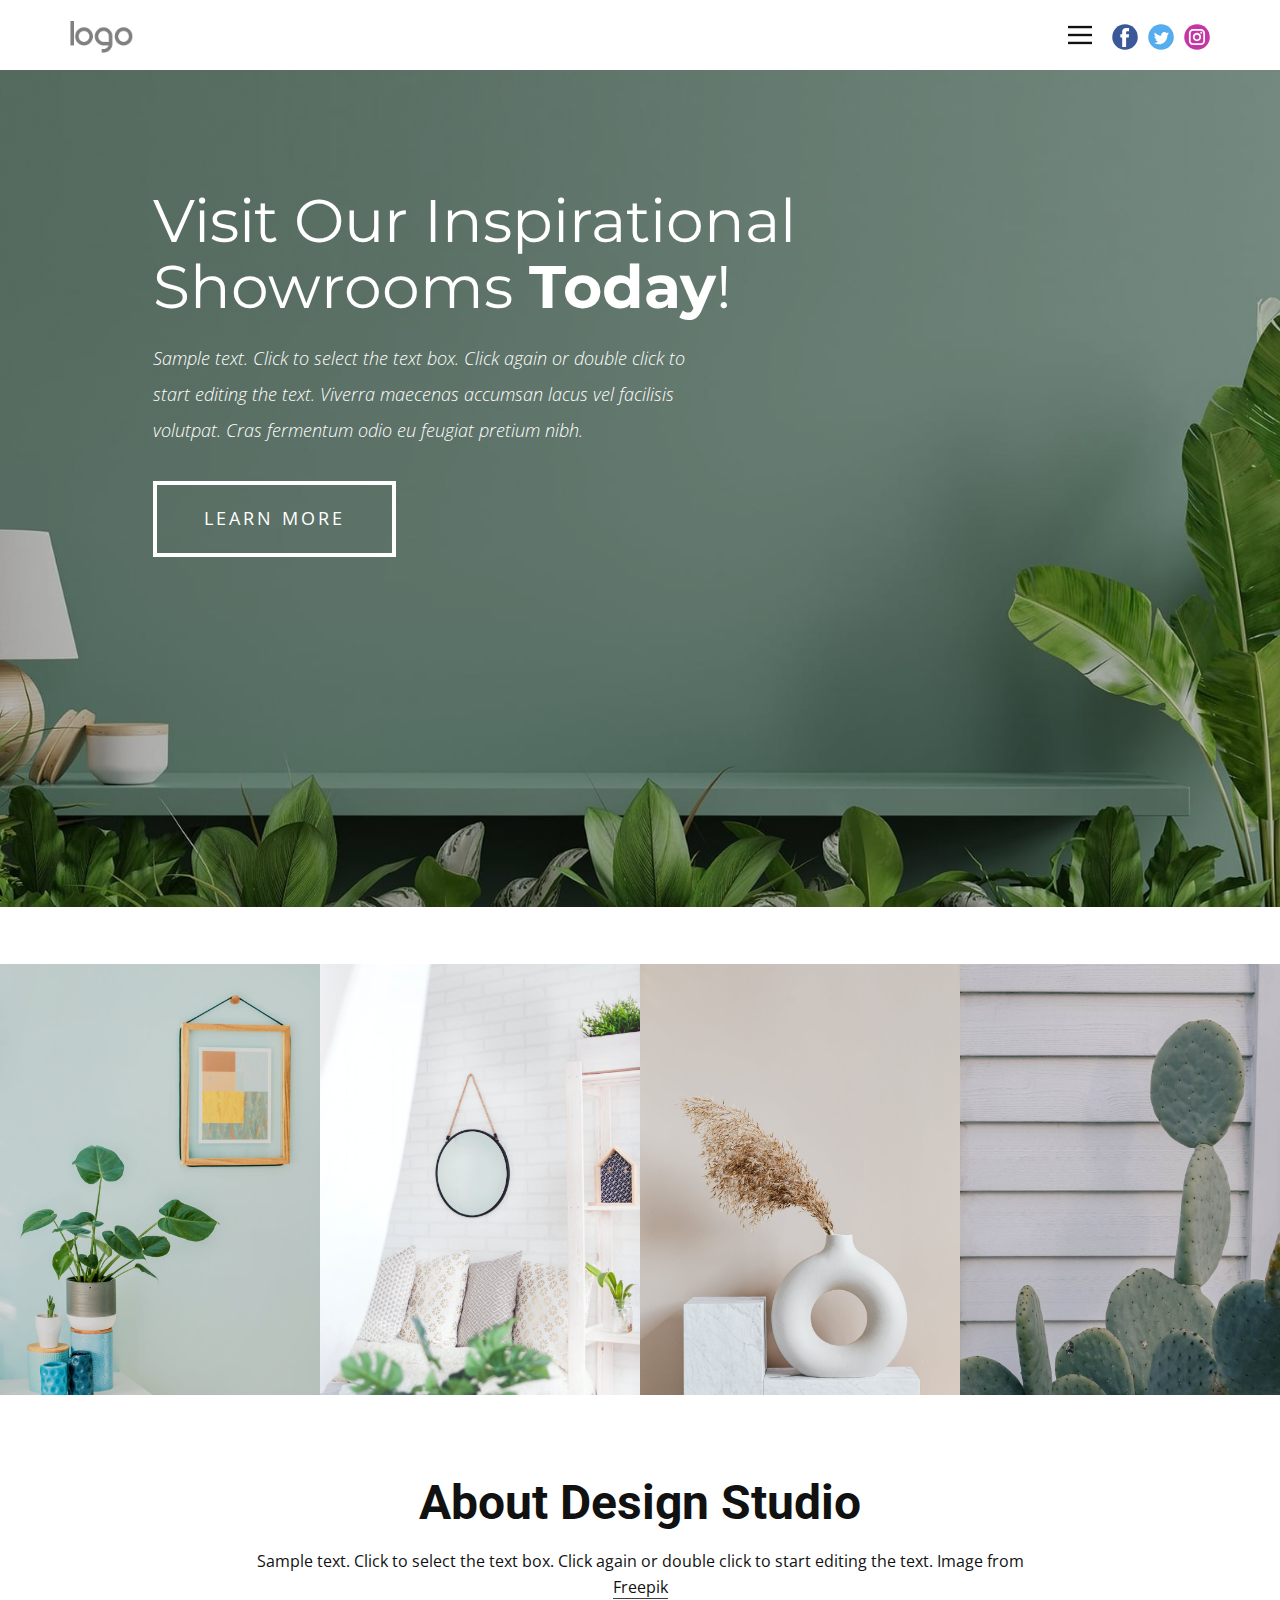
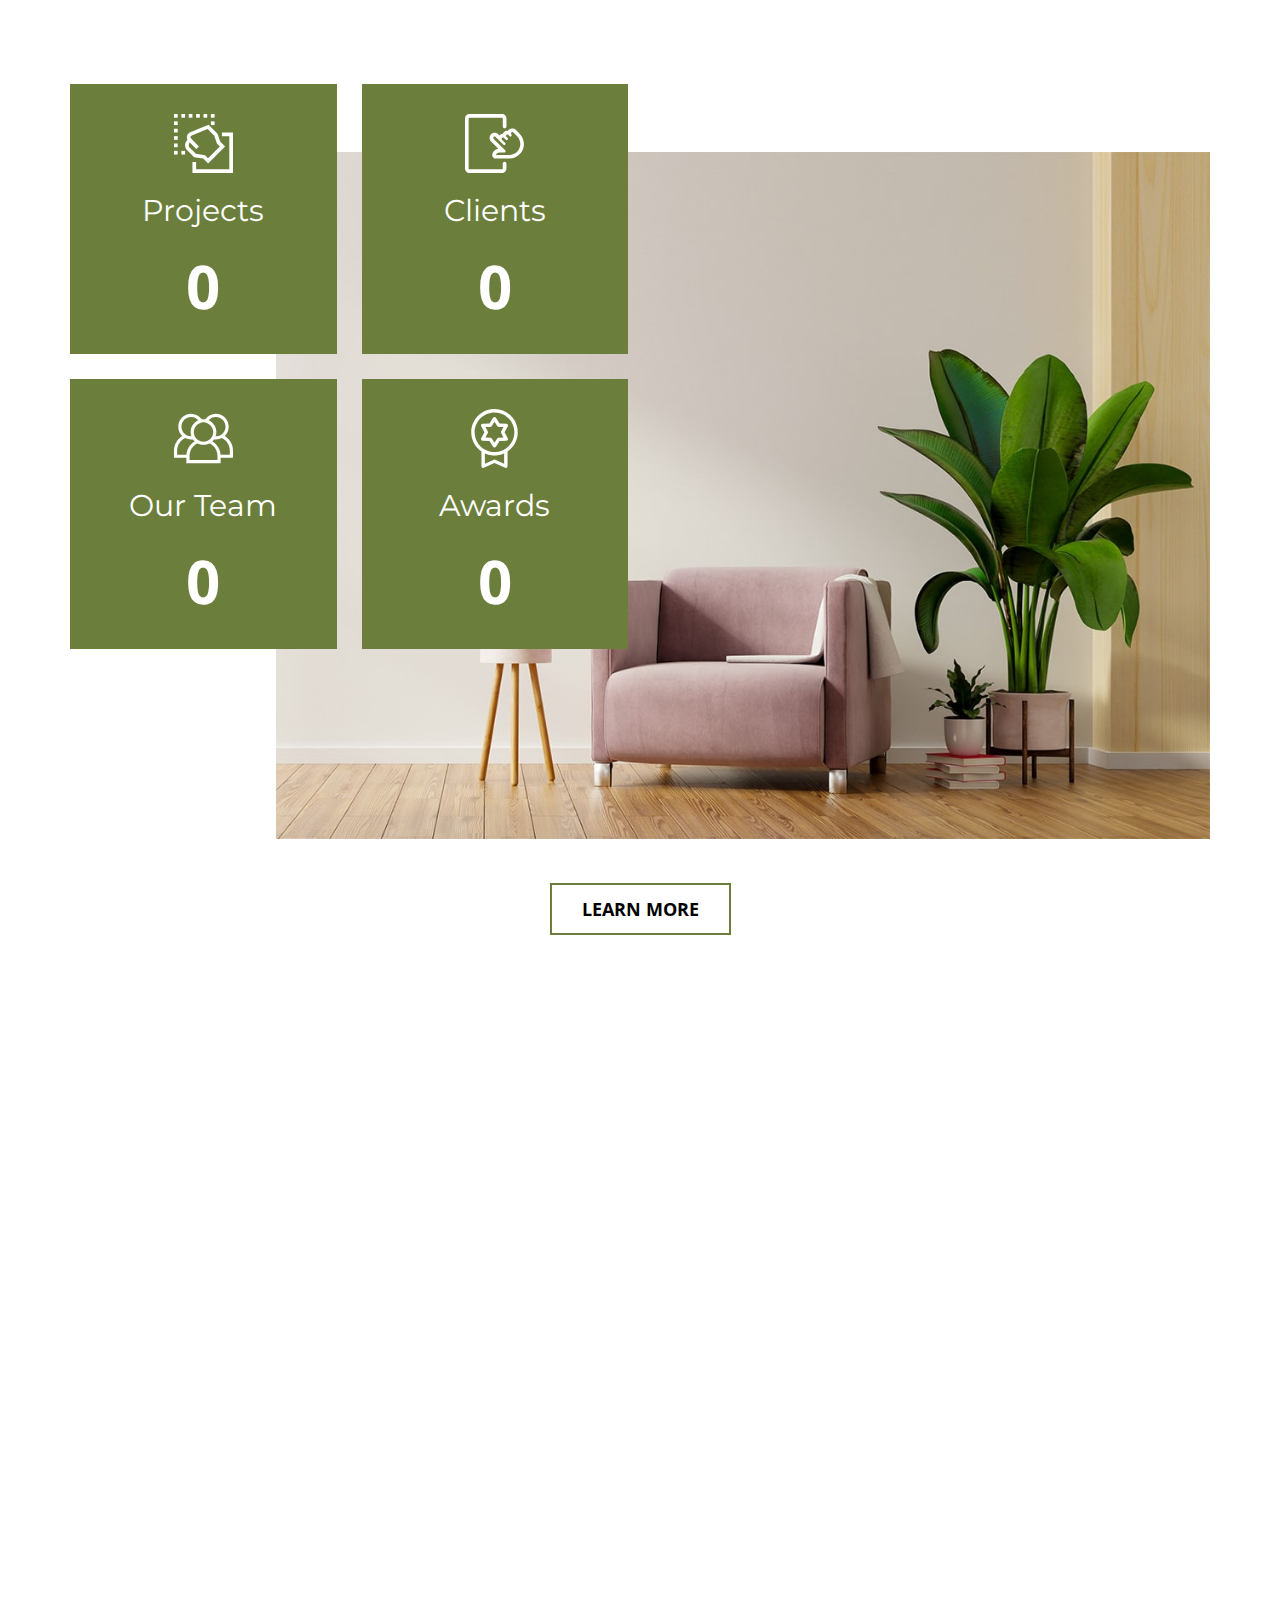
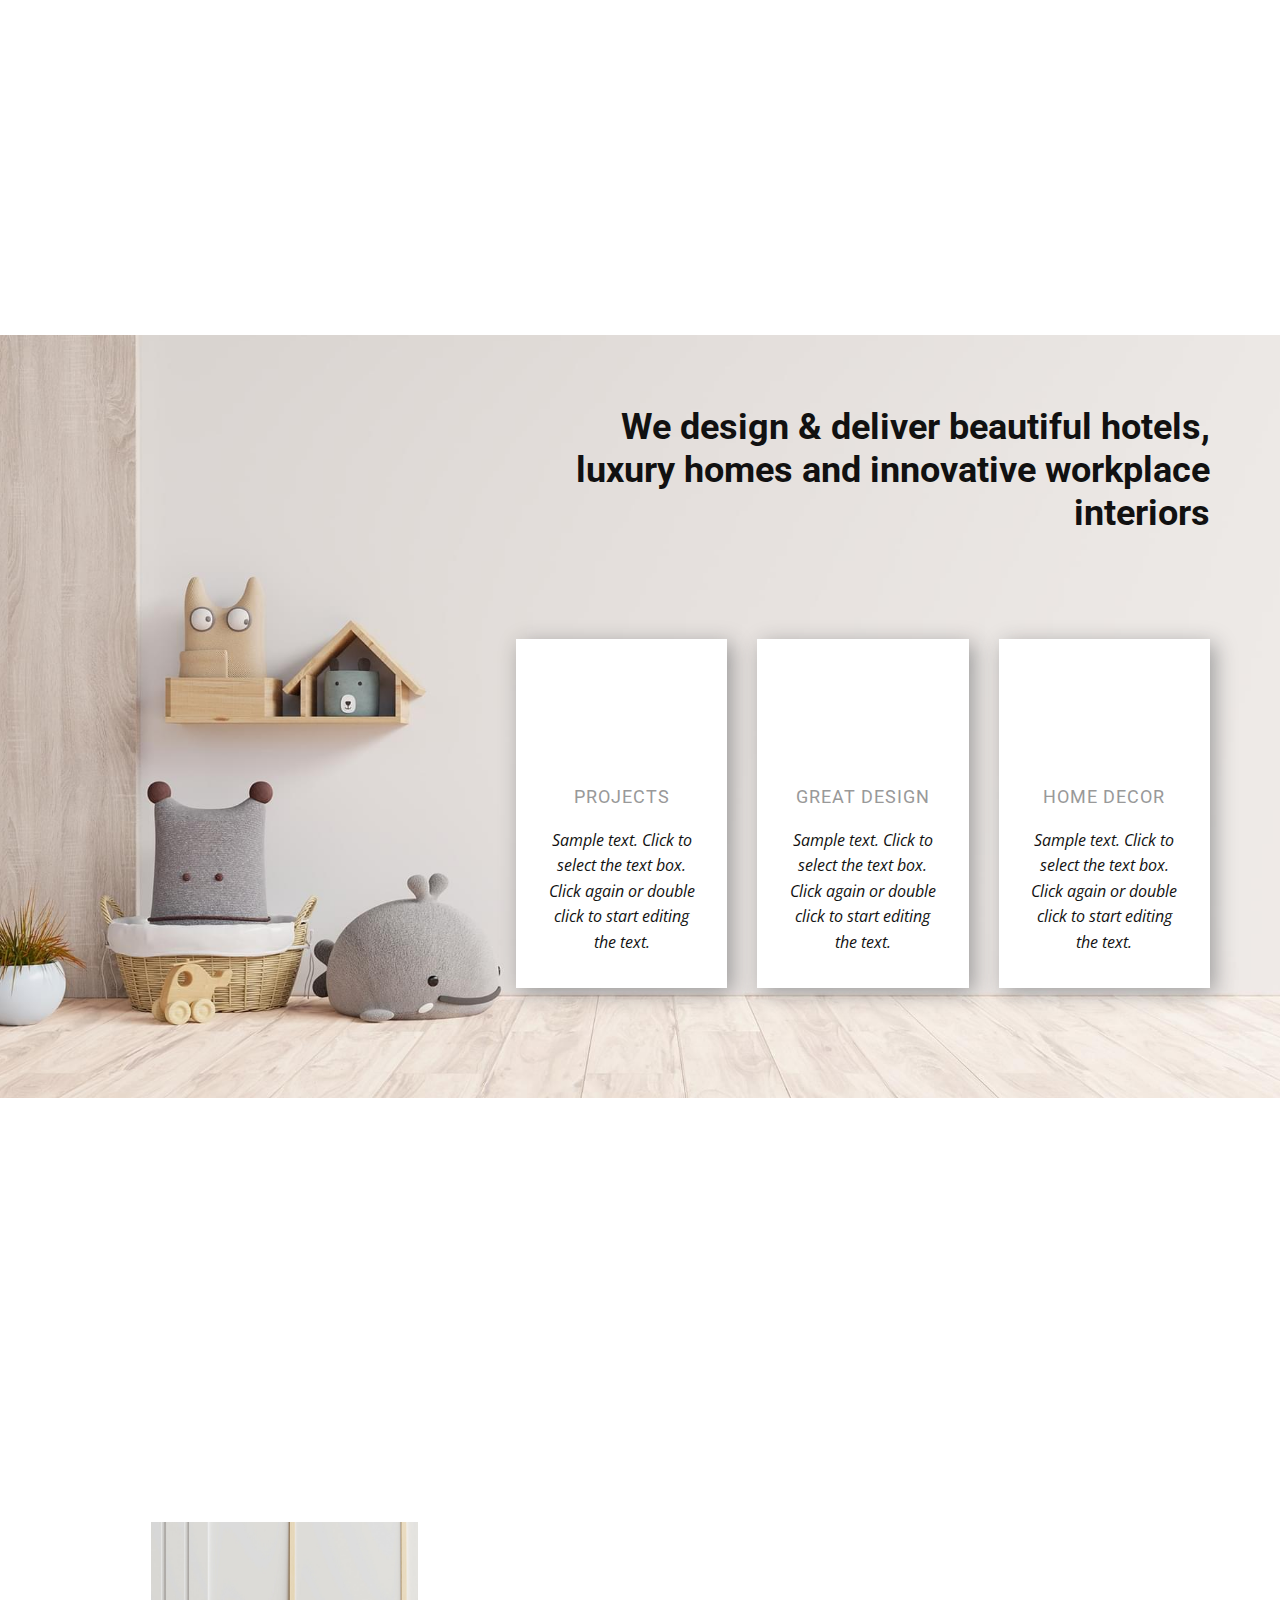
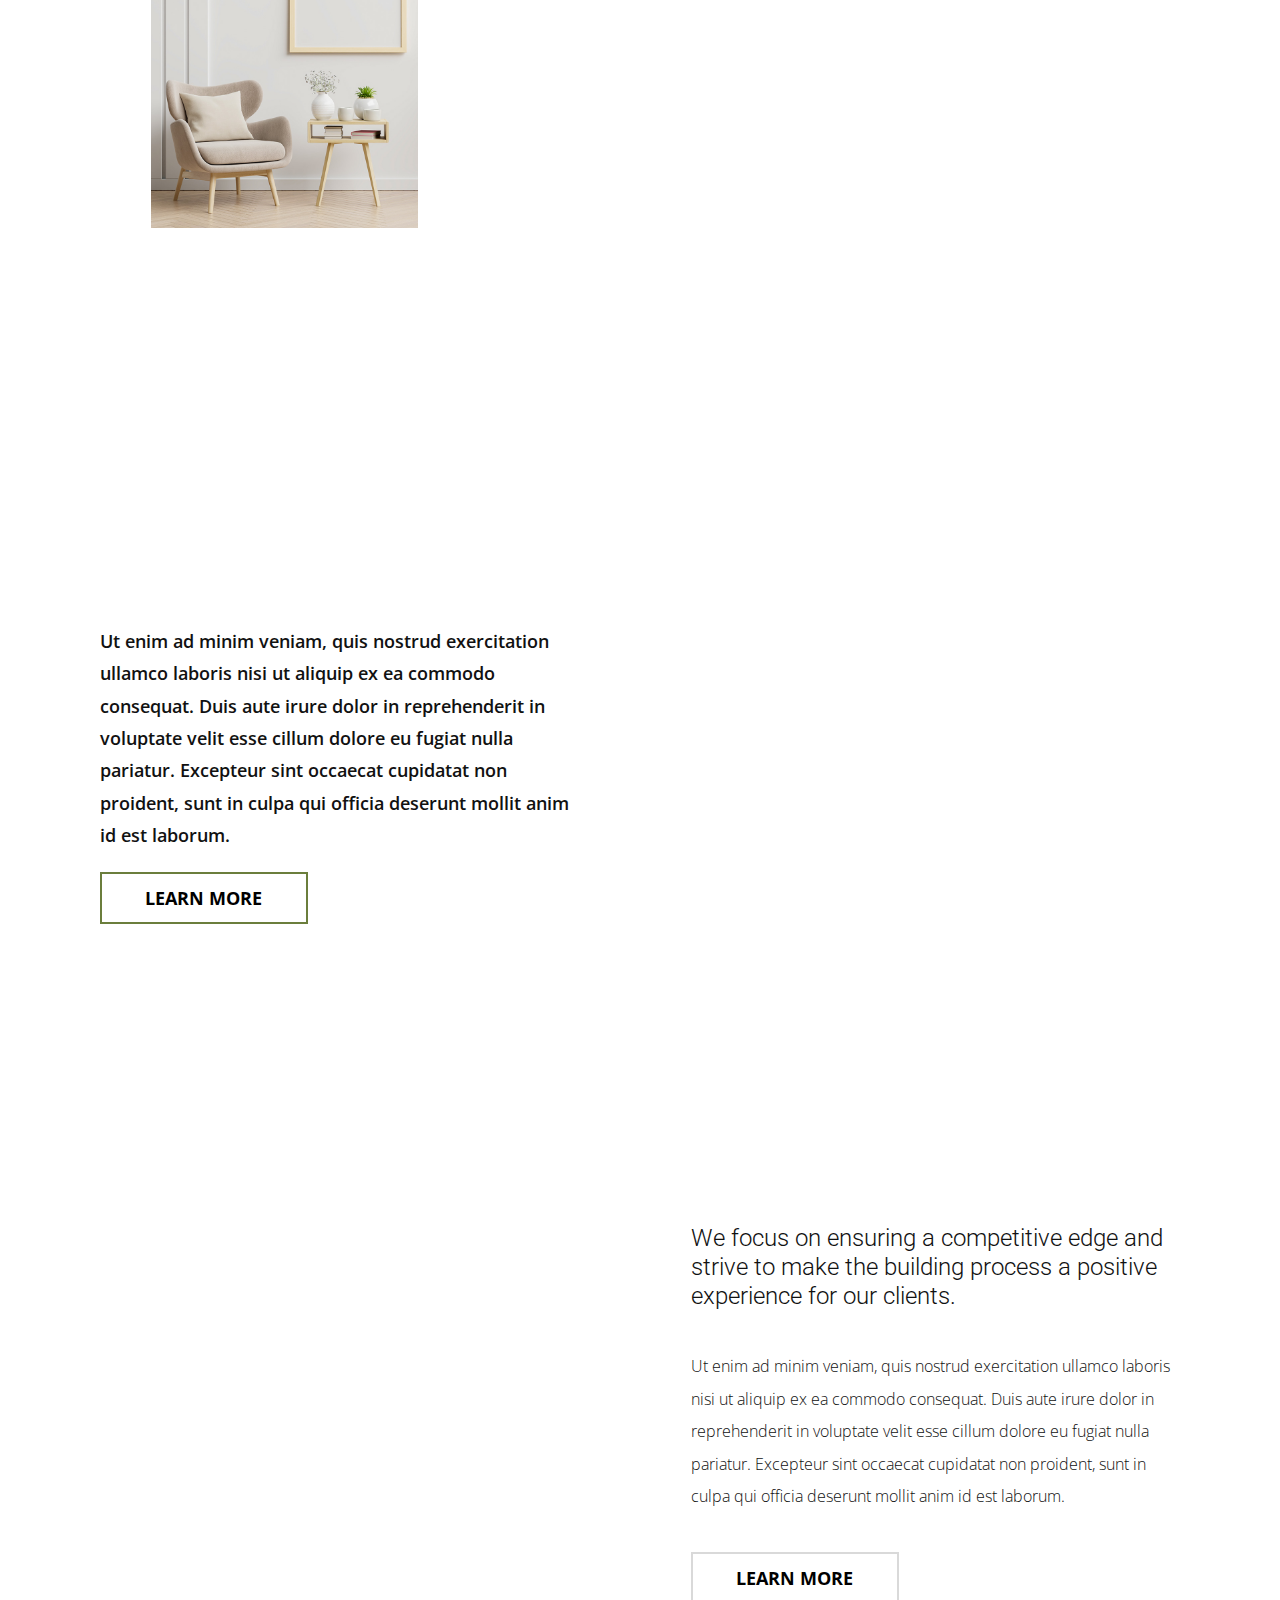
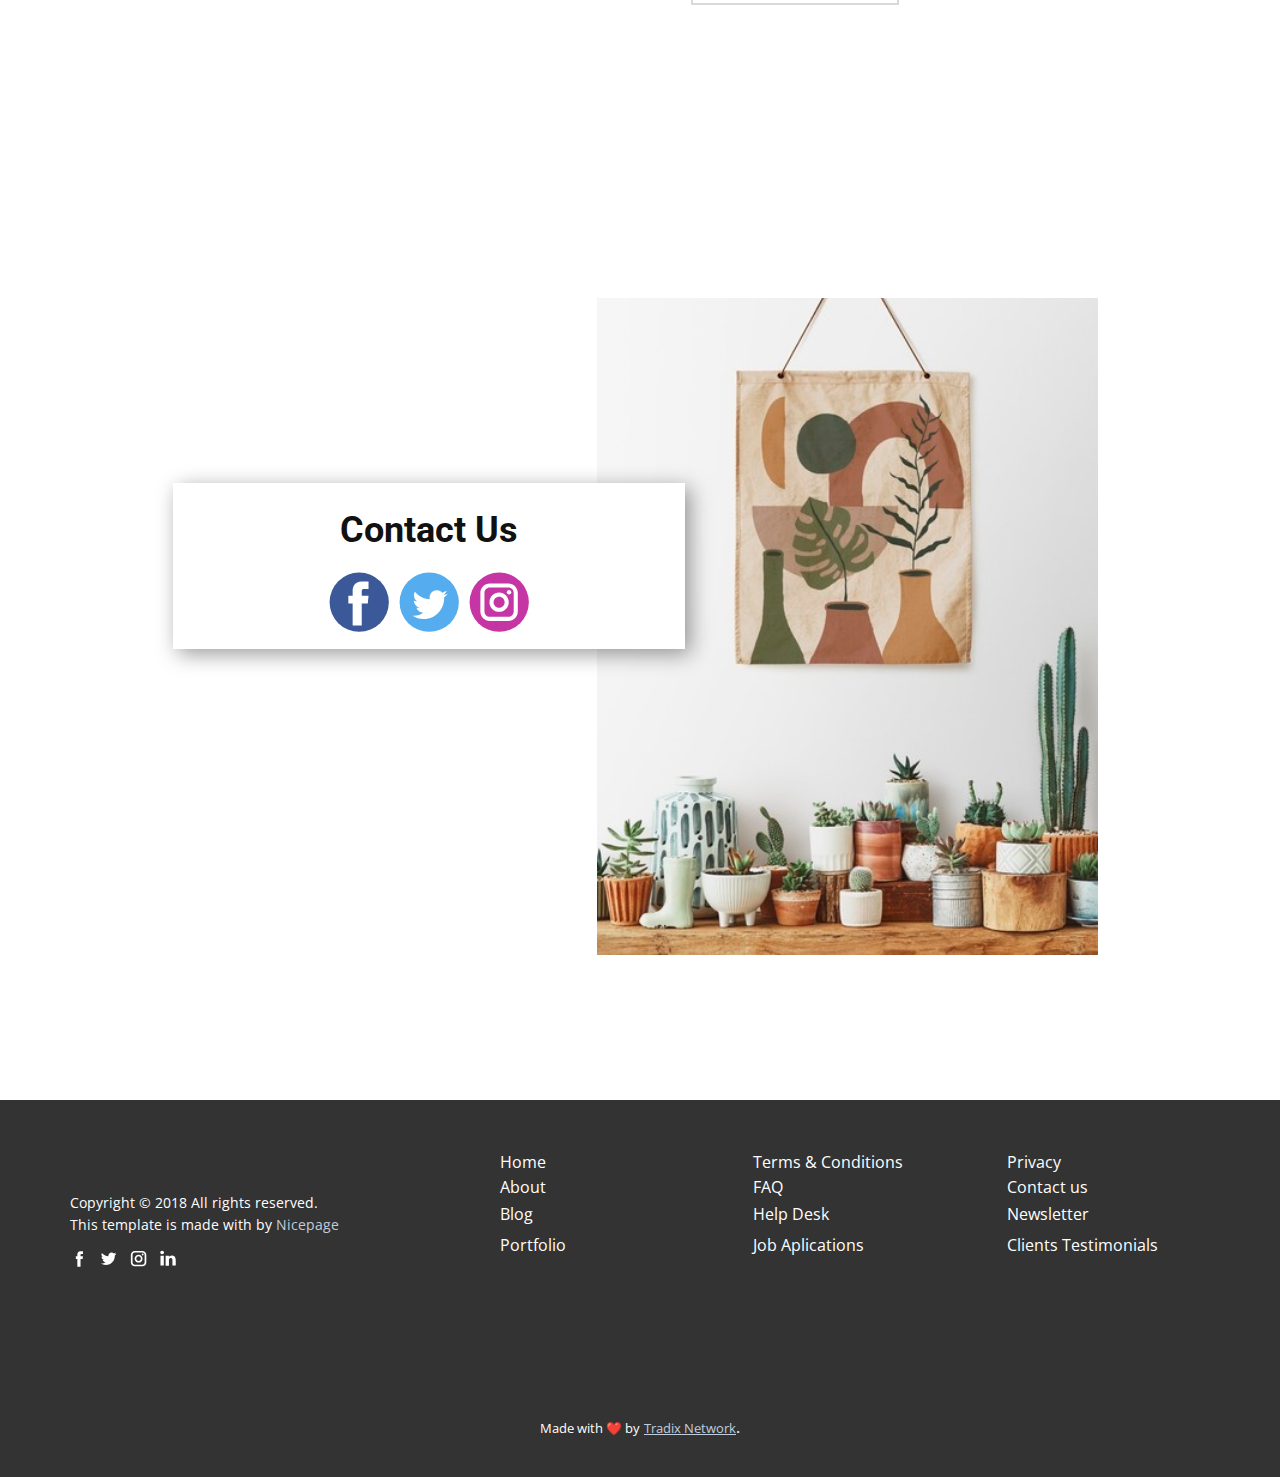
<file: index.html>
<!DOCTYPE html>
<html style="font-size: 16px;">

<head>
    <meta name="viewport" content="width=device-width, initial-scale=1.0">
    <meta charset="utf-8">
    <meta name="keywords" content="​Visit Our Inspirational Showrooms Today!, ​About Our Building Company, Real-time Visualization, ​We design &amp;amp; deliver beautiful hotels, luxury homes and innovative workplace interiors, Interior Studio, About Design Studio, Contact Us">
    <meta name="description" content="">
    <meta name="page_type" content="np-template-header-footer-from-plugin">
    <title>Home</title>
    <link rel="stylesheet" href="nicepage.css" media="screen">
    <link rel="stylesheet" href="Home.css" media="screen">
    <script class="u-script" type="text/javascript" src="jquery.js" defer=""></script>
    <script class="u-script" type="text/javascript" src="nicepage.js" defer=""></script>
    <meta name="generator" content="Nicepage 4.10.5, nicepage.com">
    <link id="u-theme-google-font" rel="stylesheet" href="https://fonts.googleapis.com/css?family=Roboto:100,100i,300,300i,400,400i,500,500i,700,700i,900,900i|Open+Sans:300,300i,400,400i,500,500i,600,600i,700,700i,800,800i">
    <link id="u-page-google-font" rel="stylesheet" href="https://fonts.googleapis.com/css?family=Montserrat:100,100i,200,200i,300,300i,400,400i,500,500i,600,600i,700,700i,800,800i,900,900i|Open+Sans:300,300i,400,400i,500,500i,600,600i,700,700i,800,800i">









    <script type="application/ld+json">
        {
            "@context": "http://schema.org",
            "@type": "Organization",
            "name": "",
            "logo": "images/d03cc6e5-2eb6-4776-9a93-7e74e581851e_150.png",
            "sameAs": []
        }
    </script>
    <meta name="theme-color" content="#c0cddd">
    <meta property="og:title" content="Home">
    <meta property="og:type" content="website">
</head>

<body data-home-page="Home.html" data-home-page-title="Home" class="u-body u-xl-mode">
    <header class="u-align-center-sm u-align-center-xs u-clearfix u-header u-header" id="sec-6df1">
        <div class="u-clearfix u-sheet u-valign-middle u-sheet-1">
            <a href="#" class="u-image u-logo u-image-1" data-image-width="80" data-image-height="40">
                <img src="images/d03cc6e5-2eb6-4776-9a93-7e74e581851e_150.png" class="u-logo-image u-logo-image-1">
            </a>
            <div class="u-social-icons u-spacing-10 u-social-icons-1">
                <a class="u-social-url" title="facebook" target="_blank" href=""><span class="u-icon u-social-facebook u-social-icon u-icon-1"><svg class="u-svg-link" preserveAspectRatio="xMidYMin slice" viewBox="0 0 112 112" style=""><use xmlns:xlink="http://www.w3.org/1999/xlink" xlink:href="#svg-59e3"></use></svg><svg class="u-svg-content" viewBox="0 0 112 112" x="0" y="0" id="svg-59e3"><circle fill="currentColor" cx="56.1" cy="56.1" r="55"></circle><path fill="#FFFFFF" d="M73.5,31.6h-9.1c-1.4,0-3.6,0.8-3.6,3.9v8.5h12.6L72,58.3H60.8v40.8H43.9V58.3h-8V43.9h8v-9.2
            c0-6.7,3.1-17,17-17h12.5v13.9H73.5z"></path></svg></span>
          </a>
                <a class="u-social-url" title="twitter" target="_blank" href=""><span class="u-icon u-social-icon u-social-twitter u-icon-2"><svg class="u-svg-link" preserveAspectRatio="xMidYMin slice" viewBox="0 0 112 112" style=""><use xmlns:xlink="http://www.w3.org/1999/xlink" xlink:href="#svg-2323"></use></svg><svg class="u-svg-content" viewBox="0 0 112 112" x="0" y="0" id="svg-2323"><circle fill="currentColor" class="st0" cx="56.1" cy="56.1" r="55"></circle><path fill="#FFFFFF" d="M83.8,47.3c0,0.6,0,1.2,0,1.7c0,17.7-13.5,38.2-38.2,38.2C38,87.2,31,85,25,81.2c1,0.1,2.1,0.2,3.2,0.2
            c6.3,0,12.1-2.1,16.7-5.7c-5.9-0.1-10.8-4-12.5-9.3c0.8,0.2,1.7,0.2,2.5,0.2c1.2,0,2.4-0.2,3.5-0.5c-6.1-1.2-10.8-6.7-10.8-13.1
            c0-0.1,0-0.1,0-0.2c1.8,1,3.9,1.6,6.1,1.7c-3.6-2.4-6-6.5-6-11.2c0-2.5,0.7-4.8,1.8-6.7c6.6,8.1,16.5,13.5,27.6,14
            c-0.2-1-0.3-2-0.3-3.1c0-7.4,6-13.4,13.4-13.4c3.9,0,7.3,1.6,9.8,4.2c3.1-0.6,5.9-1.7,8.5-3.3c-1,3.1-3.1,5.8-5.9,7.4
            c2.7-0.3,5.3-1,7.7-2.1C88.7,43,86.4,45.4,83.8,47.3z"></path></svg></span>
          </a>
                <a class="u-social-url" title="instagram" target="_blank" href=""><span class="u-icon u-social-icon u-social-instagram u-icon-3"><svg class="u-svg-link" preserveAspectRatio="xMidYMin slice" viewBox="0 0 112 112" style=""><use xmlns:xlink="http://www.w3.org/1999/xlink" xlink:href="#svg-b23c"></use></svg><svg class="u-svg-content" viewBox="0 0 112 112" x="0" y="0" id="svg-b23c"><circle fill="currentColor" cx="56.1" cy="56.1" r="55"></circle><path fill="#FFFFFF" d="M55.9,38.2c-9.9,0-17.9,8-17.9,17.9C38,66,46,74,55.9,74c9.9,0,17.9-8,17.9-17.9C73.8,46.2,65.8,38.2,55.9,38.2
            z M55.9,66.4c-5.7,0-10.3-4.6-10.3-10.3c-0.1-5.7,4.6-10.3,10.3-10.3c5.7,0,10.3,4.6,10.3,10.3C66.2,61.8,61.6,66.4,55.9,66.4z"></path><path fill="#FFFFFF" d="M74.3,33.5c-2.3,0-4.2,1.9-4.2,4.2s1.9,4.2,4.2,4.2s4.2-1.9,4.2-4.2S76.6,33.5,74.3,33.5z"></path><path fill="#FFFFFF" d="M73.1,21.3H38.6c-9.7,0-17.5,7.9-17.5,17.5v34.5c0,9.7,7.9,17.6,17.5,17.6h34.5c9.7,0,17.5-7.9,17.5-17.5V38.8
            C90.6,29.1,82.7,21.3,73.1,21.3z M83,73.3c0,5.5-4.5,9.9-9.9,9.9H38.6c-5.5,0-9.9-4.5-9.9-9.9V38.8c0-5.5,4.5-9.9,9.9-9.9h34.5
            c5.5,0,9.9,4.5,9.9,9.9V73.3z"></path></svg></span>
          </a>
            </div>
            <nav class="u-align-left u-menu u-menu-dropdown u-offcanvas u-menu-1" data-responsive-from="XL">
                <div class="menu-collapse" style="font-size: 1rem;">
                    <a class="u-button-style u-nav-link" href="#">
                        <svg class="u-svg-link" preserveAspectRatio="xMidYMin slice" viewBox="0 0 302 302" style=""><use xmlns:xlink="http://www.w3.org/1999/xlink" xlink:href="#svg-8a8f"></use></svg>
                        <svg xmlns="http://www.w3.org/2000/svg" xmlns:xlink="http://www.w3.org/1999/xlink" version="1.1" id="svg-8a8f" x="0px" y="0px" viewBox="0 0 302 302" style="enable-background:new 0 0 302 302;" xml:space="preserve" class="u-svg-content"><g><rect y="36" width="302" height="30"></rect><rect y="236" width="302" height="30"></rect><rect y="136" width="302" height="30"></rect>
</g><g></g><g></g><g></g><g></g><g></g><g></g><g></g><g></g><g></g><g></g><g></g><g></g><g></g><g></g><g></g></svg>
                    </a>
                </div>
                <div class="u-nav-container">
                    <ul class="u-nav u-spacing-2 u-unstyled u-nav-1">
                        <li class="u-nav-item"><a class="u-active-grey-5 u-button-style u-hover-grey-10 u-nav-link u-text-active-grey-90 u-text-grey-90 u-text-hover-grey-90" href="Home.html" style="padding: 10px 20px;">Home</a>
                        </li>
                        <li class="u-nav-item"><a class="u-active-grey-5 u-button-style u-hover-grey-10 u-nav-link u-text-active-grey-90 u-text-grey-90 u-text-hover-grey-90" href="About.html" style="padding: 10px 20px;">About</a>
                        </li>
                        <li class="u-nav-item"><a class="u-active-grey-5 u-button-style u-hover-grey-10 u-nav-link u-text-active-grey-90 u-text-grey-90 u-text-hover-grey-90" href="Contact.html" style="padding: 10px 20px;">Contact</a>
                        </li>
                    </ul>
                </div>
                <div class="u-nav-container-collapse">
                    <div class="u-align-center u-black u-container-style u-inner-container-layout u-opacity u-opacity-95 u-sidenav">
                        <div class="u-inner-container-layout u-sidenav-overflow">
                            <div class="u-menu-close"></div>
                            <ul class="u-align-center u-nav u-popupmenu-items u-unstyled u-nav-2">
                                <li class="u-nav-item"><a class="u-button-style u-nav-link" href="Home.html" style="padding: 8px 0px;">Home</a>
                                </li>
                                <li class="u-nav-item"><a class="u-button-style u-nav-link" href="About.html" style="padding: 8px 0px;">About</a>
                                </li>
                                <li class="u-nav-item"><a class="u-button-style u-nav-link" href="category.html" style="padding: 8px 0px;">Category</a>
                                </li>
                                <li class="u-nav-item"><a class="u-button-style u-nav-link" href="Contact.html" style="padding: 8px 0px;">Contact</a>
                                </li>
                            </ul>
                        </div>
                    </div>
                    <div class="u-black u-menu-overlay u-opacity u-opacity-70"></div>
                </div>
            </nav>
        </div>
    </header>
    <section class="u-clearfix u-image u-shading u-section-1" id="sec-9f8e" data-image-width="1920" data-image-height="1035">
        <div class="u-clearfix u-sheet u-valign-middle-lg u-sheet-1">
            <h1 class="u-custom-font u-font-montserrat u-text u-text-1" data-animation-name="fadeIn" data-animation-duration="1000" data-animation-direction="Down"> Visit Our Inspirational Showrooms <span style="font-weight: 700;">Today</span>!
            </h1>
            <p class="u-text u-text-2">Sample text. Click to select the text box. Click again or double click to start editing the text.&nbsp;Viverra maecenas accumsan lacus vel <span class="u-text-grey-30"></span>facilisis volutpat. Cras fermentum odio eu feugiat pretium nibh.
            </p>
            <a href="https://www.residentialarchitect.com/awards/residential-architect-design-awards/" class="u-active-white u-border-4 u-border-active-white u-border-hover-white u-border-white u-btn u-button-style u-hover-white u-text-active-palette-4-dark-2 u-text-hover-palette-4-dark-2 u-btn-1"
                target="_blank">learn more</a>
        </div>
    </section>
    <section class="u-clearfix u-section-2" id="carousel_388a">
        <div class="u-expanded-width u-gallery u-layout-grid u-lightbox u-show-text-on-hover u-gallery-1">
            <div class="u-gallery-inner u-gallery-inner-1">
                <div class="u-effect-fade u-gallery-item">
                    <div class="u-back-slide u-back-slide-1">
                        <img class="u-back-image u-expanded u-back-image-1" src="images/1.jpeg">
                    </div>
                    <div class="u-over-slide u-shading u-over-slide-1">
                        <h3 class="u-gallery-heading"></h3>
                        <p class="u-gallery-text"></p>
                    </div>
                </div>
                <div class="u-effect-fade u-gallery-item">
                    <div class="u-back-slide u-back-slide-2">
                        <img class="u-back-image u-expanded u-back-image-2" src="images/pexels-photo-905198.jpeg">
                    </div>
                    <div class="u-over-slide u-shading u-over-slide-2">
                        <h3 class="u-gallery-heading"></h3>
                        <p class="u-gallery-text"></p>
                    </div>
                </div>
                <div class="u-effect-fade u-gallery-item">
                    <div class="u-back-slide u-back-slide-3">
                        <img class="u-back-image u-expanded u-back-image-3" src="images/pexels-photo-4207892.jpeg">
                    </div>
                    <div class="u-over-slide u-shading u-over-slide-3">
                        <h3 class="u-gallery-heading"></h3>
                        <p class="u-gallery-text"></p>
                    </div>
                </div>
                <div class="u-effect-fade u-gallery-item">
                    <div class="u-back-slide u-back-slide-4">
                        <img class="u-back-image u-expanded u-back-image-4" src="images/pexels-photo-4142982.jpeg">
                    </div>
                    <div class="u-over-slide u-shading u-over-slide-4">
                        <h3 class="u-gallery-heading"></h3>
                        <p class="u-gallery-text"></p>
                    </div>
                </div>
            </div>
        </div>
    </section>
    <section class="u-align-center u-clearfix u-section-3" src="" id="carousel_d25d">
        <div class="u-clearfix u-sheet u-valign-middle-lg u-valign-middle-sm u-valign-middle-xl u-valign-middle-xs u-sheet-1">
            <h2 class="u-text u-text-default u-text-1">About Design Studio</h2>
            <p class="u-text u-text-2">Sample text. Click to select the text box. Click again or double click to start editing the text. Image from <a href="https://freepik.com/photos/backround" class="u-active-none u-border-1 u-border-grey-75 u-btn u-button-link u-button-style u-hover-none u-none u-text-body-color u-btn-1">Freepik</a>
            </p>
            <img class="u-image u-image-1" src="images/dsddd-min.jpg" data-image-width="1700" data-image-height="807">
            <div class="u-expanded-width-xs u-list u-list-1">
                <div class="u-repeater u-repeater-1">
                    <div class="u-align-center u-container-style u-list-item u-palette-4-dark-2 u-repeater-item u-shape-rectangle u-video-cover">
                        <div class="u-container-layout u-similar-container u-container-layout-1"><span class="u-icon u-icon-circle u-text-white u-icon-1">
            <svg class="u-svg-link" preserveAspectRatio="xMidYMin slice" viewBox="0 0 128 128" style=""><use xmlns:xlink="http://www.w3.org/1999/xlink" xlink:href="#svg-5e7a"></use></svg>
            <svg class="u-svg-content" viewBox="0 0 128 128" id="svg-5e7a"><polygon points="104 40 104 48 120 48 120 120 48 120 48 104 40 104 40 128 128 128 128 40"></polygon><rect x="80" width="8" height="8"></rect><rect x="16" width="8" height="8"></rect><rect x="32" width="8" height="8"></rect><rect x="16" y="80" width="8" height="8"></rect><rect x="48" width="8" height="8"></rect><rect x="64" width="8" height="8"></rect><rect width="8" height="8"></rect><rect y="48" width="8" height="8"></rect><rect y="64" width="8" height="8"></rect><rect y="32" width="8" height="8"></rect><rect y="16" width="8" height="8"></rect><rect x="80" y="16" width="8" height="8"></rect><rect y="80" width="8" height="8"></rect><path d="m63.6 96.8 10.4 10.4 36.8-36.8-10.6-10.6-5.7-17-19.6-19.5-39.5 16.2c-6.1 2.5-9.1 9.5-6.5 15.7l0.3 0.6-0.5 0.5c-6.2 6.2-6.2 16.4 0 22.6l15.1 15.1 19.8 2.8zm-31.6-29.2c0-2.1 0.8-4.2 2.3-5.7l14.1 14.1 5.7-5.7-17-17c-1.6-1.6-1.6-4.1 0-5.7 0.4-0.4 0.8-0.7 1.3-0.9l34.6-14 14.4 14.4 5.7 17 6.3 6.3-25.5 25.5-6.6-6.6-19.8-2.8-13.2-13.3c-1.5-1.5-2.3-3.5-2.3-5.6z"></path></svg>
          </span>
                            <h4 class="u-custom-font u-font-montserrat u-text u-text-body-alt-color u-text-3">Projects</h4>
                            <p class="u-custom-font u-font-open-sans u-text u-text-body-alt-color u-text-4" data-animation-name="counter" data-animation-event="scroll" data-animation-duration="3000">100</p>
                        </div>
                    </div>
                    <div class="u-align-center u-container-style u-list-item u-palette-4-dark-2 u-repeater-item u-shape-rectangle u-video-cover u-list-item-2">
                        <div class="u-container-layout u-similar-container u-container-layout-2"><span class="u-icon u-icon-circle u-text-white u-icon-2"><svg class="u-svg-link" preserveAspectRatio="xMidYMin slice" viewBox="0 0 128 128" style=""><use xmlns:xlink="http://www.w3.org/1999/xlink" xlink:href="#svg-27fa"></use></svg><svg class="u-svg-content" viewBox="0 0 128 128" id="svg-27fa"><path d="m102.7 39.2c0.8 0 1.5 0.3 2.1 0.9l7.8 7.8c4.8 4.8 7.7 11.5 7.4 18.3-0.6 12.6-11 22.6-23.7 22.6h-29c-0.1 0-0.1-0.1-0.1-0.2 1.1-3 4.1-5.2 7.5-5.2h10.5c0.9 0 1.8-0.4 2.3-1.1 0.8-1.1 0.7-2.6-0.3-3.5l-24.9-24.8c-0.6-0.6-0.9-1.3-0.9-2.1s0.3-1.5 0.9-2.1 1.3-0.8 2.1-0.8 1.5 0.3 2.1 0.8l16.9 16.9c0.5 0.5 1.2 0.8 1.9 0.8s1.4-0.3 1.9-0.8 0.8-1.2 0.8-1.9-0.3-1.4-0.8-1.9l-6.7-6.7c-0.6-0.6-0.9-1.3-0.9-2.1s0.3-1.5 0.9-2.1 1.3-0.8 2.1-0.8 1.5 0.3 2.1 0.8l4 4c0.5 0.5 1.2 0.8 1.9 0.8s1.4-0.3 1.9-0.8 0.8-1.2 0.8-1.9-0.3-1.4-0.8-1.9l-2.7-2.7c-0.5-0.5-0.8-1.2-0.8-2s0.3-1.5 0.9-2.1 1.3-0.9 2.1-0.9 1.5 0.3 2.1 0.9l2.7 2.7c0.5 0.5 1.2 0.8 1.9 0.8s1.4-0.3 1.9-0.8 0.8-1.2 0.8-1.9-0.2-1.3-0.7-1.8c-0.8-0.9-1.2-2.1-0.8-3.3 0.5-1.3 1.6-1.9 2.8-1.9m0-8c-2.9 0-5.7 1.1-7.8 3.2-0.7 0.7-1.2 1.4-1.7 2.1 0 0-0.1 0.1-0.1 0-0.4 0-0.8-0.1-1.1-0.1-2.9 0-5.7 1.1-7.8 3.2-1 1-1.8 2.2-2.3 3.4 0 0 0 0.1-0.1 0.1-2.6 0.2-5.1 1.3-6.9 3.2l-0.2 0.2-2.5-2.5c-2-2-4.9-3.2-7.8-3.2s-5.7 1.1-7.8 3.2-3.2 4.9-3.2 7.8c0 3 1.2 5.7 3.2 7.8l15.8 15.8c0.1 0.1 0 0.2-0.1 0.2-5.8 0.8-10.8 4.8-12.8 10.5-1.9 5.2 2 10.7 7.5 10.7h29.1c8.5 0 16.4-3.3 22.4-9.3 6.1-6.1 9.4-14.3 9.3-23-0.1-8.4-3.8-16.4-9.8-22.4l-7.8-7.8c-1.8-2-4.6-3.1-7.5-3.1z"></path><path d="m82.1 118c0 1.1-0.9 2-2 2h-70.2c-1.1 0-2-0.9-2-2v-108c0-1.1 0.9-2 2-2h70.1c1.1 0 2 0.9 2 2v16.9c0 2.2 1.8 4 4 4s4-1.8 4-4v-16.9c0-5.5-4.5-10-9.9-10h-70.2c-5.4 0-9.9 4.5-9.9 10v108c0 5.5 4.5 10 9.9 10h70.1c5.5 0 9.9-4.5 9.9-10v-10.6c0-2.2-1.8-4-4-4s-4 1.8-4 4v10.6z"></path></svg>
            
            
          </span>
                            <h4 class="u-custom-font u-font-montserrat u-text u-text-body-alt-color u-text-5">Clie<span style="font-weight: 700;"></span>nts
                            </h4>
                            <p class="u-custom-font u-font-open-sans u-text u-text-body-alt-color u-text-6" data-animation-name="counter" data-animation-event="scroll" data-animation-duration="3000">40</p>
                        </div>
                    </div>
                    <div class="u-align-center u-container-style u-list-item u-palette-4-dark-2 u-repeater-item u-shape-rectangle u-video-cover">
                        <div class="u-container-layout u-similar-container u-container-layout-3"><span class="u-icon u-icon-circle u-text-white u-icon-3"><svg class="u-svg-link" preserveAspectRatio="xMidYMin slice" viewBox="0 0 372.483 372.483" style=""><use xmlns:xlink="http://www.w3.org/1999/xlink" xlink:href="#svg-32f8"></use></svg><svg class="u-svg-content" viewBox="0 0 372.483 372.483" x="0px" y="0px" id="svg-32f8" style="enable-background:new 0 0 372.483 372.483;"><g id="XMLID_10_"><g><path d="M372.482,263.045c0-21.796-6.527-42.842-18.877-60.863c-8.883-12.962-20.322-23.726-33.578-31.725    c15.607-14.78,25.372-35.67,25.372-58.811c0-44.684-36.354-81.038-81.037-81.038c-26.496,0-51.316,13.104-66.392,34.615    c-3.831-0.558-7.745-0.859-11.729-0.859s-7.897,0.302-11.728,0.859c-15.077-21.511-39.897-34.615-66.392-34.615    c-44.684,0-81.038,36.354-81.038,81.038c0,23.141,9.765,44.031,25.373,58.811c-13.257,7.998-24.696,18.763-33.578,31.724    C6.528,220.203,0,241.249,0,263.045v45.075h78.121v33.755h216.242V308.12h78.12v-45.075H372.482z M264.362,50.609    c33.656,0,61.037,27.381,61.037,61.038s-27.381,61.038-61.037,61.038c-0.603,0-1.206-0.009-1.81-0.027    c0.046-0.128,0.084-0.259,0.129-0.387c1.042-2.954,1.911-5.988,2.608-9.087c0.049-0.22,0.105-0.438,0.152-0.659    c0.181-0.836,0.34-1.68,0.495-2.526c0.073-0.4,0.148-0.799,0.215-1.2c0.126-0.755,0.24-1.513,0.345-2.274    c0.073-0.529,0.139-1.058,0.202-1.588c0.079-0.672,0.156-1.345,0.219-2.022c0.064-0.691,0.112-1.383,0.158-2.076    c0.036-0.546,0.081-1.09,0.106-1.639c0.055-1.177,0.086-2.356,0.09-3.536c0-0.087,0.007-0.172,0.007-0.26    c0-0.047-0.004-0.094-0.004-0.141c-0.002-1.205-0.037-2.403-0.091-3.597c-0.016-0.347-0.037-0.693-0.057-1.039    c-0.059-1.015-0.136-2.025-0.231-3.03c-0.022-0.228-0.04-0.456-0.063-0.683c-3.022-29.209-21.475-54.21-48.095-65.774    C230.208,58.253,246.8,50.609,264.362,50.609z M165.122,88.131c0.195-0.071,0.392-0.138,0.587-0.208    c0.607-0.217,1.219-0.423,1.834-0.622c0.466-0.149,0.935-0.293,1.407-0.431c0.343-0.101,0.687-0.198,1.032-0.294    c0.616-0.169,1.235-0.334,1.86-0.485c4.62-1.122,9.438-1.731,14.397-1.731c4.963,0.004,9.783,0.614,14.404,1.736    c0.621,0.15,1.236,0.314,1.849,0.482c0.35,0.097,0.7,0.195,1.047,0.298c0.466,0.137,0.93,0.279,1.391,0.426    c0.623,0.201,1.242,0.409,1.856,0.629c0.189,0.067,0.378,0.131,0.566,0.2c20.413,7.549,35.718,25.716,39.182,47.763    c0.027,0.176,0.053,0.353,0.079,0.53c0.111,0.747,0.204,1.5,0.287,2.255c0.03,0.278,0.062,0.555,0.089,0.834    c0.066,0.689,0.115,1.383,0.159,2.079c0.018,0.298,0.043,0.595,0.057,0.894c0.042,0.889,0.065,1.783,0.068,2.682    c0,0.078,0.005,0.154,0.005,0.232c0,0.036-0.002,0.073-0.002,0.109c-0.002,0.87-0.028,1.734-0.066,2.595    c-0.012,0.271-0.024,0.542-0.04,0.812c-0.047,0.832-0.109,1.66-0.189,2.482c-0.031,0.318-0.073,0.635-0.109,0.952    c-0.061,0.532-0.129,1.063-0.203,1.591c-0.058,0.411-0.116,0.823-0.182,1.232c-0.101,0.623-0.213,1.242-0.333,1.859    c-0.107,0.549-0.224,1.096-0.346,1.642c-0.073,0.329-0.149,0.658-0.228,0.985c-0.195,0.811-0.409,1.617-0.637,2.42    c-0.091,0.319-0.176,0.64-0.272,0.956c-0.139,0.46-0.289,0.916-0.438,1.372c-0.12,0.365-0.243,0.728-0.37,1.09    c-0.144,0.411-0.286,0.823-0.438,1.231c-0.259,0.693-0.531,1.38-0.814,2.061c-0.126,0.304-0.26,0.605-0.391,0.908    c-0.247,0.567-0.501,1.131-0.765,1.689c-0.031,0.066-0.062,0.132-0.093,0.198c-0.095,0.198-0.189,0.397-0.286,0.595    c-0.296,0.604-0.604,1.201-0.92,1.793c-0.123,0.23-0.242,0.463-0.368,0.692c-0.008,0.015-0.016,0.029-0.024,0.043    c-0.346,0.63-0.707,1.25-1.074,1.866c-0.146,0.244-0.29,0.489-0.439,0.73c-0.4,0.649-0.811,1.291-1.234,1.923    c-0.263,0.393-0.538,0.778-0.81,1.165c-0.231,0.328-0.461,0.657-0.698,0.98c-0.307,0.418-0.62,0.831-0.938,1.242    c-0.216,0.279-0.434,0.556-0.654,0.832c-0.336,0.42-0.675,0.838-1.021,1.249c-0.215,0.255-0.436,0.505-0.655,0.756    c-0.36,0.413-0.719,0.827-1.089,1.23c-0.22,0.239-0.448,0.469-0.672,0.705c-0.602,0.635-1.218,1.256-1.846,1.865    c-0.373,0.361-0.744,0.723-1.126,1.074c-0.264,0.243-0.535,0.479-0.804,0.718c-0.438,0.389-0.879,0.774-1.328,1.15    c-0.228,0.191-0.458,0.38-0.689,0.568c-0.543,0.442-1.093,0.875-1.652,1.299c-0.152,0.115-0.302,0.232-0.455,0.346    c-10.16,7.553-22.736,12.03-36.34,12.03c-13.605,0-26.183-4.478-36.343-12.033c-0.15-0.112-0.297-0.227-0.446-0.34    c-0.561-0.425-1.114-0.861-1.659-1.305c-0.229-0.187-0.458-0.374-0.684-0.564c-0.451-0.378-0.893-0.765-1.333-1.155    c-0.267-0.238-0.537-0.472-0.8-0.714c-0.383-0.352-0.755-0.715-1.129-1.076c-0.631-0.611-1.248-1.234-1.852-1.871    c-0.221-0.233-0.447-0.46-0.664-0.696c-0.371-0.404-0.73-0.819-1.09-1.232c-0.219-0.251-0.439-0.5-0.654-0.755    c-0.347-0.411-0.685-0.829-1.021-1.248c-0.22-0.276-0.439-0.553-0.655-0.833c-0.317-0.41-0.63-0.823-0.937-1.241    c-0.237-0.324-0.468-0.654-0.699-0.983c-0.272-0.386-0.546-0.77-0.808-1.162c-0.425-0.635-0.838-1.279-1.239-1.93    c-0.147-0.239-0.289-0.48-0.433-0.721c-0.373-0.625-0.738-1.253-1.089-1.892c-0.129-0.235-0.251-0.474-0.378-0.71    c-0.316-0.594-0.625-1.193-0.922-1.798c-0.106-0.215-0.209-0.432-0.312-0.648c-0.016-0.033-0.031-0.066-0.046-0.099    c-0.277-0.584-0.542-1.174-0.801-1.769c-0.123-0.283-0.248-0.565-0.366-0.849c-0.29-0.696-0.567-1.398-0.832-2.106    c-0.143-0.382-0.275-0.768-0.41-1.153c-0.139-0.395-0.273-0.793-0.404-1.192c-0.141-0.432-0.283-0.864-0.415-1.298    c-0.197-0.649-0.383-1.302-0.558-1.959c-0.123-0.461-0.234-0.926-0.347-1.39c-0.088-0.365-0.173-0.73-0.254-1.097    c-0.1-0.45-0.201-0.899-0.291-1.351c-0.139-0.704-0.266-1.412-0.38-2.124c-0.062-0.384-0.116-0.769-0.171-1.153    c-0.081-0.569-0.154-1.141-0.219-1.715c-0.032-0.283-0.069-0.566-0.098-0.849c-0.083-0.843-0.146-1.692-0.194-2.544    c-0.014-0.245-0.025-0.49-0.036-0.735c-0.041-0.911-0.07-1.825-0.07-2.745c0-0.986,0.028-1.965,0.075-2.94    c0.013-0.265,0.035-0.528,0.05-0.792c0.044-0.732,0.097-1.462,0.167-2.188c0.024-0.253,0.053-0.505,0.08-0.757    c0.086-0.786,0.183-1.568,0.299-2.345c0.022-0.151,0.044-0.303,0.068-0.454C129.393,113.864,144.701,95.685,165.122,88.131z     M47.083,111.647c0-33.656,27.381-61.038,61.038-61.038c17.563,0,34.154,7.645,45.625,20.529    c-26.629,11.568-45.086,36.581-48.099,65.802c-0.021,0.198-0.036,0.397-0.055,0.596c-0.1,1.041-0.179,2.086-0.239,3.137    c-0.018,0.32-0.038,0.639-0.053,0.96c-0.057,1.251-0.096,2.506-0.096,3.77c0,1.276,0.037,2.549,0.097,3.821    c0.024,0.512,0.066,1.019,0.099,1.528c0.049,0.732,0.099,1.464,0.167,2.194c0.06,0.649,0.134,1.294,0.21,1.939    c0.066,0.562,0.136,1.122,0.214,1.682c0.102,0.735,0.212,1.467,0.333,2.196c0.073,0.433,0.153,0.865,0.232,1.297    c0.15,0.816,0.303,1.63,0.477,2.437c0.058,0.266,0.124,0.53,0.184,0.795c0.679,3.003,1.522,5.943,2.526,8.81    c0.064,0.185,0.12,0.372,0.185,0.556c-0.603,0.018-1.207,0.027-1.809,0.027C74.464,172.684,47.083,145.303,47.083,111.647z     M94.888,239.148c-0.22,0.347-0.43,0.7-0.646,1.049c-0.457,0.738-0.91,1.478-1.348,2.225c-0.245,0.417-0.481,0.837-0.719,1.257    c-0.394,0.693-0.783,1.388-1.161,2.089c-0.238,0.441-0.472,0.884-0.704,1.327c-0.364,0.697-0.719,1.398-1.067,2.101    c-0.219,0.442-0.437,0.883-0.649,1.327c-0.354,0.741-0.695,1.488-1.032,2.236c-0.183,0.407-0.371,0.811-0.548,1.22    c-0.39,0.896-0.762,1.799-1.127,2.705c-0.107,0.265-0.221,0.527-0.325,0.792c-0.463,1.177-0.906,2.362-1.326,3.553    c-0.096,0.273-0.182,0.549-0.277,0.822c-0.316,0.918-0.624,1.839-0.915,2.764c-0.133,0.425-0.256,0.852-0.384,1.278    c-0.235,0.784-0.466,1.569-0.683,2.359c-0.129,0.47-0.252,0.941-0.375,1.413c-0.198,0.758-0.388,1.518-0.568,2.281    c-0.115,0.483-0.227,0.966-0.334,1.45c-0.172,0.773-0.333,1.549-0.488,2.326c-0.093,0.467-0.189,0.934-0.276,1.403    c-0.157,0.846-0.298,1.696-0.435,2.547c-0.064,0.4-0.135,0.798-0.195,1.198c-0.186,1.25-0.355,2.503-0.497,3.762    c-0.002,0.015-0.003,0.03-0.004,0.045c-0.129,1.145-0.24,2.292-0.333,3.443H20v-25.075c0-34.258,19.694-65.013,50.548-79.631    c11.24,5.908,24.017,9.271,37.572,9.271c3.92,0,7.852-0.29,11.754-0.864c0.608,0.867,1.226,1.725,1.866,2.567    c0.216,0.283,0.44,0.559,0.66,0.839c0.632,0.808,1.273,1.607,1.935,2.39c0.271,0.321,0.549,0.635,0.825,0.952    c0.62,0.712,1.25,1.415,1.894,2.104c0.338,0.363,0.682,0.72,1.026,1.077c0.589,0.607,1.186,1.205,1.793,1.794    c0.228,0.221,0.443,0.455,0.673,0.674c-0.869,0.525-1.73,1.063-2.583,1.612c-0.139,0.089-0.275,0.183-0.413,0.273    c-0.853,0.554-1.697,1.12-2.533,1.697c-0.289,0.2-0.577,0.402-0.865,0.604c-0.745,0.525-1.482,1.059-2.213,1.602    c-0.231,0.172-0.465,0.34-0.694,0.514c-0.93,0.703-1.849,1.419-2.756,2.151c-0.198,0.16-0.392,0.325-0.59,0.487    c-0.722,0.591-1.437,1.192-2.143,1.802c-0.274,0.236-0.546,0.474-0.818,0.713c-0.707,0.623-1.405,1.255-2.096,1.896    c-0.18,0.167-0.364,0.331-0.543,0.5c-0.848,0.798-1.683,1.611-2.506,2.438c-0.214,0.215-0.423,0.434-0.635,0.65    c-0.63,0.643-1.253,1.293-1.868,1.952c-0.244,0.262-0.488,0.524-0.73,0.789c-0.692,0.756-1.374,1.522-2.045,2.299    c-0.105,0.122-0.214,0.24-0.319,0.363c-0.765,0.893-1.513,1.803-2.251,2.722c-0.206,0.256-0.407,0.516-0.61,0.775    c-0.555,0.705-1.102,1.417-1.64,2.136c-0.208,0.278-0.417,0.554-0.622,0.834c-0.704,0.96-1.399,1.928-2.074,2.913    C96.274,236.998,95.572,238.069,94.888,239.148z M98.121,321.876v-13.755v-11.32c0-1.11,0.021-2.216,0.062-3.319    c0.013-0.363,0.042-0.723,0.06-1.085c0.036-0.736,0.07-1.473,0.124-2.206c0.033-0.445,0.083-0.886,0.123-1.33    c0.058-0.646,0.11-1.293,0.182-1.935c0.053-0.47,0.122-0.937,0.182-1.406c0.078-0.611,0.151-1.223,0.241-1.831    c0.073-0.484,0.161-0.964,0.241-1.446c0.098-0.586,0.189-1.174,0.299-1.757c0.093-0.493,0.201-0.981,0.302-1.472    c0.116-0.566,0.227-1.134,0.354-1.696c0.112-0.496,0.24-0.987,0.36-1.481c0.135-0.55,0.264-1.103,0.409-1.65    c0.132-0.497,0.278-0.989,0.418-1.482c0.152-0.537,0.3-1.075,0.462-1.608c0.151-0.496,0.317-0.988,0.476-1.481    c0.17-0.523,0.335-1.047,0.514-1.566c0.17-0.491,0.353-0.978,0.531-1.465c0.188-0.514,0.372-1.03,0.569-1.54    c0.188-0.485,0.388-0.964,0.583-1.446c0.205-0.503,0.407-1.009,0.621-1.508c0.207-0.481,0.425-0.957,0.64-1.433    c0.221-0.491,0.44-0.984,0.67-1.47c0.225-0.475,0.461-0.944,0.694-1.415c0.238-0.48,0.473-0.961,0.719-1.436    c0.243-0.468,0.496-0.93,0.747-1.393c0.254-0.469,0.505-0.938,0.767-1.402c0.26-0.46,0.53-0.913,0.797-1.368    c0.27-0.458,0.538-0.917,0.817-1.371c0.277-0.451,0.563-0.895,0.848-1.341c0.286-0.447,0.57-0.894,0.864-1.336    s0.596-0.878,0.898-1.314c0.301-0.435,0.601-0.87,0.909-1.3c0.31-0.432,0.629-0.858,0.948-1.285    c0.316-0.423,0.631-0.846,0.954-1.263c0.326-0.421,0.66-0.836,0.994-1.252c0.331-0.412,0.663-0.823,1.001-1.229    c0.341-0.408,0.689-0.811,1.037-1.213c0.347-0.401,0.695-0.802,1.05-1.198c0.355-0.396,0.718-0.786,1.08-1.176    c0.362-0.389,0.724-0.776,1.093-1.158c0.37-0.384,0.747-0.762,1.125-1.139c0.377-0.377,0.756-0.752,1.14-1.123    c0.383-0.369,0.772-0.733,1.163-1.096c0.392-0.364,0.786-0.727,1.185-1.085c0.398-0.356,0.8-0.707,1.205-1.056    c0.406-0.351,0.815-0.7,1.228-1.044c0.411-0.342,0.826-0.679,1.244-1.014c0.421-0.338,0.845-0.673,1.273-1.004    c0.423-0.326,0.85-0.648,1.279-0.968c0.436-0.325,0.875-0.646,1.319-0.963c0.434-0.311,0.872-0.617,1.313-0.921    c0.452-0.311,0.906-0.618,1.364-0.921c0.445-0.294,0.894-0.585,1.345-0.872c0.467-0.297,0.937-0.59,1.41-0.878    c0.456-0.278,0.915-0.553,1.377-0.823c0.48-0.281,0.964-0.558,1.451-0.831c0.467-0.262,0.937-0.521,1.41-0.775    c0.495-0.266,0.994-0.527,1.496-0.785c0.476-0.245,0.954-0.486,1.436-0.723c0.379-0.186,0.762-0.366,1.145-0.547    c11.239,5.908,24.018,9.27,37.572,9.27c13.555,0,26.333-3.362,37.572-9.27c0.38,0.18,0.76,0.359,1.136,0.543    c0.488,0.24,0.971,0.484,1.453,0.731c0.496,0.255,0.99,0.513,1.48,0.776c0.478,0.257,0.953,0.519,1.425,0.784    c0.481,0.27,0.959,0.543,1.433,0.821c0.469,0.274,0.934,0.553,1.396,0.835c0.467,0.285,0.93,0.573,1.39,0.866    c0.458,0.291,0.912,0.585,1.363,0.884c0.453,0.299,0.902,0.603,1.348,0.91c0.445,0.307,0.888,0.616,1.327,0.93    c0.439,0.314,0.873,0.632,1.305,0.954c0.434,0.322,0.865,0.647,1.292,0.977c0.424,0.328,0.844,0.66,1.262,0.995    c0.42,0.337,0.838,0.676,1.252,1.02c0.411,0.342,0.817,0.689,1.221,1.038c0.407,0.351,0.812,0.704,1.212,1.063    c0.396,0.355,0.787,0.715,1.176,1.076c0.394,0.366,0.787,0.734,1.174,1.107c0.381,0.367,0.756,0.739,1.129,1.112    c0.38,0.38,0.76,0.761,1.133,1.147c0.366,0.38,0.727,0.764,1.086,1.15c0.366,0.393,0.731,0.787,1.089,1.186    c0.352,0.392,0.697,0.789,1.041,1.187c0.351,0.405,0.702,0.811,1.045,1.223c0.337,0.403,0.666,0.812,0.995,1.221    c0.336,0.418,0.672,0.835,1,1.259c0.322,0.415,0.635,0.836,0.949,1.257c0.32,0.428,0.64,0.857,0.952,1.291    c0.307,0.427,0.606,0.861,0.905,1.294c0.303,0.438,0.607,0.876,0.902,1.32c0.292,0.439,0.574,0.883,0.858,1.327    c0.287,0.449,0.575,0.897,0.854,1.351c0.276,0.449,0.542,0.905,0.81,1.359c0.27,0.458,0.542,0.915,0.803,1.378    c0.261,0.462,0.511,0.93,0.764,1.396c0.252,0.465,0.506,0.929,0.749,1.398c0.246,0.474,0.48,0.955,0.718,1.434    c0.233,0.471,0.47,0.941,0.695,1.417c0.23,0.486,0.448,0.977,0.668,1.467c0.216,0.479,0.435,0.955,0.642,1.438    c0.213,0.495,0.412,0.996,0.616,1.496c0.198,0.486,0.4,0.97,0.589,1.46c0.196,0.507,0.379,1.02,0.566,1.532    c0.179,0.489,0.362,0.976,0.532,1.469c0.18,0.521,0.346,1.048,0.516,1.573c0.159,0.491,0.324,0.98,0.474,1.475    c0.163,0.533,0.31,1.072,0.463,1.609c0.14,0.493,0.286,0.984,0.418,1.481c0.145,0.547,0.274,1.099,0.409,1.65    c0.121,0.493,0.248,0.985,0.36,1.481c0.127,0.562,0.237,1.129,0.354,1.694c0.101,0.491,0.209,0.98,0.302,1.474    c0.109,0.578,0.199,1.161,0.297,1.743c0.081,0.487,0.171,0.971,0.244,1.461c0.09,0.603,0.162,1.211,0.24,1.817    c0.061,0.473,0.131,0.943,0.184,1.418c0.072,0.642,0.124,1.289,0.182,1.935c0.04,0.444,0.09,0.885,0.123,1.33    c0.055,0.733,0.088,1.471,0.124,2.208c0.018,0.361,0.047,0.721,0.06,1.083c0.041,1.103,0.062,2.209,0.062,3.319v11.319v13.757    H98.121z M294.015,288.12c-0.196-2.436-0.478-4.857-0.836-7.263c-0.057-0.381-0.125-0.759-0.186-1.139    c-0.139-0.871-0.284-1.74-0.445-2.606c-0.085-0.456-0.178-0.91-0.269-1.365c-0.157-0.791-0.321-1.58-0.496-2.366    c-0.106-0.474-0.216-0.948-0.328-1.42c-0.183-0.772-0.375-1.541-0.575-2.308c-0.121-0.465-0.242-0.929-0.37-1.393    c-0.219-0.798-0.453-1.592-0.691-2.385c-0.126-0.418-0.246-0.837-0.377-1.254c-0.295-0.939-0.607-1.873-0.928-2.805    c-0.09-0.26-0.172-0.523-0.264-0.783c-0.422-1.195-0.865-2.383-1.33-3.564c-0.1-0.253-0.209-0.503-0.311-0.756    c-0.369-0.917-0.747-1.832-1.142-2.74c-0.175-0.403-0.36-0.801-0.54-1.202c-0.34-0.756-0.684-1.509-1.042-2.257    c-0.209-0.438-0.425-0.873-0.64-1.308c-0.351-0.71-0.71-1.417-1.077-2.12c-0.23-0.44-0.461-0.878-0.697-1.315    c-0.38-0.703-0.77-1.401-1.166-2.097c-0.238-0.418-0.473-0.836-0.716-1.251c-0.44-0.751-0.895-1.494-1.355-2.236    c-0.214-0.346-0.422-0.695-0.64-1.038c-0.685-1.079-1.387-2.15-2.113-3.209c-0.676-0.986-1.371-1.954-2.075-2.914    c-0.204-0.278-0.412-0.553-0.618-0.829c-0.541-0.723-1.09-1.437-1.647-2.145c-0.201-0.255-0.4-0.513-0.604-0.766    c-0.739-0.922-1.49-1.834-2.257-2.729c-0.1-0.116-0.203-0.229-0.303-0.345c-0.676-0.783-1.364-1.555-2.061-2.317    c-0.24-0.262-0.481-0.521-0.723-0.781c-0.618-0.663-1.245-1.318-1.879-1.964c-0.209-0.213-0.414-0.428-0.625-0.639    c-0.825-0.828-1.663-1.644-2.513-2.444c-0.175-0.165-0.355-0.325-0.531-0.489c-0.695-0.645-1.397-1.28-2.107-1.906    c-0.27-0.238-0.542-0.474-0.814-0.71c-0.708-0.611-1.423-1.212-2.146-1.804c-0.197-0.161-0.39-0.326-0.588-0.486    c-0.906-0.732-1.825-1.448-2.754-2.15c-0.232-0.175-0.468-0.345-0.701-0.518c-0.728-0.54-1.461-1.072-2.203-1.594    c-0.291-0.205-0.582-0.409-0.874-0.611c-0.828-0.571-1.663-1.131-2.507-1.679c-0.148-0.096-0.293-0.196-0.441-0.291    c-0.852-0.547-1.71-1.084-2.578-1.608c0.224-0.213,0.434-0.44,0.655-0.656c0.62-0.6,1.229-1.21,1.829-1.83    c0.335-0.346,0.668-0.693,0.996-1.045c0.655-0.7,1.293-1.414,1.923-2.137c0.268-0.307,0.537-0.612,0.8-0.924    c0.671-0.794,1.323-1.605,1.964-2.426c0.21-0.268,0.425-0.532,0.631-0.803c0.643-0.845,1.264-1.707,1.875-2.577    c3.902,0.573,7.834,0.863,11.754,0.863c13.555,0,26.333-3.362,37.572-9.271c30.855,14.618,50.548,45.373,50.548,79.631v25.074    H294.015z"></path>
</g>
</g></svg>
            
            
          </span>
                            <h4 class="u-custom-font u-font-montserrat u-text u-text-body-alt-color u-text-7">Our Team</h4>
                            <p class="u-custom-font u-font-open-sans u-text u-text-body-alt-color u-text-8" data-animation-name="counter" data-animation-event="scroll" data-animation-duration="3000">20</p>
                        </div>
                    </div>
                    <div class="u-align-center u-container-style u-list-item u-palette-4-dark-2 u-repeater-item u-shape-rectangle u-video-cover">
                        <div class="u-container-layout u-similar-container u-container-layout-4"><span class="u-icon u-icon-circle u-text-white u-icon-4"><svg class="u-svg-link" preserveAspectRatio="xMidYMin slice" viewBox="0 0 512 512" style=""><use xmlns:xlink="http://www.w3.org/1999/xlink" xlink:href="#svg-1044"></use></svg><svg class="u-svg-content" viewBox="0 0 512 512" x="0px" y="0px" id="svg-1044" style="enable-background:new 0 0 512 512;"><g><g><path d="M256,0C144.702,0,54.154,90.547,54.154,201.846c0,69.363,35.172,130.662,88.615,167.011v128.373    c0,5.012,2.541,9.682,6.75,12.402c4.207,2.721,9.509,3.121,14.08,1.066L256,469.119l92.401,41.58c1.935,0.87,4,1.301,6.059,1.301    c2.804,0,5.594-0.798,8.021-2.367c4.208-2.721,6.75-7.391,6.75-12.402V368.858c53.443-36.349,88.615-97.648,88.615-167.011    C457.846,90.547,367.298,0,256,0z M339.692,474.39l-77.632-34.934c-1.927-0.868-3.994-1.302-6.06-1.302s-4.133,0.433-6.06,1.301    l-77.632,34.934v-88.835c7.423,3.384,15.042,6.292,22.805,8.745c0.44,0.14,0.879,0.283,1.321,0.419    c0.991,0.305,1.985,0.599,2.98,0.888c0.737,0.216,1.474,0.43,2.213,0.638c0.803,0.224,1.609,0.441,2.415,0.655    c0.94,0.251,1.882,0.496,2.827,0.734c0.668,0.167,1.337,0.331,2.007,0.49c1.087,0.261,2.177,0.513,3.271,0.756    c0.567,0.126,1.135,0.251,1.703,0.372c1.198,0.256,2.4,0.498,3.607,0.733c0.491,0.095,0.982,0.192,1.474,0.284    c1.278,0.238,2.561,0.461,3.847,0.675c0.441,0.074,0.882,0.15,1.324,0.22c1.327,0.212,2.66,0.407,3.997,0.592    c0.414,0.057,0.827,0.119,1.241,0.174c1.353,0.179,2.712,0.34,4.072,0.492c0.406,0.045,0.81,0.096,1.216,0.14    c1.357,0.144,2.719,0.267,4.084,0.383c0.414,0.035,0.826,0.078,1.241,0.11c1.345,0.106,2.696,0.191,4.049,0.271    c0.434,0.026,0.866,0.06,1.302,0.083c1.367,0.072,2.739,0.121,4.113,0.165c0.414,0.014,0.825,0.036,1.239,0.047    c1.776,0.046,3.558,0.072,5.346,0.072c1.787,0,3.569-0.026,5.345-0.072c0.414-0.011,0.825-0.033,1.239-0.047    c1.374-0.044,2.746-0.094,4.113-0.165c0.434-0.023,0.867-0.057,1.302-0.083c1.353-0.08,2.704-0.164,4.049-0.271    c0.415-0.032,0.827-0.075,1.241-0.11c1.365-0.116,2.727-0.24,4.084-0.383c0.406-0.043,0.81-0.094,1.216-0.14    c1.361-0.153,2.719-0.313,4.072-0.492c0.415-0.055,0.827-0.116,1.241-0.174c1.336-0.185,2.669-0.38,3.997-0.592    c0.442-0.071,0.882-0.147,1.324-0.22c1.286-0.214,2.569-0.437,3.847-0.675c0.492-0.092,0.983-0.188,1.474-0.284    c1.206-0.234,2.408-0.478,3.607-0.733c0.569-0.121,1.136-0.246,1.703-0.372c1.094-0.243,2.184-0.495,3.271-0.756    c0.669-0.16,1.338-0.324,2.007-0.49c0.945-0.237,1.886-0.482,2.827-0.734c0.806-0.215,1.612-0.43,2.415-0.655    c0.739-0.208,1.477-0.422,2.213-0.638c0.995-0.29,1.99-0.583,2.98-0.888c0.442-0.137,0.881-0.28,1.321-0.419    c7.763-2.453,15.382-5.36,22.805-8.744V474.39z M312.229,364.724c-0.589,0.203-1.178,0.407-1.769,0.604    c-0.898,0.3-1.8,0.595-2.705,0.88c-1.053,0.331-2.109,0.65-3.168,0.96c-0.747,0.22-1.495,0.439-2.246,0.649    c-1.401,0.391-2.807,0.765-4.218,1.12c-0.526,0.133-1.054,0.259-1.581,0.387c-1.381,0.334-2.768,0.652-4.158,0.952    c-0.35,0.076-0.697,0.156-1.047,0.228c-1.794,0.375-3.594,0.724-5.401,1.041c-0.184,0.032-0.369,0.06-0.554,0.093    c-1.628,0.281-3.261,0.536-4.897,0.769c-0.369,0.053-0.738,0.105-1.109,0.156c-1.745,0.237-3.493,0.455-5.247,0.639    c-0.066,0.007-0.132,0.016-0.198,0.023c-1.836,0.191-3.679,0.348-5.524,0.479c-0.4,0.029-0.802,0.05-1.203,0.077    c-1.435,0.093-2.87,0.166-4.309,0.224c-0.489,0.02-0.978,0.04-1.467,0.056c-1.807,0.055-3.616,0.093-5.428,0.093    s-3.621-0.037-5.428-0.095c-0.49-0.015-0.979-0.036-1.467-0.056c-1.439-0.057-2.874-0.131-4.309-0.224    c-0.401-0.026-0.802-0.048-1.203-0.077c-1.845-0.132-3.687-0.289-5.524-0.479c-0.066-0.007-0.132-0.016-0.198-0.023    c-1.754-0.184-3.502-0.402-5.247-0.639c-0.369-0.05-0.738-0.102-1.108-0.156c-1.637-0.234-3.27-0.488-4.898-0.769    c-0.184-0.031-0.369-0.06-0.554-0.093c-1.807-0.317-3.608-0.667-5.401-1.041c-0.349-0.073-0.697-0.154-1.047-0.228    c-1.39-0.299-2.777-0.618-4.158-0.952c-0.528-0.128-1.056-0.254-1.581-0.387c-1.411-0.354-2.817-0.73-4.218-1.12    c-0.751-0.21-1.499-0.429-2.246-0.649c-1.058-0.311-2.115-0.629-3.169-0.96c-0.905-0.286-1.806-0.58-2.705-0.88    c-0.592-0.197-1.181-0.401-1.769-0.604c-67.484-23.361-116.078-87.547-116.078-162.876c0-95.01,77.297-172.308,172.308-172.308    s172.308,77.297,172.308,172.308C428.308,277.175,379.713,341.361,312.229,364.724z"></path>
</g>
</g><g><g><path d="M343.622,201.846l27.741-52.14c2.394-4.497,2.299-9.91-0.248-14.321c-2.547-4.411-7.188-7.2-12.279-7.376l-59.025-2.045    L268.527,75.87c-2.699-4.32-7.433-6.946-12.527-6.946s-9.828,2.626-12.527,6.946l-31.283,50.094l-59.025,2.045    c-5.091,0.176-9.732,2.965-12.279,7.376s-2.642,9.824-0.248,14.321l27.741,52.14l-27.741,52.14    c-2.394,4.497-2.299,9.91,0.248,14.321c2.547,4.411,7.188,7.2,12.279,7.376l59.025,2.045l31.283,50.094    c2.698,4.32,7.433,6.946,12.527,6.946s9.828-2.626,12.527-6.946l31.283-50.094l59.025-2.045c5.091-0.176,9.732-2.965,12.279-7.376    c2.547-4.411,2.642-9.824,0.248-14.321L343.622,201.846z M290.935,248.479c-4.909,0.17-9.414,2.771-12.015,6.938L256,292.118    l-22.919-36.7c-2.602-4.167-7.106-6.767-12.015-6.938l-43.242-1.499l20.323-38.198c2.308-4.337,2.308-9.537,0-13.874    l-20.323-38.198l43.242-1.499c4.909-0.17,9.414-2.771,12.015-6.938L256,111.575l22.919,36.7c2.602,4.167,7.106,6.767,12.015,6.938    l43.242,1.499l-20.323,38.198c-2.307,4.337-2.307,9.538,0.001,13.874l20.323,38.198L290.935,248.479z"></path>
</g>
</g></svg>
            
            
          </span>
                            <h4 class="u-custom-font u-font-montserrat u-text u-text-body-alt-color u-text-9">Awards</h4>
                            <p class="u-custom-font u-font-open-sans u-text u-text-body-alt-color u-text-10" data-animation-name="counter" data-animation-event="scroll" data-animation-duration="3000">76</p>
                        </div>
                    </div>
                </div>
            </div>
            <a href="https://nicepage.com/html-website-builder" class="u-active-palette-4-dark-2 u-border-2 u-border-active-palette-4-dark-2 u-border-hover-palette-4-dark-2 u-border-palette-4-dark-2 u-btn u-button-style u-color-scheme-summer-time u-color-style-multicolor-1 u-hover-palette-4-dark-2 u-none u-text-active-white u-text-black u-text-hover-white u-btn-2">Learn more</a>
        </div>
    </section>
    <section class="u-align-center-lg u-align-center-md u-align-center-sm u-align-center-xs u-clearfix u-section-4" id="carousel_f290">
        <div class="u-clearfix u-sheet u-valign-middle u-sheet-1">
            <div class="u-opacity u-opacity-50 u-palette-4-dark-2 u-shape u-shape-rectangle u-shape-1" data-animation-name="fadeIn" data-animation-duration="1000" data-animation-delay="500" data-animation-direction="Right"></div>
            <img class="u-image u-image-1" src="images/-min.jpg" data-image-width="1080" data-image-height="1080" data-animation-name="fadeIn" data-animation-duration="1000" data-animation-delay="500" data-animation-direction="Left">
            <div class="u-shape u-shape-svg u-text-grey-15 u-shape-2" data-animation-name="rollIn" data-animation-duration="1000" data-animation-direction="" data-animation-delay="750">
                <svg class="u-svg-link" preserveAspectRatio="none" viewBox="0 0 160 160" style=""><use xmlns:xlink="http://www.w3.org/1999/xlink" xlink:href="#svg-db78"></use></svg>
                <svg class="u-svg-content" viewBox="0 0 160 160" x="0px" y="0px" id="svg-db78"><path d="M114.3,152.3l38-38C144.4,130.9,130.9,144.4,114.3,152.3z M117.1,9.1l-108,108c0.8,1.6,1.7,3.2,2.7,4.8l110-110
	C120.3,10.9,118.7,10,117.1,9.1z M97.5,2L2,97.5c0.4,2,1,4,1.5,5.9l99.9-99.9C101.5,2.9,99.5,2.4,97.5,2z M80,160c2,0,4-0.1,5.9-0.2
	l73.9-73.9c0.1-2,0.2-3.9,0.2-5.9c0-0.6,0-1.2,0-1.9L78.1,160C78.8,160,79.4,160,80,160z M34.9,146.1c1.5,1,3,2,4.6,2.9L149,39.5
	c-0.9-1.6-1.9-3.1-2.9-4.6L34.9,146.1z M132.7,19.8L19.8,132.7c1.2,1.3,2.3,2.6,3.6,3.9L136.6,23.4C135.3,22.2,134,21,132.7,19.8z
	 M59.6,157.4l97.8-97.8c-0.5-1.9-1.1-3.8-1.7-5.7L53.9,155.6C55.8,156.3,57.7,156.9,59.6,157.4z M7.6,45.9L45.9,7.6
	C29.1,15.5,15.5,29.1,7.6,45.9z M80,0c-2.6,0-5.1,0.1-7.6,0.4l-72,72C0.1,74.9,0,77.4,0,80c0,0.1,0,0.2,0,0.2L80.2,0
	C80.2,0,80.1,0,80,0z"></path></svg>
            </div>
            <div class="u-grey-10 u-preserve-proportions u-shape u-shape-circle u-shape-3" data-animation-name="rollIn" data-animation-duration="1000" data-animation-direction="" data-animation-delay="250"></div>
            <div class="u-align-left u-container-style u-group u-white u-group-1" data-animation-name="fadeIn" data-animation-duration="1000" data-animation-direction="Down">
                <div class="u-container-layout u-valign-middle u-container-layout-1">
                    <h2 class="u-text u-text-1">Real-time Visualization</h2>
                    <p class="u-text u-text-2">Elit ut aliquam purus sit amet luctus venenatis. Ridiculus mus mauris vitae ultricies leo integer malesuada. Massa enim nec dui nunc mattis enim. Sagittis vitae et leo duis ut. Lacus suspendisse faucibus interdum.</p>
                    <a href="https://nicepage.com/website-design" class="u-active-grey-15 u-border-2 u-border-active-grey-15 u-border-grey-15 u-border-hover-grey-15 u-btn u-button-style u-color-scheme-summer-time u-color-style-multicolor-1 u-hover-grey-15 u-none u-text-active-black u-text-black u-text-hover-black u-btn-1">Learn more</a>
                </div>
            </div>
        </div>
    </section>
    <section class="u-align-right u-clearfix u-image u-section-5" id="carousel_0dd8" data-image-width="1920" data-image-height="1080">
        <div class="u-clearfix u-sheet u-valign-middle-md u-valign-middle-sm u-valign-middle-xs u-sheet-1">
            <div class="u-align-right u-container-style u-group u-shape-rectangle u-group-1">
                <div class="u-container-layout u-container-layout-1">
                    <h2 class="u-align-center-sm u-align-center-xs u-text u-text-1"> We design &amp; deliver beautiful hotels, luxury homes and innovative workplace interiors </h2>
                </div>
            </div>
            <div class="u-list u-list-1">
                <div class="u-repeater u-repeater-1">
                    <div class="u-container-style u-hover-feature u-list-item u-repeater-item u-video-cover u-white u-list-item-1">
                        <div class="u-container-layout u-similar-container u-container-layout-2"><span class="u-grey-10 u-icon u-icon-circle u-spacing-25 u-text-grey-50 u-icon-1" data-animation-name="rollIn" data-animation-duration="1000" data-animation-direction=""><svg class="u-svg-link" preserveAspectRatio="xMidYMin slice" viewBox="0 0 512 512" style=""><use xmlns:xlink="http://www.w3.org/1999/xlink" xlink:href="#svg-078c"></use></svg><svg class="u-svg-content" viewBox="0 0 512 512" id="svg-078c"><g><path d="m437 21c-36.219 0-66.522 25.808-73.491 60h-348.509c-8.284 0-15 6.716-15 15v380c0 8.284 6.716 15 15 15h422c41.355 0 75-33.645 75-75v-320c0-41.355-33.645-75-75-75zm-45 75c0-24.813 20.187-45 45-45s45 20.187 45 45v260.036c-12.543-9.436-28.131-15.036-45-15.036s-32.457 5.6-45 15.036zm45 365h-407v-350h332v305c0 8.284 6.716 15 15 15s15-6.716 15-15c0-24.813 20.187-45 45-45s45 20.187 45 45-20.187 45-45 45z"></path><path d="m316 141h-240c-8.284 0-15 6.716-15 15v260c0 8.284 6.716 15 15 15h240c8.284 0 15-6.716 15-15v-260c0-8.284-6.716-15-15-15zm-65 260v-25c0-8.284-6.716-15-15-15s-15 6.716-15 15v25h-130v-110h50v35c0 8.284 6.716 15 15 15h30c8.284 0 15-6.716 15-15s-6.716-15-15-15h-15v-85c0-8.284-6.716-15-15-15s-15 6.716-15 15v35h-50v-90h210v90h-30v-45c0-8.284-6.716-15-15-15h-30c-8.284 0-15 6.716-15 15s6.716 15 15 15h15v30h-25c-8.284 0-15 6.716-15 15s6.716 15 15 15h85v110z"></path>
</g></svg></span>
                            <h6 class="u-align-center u-text u-text-default u-text-grey-40 u-text-2">Projects</h6>
                            <p class="u-align-center u-text u-text-3">Sample text. Click to select the text box. Click again or double click to start editing the text.</p>
                        </div>
                    </div>
                    <div class="u-align-center u-container-style u-hover-feature u-list-item u-repeater-item u-video-cover u-white u-list-item-2">
                        <div class="u-container-layout u-similar-container u-container-layout-3"><span class="u-grey-10 u-icon u-icon-circle u-spacing-25 u-text-grey-50 u-icon-2" data-animation-name="rollIn" data-animation-duration="1000" data-animation-direction=""><svg class="u-svg-link" preserveAspectRatio="xMidYMin slice" viewBox="0 0 512 512" style=""><use xmlns:xlink="http://www.w3.org/1999/xlink" xlink:href="#svg-c30b"></use></svg><svg class="u-svg-content" viewBox="0 0 512 512" id="svg-c30b"><g><g><g><g><g><path d="m326 180.154c-6.286 0-11.98-4.052-14.115-9.946-2.133-5.888-.23-12.679 4.605-16.644 4.865-3.989 11.816-4.459 17.216-1.27 5.379 3.176 8.23 9.683 7.004 15.791-1.391 6.926-7.64 12.069-14.71 12.069z"></path>
</g>
</g><g><g><path d="m186 180.154c-6.287 0-11.98-4.051-14.115-9.946-2.13-5.88-.232-12.689 4.605-16.644 4.86-3.973 11.827-4.479 17.218-1.27 5.37 3.197 8.232 9.667 7.003 15.791-1.392 6.928-7.639 12.069-14.711 12.069z"></path>
</g>
</g>
</g><g><g><path d="m445 251.734c-6.285 0-11.979-4.049-14.115-9.942-2.132-5.881-.235-12.692 4.605-16.648 4.872-3.982 11.81-4.462 17.216-1.27 5.377 3.175 8.239 9.692 7.004 15.801-1.399 6.921-7.641 12.059-14.71 12.059z"></path>
</g><g><path d="m67 251.734c-6.537 0-12.44-4.395-14.35-10.64-1.909-6.238.598-13.209 6.02-16.83 4.938-3.297 11.505-3.314 16.484-.109 5.32 3.426 7.941 10.096 6.391 16.229-1.666 6.593-7.742 11.35-14.545 11.35z"></path>
</g>
</g>
</g><g><path d="m511.975 233.915c-.956-35.152-29.224-63.733-64.354-65.067-3.814-.145-7.581.043-11.281.517v-23.471c0-60.51-49.228-109.737-109.737-109.737h-142.041c-60.509 0-109.737 49.228-109.737 109.737v23.357c-3.431-.396-6.92-.537-10.445-.403-35.13 1.334-63.398 29.915-64.354 65.068-.618 22.72 10.17 44.009 28.858 56.948 6.335 4.387 10.116 11.358 10.116 18.65v151.33c0 8.284 6.716 15 15 15h59.824c8.284 0 15-6.716 15-15v-46.399h254.352v46.399c0 8.284 6.716 15 15 15h59.823c8.284 0 15-6.716 15-15l.001-151.33c0-7.292 3.782-14.264 10.116-18.65 18.689-12.94 29.477-34.23 28.859-56.949zm-68.976 150.53h-373.999v-29.657h373.999zm-308.914-59.657v-28.646c0-12.006 9.767-21.772 21.772-21.772h200.288c12.005 0 21.771 9.767 21.771 21.772v28.646zm-29.261-178.895c0-43.968 35.77-79.737 79.737-79.737h142.041c43.967 0 79.737 35.77 79.737 79.737v35.19c-2.716 1.932-5.31 4.078-7.76 6.437-12.772 12.296-20.008 28.68-20.5 46.317-.108.729-.165 1.473-.165 2.23v13.119c-6.623-3.083-13.997-4.817-21.771-4.817h-200.287c-7.775 0-15.148 1.734-21.772 4.817v-13.119c0-.758-.056-1.502-.165-2.23-.493-17.638-7.728-34.021-20.5-46.317-2.697-2.597-5.577-4.926-8.595-7.005zm-74.81 88.838c.527-19.398 16.122-35.169 35.503-35.905 10.169-.388 19.791 3.273 27.095 10.306 7.266 6.995 11.286 16.384 11.334 26.457-.003.135-.006.27-.007.406-.003.725.145 88.793.145 88.793h-35.084v-15.273c0-17.134-8.613-33.326-23.039-43.314-10.326-7.153-16.288-18.916-15.947-31.47zm68.81 211.113h-29.824v-31.399h29.824zm314.352 0v-31.399h29.823v31.399zm52.862-179.644c-14.425 9.989-23.038 26.181-23.038 43.314v15.273h-35.085s.152-88.115.145-88.867c-.001-.112-.003-.225-.007-.339.05-10.07 4.07-19.457 11.334-26.449 7.304-7.033 16.916-10.696 27.096-10.307 19.381.736 34.976 16.508 35.504 35.904.34 12.556-5.622 24.319-15.949 31.471z"></path>
</g>
</g></svg></span>
                            <h6 class="u-align-center u-text u-text-default u-text-grey-40 u-text-4"> Great design</h6>
                            <p class="u-align-center u-text u-text-5">Sample text. Click to select the text box. Click again or double click to start editing the text.</p>
                        </div>
                    </div>
                    <div class="u-align-center u-container-style u-hover-feature u-list-item u-repeater-item u-video-cover u-white u-list-item-3">
                        <div class="u-container-layout u-similar-container u-container-layout-4"><span class="u-grey-10 u-icon u-icon-circle u-spacing-25 u-text-grey-50 u-icon-3" data-animation-name="rollIn" data-animation-duration="1000" data-animation-direction=""><svg class="u-svg-link" preserveAspectRatio="xMidYMin slice" viewBox="0 0 512 512" style=""><use xmlns:xlink="http://www.w3.org/1999/xlink" xlink:href="#svg-46d3"></use></svg><svg class="u-svg-content" viewBox="0 0 512 512" id="svg-46d3"><g><path d="m497 0h-482c-8.284 0-15 6.716-15 15s6.716 15 15 15h6v467c0 8.284 6.716 15 15 15h120c8.284 0 15-6.716 15-15v-43.897c0-1.035-.02-2.069-.034-3.103h170.068c-.014 1.034-.034 2.067-.034 3.103v43.897c0 8.284 6.716 15 15 15h120c8.284 0 15-6.716 15-15v-467h6c8.284 0 15-6.716 15-15s-6.716-15-15-15zm-372.423 314.319c43.483-65.888 66.423-142.18 66.423-221.384v-2.935h50v270h-89.654c-7.111-16.134-16.078-31.476-26.769-45.681zm146.423-224.319h50v2.935c0 79.205 22.94 155.497 66.423 221.384-10.691 14.205-19.658 29.547-26.769 45.681h-89.654zm50-30h-130v-30h130zm-160-30v62.935c0 74.177-21.723 145.595-62.907 207.065h-47.093v-270zm-20 452h-90v-152h47.818c27.25 35.109 42.182 78.551 42.182 123.103zm27.589-62c-1.477-10.148-3.624-20.171-6.422-30h187.667c-2.798 9.829-4.945 19.852-6.422 30zm292.411 62h-90v-28.897c0-44.552 14.932-87.993 42.182-123.103h47.818zm0-182h-47.093c-41.184-61.471-62.907-132.889-62.907-207.065v-62.935h110z"></path>
</g></svg></span>
                            <h6 class="u-align-center u-text u-text-default u-text-grey-40 u-text-6"> Home Decor</h6>
                            <p class="u-align-center u-text u-text-7">Sample text. Click to select the text box. Click again or double click to start editing the text.</p>
                        </div>
                    </div>
                </div>
            </div>
        </div>



    </section>
    <section class="u-align-center-lg u-align-center-md u-align-center-sm u-align-center-xs u-clearfix u-section-6" id="carousel_b8e1">
        <div class="u-clearfix u-sheet u-valign-middle u-sheet-1">
            <div class="u-shape u-shape-svg u-text-grey-15 u-shape-1" data-animation-name="rollIn" data-animation-duration="1000" data-animation-direction="" data-animation-delay="250">
                <svg class="u-svg-link" preserveAspectRatio="none" viewBox="0 0 160 160" style=""><use xmlns:xlink="http://www.w3.org/1999/xlink" xlink:href="#svg-db78"></use></svg>
                <svg class="u-svg-content" viewBox="0 0 160 160" x="0px" y="0px" id="svg-db78"><path d="M114.3,152.3l38-38C144.4,130.9,130.9,144.4,114.3,152.3z M117.1,9.1l-108,108c0.8,1.6,1.7,3.2,2.7,4.8l110-110
	C120.3,10.9,118.7,10,117.1,9.1z M97.5,2L2,97.5c0.4,2,1,4,1.5,5.9l99.9-99.9C101.5,2.9,99.5,2.4,97.5,2z M80,160c2,0,4-0.1,5.9-0.2
	l73.9-73.9c0.1-2,0.2-3.9,0.2-5.9c0-0.6,0-1.2,0-1.9L78.1,160C78.8,160,79.4,160,80,160z M34.9,146.1c1.5,1,3,2,4.6,2.9L149,39.5
	c-0.9-1.6-1.9-3.1-2.9-4.6L34.9,146.1z M132.7,19.8L19.8,132.7c1.2,1.3,2.3,2.6,3.6,3.9L136.6,23.4C135.3,22.2,134,21,132.7,19.8z
	 M59.6,157.4l97.8-97.8c-0.5-1.9-1.1-3.8-1.7-5.7L53.9,155.6C55.8,156.3,57.7,156.9,59.6,157.4z M7.6,45.9L45.9,7.6
	C29.1,15.5,15.5,29.1,7.6,45.9z M80,0c-2.6,0-5.1,0.1-7.6,0.4l-72,72C0.1,74.9,0,77.4,0,80c0,0.1,0,0.2,0,0.2L80.2,0
	C80.2,0,80.1,0,80,0z"></path></svg>
            </div>
            <div class="u-opacity u-opacity-50 u-palette-4-dark-2 u-shape u-shape-circle u-shape-2" data-animation-name="rotateIn" data-animation-duration="1000" data-animation-delay="250" data-animation-direction=""></div>
            <div class="u-align-left u-container-style u-grey-5 u-group u-group-1" data-animation-name="fadeIn" data-animation-duration="1000" data-animation-direction="Up" data-animation-delay="500">
                <div class="u-container-layout u-valign-middle u-container-layout-1">
                    <h2 class="u-text u-text-1">Interior Studio</h2>
                    <p class="u-text u-text-2">Elit ut aliquam purus sit amet luctus venenatis. Ridiculus mus mauris vitae ultricies leo integer malesuada. Massa enim nec dui nunc mattis enim. Sagittis vitae et leo duis ut. Lacus suspendisse faucibus interdum.</p>
                    <a href="https://nicepage.cc" class="u-active-palette-4-dark-2 u-border-2 u-border-active-palette-4-dark-2 u-border-hover-palette-4-dark-2 u-border-palette-4-dark-2 u-btn u-button-style u-color-scheme-summer-time u-color-style-multicolor-1 u-hover-palette-4-dark-2 u-none u-text-active-white u-text-black u-text-hover-white u-btn-1">Learn more</a>
                </div>
            </div>
            <img class="u-expanded-width-xs u-image u-image-1" src="images/sdc.jpg" data-animation-name="fadeIn" data-animation-duration="1000" data-animation-direction="Down" data-animation-delay="500">
            <img class="u-border-11 u-border-white u-image u-image-2" src="images/FVG.jpg">
        </div>
    </section>
    <section class="u-clearfix u-white u-section-7" id="carousel_ff86">
        <div class="u-clearfix u-sheet u-valign-middle u-sheet-1">
            <div class="u-clearfix u-expanded-width u-gutter-42 u-layout-wrap u-layout-wrap-1">
                <div class="u-layout">
                    <div class="u-layout-row">
                        <div class="u-size-30 u-size-60-md">
                            <div class="u-layout-col">
                                <div class="u-align-left u-container-style u-layout-cell u-size-40 u-layout-cell-1">
                                    <div class="u-container-layout u-container-layout-1">
                                        <h2 class="u-text u-text-1" data-animation-name="fadeIn" data-animation-duration="1000" data-animation-direction="Down"> About Our Building Company</h2>
                                        <p class="u-text u-text-2"> Ut enim ad minim veniam, quis nostrud exercitation ullamco laboris nisi ut aliquip ex ea commodo consequat. Duis aute irure dolor in reprehenderit in voluptate velit esse cillum dolore eu fugiat nulla pariatur.
                                            Excepteur sint occaecat cupidatat non proident, sunt in culpa qui officia deserunt mollit anim id est laborum. </p>
                                        <a href="https://nicepage.com/website-design" class="u-active-palette-4-dark-2 u-border-2 u-border-active-palette-4-dark-2 u-border-hover-palette-4-dark-2 u-border-palette-4-dark-2 u-btn u-button-style u-color-scheme-summer-time u-color-style-multicolor-1 u-hover-palette-4-dark-2 u-none u-text-active-white u-text-black u-text-hover-white u-btn-1">Learn more</a>
                                    </div>
                                </div>
                                <div class="u-container-style u-layout-cell u-shape-rectangle u-size-20 u-layout-cell-2">
                                    <div class="u-container-layout u-container-layout-2">
                                        <div class="u-grey-15 u-shape u-shape-rectangle u-shape-1" data-animation-name="fadeIn" data-animation-duration="1000" data-animation-direction="Left" data-animation-delay="250"></div>
                                        <div class="u-opacity u-opacity-50 u-palette-4-dark-2 u-shape u-shape-rectangle u-shape-2" data-animation-name="fadeIn" data-animation-duration="1000" data-animation-direction="Right" data-animation-delay="250"></div>
                                        <img src="images/gh.jpg" alt="" class="u-image u-image-default u-image-1" data-image-width="700" data-image-height="762" data-animation-name="fadeIn" data-animation-duration="1000" data-animation-direction="Up" data-animation-delay="500">
                                    </div>
                                </div>
                            </div>
                        </div>
                        <div class="u-size-30 u-size-60-md">
                            <div class="u-layout-col">
                                <div class="u-container-style u-layout-cell u-size-20 u-layout-cell-3">
                                    <div class="u-container-layout u-valign-middle-sm u-valign-middle-xs u-container-layout-3">
                                        <div class="u-opacity u-opacity-50 u-palette-4-dark-2 u-shape u-shape-rectangle u-shape-3" data-animation-name="fadeIn" data-animation-duration="1000" data-animation-direction="Up" data-animation-delay="250"></div>
                                        <div class="u-grey-15 u-shape u-shape-rectangle u-shape-4" data-animation-name="fadeIn" data-animation-duration="1000" data-animation-direction="Right" data-animation-delay="250"></div>
                                        <img class="u-expanded-width-lg u-image u-image-2" src="images/fdf.jpg" data-image-width="700" data-image-height="762" data-animation-name="fadeIn" data-animation-duration="1000" data-animation-direction="Down" data-animation-delay="250">
                                    </div>
                                </div>
                                <div class="u-align-left u-container-style u-layout-cell u-size-40 u-layout-cell-4">
                                    <div class="u-container-layout u-container-layout-4">
                                        <h3 class="u-text u-text-3"> We focus on ensuring a competitive edge and strive to make the building process a positive experience for our clients.</h3>
                                        <p class="u-text u-text-4"> Ut enim ad minim veniam, quis nostrud exercitation ullamco laboris nisi ut aliquip ex ea commodo consequat. Duis aute irure dolor in reprehenderit in voluptate velit esse cillum dolore eu fugiat nulla pariatur.
                                            Excepteur sint occaecat cupidatat non proident, sunt in culpa qui officia deserunt mollit anim id est laborum. </p>
                                        <a href="https://nicepage.cloud" class="u-active-grey-15 u-border-2 u-border-active-grey-15 u-border-grey-15 u-border-hover-grey-15 u-btn u-button-style u-color-scheme-summer-time u-color-style-multicolor-1 u-hover-grey-15 u-none u-text-active-black u-text-black u-text-hover-black u-btn-2">Learn more</a>
                                    </div>
                                </div>
                            </div>
                        </div>
                    </div>
                </div>
            </div>
        </div>
    </section>
    <section class="u-align-center u-clearfix u-valign-middle-md u-valign-middle-xs u-white u-section-8" id="carousel_a08f">
        <div class="u-expanded-width u-opacity u-opacity-50 u-palette-4-dark-2 u-shape u-shape-rectangle u-shape-1" data-animation-name="fadeIn" data-animation-duration="1000" data-animation-delay="250" data-animation-direction="Up"></div>
        <div class="u-container-style u-group u-group-1">
            <div class="u-container-layout u-valign-bottom-xs u-valign-top-sm u-container-layout-1">
                <img src="images/painting-hanging-shelf-full-cacti-succulents_53876-110301.jpg" class="u-align-left u-expanded-width-sm u-expanded-width-xs u-image u-image-1" data-image-width="418" data-image-height="626">
                <div class="u-align-center u-container-style u-group u-white u-group-2">
                    <div class="u-container-layout u-container-layout-2">
                        <h2 class="u-text u-text-1">Contact Us</h2>
                        <div class="u-social-icons u-spacing-10 u-social-icons-1">
                            <a class="u-social-url" title="facebook" target="_blank" href="https://facebook.com/name"><span class="u-icon u-social-facebook u-social-icon u-icon-1"><svg class="u-svg-link" preserveAspectRatio="xMidYMin slice" viewBox="0 0 112 112" style=""><use xmlns:xlink="http://www.w3.org/1999/xlink" xlink:href="#svg-c151"></use></svg><svg class="u-svg-content" viewBox="0 0 112 112" x="0" y="0" id="svg-c151"><circle fill="currentColor" cx="56.1" cy="56.1" r="55"></circle><path fill="#FFFFFF" d="M73.5,31.6h-9.1c-1.4,0-3.6,0.8-3.6,3.9v8.5h12.6L72,58.3H60.8v40.8H43.9V58.3h-8V43.9h8v-9.2
c0-6.7,3.1-17,17-17h12.5v13.9H73.5z"></path></svg></span>
                </a>
                            <a class="u-social-url" title="twitter" target="_blank" href="https://twitter.com/name"><span class="u-icon u-social-icon u-social-twitter u-icon-2"><svg class="u-svg-link" preserveAspectRatio="xMidYMin slice" viewBox="0 0 112 112" style=""><use xmlns:xlink="http://www.w3.org/1999/xlink" xlink:href="#svg-da3f"></use></svg><svg class="u-svg-content" viewBox="0 0 112 112" x="0" y="0" id="svg-da3f"><circle fill="currentColor" class="st0" cx="56.1" cy="56.1" r="55"></circle><path fill="#FFFFFF" d="M83.8,47.3c0,0.6,0,1.2,0,1.7c0,17.7-13.5,38.2-38.2,38.2C38,87.2,31,85,25,81.2c1,0.1,2.1,0.2,3.2,0.2
c6.3,0,12.1-2.1,16.7-5.7c-5.9-0.1-10.8-4-12.5-9.3c0.8,0.2,1.7,0.2,2.5,0.2c1.2,0,2.4-0.2,3.5-0.5c-6.1-1.2-10.8-6.7-10.8-13.1
c0-0.1,0-0.1,0-0.2c1.8,1,3.9,1.6,6.1,1.7c-3.6-2.4-6-6.5-6-11.2c0-2.5,0.7-4.8,1.8-6.7c6.6,8.1,16.5,13.5,27.6,14
c-0.2-1-0.3-2-0.3-3.1c0-7.4,6-13.4,13.4-13.4c3.9,0,7.3,1.6,9.8,4.2c3.1-0.6,5.9-1.7,8.5-3.3c-1,3.1-3.1,5.8-5.9,7.4
c2.7-0.3,5.3-1,7.7-2.1C88.7,43,86.4,45.4,83.8,47.3z"></path></svg></span>
                </a>
                            <a class="u-social-url" title="instagram" target="_blank" href="https://instagram.com/name"><span class="u-icon u-social-icon u-social-instagram u-icon-3"><svg class="u-svg-link" preserveAspectRatio="xMidYMin slice" viewBox="0 0 112 112" style=""><use xmlns:xlink="http://www.w3.org/1999/xlink" xlink:href="#svg-0da9"></use></svg><svg class="u-svg-content" viewBox="0 0 112 112" x="0" y="0" id="svg-0da9"><circle fill="currentColor" cx="56.1" cy="56.1" r="55"></circle><path fill="#FFFFFF" d="M55.9,38.2c-9.9,0-17.9,8-17.9,17.9C38,66,46,74,55.9,74c9.9,0,17.9-8,17.9-17.9C73.8,46.2,65.8,38.2,55.9,38.2
z M55.9,66.4c-5.7,0-10.3-4.6-10.3-10.3c-0.1-5.7,4.6-10.3,10.3-10.3c5.7,0,10.3,4.6,10.3,10.3C66.2,61.8,61.6,66.4,55.9,66.4z"></path><path fill="#FFFFFF" d="M74.3,33.5c-2.3,0-4.2,1.9-4.2,4.2s1.9,4.2,4.2,4.2s4.2-1.9,4.2-4.2S76.6,33.5,74.3,33.5z"></path><path fill="#FFFFFF" d="M73.1,21.3H38.6c-9.7,0-17.5,7.9-17.5,17.5v34.5c0,9.7,7.9,17.6,17.5,17.6h34.5c9.7,0,17.5-7.9,17.5-17.5V38.8
C90.6,29.1,82.7,21.3,73.1,21.3z M83,73.3c0,5.5-4.5,9.9-9.9,9.9H38.6c-5.5,0-9.9-4.5-9.9-9.9V38.8c0-5.5,4.5-9.9,9.9-9.9h34.5
c5.5,0,9.9,4.5,9.9,9.9V73.3z"></path></svg></span>
                </a>
                        </div>
                    </div>
                </div>
            </div>
        </div>

    </section>


    <footer class="u-clearfix u-footer u-grey-80" id="sec-89e0">
        <div class="u-clearfix u-sheet u-sheet-1">
            <div class="u-clearfix u-expanded-width-lg u-expanded-width-md u-expanded-width-xl u-expanded-width-xs u-gutter-30 u-layout-wrap u-layout-wrap-1">
                <div class="u-gutter-0 u-layout">
                    <div class="u-layout-row">
                        <div class="u-align-left u-container-style u-layout-cell u-left-cell u-size-21 u-size-30-md u-layout-cell-1">
                            <div class="u-container-layout u-container-layout-1">
                                <p class="u-small-text u-text u-text-1">Copyright © 2018 All rights reserved. <br>This template is made with by <a href="https://nicepage.com/" target="_blank">Nicepage</a>&nbsp;
                                </p>
                                <div class="u-social-icons u-spacing-10 u-social-icons-1">
                                    <a class="u-social-url" target="_blank" href=""><span class="u-icon u-icon-circle u-social-facebook u-social-icon u-icon-1"><svg class="u-svg-link" preserveAspectRatio="xMidYMin slice" viewBox="0 0 112.2 112.2" style="undefined"><use xmlns:xlink="http://www.w3.org/1999/xlink" xlink:href="#svg-19a5"></use></svg><svg x="0px" y="0px" viewBox="0 0 112.2 112.2" enable-background="new 0 0 112.2 112.2" xml:space="preserve" id="svg-19a5" class="u-svg-content"><path d="M75.5,28.8H65.4c-1.5,0-4,0.9-4,4.3v9.4h13.9l-1.5,15.8H61.4v45.1H42.8V58.3h-8.8V42.4h8.8V32.2 c0-7.4,3.4-18.8,18.8-18.8h13.8v15.4H75.5z"></path></svg></span>
                    </a>
                                    <a class="u-social-url" target="_blank" href=""><span class="u-icon u-icon-circle u-social-icon u-social-twitter u-icon-2"><svg class="u-svg-link" preserveAspectRatio="xMidYMin slice" viewBox="0 0 112.2 112.2" style="undefined"><use xmlns:xlink="http://www.w3.org/1999/xlink" xlink:href="#svg-059a"></use></svg><svg x="0px" y="0px" viewBox="0 0 112.2 112.2" enable-background="new 0 0 112.2 112.2" xml:space="preserve" id="svg-059a" class="u-svg-content"><path d="M92.2,38.2c0,0.8,0,1.6,0,2.3c0,24.3-18.6,52.4-52.6,52.4c-10.6,0.1-20.2-2.9-28.5-8.2 c1.4,0.2,2.9,0.2,4.4,0.2c8.7,0,16.7-2.9,23-7.9c-8.1-0.2-14.9-5.5-17.3-12.8c1.1,0.2,2.4,0.2,3.4,0.2c1.6,0,3.3-0.2,4.8-0.7 c-8.4-1.6-14.9-9.2-14.9-18c0-0.2,0-0.2,0-0.2c2.5,1.4,5.4,2.2,8.4,2.3c-5-3.3-8.3-8.9-8.3-15.4c0-3.4,1-6.5,2.5-9.2 c9.1,11.1,22.7,18.5,38,19.2c-0.2-1.4-0.4-2.8-0.4-4.3c0.1-10,8.3-18.2,18.5-18.2c5.4,0,10.1,2.2,13.5,5.7c4.3-0.8,8.1-2.3,11.7-4.5 c-1.4,4.3-4.3,7.9-8.1,10.1c3.7-0.4,7.3-1.4,10.6-2.9C98.9,32.3,95.7,35.5,92.2,38.2z"></path></svg></span>
                    </a>
                                    <a class="u-social-url" target="_blank" href=""><span class="u-icon u-icon-circle u-social-icon u-social-instagram u-icon-3"><svg class="u-svg-link" preserveAspectRatio="xMidYMin slice" viewBox="0 0 112.2 112.2" style="undefined"><use xmlns:xlink="http://www.w3.org/1999/xlink" xlink:href="#svg-e1d4"></use></svg><svg x="0px" y="0px" viewBox="0 0 112.2 112.2" enable-background="new 0 0 112.2 112.2" xml:space="preserve" id="svg-e1d4" class="u-svg-content"><path d="M55.9,32.9c-12.8,0-23.2,10.4-23.2,23.2s10.4,23.2,23.2,23.2s23.2-10.4,23.2-23.2S68.7,32.9,55.9,32.9z M55.9,69.4c-7.4,0-13.3-6-13.3-13.3c-0.1-7.4,6-13.3,13.3-13.3s13.3,6,13.3,13.3C69.3,63.5,63.3,69.4,55.9,69.4z"></path><path d="M79.7,26.8c-3,0-5.4,2.5-5.4,5.4s2.5,5.4,5.4,5.4c3,0,5.4-2.5,5.4-5.4S82.7,26.8,79.7,26.8z"></path><path d="M78.2,11H33.5C21,11,10.8,21.3,10.8,33.7v44.7c0,12.6,10.2,22.8,22.7,22.8h44.7c12.6,0,22.7-10.2,22.7-22.7 V33.7C100.8,21.1,90.6,11,78.2,11z M91,78.4c0,7.1-5.8,12.8-12.8,12.8H33.5c-7.1,0-12.8-5.8-12.8-12.8V33.7 c0-7.1,5.8-12.8,12.8-12.8h44.7c7.1,0,12.8,5.8,12.8,12.8V78.4z"></path></svg></span>
                    </a>
                                    <a class="u-social-url" target="_blank" href=""><span class="u-icon u-icon-circle u-social-icon u-social-linkedin u-icon-4"><svg class="u-svg-link" preserveAspectRatio="xMidYMin slice" viewBox="0 0 112.2 112.2" style="undefined"><use xmlns:xlink="http://www.w3.org/1999/xlink" xlink:href="#svg-1674"></use></svg><svg x="0px" y="0px" viewBox="0 0 112.2 112.2" enable-background="new 0 0 112.2 112.2" xml:space="preserve" id="svg-1674" class="u-svg-content"><path d="M33.8,96.8H14.5v-58h19.3V96.8z M24.1,30.9L24.1,30.9c-6.6,0-10.8-4.5-10.8-10.1c0-5.8,4.3-10.1,10.9-10.1 S34.9,15,35.1,20.8C35.1,26.4,30.8,30.9,24.1,30.9z M103.3,96.8H84.1v-31c0-7.8-2.7-13.1-9.8-13.1c-5.3,0-8.5,3.6-9.9,7.1 c-0.6,1.3-0.6,3-0.6,4.8V97H44.5c0,0,0.3-52.6,0-58h19.3v8.2c2.6-3.9,7.2-9.6,17.4-9.6c12.7,0,22.2,8.4,22.2,26.1V96.8z"></path></svg></span>
                    </a>
                                </div>
                            </div>
                        </div>
                        <div class="u-align-left u-container-style u-layout-cell u-size-13 u-size-30-md u-layout-cell-2">
                            <div class="u-container-layout">
                                <a href="#" class="u-border-0 u-border-none u-link u-no-underline u-text-body-alt-color u-link-1">Home</a>
                                <a href="#" class="u-border-0 u-border-none u-link u-no-underline u-text-body-alt-color u-link-2">About</a>
                                <a href="#" class="u-border-0 u-border-none u-link u-no-underline u-text-body-alt-color u-link-3">Blog</a>
                                <a href="#" class="u-border-0 u-border-none u-link u-no-underline u-text-body-alt-color u-link-4">Portfolio</a>
                            </div>
                        </div>
                        <div class="u-align-left u-container-style u-layout-cell u-size-13 u-size-30-md u-layout-cell-3">
                            <div class="u-container-layout u-container-layout-3">
                                <a href="#" class="u-border-0 u-border-none u-link u-no-underline u-text-body-alt-color u-link-5">Terms &amp; Conditions</a>
                                <a href="#" class="u-border-0 u-border-none u-link u-no-underline u-text-body-alt-color u-link-6">FAQ</a>
                                <a href="#" class="u-border-0 u-border-none u-link u-no-underline u-text-body-alt-color u-link-7">Help Desk</a>
                                <a href="#" class="u-border-0 u-border-none u-link u-no-underline u-text-body-alt-color u-link-8">Job Aplications</a>
                            </div>
                        </div>
                        <div class="u-align-left u-container-style u-layout-cell u-right-cell u-size-13 u-size-30-md u-layout-cell-4">
                            <div class="u-container-layout">
                                <a href="#" class="u-border-0 u-border-none u-link u-no-underline u-text-body-alt-color u-link-9">Privacy</a>
                                <a href="#" class="u-border-0 u-border-none u-link u-no-underline u-text-body-alt-color u-link-10">Contact us</a>
                                <a href="#" class="u-border-0 u-border-none u-link u-no-underline u-text-body-alt-color u-link-11">Newsletter</a>
                                <a href="#" class="u-border-0 u-border-none u-link u-no-underline u-text-body-alt-color u-link-12">Clients Testimonials</a>
                            </div>
                        </div>
                    </div>
                </div>
            </div>
        </div>
    </footer>
    <section class="u-backlink u-clearfix u-grey-80">

        <p class="u-text">
            <span>Made with ❤️ by</span>
        </p>
        <a class="u-link" href="https://tradixnetwork.com" target="_blank">
            <span>Tradix Network</span>
        </a>.
    </section>
</body>

</html>
</file>
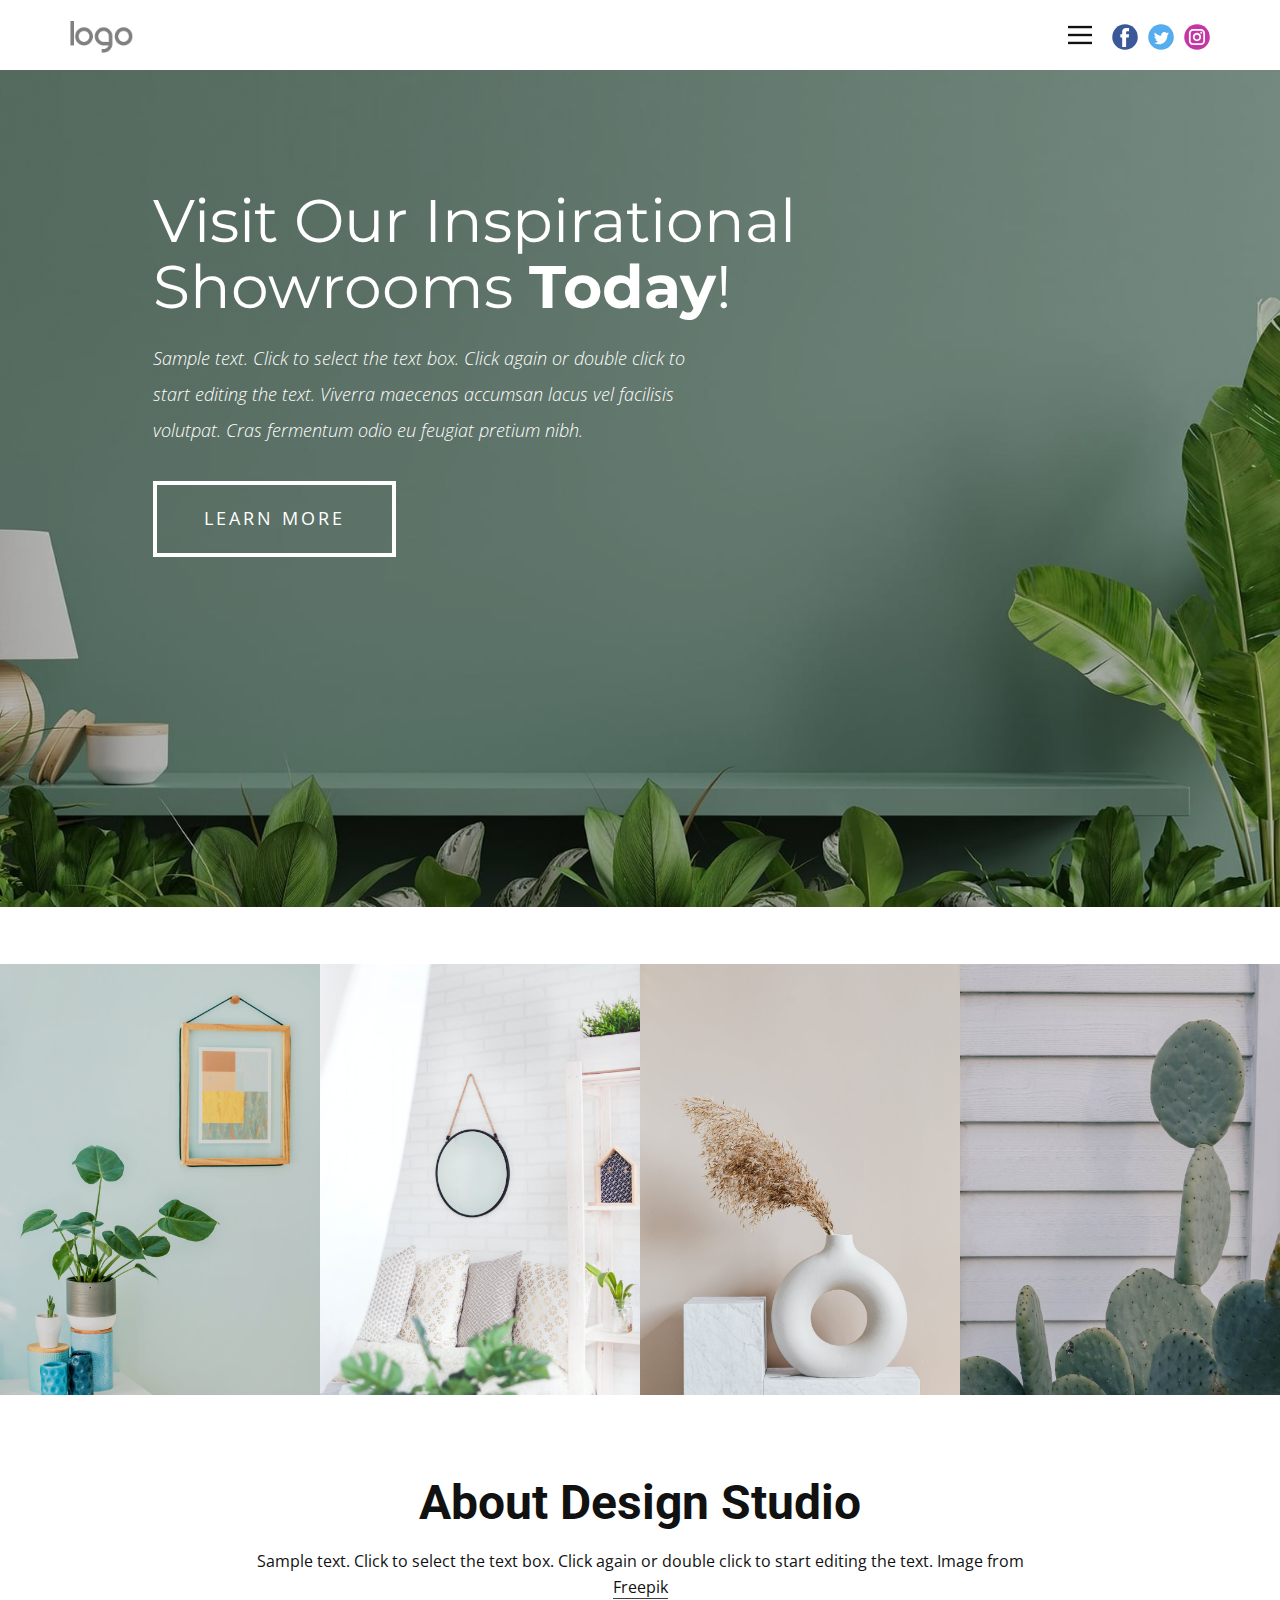
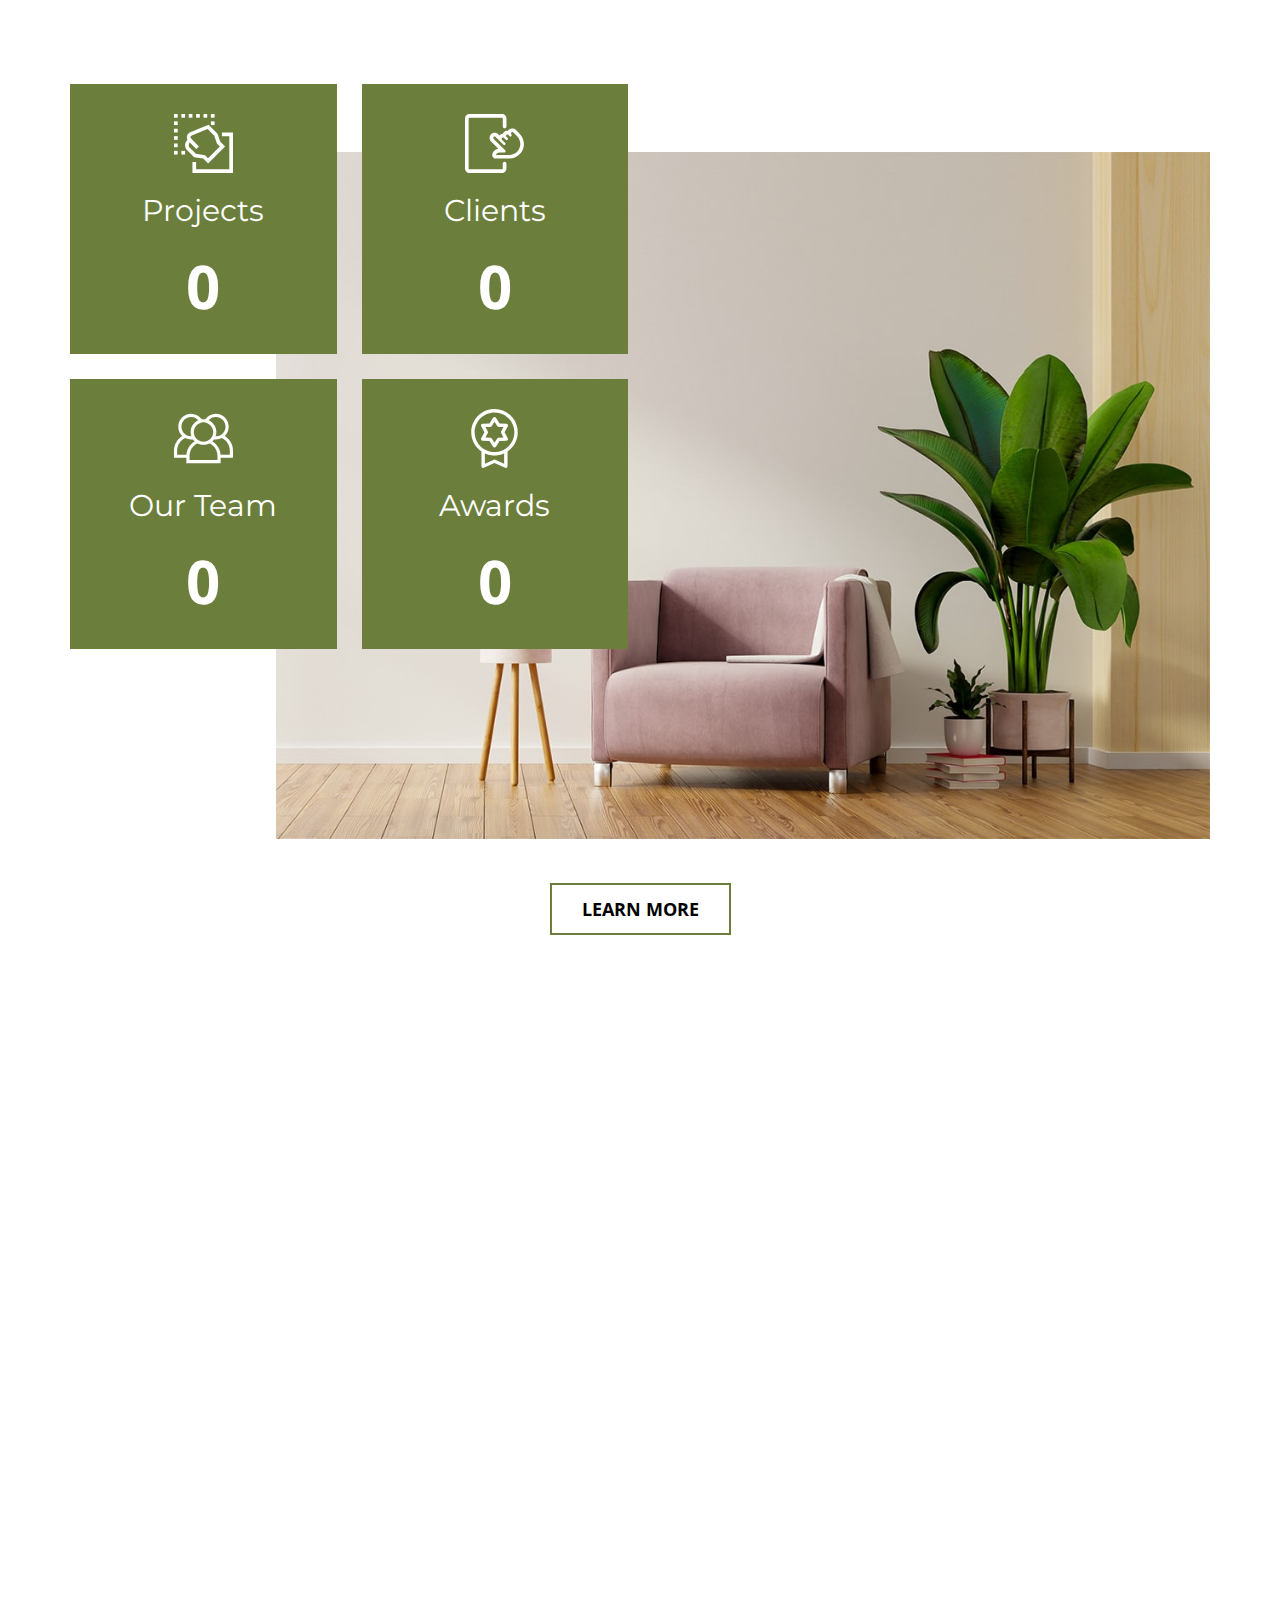
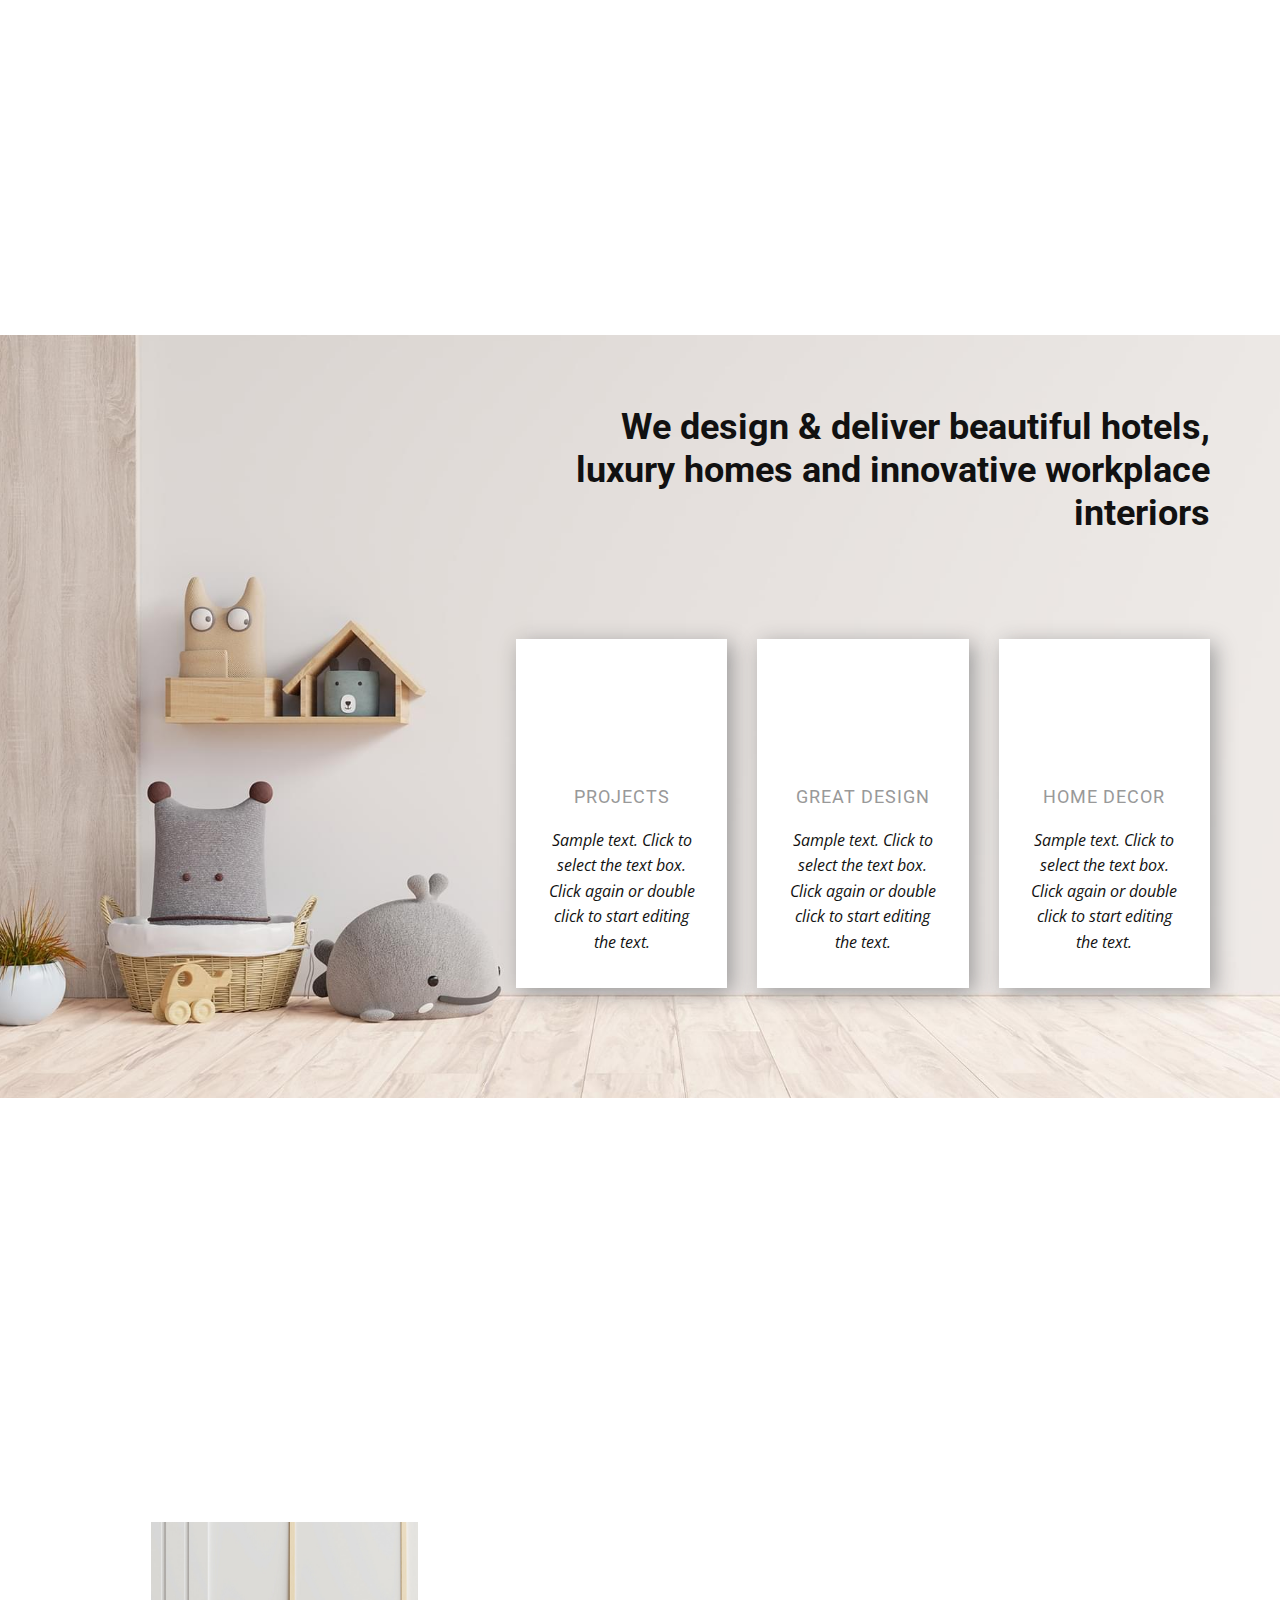
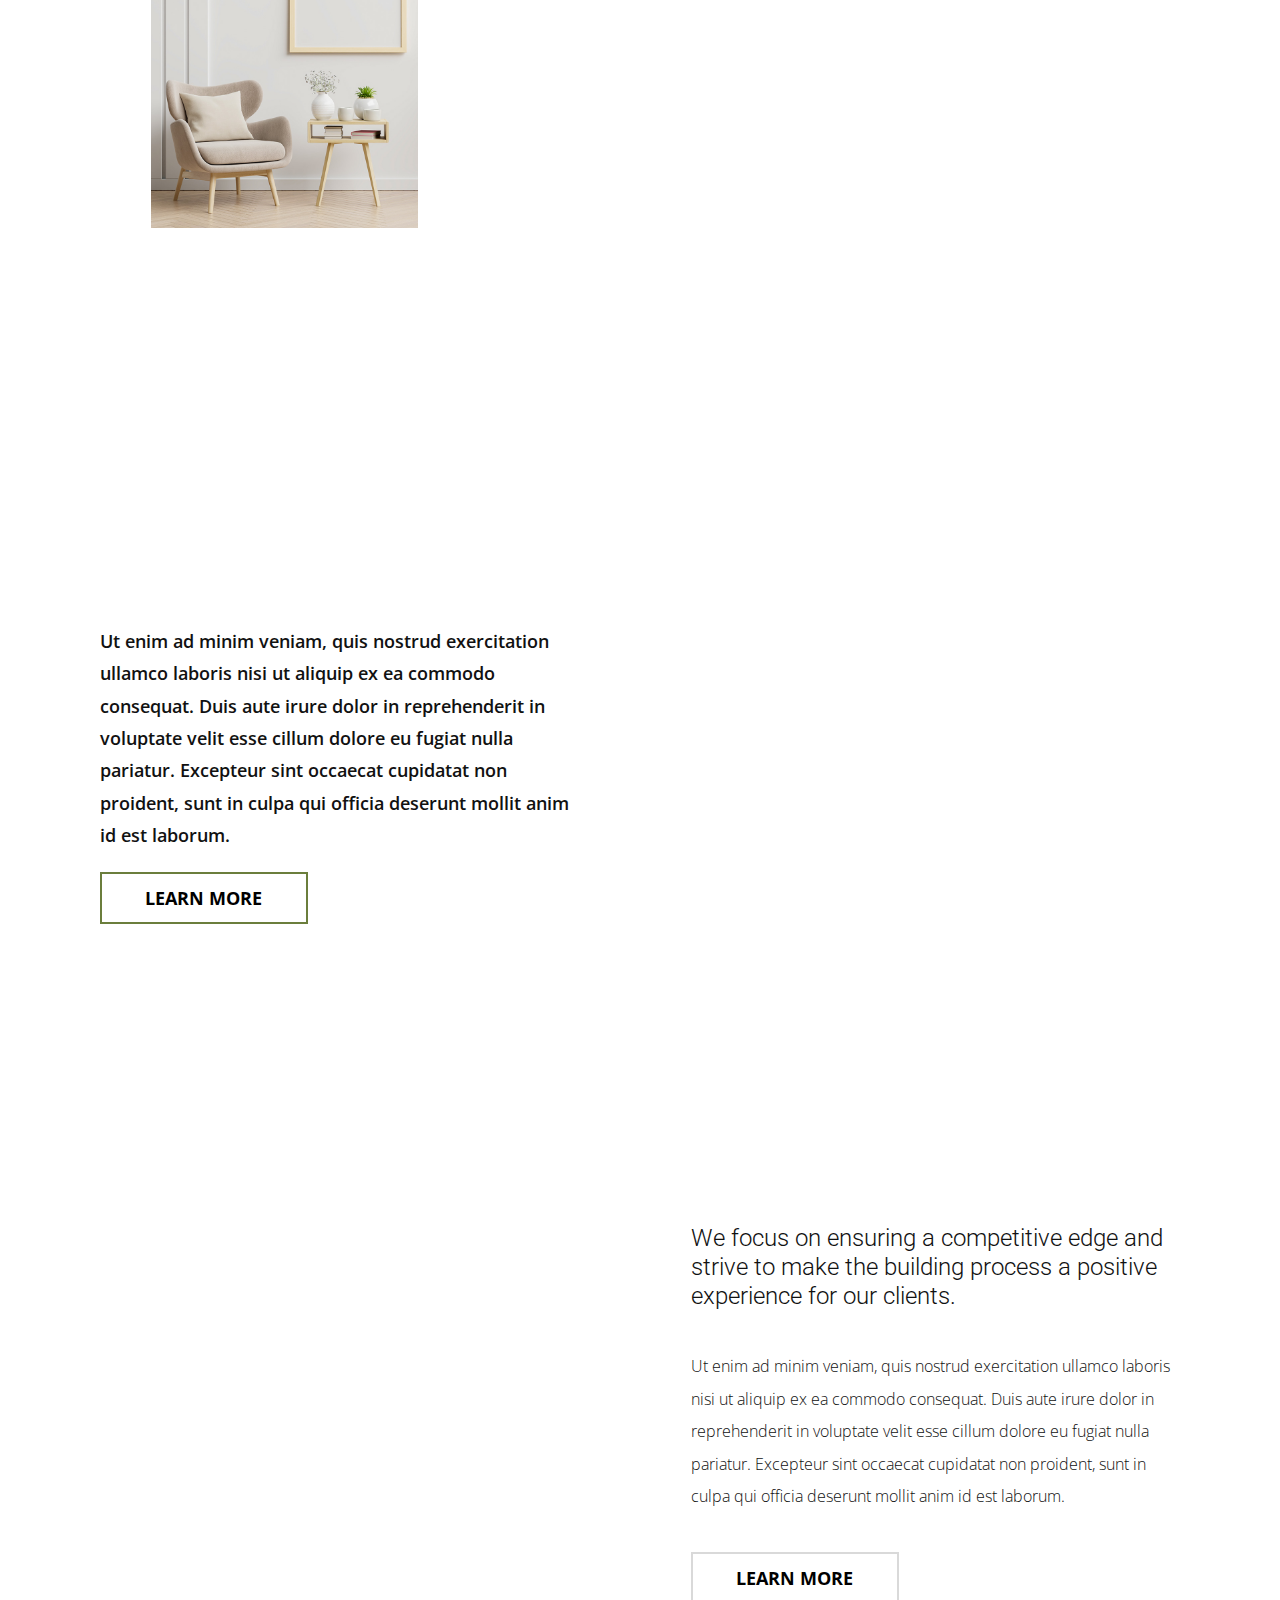
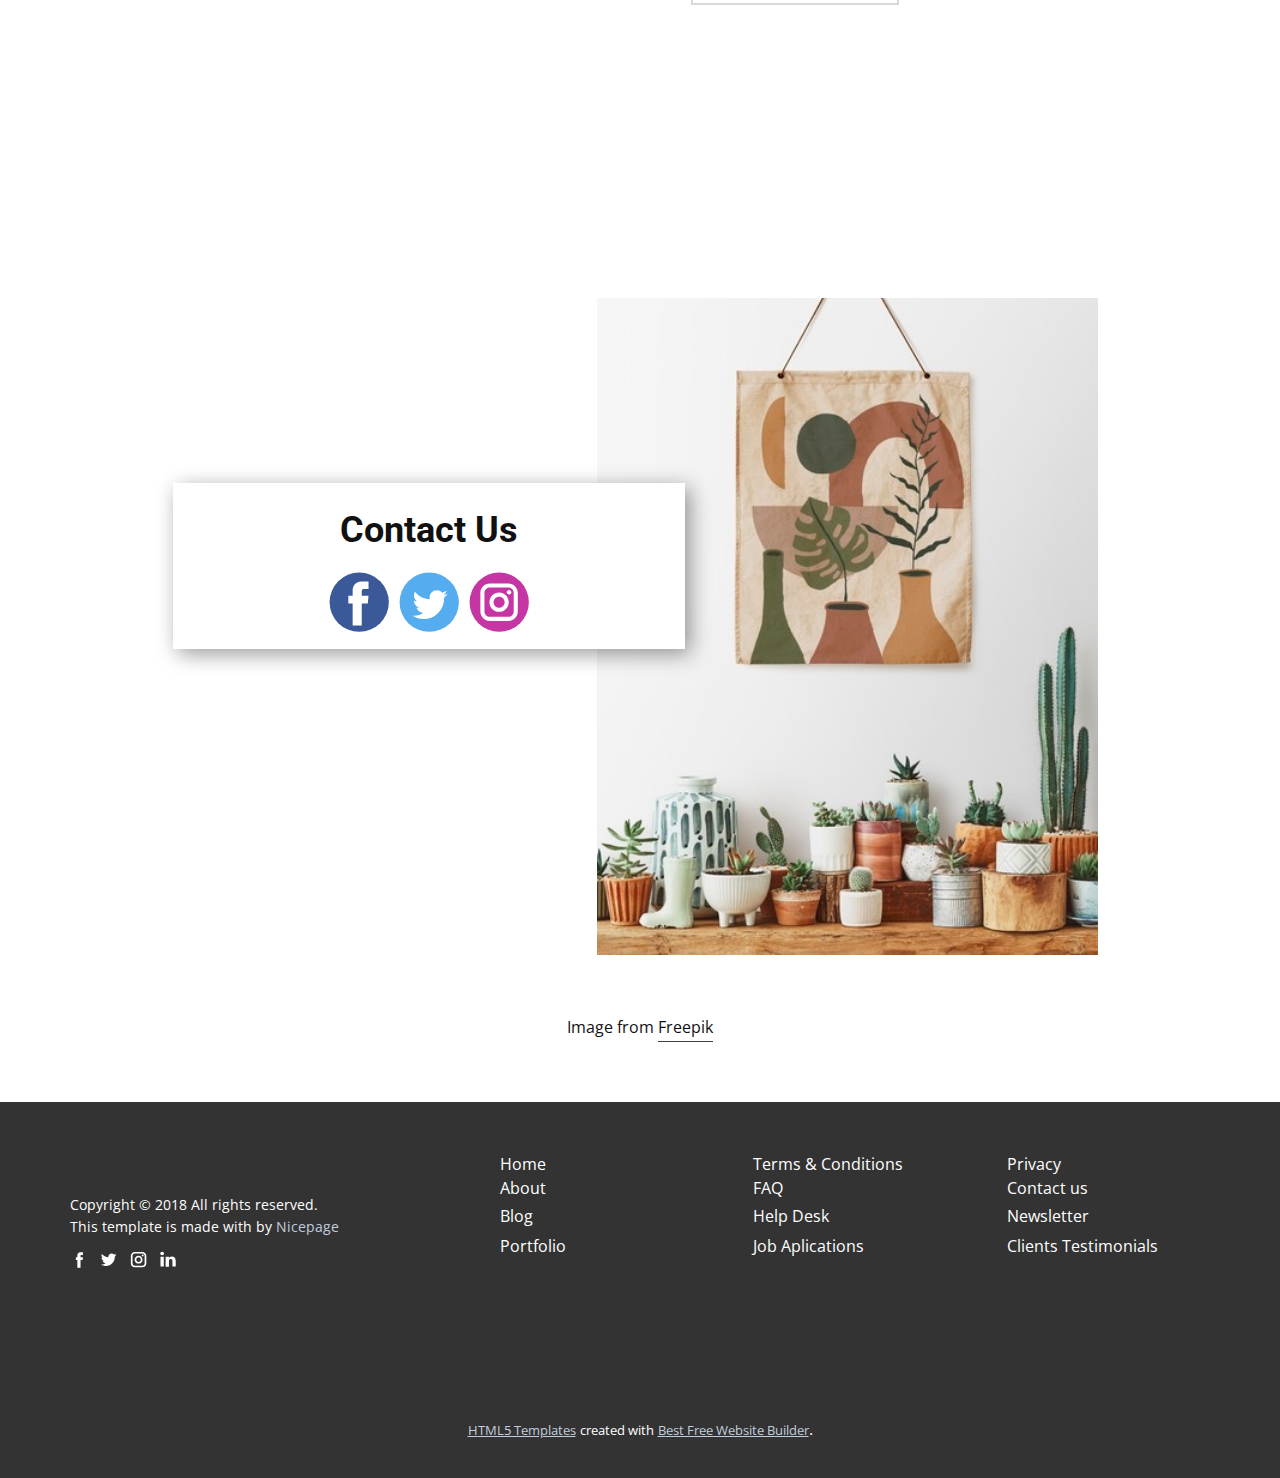
<file: Home.html>
<!DOCTYPE html>
<html style="font-size: 16px;">
  <head>
    <meta name="viewport" content="width=device-width, initial-scale=1.0">
    <meta charset="utf-8">
    <meta name="keywords" content="​Visit Our Inspirational Showrooms Today!, ​About Our Building Company, Real-time Visualization, ​We design &amp;amp; deliver beautiful hotels, luxury homes and innovative workplace interiors, Interior Studio, About Design Studio, Contact Us">
    <meta name="description" content="">
    <meta name="page_type" content="np-template-header-footer-from-plugin">
    <title>Home</title>
    <link rel="stylesheet" href="nicepage.css" media="screen">
<link rel="stylesheet" href="Home.css" media="screen">
    <script class="u-script" type="text/javascript" src="jquery.js" defer=""></script>
    <script class="u-script" type="text/javascript" src="nicepage.js" defer=""></script>
    <meta name="generator" content="Nicepage 4.10.5, nicepage.com">
    <link id="u-theme-google-font" rel="stylesheet" href="https://fonts.googleapis.com/css?family=Roboto:100,100i,300,300i,400,400i,500,500i,700,700i,900,900i|Open+Sans:300,300i,400,400i,500,500i,600,600i,700,700i,800,800i">
    <link id="u-page-google-font" rel="stylesheet" href="https://fonts.googleapis.com/css?family=Montserrat:100,100i,200,200i,300,300i,400,400i,500,500i,600,600i,700,700i,800,800i,900,900i|Open+Sans:300,300i,400,400i,500,500i,600,600i,700,700i,800,800i">
    
    
    
    
    
    
    
    
    
    <script type="application/ld+json">{
		"@context": "http://schema.org",
		"@type": "Organization",
		"name": "",
		"logo": "images/d03cc6e5-2eb6-4776-9a93-7e74e581851e_150.png",
		"sameAs": []
}</script>
    <meta name="theme-color" content="#c0cddd">
    <meta property="og:title" content="Home">
    <meta property="og:type" content="website">
  </head>
  <body class="u-body u-xl-mode"><header class="u-align-center-sm u-align-center-xs u-clearfix u-header u-header" id="sec-6df1"><div class="u-clearfix u-sheet u-valign-middle u-sheet-1">
        <a href="#" class="u-image u-logo u-image-1" data-image-width="80" data-image-height="40">
          <img src="images/d03cc6e5-2eb6-4776-9a93-7e74e581851e_150.png" class="u-logo-image u-logo-image-1">
        </a>
        <div class="u-social-icons u-spacing-10 u-social-icons-1">
          <a class="u-social-url" title="facebook" target="_blank" href=""><span class="u-icon u-social-facebook u-social-icon u-icon-1"><svg class="u-svg-link" preserveAspectRatio="xMidYMin slice" viewBox="0 0 112 112" style=""><use xmlns:xlink="http://www.w3.org/1999/xlink" xlink:href="#svg-59e3"></use></svg><svg class="u-svg-content" viewBox="0 0 112 112" x="0" y="0" id="svg-59e3"><circle fill="currentColor" cx="56.1" cy="56.1" r="55"></circle><path fill="#FFFFFF" d="M73.5,31.6h-9.1c-1.4,0-3.6,0.8-3.6,3.9v8.5h12.6L72,58.3H60.8v40.8H43.9V58.3h-8V43.9h8v-9.2
            c0-6.7,3.1-17,17-17h12.5v13.9H73.5z"></path></svg></span>
          </a>
          <a class="u-social-url" title="twitter" target="_blank" href=""><span class="u-icon u-social-icon u-social-twitter u-icon-2"><svg class="u-svg-link" preserveAspectRatio="xMidYMin slice" viewBox="0 0 112 112" style=""><use xmlns:xlink="http://www.w3.org/1999/xlink" xlink:href="#svg-2323"></use></svg><svg class="u-svg-content" viewBox="0 0 112 112" x="0" y="0" id="svg-2323"><circle fill="currentColor" class="st0" cx="56.1" cy="56.1" r="55"></circle><path fill="#FFFFFF" d="M83.8,47.3c0,0.6,0,1.2,0,1.7c0,17.7-13.5,38.2-38.2,38.2C38,87.2,31,85,25,81.2c1,0.1,2.1,0.2,3.2,0.2
            c6.3,0,12.1-2.1,16.7-5.7c-5.9-0.1-10.8-4-12.5-9.3c0.8,0.2,1.7,0.2,2.5,0.2c1.2,0,2.4-0.2,3.5-0.5c-6.1-1.2-10.8-6.7-10.8-13.1
            c0-0.1,0-0.1,0-0.2c1.8,1,3.9,1.6,6.1,1.7c-3.6-2.4-6-6.5-6-11.2c0-2.5,0.7-4.8,1.8-6.7c6.6,8.1,16.5,13.5,27.6,14
            c-0.2-1-0.3-2-0.3-3.1c0-7.4,6-13.4,13.4-13.4c3.9,0,7.3,1.6,9.8,4.2c3.1-0.6,5.9-1.7,8.5-3.3c-1,3.1-3.1,5.8-5.9,7.4
            c2.7-0.3,5.3-1,7.7-2.1C88.7,43,86.4,45.4,83.8,47.3z"></path></svg></span>
          </a>
          <a class="u-social-url" title="instagram" target="_blank" href=""><span class="u-icon u-social-icon u-social-instagram u-icon-3"><svg class="u-svg-link" preserveAspectRatio="xMidYMin slice" viewBox="0 0 112 112" style=""><use xmlns:xlink="http://www.w3.org/1999/xlink" xlink:href="#svg-b23c"></use></svg><svg class="u-svg-content" viewBox="0 0 112 112" x="0" y="0" id="svg-b23c"><circle fill="currentColor" cx="56.1" cy="56.1" r="55"></circle><path fill="#FFFFFF" d="M55.9,38.2c-9.9,0-17.9,8-17.9,17.9C38,66,46,74,55.9,74c9.9,0,17.9-8,17.9-17.9C73.8,46.2,65.8,38.2,55.9,38.2
            z M55.9,66.4c-5.7,0-10.3-4.6-10.3-10.3c-0.1-5.7,4.6-10.3,10.3-10.3c5.7,0,10.3,4.6,10.3,10.3C66.2,61.8,61.6,66.4,55.9,66.4z"></path><path fill="#FFFFFF" d="M74.3,33.5c-2.3,0-4.2,1.9-4.2,4.2s1.9,4.2,4.2,4.2s4.2-1.9,4.2-4.2S76.6,33.5,74.3,33.5z"></path><path fill="#FFFFFF" d="M73.1,21.3H38.6c-9.7,0-17.5,7.9-17.5,17.5v34.5c0,9.7,7.9,17.6,17.5,17.6h34.5c9.7,0,17.5-7.9,17.5-17.5V38.8
            C90.6,29.1,82.7,21.3,73.1,21.3z M83,73.3c0,5.5-4.5,9.9-9.9,9.9H38.6c-5.5,0-9.9-4.5-9.9-9.9V38.8c0-5.5,4.5-9.9,9.9-9.9h34.5
            c5.5,0,9.9,4.5,9.9,9.9V73.3z"></path></svg></span>
          </a>
        </div>
        <nav class="u-align-left u-menu u-menu-dropdown u-offcanvas u-menu-1" data-responsive-from="XL">
          <div class="menu-collapse" style="font-size: 1rem;">
            <a class="u-button-style u-nav-link" href="#">
              <svg class="u-svg-link" preserveAspectRatio="xMidYMin slice" viewBox="0 0 302 302" style=""><use xmlns:xlink="http://www.w3.org/1999/xlink" xlink:href="#svg-8a8f"></use></svg>
              <svg xmlns="http://www.w3.org/2000/svg" xmlns:xlink="http://www.w3.org/1999/xlink" version="1.1" id="svg-8a8f" x="0px" y="0px" viewBox="0 0 302 302" style="enable-background:new 0 0 302 302;" xml:space="preserve" class="u-svg-content"><g><rect y="36" width="302" height="30"></rect><rect y="236" width="302" height="30"></rect><rect y="136" width="302" height="30"></rect>
</g><g></g><g></g><g></g><g></g><g></g><g></g><g></g><g></g><g></g><g></g><g></g><g></g><g></g><g></g><g></g></svg>
            </a>
          </div>
          <div class="u-nav-container">
            <ul class="u-nav u-spacing-2 u-unstyled u-nav-1"><li class="u-nav-item"><a class="u-active-grey-5 u-button-style u-hover-grey-10 u-nav-link u-text-active-grey-90 u-text-grey-90 u-text-hover-grey-90" href="Home.html" style="padding: 10px 20px;">Home</a>
</li><li class="u-nav-item"><a class="u-active-grey-5 u-button-style u-hover-grey-10 u-nav-link u-text-active-grey-90 u-text-grey-90 u-text-hover-grey-90" href="About.html" style="padding: 10px 20px;">About</a>
</li><li class="u-nav-item"><a class="u-active-grey-5 u-button-style u-hover-grey-10 u-nav-link u-text-active-grey-90 u-text-grey-90 u-text-hover-grey-90" href="Contact.html" style="padding: 10px 20px;">Contact</a>
</li></ul>
          </div>
          <div class="u-nav-container-collapse">
            <div class="u-align-center u-black u-container-style u-inner-container-layout u-opacity u-opacity-95 u-sidenav">
              <div class="u-inner-container-layout u-sidenav-overflow">
                <div class="u-menu-close"></div>
                <ul class="u-align-center u-nav u-popupmenu-items u-unstyled u-nav-2"><li class="u-nav-item"><a class="u-button-style u-nav-link" href="Home.html" style="padding: 8px 0px;">Home</a>
</li><li class="u-nav-item"><a class="u-button-style u-nav-link" href="About.html" style="padding: 8px 0px;">About</a>
</li><li class="u-nav-item"><a class="u-button-style u-nav-link" href="Contact.html" style="padding: 8px 0px;">Contact</a>
</li></ul>
              </div>
            </div>
            <div class="u-black u-menu-overlay u-opacity u-opacity-70"></div>
          </div>
        </nav>
      </div></header> 
    <section class="u-clearfix u-image u-shading u-section-1" id="sec-9f8e" data-image-width="1920" data-image-height="1035">
      <div class="u-clearfix u-sheet u-valign-middle-lg u-sheet-1">
        <h1 class="u-custom-font u-font-montserrat u-text u-text-1" data-animation-name="fadeIn" data-animation-duration="1000" data-animation-direction="Down"> Visit Our Inspirational Showrooms <span style="font-weight: 700;">Today</span>!
        </h1>
        <p class="u-text u-text-2">Sample text. Click to select the text box. Click again or double click to start editing the text.&nbsp;Viverra maecenas accumsan lacus vel <span class="u-text-grey-30"></span>facilisis volutpat. Cras fermentum odio eu feugiat pretium nibh.
        </p>
        <a href="https://www.residentialarchitect.com/awards/residential-architect-design-awards/" class="u-active-white u-border-4 u-border-active-white u-border-hover-white u-border-white u-btn u-button-style u-hover-white u-text-active-palette-4-dark-2 u-text-hover-palette-4-dark-2 u-btn-1" target="_blank">learn more</a>
      </div>
    </section>
    <section class="u-clearfix u-section-2" id="carousel_388a">
      <div class="u-expanded-width u-gallery u-layout-grid u-lightbox u-show-text-on-hover u-gallery-1">
        <div class="u-gallery-inner u-gallery-inner-1">
          <div class="u-effect-fade u-gallery-item">
            <div class="u-back-slide u-back-slide-1">
              <img class="u-back-image u-expanded u-back-image-1" src="images/1.jpeg">
            </div>
            <div class="u-over-slide u-shading u-over-slide-1">
              <h3 class="u-gallery-heading"></h3>
              <p class="u-gallery-text"></p>
            </div>
          </div>
          <div class="u-effect-fade u-gallery-item">
            <div class="u-back-slide u-back-slide-2">
              <img class="u-back-image u-expanded u-back-image-2" src="images/pexels-photo-905198.jpeg">
            </div>
            <div class="u-over-slide u-shading u-over-slide-2">
              <h3 class="u-gallery-heading"></h3>
              <p class="u-gallery-text"></p>
            </div>
          </div>
          <div class="u-effect-fade u-gallery-item">
            <div class="u-back-slide u-back-slide-3">
              <img class="u-back-image u-expanded u-back-image-3" src="images/pexels-photo-4207892.jpeg">
            </div>
            <div class="u-over-slide u-shading u-over-slide-3">
              <h3 class="u-gallery-heading"></h3>
              <p class="u-gallery-text"></p>
            </div>
          </div>
          <div class="u-effect-fade u-gallery-item">
            <div class="u-back-slide u-back-slide-4">
              <img class="u-back-image u-expanded u-back-image-4" src="images/pexels-photo-4142982.jpeg">
            </div>
            <div class="u-over-slide u-shading u-over-slide-4">
              <h3 class="u-gallery-heading"></h3>
              <p class="u-gallery-text"></p>
            </div>
          </div>
        </div>
      </div>
    </section>
    <section class="u-align-center u-clearfix u-section-3" src="" id="carousel_d25d">
      <div class="u-clearfix u-sheet u-valign-middle-lg u-valign-middle-sm u-valign-middle-xl u-valign-middle-xs u-sheet-1">
        <h2 class="u-text u-text-default u-text-1">About Design Studio</h2>
        <p class="u-text u-text-2">Sample text. Click to select the text box. Click again or double click to start editing the text. Image from <a href="https://freepik.com/photos/backround" class="u-active-none u-border-1 u-border-grey-75 u-btn u-button-link u-button-style u-hover-none u-none u-text-body-color u-btn-1">Freepik</a>
        </p>
        <img class="u-image u-image-1" src="images/dsddd-min.jpg" data-image-width="1700" data-image-height="807">
        <div class="u-expanded-width-xs u-list u-list-1">
          <div class="u-repeater u-repeater-1">
            <div class="u-align-center u-container-style u-list-item u-palette-4-dark-2 u-repeater-item u-shape-rectangle u-video-cover">
              <div class="u-container-layout u-similar-container u-container-layout-1"><span class="u-icon u-icon-circle u-text-white u-icon-1">
            <svg class="u-svg-link" preserveAspectRatio="xMidYMin slice" viewBox="0 0 128 128" style=""><use xmlns:xlink="http://www.w3.org/1999/xlink" xlink:href="#svg-5e7a"></use></svg>
            <svg class="u-svg-content" viewBox="0 0 128 128" id="svg-5e7a"><polygon points="104 40 104 48 120 48 120 120 48 120 48 104 40 104 40 128 128 128 128 40"></polygon><rect x="80" width="8" height="8"></rect><rect x="16" width="8" height="8"></rect><rect x="32" width="8" height="8"></rect><rect x="16" y="80" width="8" height="8"></rect><rect x="48" width="8" height="8"></rect><rect x="64" width="8" height="8"></rect><rect width="8" height="8"></rect><rect y="48" width="8" height="8"></rect><rect y="64" width="8" height="8"></rect><rect y="32" width="8" height="8"></rect><rect y="16" width="8" height="8"></rect><rect x="80" y="16" width="8" height="8"></rect><rect y="80" width="8" height="8"></rect><path d="m63.6 96.8 10.4 10.4 36.8-36.8-10.6-10.6-5.7-17-19.6-19.5-39.5 16.2c-6.1 2.5-9.1 9.5-6.5 15.7l0.3 0.6-0.5 0.5c-6.2 6.2-6.2 16.4 0 22.6l15.1 15.1 19.8 2.8zm-31.6-29.2c0-2.1 0.8-4.2 2.3-5.7l14.1 14.1 5.7-5.7-17-17c-1.6-1.6-1.6-4.1 0-5.7 0.4-0.4 0.8-0.7 1.3-0.9l34.6-14 14.4 14.4 5.7 17 6.3 6.3-25.5 25.5-6.6-6.6-19.8-2.8-13.2-13.3c-1.5-1.5-2.3-3.5-2.3-5.6z"></path></svg>
          </span>
                <h4 class="u-custom-font u-font-montserrat u-text u-text-body-alt-color u-text-3">Projects</h4>
                <p class="u-custom-font u-font-open-sans u-text u-text-body-alt-color u-text-4" data-animation-name="counter" data-animation-event="scroll" data-animation-duration="3000">100</p>
              </div>
            </div>
            <div class="u-align-center u-container-style u-list-item u-palette-4-dark-2 u-repeater-item u-shape-rectangle u-video-cover u-list-item-2">
              <div class="u-container-layout u-similar-container u-container-layout-2"><span class="u-icon u-icon-circle u-text-white u-icon-2"><svg class="u-svg-link" preserveAspectRatio="xMidYMin slice" viewBox="0 0 128 128" style=""><use xmlns:xlink="http://www.w3.org/1999/xlink" xlink:href="#svg-27fa"></use></svg><svg class="u-svg-content" viewBox="0 0 128 128" id="svg-27fa"><path d="m102.7 39.2c0.8 0 1.5 0.3 2.1 0.9l7.8 7.8c4.8 4.8 7.7 11.5 7.4 18.3-0.6 12.6-11 22.6-23.7 22.6h-29c-0.1 0-0.1-0.1-0.1-0.2 1.1-3 4.1-5.2 7.5-5.2h10.5c0.9 0 1.8-0.4 2.3-1.1 0.8-1.1 0.7-2.6-0.3-3.5l-24.9-24.8c-0.6-0.6-0.9-1.3-0.9-2.1s0.3-1.5 0.9-2.1 1.3-0.8 2.1-0.8 1.5 0.3 2.1 0.8l16.9 16.9c0.5 0.5 1.2 0.8 1.9 0.8s1.4-0.3 1.9-0.8 0.8-1.2 0.8-1.9-0.3-1.4-0.8-1.9l-6.7-6.7c-0.6-0.6-0.9-1.3-0.9-2.1s0.3-1.5 0.9-2.1 1.3-0.8 2.1-0.8 1.5 0.3 2.1 0.8l4 4c0.5 0.5 1.2 0.8 1.9 0.8s1.4-0.3 1.9-0.8 0.8-1.2 0.8-1.9-0.3-1.4-0.8-1.9l-2.7-2.7c-0.5-0.5-0.8-1.2-0.8-2s0.3-1.5 0.9-2.1 1.3-0.9 2.1-0.9 1.5 0.3 2.1 0.9l2.7 2.7c0.5 0.5 1.2 0.8 1.9 0.8s1.4-0.3 1.9-0.8 0.8-1.2 0.8-1.9-0.2-1.3-0.7-1.8c-0.8-0.9-1.2-2.1-0.8-3.3 0.5-1.3 1.6-1.9 2.8-1.9m0-8c-2.9 0-5.7 1.1-7.8 3.2-0.7 0.7-1.2 1.4-1.7 2.1 0 0-0.1 0.1-0.1 0-0.4 0-0.8-0.1-1.1-0.1-2.9 0-5.7 1.1-7.8 3.2-1 1-1.8 2.2-2.3 3.4 0 0 0 0.1-0.1 0.1-2.6 0.2-5.1 1.3-6.9 3.2l-0.2 0.2-2.5-2.5c-2-2-4.9-3.2-7.8-3.2s-5.7 1.1-7.8 3.2-3.2 4.9-3.2 7.8c0 3 1.2 5.7 3.2 7.8l15.8 15.8c0.1 0.1 0 0.2-0.1 0.2-5.8 0.8-10.8 4.8-12.8 10.5-1.9 5.2 2 10.7 7.5 10.7h29.1c8.5 0 16.4-3.3 22.4-9.3 6.1-6.1 9.4-14.3 9.3-23-0.1-8.4-3.8-16.4-9.8-22.4l-7.8-7.8c-1.8-2-4.6-3.1-7.5-3.1z"></path><path d="m82.1 118c0 1.1-0.9 2-2 2h-70.2c-1.1 0-2-0.9-2-2v-108c0-1.1 0.9-2 2-2h70.1c1.1 0 2 0.9 2 2v16.9c0 2.2 1.8 4 4 4s4-1.8 4-4v-16.9c0-5.5-4.5-10-9.9-10h-70.2c-5.4 0-9.9 4.5-9.9 10v108c0 5.5 4.5 10 9.9 10h70.1c5.5 0 9.9-4.5 9.9-10v-10.6c0-2.2-1.8-4-4-4s-4 1.8-4 4v10.6z"></path></svg>
            
            
          </span>
                <h4 class="u-custom-font u-font-montserrat u-text u-text-body-alt-color u-text-5">Clie<span style="font-weight: 700;"></span>nts
                </h4>
                <p class="u-custom-font u-font-open-sans u-text u-text-body-alt-color u-text-6" data-animation-name="counter" data-animation-event="scroll" data-animation-duration="3000">40</p>
              </div>
            </div>
            <div class="u-align-center u-container-style u-list-item u-palette-4-dark-2 u-repeater-item u-shape-rectangle u-video-cover">
              <div class="u-container-layout u-similar-container u-container-layout-3"><span class="u-icon u-icon-circle u-text-white u-icon-3"><svg class="u-svg-link" preserveAspectRatio="xMidYMin slice" viewBox="0 0 372.483 372.483" style=""><use xmlns:xlink="http://www.w3.org/1999/xlink" xlink:href="#svg-32f8"></use></svg><svg class="u-svg-content" viewBox="0 0 372.483 372.483" x="0px" y="0px" id="svg-32f8" style="enable-background:new 0 0 372.483 372.483;"><g id="XMLID_10_"><g><path d="M372.482,263.045c0-21.796-6.527-42.842-18.877-60.863c-8.883-12.962-20.322-23.726-33.578-31.725    c15.607-14.78,25.372-35.67,25.372-58.811c0-44.684-36.354-81.038-81.037-81.038c-26.496,0-51.316,13.104-66.392,34.615    c-3.831-0.558-7.745-0.859-11.729-0.859s-7.897,0.302-11.728,0.859c-15.077-21.511-39.897-34.615-66.392-34.615    c-44.684,0-81.038,36.354-81.038,81.038c0,23.141,9.765,44.031,25.373,58.811c-13.257,7.998-24.696,18.763-33.578,31.724    C6.528,220.203,0,241.249,0,263.045v45.075h78.121v33.755h216.242V308.12h78.12v-45.075H372.482z M264.362,50.609    c33.656,0,61.037,27.381,61.037,61.038s-27.381,61.038-61.037,61.038c-0.603,0-1.206-0.009-1.81-0.027    c0.046-0.128,0.084-0.259,0.129-0.387c1.042-2.954,1.911-5.988,2.608-9.087c0.049-0.22,0.105-0.438,0.152-0.659    c0.181-0.836,0.34-1.68,0.495-2.526c0.073-0.4,0.148-0.799,0.215-1.2c0.126-0.755,0.24-1.513,0.345-2.274    c0.073-0.529,0.139-1.058,0.202-1.588c0.079-0.672,0.156-1.345,0.219-2.022c0.064-0.691,0.112-1.383,0.158-2.076    c0.036-0.546,0.081-1.09,0.106-1.639c0.055-1.177,0.086-2.356,0.09-3.536c0-0.087,0.007-0.172,0.007-0.26    c0-0.047-0.004-0.094-0.004-0.141c-0.002-1.205-0.037-2.403-0.091-3.597c-0.016-0.347-0.037-0.693-0.057-1.039    c-0.059-1.015-0.136-2.025-0.231-3.03c-0.022-0.228-0.04-0.456-0.063-0.683c-3.022-29.209-21.475-54.21-48.095-65.774    C230.208,58.253,246.8,50.609,264.362,50.609z M165.122,88.131c0.195-0.071,0.392-0.138,0.587-0.208    c0.607-0.217,1.219-0.423,1.834-0.622c0.466-0.149,0.935-0.293,1.407-0.431c0.343-0.101,0.687-0.198,1.032-0.294    c0.616-0.169,1.235-0.334,1.86-0.485c4.62-1.122,9.438-1.731,14.397-1.731c4.963,0.004,9.783,0.614,14.404,1.736    c0.621,0.15,1.236,0.314,1.849,0.482c0.35,0.097,0.7,0.195,1.047,0.298c0.466,0.137,0.93,0.279,1.391,0.426    c0.623,0.201,1.242,0.409,1.856,0.629c0.189,0.067,0.378,0.131,0.566,0.2c20.413,7.549,35.718,25.716,39.182,47.763    c0.027,0.176,0.053,0.353,0.079,0.53c0.111,0.747,0.204,1.5,0.287,2.255c0.03,0.278,0.062,0.555,0.089,0.834    c0.066,0.689,0.115,1.383,0.159,2.079c0.018,0.298,0.043,0.595,0.057,0.894c0.042,0.889,0.065,1.783,0.068,2.682    c0,0.078,0.005,0.154,0.005,0.232c0,0.036-0.002,0.073-0.002,0.109c-0.002,0.87-0.028,1.734-0.066,2.595    c-0.012,0.271-0.024,0.542-0.04,0.812c-0.047,0.832-0.109,1.66-0.189,2.482c-0.031,0.318-0.073,0.635-0.109,0.952    c-0.061,0.532-0.129,1.063-0.203,1.591c-0.058,0.411-0.116,0.823-0.182,1.232c-0.101,0.623-0.213,1.242-0.333,1.859    c-0.107,0.549-0.224,1.096-0.346,1.642c-0.073,0.329-0.149,0.658-0.228,0.985c-0.195,0.811-0.409,1.617-0.637,2.42    c-0.091,0.319-0.176,0.64-0.272,0.956c-0.139,0.46-0.289,0.916-0.438,1.372c-0.12,0.365-0.243,0.728-0.37,1.09    c-0.144,0.411-0.286,0.823-0.438,1.231c-0.259,0.693-0.531,1.38-0.814,2.061c-0.126,0.304-0.26,0.605-0.391,0.908    c-0.247,0.567-0.501,1.131-0.765,1.689c-0.031,0.066-0.062,0.132-0.093,0.198c-0.095,0.198-0.189,0.397-0.286,0.595    c-0.296,0.604-0.604,1.201-0.92,1.793c-0.123,0.23-0.242,0.463-0.368,0.692c-0.008,0.015-0.016,0.029-0.024,0.043    c-0.346,0.63-0.707,1.25-1.074,1.866c-0.146,0.244-0.29,0.489-0.439,0.73c-0.4,0.649-0.811,1.291-1.234,1.923    c-0.263,0.393-0.538,0.778-0.81,1.165c-0.231,0.328-0.461,0.657-0.698,0.98c-0.307,0.418-0.62,0.831-0.938,1.242    c-0.216,0.279-0.434,0.556-0.654,0.832c-0.336,0.42-0.675,0.838-1.021,1.249c-0.215,0.255-0.436,0.505-0.655,0.756    c-0.36,0.413-0.719,0.827-1.089,1.23c-0.22,0.239-0.448,0.469-0.672,0.705c-0.602,0.635-1.218,1.256-1.846,1.865    c-0.373,0.361-0.744,0.723-1.126,1.074c-0.264,0.243-0.535,0.479-0.804,0.718c-0.438,0.389-0.879,0.774-1.328,1.15    c-0.228,0.191-0.458,0.38-0.689,0.568c-0.543,0.442-1.093,0.875-1.652,1.299c-0.152,0.115-0.302,0.232-0.455,0.346    c-10.16,7.553-22.736,12.03-36.34,12.03c-13.605,0-26.183-4.478-36.343-12.033c-0.15-0.112-0.297-0.227-0.446-0.34    c-0.561-0.425-1.114-0.861-1.659-1.305c-0.229-0.187-0.458-0.374-0.684-0.564c-0.451-0.378-0.893-0.765-1.333-1.155    c-0.267-0.238-0.537-0.472-0.8-0.714c-0.383-0.352-0.755-0.715-1.129-1.076c-0.631-0.611-1.248-1.234-1.852-1.871    c-0.221-0.233-0.447-0.46-0.664-0.696c-0.371-0.404-0.73-0.819-1.09-1.232c-0.219-0.251-0.439-0.5-0.654-0.755    c-0.347-0.411-0.685-0.829-1.021-1.248c-0.22-0.276-0.439-0.553-0.655-0.833c-0.317-0.41-0.63-0.823-0.937-1.241    c-0.237-0.324-0.468-0.654-0.699-0.983c-0.272-0.386-0.546-0.77-0.808-1.162c-0.425-0.635-0.838-1.279-1.239-1.93    c-0.147-0.239-0.289-0.48-0.433-0.721c-0.373-0.625-0.738-1.253-1.089-1.892c-0.129-0.235-0.251-0.474-0.378-0.71    c-0.316-0.594-0.625-1.193-0.922-1.798c-0.106-0.215-0.209-0.432-0.312-0.648c-0.016-0.033-0.031-0.066-0.046-0.099    c-0.277-0.584-0.542-1.174-0.801-1.769c-0.123-0.283-0.248-0.565-0.366-0.849c-0.29-0.696-0.567-1.398-0.832-2.106    c-0.143-0.382-0.275-0.768-0.41-1.153c-0.139-0.395-0.273-0.793-0.404-1.192c-0.141-0.432-0.283-0.864-0.415-1.298    c-0.197-0.649-0.383-1.302-0.558-1.959c-0.123-0.461-0.234-0.926-0.347-1.39c-0.088-0.365-0.173-0.73-0.254-1.097    c-0.1-0.45-0.201-0.899-0.291-1.351c-0.139-0.704-0.266-1.412-0.38-2.124c-0.062-0.384-0.116-0.769-0.171-1.153    c-0.081-0.569-0.154-1.141-0.219-1.715c-0.032-0.283-0.069-0.566-0.098-0.849c-0.083-0.843-0.146-1.692-0.194-2.544    c-0.014-0.245-0.025-0.49-0.036-0.735c-0.041-0.911-0.07-1.825-0.07-2.745c0-0.986,0.028-1.965,0.075-2.94    c0.013-0.265,0.035-0.528,0.05-0.792c0.044-0.732,0.097-1.462,0.167-2.188c0.024-0.253,0.053-0.505,0.08-0.757    c0.086-0.786,0.183-1.568,0.299-2.345c0.022-0.151,0.044-0.303,0.068-0.454C129.393,113.864,144.701,95.685,165.122,88.131z     M47.083,111.647c0-33.656,27.381-61.038,61.038-61.038c17.563,0,34.154,7.645,45.625,20.529    c-26.629,11.568-45.086,36.581-48.099,65.802c-0.021,0.198-0.036,0.397-0.055,0.596c-0.1,1.041-0.179,2.086-0.239,3.137    c-0.018,0.32-0.038,0.639-0.053,0.96c-0.057,1.251-0.096,2.506-0.096,3.77c0,1.276,0.037,2.549,0.097,3.821    c0.024,0.512,0.066,1.019,0.099,1.528c0.049,0.732,0.099,1.464,0.167,2.194c0.06,0.649,0.134,1.294,0.21,1.939    c0.066,0.562,0.136,1.122,0.214,1.682c0.102,0.735,0.212,1.467,0.333,2.196c0.073,0.433,0.153,0.865,0.232,1.297    c0.15,0.816,0.303,1.63,0.477,2.437c0.058,0.266,0.124,0.53,0.184,0.795c0.679,3.003,1.522,5.943,2.526,8.81    c0.064,0.185,0.12,0.372,0.185,0.556c-0.603,0.018-1.207,0.027-1.809,0.027C74.464,172.684,47.083,145.303,47.083,111.647z     M94.888,239.148c-0.22,0.347-0.43,0.7-0.646,1.049c-0.457,0.738-0.91,1.478-1.348,2.225c-0.245,0.417-0.481,0.837-0.719,1.257    c-0.394,0.693-0.783,1.388-1.161,2.089c-0.238,0.441-0.472,0.884-0.704,1.327c-0.364,0.697-0.719,1.398-1.067,2.101    c-0.219,0.442-0.437,0.883-0.649,1.327c-0.354,0.741-0.695,1.488-1.032,2.236c-0.183,0.407-0.371,0.811-0.548,1.22    c-0.39,0.896-0.762,1.799-1.127,2.705c-0.107,0.265-0.221,0.527-0.325,0.792c-0.463,1.177-0.906,2.362-1.326,3.553    c-0.096,0.273-0.182,0.549-0.277,0.822c-0.316,0.918-0.624,1.839-0.915,2.764c-0.133,0.425-0.256,0.852-0.384,1.278    c-0.235,0.784-0.466,1.569-0.683,2.359c-0.129,0.47-0.252,0.941-0.375,1.413c-0.198,0.758-0.388,1.518-0.568,2.281    c-0.115,0.483-0.227,0.966-0.334,1.45c-0.172,0.773-0.333,1.549-0.488,2.326c-0.093,0.467-0.189,0.934-0.276,1.403    c-0.157,0.846-0.298,1.696-0.435,2.547c-0.064,0.4-0.135,0.798-0.195,1.198c-0.186,1.25-0.355,2.503-0.497,3.762    c-0.002,0.015-0.003,0.03-0.004,0.045c-0.129,1.145-0.24,2.292-0.333,3.443H20v-25.075c0-34.258,19.694-65.013,50.548-79.631    c11.24,5.908,24.017,9.271,37.572,9.271c3.92,0,7.852-0.29,11.754-0.864c0.608,0.867,1.226,1.725,1.866,2.567    c0.216,0.283,0.44,0.559,0.66,0.839c0.632,0.808,1.273,1.607,1.935,2.39c0.271,0.321,0.549,0.635,0.825,0.952    c0.62,0.712,1.25,1.415,1.894,2.104c0.338,0.363,0.682,0.72,1.026,1.077c0.589,0.607,1.186,1.205,1.793,1.794    c0.228,0.221,0.443,0.455,0.673,0.674c-0.869,0.525-1.73,1.063-2.583,1.612c-0.139,0.089-0.275,0.183-0.413,0.273    c-0.853,0.554-1.697,1.12-2.533,1.697c-0.289,0.2-0.577,0.402-0.865,0.604c-0.745,0.525-1.482,1.059-2.213,1.602    c-0.231,0.172-0.465,0.34-0.694,0.514c-0.93,0.703-1.849,1.419-2.756,2.151c-0.198,0.16-0.392,0.325-0.59,0.487    c-0.722,0.591-1.437,1.192-2.143,1.802c-0.274,0.236-0.546,0.474-0.818,0.713c-0.707,0.623-1.405,1.255-2.096,1.896    c-0.18,0.167-0.364,0.331-0.543,0.5c-0.848,0.798-1.683,1.611-2.506,2.438c-0.214,0.215-0.423,0.434-0.635,0.65    c-0.63,0.643-1.253,1.293-1.868,1.952c-0.244,0.262-0.488,0.524-0.73,0.789c-0.692,0.756-1.374,1.522-2.045,2.299    c-0.105,0.122-0.214,0.24-0.319,0.363c-0.765,0.893-1.513,1.803-2.251,2.722c-0.206,0.256-0.407,0.516-0.61,0.775    c-0.555,0.705-1.102,1.417-1.64,2.136c-0.208,0.278-0.417,0.554-0.622,0.834c-0.704,0.96-1.399,1.928-2.074,2.913    C96.274,236.998,95.572,238.069,94.888,239.148z M98.121,321.876v-13.755v-11.32c0-1.11,0.021-2.216,0.062-3.319    c0.013-0.363,0.042-0.723,0.06-1.085c0.036-0.736,0.07-1.473,0.124-2.206c0.033-0.445,0.083-0.886,0.123-1.33    c0.058-0.646,0.11-1.293,0.182-1.935c0.053-0.47,0.122-0.937,0.182-1.406c0.078-0.611,0.151-1.223,0.241-1.831    c0.073-0.484,0.161-0.964,0.241-1.446c0.098-0.586,0.189-1.174,0.299-1.757c0.093-0.493,0.201-0.981,0.302-1.472    c0.116-0.566,0.227-1.134,0.354-1.696c0.112-0.496,0.24-0.987,0.36-1.481c0.135-0.55,0.264-1.103,0.409-1.65    c0.132-0.497,0.278-0.989,0.418-1.482c0.152-0.537,0.3-1.075,0.462-1.608c0.151-0.496,0.317-0.988,0.476-1.481    c0.17-0.523,0.335-1.047,0.514-1.566c0.17-0.491,0.353-0.978,0.531-1.465c0.188-0.514,0.372-1.03,0.569-1.54    c0.188-0.485,0.388-0.964,0.583-1.446c0.205-0.503,0.407-1.009,0.621-1.508c0.207-0.481,0.425-0.957,0.64-1.433    c0.221-0.491,0.44-0.984,0.67-1.47c0.225-0.475,0.461-0.944,0.694-1.415c0.238-0.48,0.473-0.961,0.719-1.436    c0.243-0.468,0.496-0.93,0.747-1.393c0.254-0.469,0.505-0.938,0.767-1.402c0.26-0.46,0.53-0.913,0.797-1.368    c0.27-0.458,0.538-0.917,0.817-1.371c0.277-0.451,0.563-0.895,0.848-1.341c0.286-0.447,0.57-0.894,0.864-1.336    s0.596-0.878,0.898-1.314c0.301-0.435,0.601-0.87,0.909-1.3c0.31-0.432,0.629-0.858,0.948-1.285    c0.316-0.423,0.631-0.846,0.954-1.263c0.326-0.421,0.66-0.836,0.994-1.252c0.331-0.412,0.663-0.823,1.001-1.229    c0.341-0.408,0.689-0.811,1.037-1.213c0.347-0.401,0.695-0.802,1.05-1.198c0.355-0.396,0.718-0.786,1.08-1.176    c0.362-0.389,0.724-0.776,1.093-1.158c0.37-0.384,0.747-0.762,1.125-1.139c0.377-0.377,0.756-0.752,1.14-1.123    c0.383-0.369,0.772-0.733,1.163-1.096c0.392-0.364,0.786-0.727,1.185-1.085c0.398-0.356,0.8-0.707,1.205-1.056    c0.406-0.351,0.815-0.7,1.228-1.044c0.411-0.342,0.826-0.679,1.244-1.014c0.421-0.338,0.845-0.673,1.273-1.004    c0.423-0.326,0.85-0.648,1.279-0.968c0.436-0.325,0.875-0.646,1.319-0.963c0.434-0.311,0.872-0.617,1.313-0.921    c0.452-0.311,0.906-0.618,1.364-0.921c0.445-0.294,0.894-0.585,1.345-0.872c0.467-0.297,0.937-0.59,1.41-0.878    c0.456-0.278,0.915-0.553,1.377-0.823c0.48-0.281,0.964-0.558,1.451-0.831c0.467-0.262,0.937-0.521,1.41-0.775    c0.495-0.266,0.994-0.527,1.496-0.785c0.476-0.245,0.954-0.486,1.436-0.723c0.379-0.186,0.762-0.366,1.145-0.547    c11.239,5.908,24.018,9.27,37.572,9.27c13.555,0,26.333-3.362,37.572-9.27c0.38,0.18,0.76,0.359,1.136,0.543    c0.488,0.24,0.971,0.484,1.453,0.731c0.496,0.255,0.99,0.513,1.48,0.776c0.478,0.257,0.953,0.519,1.425,0.784    c0.481,0.27,0.959,0.543,1.433,0.821c0.469,0.274,0.934,0.553,1.396,0.835c0.467,0.285,0.93,0.573,1.39,0.866    c0.458,0.291,0.912,0.585,1.363,0.884c0.453,0.299,0.902,0.603,1.348,0.91c0.445,0.307,0.888,0.616,1.327,0.93    c0.439,0.314,0.873,0.632,1.305,0.954c0.434,0.322,0.865,0.647,1.292,0.977c0.424,0.328,0.844,0.66,1.262,0.995    c0.42,0.337,0.838,0.676,1.252,1.02c0.411,0.342,0.817,0.689,1.221,1.038c0.407,0.351,0.812,0.704,1.212,1.063    c0.396,0.355,0.787,0.715,1.176,1.076c0.394,0.366,0.787,0.734,1.174,1.107c0.381,0.367,0.756,0.739,1.129,1.112    c0.38,0.38,0.76,0.761,1.133,1.147c0.366,0.38,0.727,0.764,1.086,1.15c0.366,0.393,0.731,0.787,1.089,1.186    c0.352,0.392,0.697,0.789,1.041,1.187c0.351,0.405,0.702,0.811,1.045,1.223c0.337,0.403,0.666,0.812,0.995,1.221    c0.336,0.418,0.672,0.835,1,1.259c0.322,0.415,0.635,0.836,0.949,1.257c0.32,0.428,0.64,0.857,0.952,1.291    c0.307,0.427,0.606,0.861,0.905,1.294c0.303,0.438,0.607,0.876,0.902,1.32c0.292,0.439,0.574,0.883,0.858,1.327    c0.287,0.449,0.575,0.897,0.854,1.351c0.276,0.449,0.542,0.905,0.81,1.359c0.27,0.458,0.542,0.915,0.803,1.378    c0.261,0.462,0.511,0.93,0.764,1.396c0.252,0.465,0.506,0.929,0.749,1.398c0.246,0.474,0.48,0.955,0.718,1.434    c0.233,0.471,0.47,0.941,0.695,1.417c0.23,0.486,0.448,0.977,0.668,1.467c0.216,0.479,0.435,0.955,0.642,1.438    c0.213,0.495,0.412,0.996,0.616,1.496c0.198,0.486,0.4,0.97,0.589,1.46c0.196,0.507,0.379,1.02,0.566,1.532    c0.179,0.489,0.362,0.976,0.532,1.469c0.18,0.521,0.346,1.048,0.516,1.573c0.159,0.491,0.324,0.98,0.474,1.475    c0.163,0.533,0.31,1.072,0.463,1.609c0.14,0.493,0.286,0.984,0.418,1.481c0.145,0.547,0.274,1.099,0.409,1.65    c0.121,0.493,0.248,0.985,0.36,1.481c0.127,0.562,0.237,1.129,0.354,1.694c0.101,0.491,0.209,0.98,0.302,1.474    c0.109,0.578,0.199,1.161,0.297,1.743c0.081,0.487,0.171,0.971,0.244,1.461c0.09,0.603,0.162,1.211,0.24,1.817    c0.061,0.473,0.131,0.943,0.184,1.418c0.072,0.642,0.124,1.289,0.182,1.935c0.04,0.444,0.09,0.885,0.123,1.33    c0.055,0.733,0.088,1.471,0.124,2.208c0.018,0.361,0.047,0.721,0.06,1.083c0.041,1.103,0.062,2.209,0.062,3.319v11.319v13.757    H98.121z M294.015,288.12c-0.196-2.436-0.478-4.857-0.836-7.263c-0.057-0.381-0.125-0.759-0.186-1.139    c-0.139-0.871-0.284-1.74-0.445-2.606c-0.085-0.456-0.178-0.91-0.269-1.365c-0.157-0.791-0.321-1.58-0.496-2.366    c-0.106-0.474-0.216-0.948-0.328-1.42c-0.183-0.772-0.375-1.541-0.575-2.308c-0.121-0.465-0.242-0.929-0.37-1.393    c-0.219-0.798-0.453-1.592-0.691-2.385c-0.126-0.418-0.246-0.837-0.377-1.254c-0.295-0.939-0.607-1.873-0.928-2.805    c-0.09-0.26-0.172-0.523-0.264-0.783c-0.422-1.195-0.865-2.383-1.33-3.564c-0.1-0.253-0.209-0.503-0.311-0.756    c-0.369-0.917-0.747-1.832-1.142-2.74c-0.175-0.403-0.36-0.801-0.54-1.202c-0.34-0.756-0.684-1.509-1.042-2.257    c-0.209-0.438-0.425-0.873-0.64-1.308c-0.351-0.71-0.71-1.417-1.077-2.12c-0.23-0.44-0.461-0.878-0.697-1.315    c-0.38-0.703-0.77-1.401-1.166-2.097c-0.238-0.418-0.473-0.836-0.716-1.251c-0.44-0.751-0.895-1.494-1.355-2.236    c-0.214-0.346-0.422-0.695-0.64-1.038c-0.685-1.079-1.387-2.15-2.113-3.209c-0.676-0.986-1.371-1.954-2.075-2.914    c-0.204-0.278-0.412-0.553-0.618-0.829c-0.541-0.723-1.09-1.437-1.647-2.145c-0.201-0.255-0.4-0.513-0.604-0.766    c-0.739-0.922-1.49-1.834-2.257-2.729c-0.1-0.116-0.203-0.229-0.303-0.345c-0.676-0.783-1.364-1.555-2.061-2.317    c-0.24-0.262-0.481-0.521-0.723-0.781c-0.618-0.663-1.245-1.318-1.879-1.964c-0.209-0.213-0.414-0.428-0.625-0.639    c-0.825-0.828-1.663-1.644-2.513-2.444c-0.175-0.165-0.355-0.325-0.531-0.489c-0.695-0.645-1.397-1.28-2.107-1.906    c-0.27-0.238-0.542-0.474-0.814-0.71c-0.708-0.611-1.423-1.212-2.146-1.804c-0.197-0.161-0.39-0.326-0.588-0.486    c-0.906-0.732-1.825-1.448-2.754-2.15c-0.232-0.175-0.468-0.345-0.701-0.518c-0.728-0.54-1.461-1.072-2.203-1.594    c-0.291-0.205-0.582-0.409-0.874-0.611c-0.828-0.571-1.663-1.131-2.507-1.679c-0.148-0.096-0.293-0.196-0.441-0.291    c-0.852-0.547-1.71-1.084-2.578-1.608c0.224-0.213,0.434-0.44,0.655-0.656c0.62-0.6,1.229-1.21,1.829-1.83    c0.335-0.346,0.668-0.693,0.996-1.045c0.655-0.7,1.293-1.414,1.923-2.137c0.268-0.307,0.537-0.612,0.8-0.924    c0.671-0.794,1.323-1.605,1.964-2.426c0.21-0.268,0.425-0.532,0.631-0.803c0.643-0.845,1.264-1.707,1.875-2.577    c3.902,0.573,7.834,0.863,11.754,0.863c13.555,0,26.333-3.362,37.572-9.271c30.855,14.618,50.548,45.373,50.548,79.631v25.074    H294.015z"></path>
</g>
</g></svg>
            
            
          </span>
                <h4 class="u-custom-font u-font-montserrat u-text u-text-body-alt-color u-text-7">Our Team</h4>
                <p class="u-custom-font u-font-open-sans u-text u-text-body-alt-color u-text-8" data-animation-name="counter" data-animation-event="scroll" data-animation-duration="3000">20</p>
              </div>
            </div>
            <div class="u-align-center u-container-style u-list-item u-palette-4-dark-2 u-repeater-item u-shape-rectangle u-video-cover">
              <div class="u-container-layout u-similar-container u-container-layout-4"><span class="u-icon u-icon-circle u-text-white u-icon-4"><svg class="u-svg-link" preserveAspectRatio="xMidYMin slice" viewBox="0 0 512 512" style=""><use xmlns:xlink="http://www.w3.org/1999/xlink" xlink:href="#svg-1044"></use></svg><svg class="u-svg-content" viewBox="0 0 512 512" x="0px" y="0px" id="svg-1044" style="enable-background:new 0 0 512 512;"><g><g><path d="M256,0C144.702,0,54.154,90.547,54.154,201.846c0,69.363,35.172,130.662,88.615,167.011v128.373    c0,5.012,2.541,9.682,6.75,12.402c4.207,2.721,9.509,3.121,14.08,1.066L256,469.119l92.401,41.58c1.935,0.87,4,1.301,6.059,1.301    c2.804,0,5.594-0.798,8.021-2.367c4.208-2.721,6.75-7.391,6.75-12.402V368.858c53.443-36.349,88.615-97.648,88.615-167.011    C457.846,90.547,367.298,0,256,0z M339.692,474.39l-77.632-34.934c-1.927-0.868-3.994-1.302-6.06-1.302s-4.133,0.433-6.06,1.301    l-77.632,34.934v-88.835c7.423,3.384,15.042,6.292,22.805,8.745c0.44,0.14,0.879,0.283,1.321,0.419    c0.991,0.305,1.985,0.599,2.98,0.888c0.737,0.216,1.474,0.43,2.213,0.638c0.803,0.224,1.609,0.441,2.415,0.655    c0.94,0.251,1.882,0.496,2.827,0.734c0.668,0.167,1.337,0.331,2.007,0.49c1.087,0.261,2.177,0.513,3.271,0.756    c0.567,0.126,1.135,0.251,1.703,0.372c1.198,0.256,2.4,0.498,3.607,0.733c0.491,0.095,0.982,0.192,1.474,0.284    c1.278,0.238,2.561,0.461,3.847,0.675c0.441,0.074,0.882,0.15,1.324,0.22c1.327,0.212,2.66,0.407,3.997,0.592    c0.414,0.057,0.827,0.119,1.241,0.174c1.353,0.179,2.712,0.34,4.072,0.492c0.406,0.045,0.81,0.096,1.216,0.14    c1.357,0.144,2.719,0.267,4.084,0.383c0.414,0.035,0.826,0.078,1.241,0.11c1.345,0.106,2.696,0.191,4.049,0.271    c0.434,0.026,0.866,0.06,1.302,0.083c1.367,0.072,2.739,0.121,4.113,0.165c0.414,0.014,0.825,0.036,1.239,0.047    c1.776,0.046,3.558,0.072,5.346,0.072c1.787,0,3.569-0.026,5.345-0.072c0.414-0.011,0.825-0.033,1.239-0.047    c1.374-0.044,2.746-0.094,4.113-0.165c0.434-0.023,0.867-0.057,1.302-0.083c1.353-0.08,2.704-0.164,4.049-0.271    c0.415-0.032,0.827-0.075,1.241-0.11c1.365-0.116,2.727-0.24,4.084-0.383c0.406-0.043,0.81-0.094,1.216-0.14    c1.361-0.153,2.719-0.313,4.072-0.492c0.415-0.055,0.827-0.116,1.241-0.174c1.336-0.185,2.669-0.38,3.997-0.592    c0.442-0.071,0.882-0.147,1.324-0.22c1.286-0.214,2.569-0.437,3.847-0.675c0.492-0.092,0.983-0.188,1.474-0.284    c1.206-0.234,2.408-0.478,3.607-0.733c0.569-0.121,1.136-0.246,1.703-0.372c1.094-0.243,2.184-0.495,3.271-0.756    c0.669-0.16,1.338-0.324,2.007-0.49c0.945-0.237,1.886-0.482,2.827-0.734c0.806-0.215,1.612-0.43,2.415-0.655    c0.739-0.208,1.477-0.422,2.213-0.638c0.995-0.29,1.99-0.583,2.98-0.888c0.442-0.137,0.881-0.28,1.321-0.419    c7.763-2.453,15.382-5.36,22.805-8.744V474.39z M312.229,364.724c-0.589,0.203-1.178,0.407-1.769,0.604    c-0.898,0.3-1.8,0.595-2.705,0.88c-1.053,0.331-2.109,0.65-3.168,0.96c-0.747,0.22-1.495,0.439-2.246,0.649    c-1.401,0.391-2.807,0.765-4.218,1.12c-0.526,0.133-1.054,0.259-1.581,0.387c-1.381,0.334-2.768,0.652-4.158,0.952    c-0.35,0.076-0.697,0.156-1.047,0.228c-1.794,0.375-3.594,0.724-5.401,1.041c-0.184,0.032-0.369,0.06-0.554,0.093    c-1.628,0.281-3.261,0.536-4.897,0.769c-0.369,0.053-0.738,0.105-1.109,0.156c-1.745,0.237-3.493,0.455-5.247,0.639    c-0.066,0.007-0.132,0.016-0.198,0.023c-1.836,0.191-3.679,0.348-5.524,0.479c-0.4,0.029-0.802,0.05-1.203,0.077    c-1.435,0.093-2.87,0.166-4.309,0.224c-0.489,0.02-0.978,0.04-1.467,0.056c-1.807,0.055-3.616,0.093-5.428,0.093    s-3.621-0.037-5.428-0.095c-0.49-0.015-0.979-0.036-1.467-0.056c-1.439-0.057-2.874-0.131-4.309-0.224    c-0.401-0.026-0.802-0.048-1.203-0.077c-1.845-0.132-3.687-0.289-5.524-0.479c-0.066-0.007-0.132-0.016-0.198-0.023    c-1.754-0.184-3.502-0.402-5.247-0.639c-0.369-0.05-0.738-0.102-1.108-0.156c-1.637-0.234-3.27-0.488-4.898-0.769    c-0.184-0.031-0.369-0.06-0.554-0.093c-1.807-0.317-3.608-0.667-5.401-1.041c-0.349-0.073-0.697-0.154-1.047-0.228    c-1.39-0.299-2.777-0.618-4.158-0.952c-0.528-0.128-1.056-0.254-1.581-0.387c-1.411-0.354-2.817-0.73-4.218-1.12    c-0.751-0.21-1.499-0.429-2.246-0.649c-1.058-0.311-2.115-0.629-3.169-0.96c-0.905-0.286-1.806-0.58-2.705-0.88    c-0.592-0.197-1.181-0.401-1.769-0.604c-67.484-23.361-116.078-87.547-116.078-162.876c0-95.01,77.297-172.308,172.308-172.308    s172.308,77.297,172.308,172.308C428.308,277.175,379.713,341.361,312.229,364.724z"></path>
</g>
</g><g><g><path d="M343.622,201.846l27.741-52.14c2.394-4.497,2.299-9.91-0.248-14.321c-2.547-4.411-7.188-7.2-12.279-7.376l-59.025-2.045    L268.527,75.87c-2.699-4.32-7.433-6.946-12.527-6.946s-9.828,2.626-12.527,6.946l-31.283,50.094l-59.025,2.045    c-5.091,0.176-9.732,2.965-12.279,7.376s-2.642,9.824-0.248,14.321l27.741,52.14l-27.741,52.14    c-2.394,4.497-2.299,9.91,0.248,14.321c2.547,4.411,7.188,7.2,12.279,7.376l59.025,2.045l31.283,50.094    c2.698,4.32,7.433,6.946,12.527,6.946s9.828-2.626,12.527-6.946l31.283-50.094l59.025-2.045c5.091-0.176,9.732-2.965,12.279-7.376    c2.547-4.411,2.642-9.824,0.248-14.321L343.622,201.846z M290.935,248.479c-4.909,0.17-9.414,2.771-12.015,6.938L256,292.118    l-22.919-36.7c-2.602-4.167-7.106-6.767-12.015-6.938l-43.242-1.499l20.323-38.198c2.308-4.337,2.308-9.537,0-13.874    l-20.323-38.198l43.242-1.499c4.909-0.17,9.414-2.771,12.015-6.938L256,111.575l22.919,36.7c2.602,4.167,7.106,6.767,12.015,6.938    l43.242,1.499l-20.323,38.198c-2.307,4.337-2.307,9.538,0.001,13.874l20.323,38.198L290.935,248.479z"></path>
</g>
</g></svg>
            
            
          </span>
                <h4 class="u-custom-font u-font-montserrat u-text u-text-body-alt-color u-text-9">Awards</h4>
                <p class="u-custom-font u-font-open-sans u-text u-text-body-alt-color u-text-10" data-animation-name="counter" data-animation-event="scroll" data-animation-duration="3000">76</p>
              </div>
            </div>
          </div>
        </div>
        <a href="https://nicepage.com/html-website-builder" class="u-active-palette-4-dark-2 u-border-2 u-border-active-palette-4-dark-2 u-border-hover-palette-4-dark-2 u-border-palette-4-dark-2 u-btn u-button-style u-color-scheme-summer-time u-color-style-multicolor-1 u-hover-palette-4-dark-2 u-none u-text-active-white u-text-black u-text-hover-white u-btn-2">Learn more</a>
      </div>
    </section>
    <section class="u-align-center-lg u-align-center-md u-align-center-sm u-align-center-xs u-clearfix u-section-4" id="carousel_f290">
      <div class="u-clearfix u-sheet u-valign-middle u-sheet-1">
        <div class="u-opacity u-opacity-50 u-palette-4-dark-2 u-shape u-shape-rectangle u-shape-1" data-animation-name="fadeIn" data-animation-duration="1000" data-animation-delay="500" data-animation-direction="Right"></div>
        <img class="u-image u-image-1" src="images/-min.jpg" data-image-width="1080" data-image-height="1080" data-animation-name="fadeIn" data-animation-duration="1000" data-animation-delay="500" data-animation-direction="Left">
        <div class="u-shape u-shape-svg u-text-grey-15 u-shape-2" data-animation-name="rollIn" data-animation-duration="1000" data-animation-direction="" data-animation-delay="750">
          <svg class="u-svg-link" preserveAspectRatio="none" viewBox="0 0 160 160" style=""><use xmlns:xlink="http://www.w3.org/1999/xlink" xlink:href="#svg-db78"></use></svg>
          <svg class="u-svg-content" viewBox="0 0 160 160" x="0px" y="0px" id="svg-db78"><path d="M114.3,152.3l38-38C144.4,130.9,130.9,144.4,114.3,152.3z M117.1,9.1l-108,108c0.8,1.6,1.7,3.2,2.7,4.8l110-110
	C120.3,10.9,118.7,10,117.1,9.1z M97.5,2L2,97.5c0.4,2,1,4,1.5,5.9l99.9-99.9C101.5,2.9,99.5,2.4,97.5,2z M80,160c2,0,4-0.1,5.9-0.2
	l73.9-73.9c0.1-2,0.2-3.9,0.2-5.9c0-0.6,0-1.2,0-1.9L78.1,160C78.8,160,79.4,160,80,160z M34.9,146.1c1.5,1,3,2,4.6,2.9L149,39.5
	c-0.9-1.6-1.9-3.1-2.9-4.6L34.9,146.1z M132.7,19.8L19.8,132.7c1.2,1.3,2.3,2.6,3.6,3.9L136.6,23.4C135.3,22.2,134,21,132.7,19.8z
	 M59.6,157.4l97.8-97.8c-0.5-1.9-1.1-3.8-1.7-5.7L53.9,155.6C55.8,156.3,57.7,156.9,59.6,157.4z M7.6,45.9L45.9,7.6
	C29.1,15.5,15.5,29.1,7.6,45.9z M80,0c-2.6,0-5.1,0.1-7.6,0.4l-72,72C0.1,74.9,0,77.4,0,80c0,0.1,0,0.2,0,0.2L80.2,0
	C80.2,0,80.1,0,80,0z"></path></svg>
        </div>
        <div class="u-grey-10 u-preserve-proportions u-shape u-shape-circle u-shape-3" data-animation-name="rollIn" data-animation-duration="1000" data-animation-direction="" data-animation-delay="250"></div>
        <div class="u-align-left u-container-style u-group u-white u-group-1" data-animation-name="fadeIn" data-animation-duration="1000" data-animation-direction="Down">
          <div class="u-container-layout u-valign-middle u-container-layout-1">
            <h2 class="u-text u-text-1">Real-time Visualization</h2>
            <p class="u-text u-text-2">Elit ut aliquam purus sit amet luctus venenatis. Ridiculus mus mauris vitae ultricies leo integer malesuada. Massa enim nec dui nunc mattis enim. Sagittis vitae et leo duis ut. Lacus suspendisse faucibus interdum.</p>
            <a href="https://nicepage.com/website-design" class="u-active-grey-15 u-border-2 u-border-active-grey-15 u-border-grey-15 u-border-hover-grey-15 u-btn u-button-style u-color-scheme-summer-time u-color-style-multicolor-1 u-hover-grey-15 u-none u-text-active-black u-text-black u-text-hover-black u-btn-1">Learn more</a>
          </div>
        </div>
      </div>
    </section>
    <section class="u-align-right u-clearfix u-image u-section-5" id="carousel_0dd8" data-image-width="1920" data-image-height="1080">
      <div class="u-clearfix u-sheet u-valign-middle-md u-valign-middle-sm u-valign-middle-xs u-sheet-1">
        <div class="u-align-right u-container-style u-group u-shape-rectangle u-group-1">
          <div class="u-container-layout u-container-layout-1">
            <h2 class="u-align-center-sm u-align-center-xs u-text u-text-1"> We design &amp; deliver beautiful hotels, luxury homes and innovative workplace interiors </h2>
          </div>
        </div>
        <div class="u-list u-list-1">
          <div class="u-repeater u-repeater-1">
            <div class="u-container-style u-hover-feature u-list-item u-repeater-item u-video-cover u-white u-list-item-1">
              <div class="u-container-layout u-similar-container u-container-layout-2"><span class="u-grey-10 u-icon u-icon-circle u-spacing-25 u-text-grey-50 u-icon-1" data-animation-name="rollIn" data-animation-duration="1000" data-animation-direction=""><svg class="u-svg-link" preserveAspectRatio="xMidYMin slice" viewBox="0 0 512 512" style=""><use xmlns:xlink="http://www.w3.org/1999/xlink" xlink:href="#svg-078c"></use></svg><svg class="u-svg-content" viewBox="0 0 512 512" id="svg-078c"><g><path d="m437 21c-36.219 0-66.522 25.808-73.491 60h-348.509c-8.284 0-15 6.716-15 15v380c0 8.284 6.716 15 15 15h422c41.355 0 75-33.645 75-75v-320c0-41.355-33.645-75-75-75zm-45 75c0-24.813 20.187-45 45-45s45 20.187 45 45v260.036c-12.543-9.436-28.131-15.036-45-15.036s-32.457 5.6-45 15.036zm45 365h-407v-350h332v305c0 8.284 6.716 15 15 15s15-6.716 15-15c0-24.813 20.187-45 45-45s45 20.187 45 45-20.187 45-45 45z"></path><path d="m316 141h-240c-8.284 0-15 6.716-15 15v260c0 8.284 6.716 15 15 15h240c8.284 0 15-6.716 15-15v-260c0-8.284-6.716-15-15-15zm-65 260v-25c0-8.284-6.716-15-15-15s-15 6.716-15 15v25h-130v-110h50v35c0 8.284 6.716 15 15 15h30c8.284 0 15-6.716 15-15s-6.716-15-15-15h-15v-85c0-8.284-6.716-15-15-15s-15 6.716-15 15v35h-50v-90h210v90h-30v-45c0-8.284-6.716-15-15-15h-30c-8.284 0-15 6.716-15 15s6.716 15 15 15h15v30h-25c-8.284 0-15 6.716-15 15s6.716 15 15 15h85v110z"></path>
</g></svg></span>
                <h6 class="u-align-center u-text u-text-default u-text-grey-40 u-text-2">Projects</h6>
                <p class="u-align-center u-text u-text-3">Sample text. Click to select the text box. Click again or double click to start editing the text.</p>
              </div>
            </div>
            <div class="u-align-center u-container-style u-hover-feature u-list-item u-repeater-item u-video-cover u-white u-list-item-2">
              <div class="u-container-layout u-similar-container u-container-layout-3"><span class="u-grey-10 u-icon u-icon-circle u-spacing-25 u-text-grey-50 u-icon-2" data-animation-name="rollIn" data-animation-duration="1000" data-animation-direction=""><svg class="u-svg-link" preserveAspectRatio="xMidYMin slice" viewBox="0 0 512 512" style=""><use xmlns:xlink="http://www.w3.org/1999/xlink" xlink:href="#svg-c30b"></use></svg><svg class="u-svg-content" viewBox="0 0 512 512" id="svg-c30b"><g><g><g><g><g><path d="m326 180.154c-6.286 0-11.98-4.052-14.115-9.946-2.133-5.888-.23-12.679 4.605-16.644 4.865-3.989 11.816-4.459 17.216-1.27 5.379 3.176 8.23 9.683 7.004 15.791-1.391 6.926-7.64 12.069-14.71 12.069z"></path>
</g>
</g><g><g><path d="m186 180.154c-6.287 0-11.98-4.051-14.115-9.946-2.13-5.88-.232-12.689 4.605-16.644 4.86-3.973 11.827-4.479 17.218-1.27 5.37 3.197 8.232 9.667 7.003 15.791-1.392 6.928-7.639 12.069-14.711 12.069z"></path>
</g>
</g>
</g><g><g><path d="m445 251.734c-6.285 0-11.979-4.049-14.115-9.942-2.132-5.881-.235-12.692 4.605-16.648 4.872-3.982 11.81-4.462 17.216-1.27 5.377 3.175 8.239 9.692 7.004 15.801-1.399 6.921-7.641 12.059-14.71 12.059z"></path>
</g><g><path d="m67 251.734c-6.537 0-12.44-4.395-14.35-10.64-1.909-6.238.598-13.209 6.02-16.83 4.938-3.297 11.505-3.314 16.484-.109 5.32 3.426 7.941 10.096 6.391 16.229-1.666 6.593-7.742 11.35-14.545 11.35z"></path>
</g>
</g>
</g><g><path d="m511.975 233.915c-.956-35.152-29.224-63.733-64.354-65.067-3.814-.145-7.581.043-11.281.517v-23.471c0-60.51-49.228-109.737-109.737-109.737h-142.041c-60.509 0-109.737 49.228-109.737 109.737v23.357c-3.431-.396-6.92-.537-10.445-.403-35.13 1.334-63.398 29.915-64.354 65.068-.618 22.72 10.17 44.009 28.858 56.948 6.335 4.387 10.116 11.358 10.116 18.65v151.33c0 8.284 6.716 15 15 15h59.824c8.284 0 15-6.716 15-15v-46.399h254.352v46.399c0 8.284 6.716 15 15 15h59.823c8.284 0 15-6.716 15-15l.001-151.33c0-7.292 3.782-14.264 10.116-18.65 18.689-12.94 29.477-34.23 28.859-56.949zm-68.976 150.53h-373.999v-29.657h373.999zm-308.914-59.657v-28.646c0-12.006 9.767-21.772 21.772-21.772h200.288c12.005 0 21.771 9.767 21.771 21.772v28.646zm-29.261-178.895c0-43.968 35.77-79.737 79.737-79.737h142.041c43.967 0 79.737 35.77 79.737 79.737v35.19c-2.716 1.932-5.31 4.078-7.76 6.437-12.772 12.296-20.008 28.68-20.5 46.317-.108.729-.165 1.473-.165 2.23v13.119c-6.623-3.083-13.997-4.817-21.771-4.817h-200.287c-7.775 0-15.148 1.734-21.772 4.817v-13.119c0-.758-.056-1.502-.165-2.23-.493-17.638-7.728-34.021-20.5-46.317-2.697-2.597-5.577-4.926-8.595-7.005zm-74.81 88.838c.527-19.398 16.122-35.169 35.503-35.905 10.169-.388 19.791 3.273 27.095 10.306 7.266 6.995 11.286 16.384 11.334 26.457-.003.135-.006.27-.007.406-.003.725.145 88.793.145 88.793h-35.084v-15.273c0-17.134-8.613-33.326-23.039-43.314-10.326-7.153-16.288-18.916-15.947-31.47zm68.81 211.113h-29.824v-31.399h29.824zm314.352 0v-31.399h29.823v31.399zm52.862-179.644c-14.425 9.989-23.038 26.181-23.038 43.314v15.273h-35.085s.152-88.115.145-88.867c-.001-.112-.003-.225-.007-.339.05-10.07 4.07-19.457 11.334-26.449 7.304-7.033 16.916-10.696 27.096-10.307 19.381.736 34.976 16.508 35.504 35.904.34 12.556-5.622 24.319-15.949 31.471z"></path>
</g>
</g></svg></span>
                <h6 class="u-align-center u-text u-text-default u-text-grey-40 u-text-4"> Great design</h6>
                <p class="u-align-center u-text u-text-5">Sample text. Click to select the text box. Click again or double click to start editing the text.</p>
              </div>
            </div>
            <div class="u-align-center u-container-style u-hover-feature u-list-item u-repeater-item u-video-cover u-white u-list-item-3">
              <div class="u-container-layout u-similar-container u-container-layout-4"><span class="u-grey-10 u-icon u-icon-circle u-spacing-25 u-text-grey-50 u-icon-3" data-animation-name="rollIn" data-animation-duration="1000" data-animation-direction=""><svg class="u-svg-link" preserveAspectRatio="xMidYMin slice" viewBox="0 0 512 512" style=""><use xmlns:xlink="http://www.w3.org/1999/xlink" xlink:href="#svg-46d3"></use></svg><svg class="u-svg-content" viewBox="0 0 512 512" id="svg-46d3"><g><path d="m497 0h-482c-8.284 0-15 6.716-15 15s6.716 15 15 15h6v467c0 8.284 6.716 15 15 15h120c8.284 0 15-6.716 15-15v-43.897c0-1.035-.02-2.069-.034-3.103h170.068c-.014 1.034-.034 2.067-.034 3.103v43.897c0 8.284 6.716 15 15 15h120c8.284 0 15-6.716 15-15v-467h6c8.284 0 15-6.716 15-15s-6.716-15-15-15zm-372.423 314.319c43.483-65.888 66.423-142.18 66.423-221.384v-2.935h50v270h-89.654c-7.111-16.134-16.078-31.476-26.769-45.681zm146.423-224.319h50v2.935c0 79.205 22.94 155.497 66.423 221.384-10.691 14.205-19.658 29.547-26.769 45.681h-89.654zm50-30h-130v-30h130zm-160-30v62.935c0 74.177-21.723 145.595-62.907 207.065h-47.093v-270zm-20 452h-90v-152h47.818c27.25 35.109 42.182 78.551 42.182 123.103zm27.589-62c-1.477-10.148-3.624-20.171-6.422-30h187.667c-2.798 9.829-4.945 19.852-6.422 30zm292.411 62h-90v-28.897c0-44.552 14.932-87.993 42.182-123.103h47.818zm0-182h-47.093c-41.184-61.471-62.907-132.889-62.907-207.065v-62.935h110z"></path>
</g></svg></span>
                <h6 class="u-align-center u-text u-text-default u-text-grey-40 u-text-6"> Home Decor</h6>
                <p class="u-align-center u-text u-text-7">Sample text. Click to select the text box. Click again or double click to start editing the text.</p>
              </div>
            </div>
          </div>
        </div>
      </div>
      
      
      
    </section>
    <section class="u-align-center-lg u-align-center-md u-align-center-sm u-align-center-xs u-clearfix u-section-6" id="carousel_b8e1">
      <div class="u-clearfix u-sheet u-valign-middle u-sheet-1">
        <div class="u-shape u-shape-svg u-text-grey-15 u-shape-1" data-animation-name="rollIn" data-animation-duration="1000" data-animation-direction="" data-animation-delay="250">
          <svg class="u-svg-link" preserveAspectRatio="none" viewBox="0 0 160 160" style=""><use xmlns:xlink="http://www.w3.org/1999/xlink" xlink:href="#svg-db78"></use></svg>
          <svg class="u-svg-content" viewBox="0 0 160 160" x="0px" y="0px" id="svg-db78"><path d="M114.3,152.3l38-38C144.4,130.9,130.9,144.4,114.3,152.3z M117.1,9.1l-108,108c0.8,1.6,1.7,3.2,2.7,4.8l110-110
	C120.3,10.9,118.7,10,117.1,9.1z M97.5,2L2,97.5c0.4,2,1,4,1.5,5.9l99.9-99.9C101.5,2.9,99.5,2.4,97.5,2z M80,160c2,0,4-0.1,5.9-0.2
	l73.9-73.9c0.1-2,0.2-3.9,0.2-5.9c0-0.6,0-1.2,0-1.9L78.1,160C78.8,160,79.4,160,80,160z M34.9,146.1c1.5,1,3,2,4.6,2.9L149,39.5
	c-0.9-1.6-1.9-3.1-2.9-4.6L34.9,146.1z M132.7,19.8L19.8,132.7c1.2,1.3,2.3,2.6,3.6,3.9L136.6,23.4C135.3,22.2,134,21,132.7,19.8z
	 M59.6,157.4l97.8-97.8c-0.5-1.9-1.1-3.8-1.7-5.7L53.9,155.6C55.8,156.3,57.7,156.9,59.6,157.4z M7.6,45.9L45.9,7.6
	C29.1,15.5,15.5,29.1,7.6,45.9z M80,0c-2.6,0-5.1,0.1-7.6,0.4l-72,72C0.1,74.9,0,77.4,0,80c0,0.1,0,0.2,0,0.2L80.2,0
	C80.2,0,80.1,0,80,0z"></path></svg>
        </div>
        <div class="u-opacity u-opacity-50 u-palette-4-dark-2 u-shape u-shape-circle u-shape-2" data-animation-name="rotateIn" data-animation-duration="1000" data-animation-delay="250" data-animation-direction=""></div>
        <div class="u-align-left u-container-style u-grey-5 u-group u-group-1" data-animation-name="fadeIn" data-animation-duration="1000" data-animation-direction="Up" data-animation-delay="500">
          <div class="u-container-layout u-valign-middle u-container-layout-1">
            <h2 class="u-text u-text-1">Interior Studio</h2>
            <p class="u-text u-text-2">Elit ut aliquam purus sit amet luctus venenatis. Ridiculus mus mauris vitae ultricies leo integer malesuada. Massa enim nec dui nunc mattis enim. Sagittis vitae et leo duis ut. Lacus suspendisse faucibus interdum.</p>
            <a href="https://nicepage.cc" class="u-active-palette-4-dark-2 u-border-2 u-border-active-palette-4-dark-2 u-border-hover-palette-4-dark-2 u-border-palette-4-dark-2 u-btn u-button-style u-color-scheme-summer-time u-color-style-multicolor-1 u-hover-palette-4-dark-2 u-none u-text-active-white u-text-black u-text-hover-white u-btn-1">Learn more</a>
          </div>
        </div>
        <img class="u-expanded-width-xs u-image u-image-1" src="images/sdc.jpg" data-animation-name="fadeIn" data-animation-duration="1000" data-animation-direction="Down" data-animation-delay="500">
        <img class="u-border-11 u-border-white u-image u-image-2" src="images/FVG.jpg">
      </div>
    </section>
    <section class="u-clearfix u-white u-section-7" id="carousel_ff86">
      <div class="u-clearfix u-sheet u-valign-middle u-sheet-1">
        <div class="u-clearfix u-expanded-width u-gutter-42 u-layout-wrap u-layout-wrap-1">
          <div class="u-layout">
            <div class="u-layout-row">
              <div class="u-size-30 u-size-60-md">
                <div class="u-layout-col">
                  <div class="u-align-left u-container-style u-layout-cell u-size-40 u-layout-cell-1">
                    <div class="u-container-layout u-container-layout-1">
                      <h2 class="u-text u-text-1" data-animation-name="fadeIn" data-animation-duration="1000" data-animation-direction="Down"> About Our Building Company</h2>
                      <p class="u-text u-text-2"> Ut enim ad minim veniam, quis nostrud exercitation ullamco laboris nisi ut aliquip ex ea commodo consequat. Duis aute irure dolor in reprehenderit in voluptate velit esse cillum dolore eu fugiat nulla pariatur. Excepteur sint occaecat cupidatat non proident, sunt in culpa qui officia deserunt mollit anim id est laborum. </p>
                      <a href="https://nicepage.com/website-design" class="u-active-palette-4-dark-2 u-border-2 u-border-active-palette-4-dark-2 u-border-hover-palette-4-dark-2 u-border-palette-4-dark-2 u-btn u-button-style u-color-scheme-summer-time u-color-style-multicolor-1 u-hover-palette-4-dark-2 u-none u-text-active-white u-text-black u-text-hover-white u-btn-1">Learn more</a>
                    </div>
                  </div>
                  <div class="u-container-style u-layout-cell u-shape-rectangle u-size-20 u-layout-cell-2">
                    <div class="u-container-layout u-container-layout-2">
                      <div class="u-grey-15 u-shape u-shape-rectangle u-shape-1" data-animation-name="fadeIn" data-animation-duration="1000" data-animation-direction="Left" data-animation-delay="250"></div>
                      <div class="u-opacity u-opacity-50 u-palette-4-dark-2 u-shape u-shape-rectangle u-shape-2" data-animation-name="fadeIn" data-animation-duration="1000" data-animation-direction="Right" data-animation-delay="250"></div>
                      <img src="images/gh.jpg" alt="" class="u-image u-image-default u-image-1" data-image-width="700" data-image-height="762" data-animation-name="fadeIn" data-animation-duration="1000" data-animation-direction="Up" data-animation-delay="500">
                    </div>
                  </div>
                </div>
              </div>
              <div class="u-size-30 u-size-60-md">
                <div class="u-layout-col">
                  <div class="u-container-style u-layout-cell u-size-20 u-layout-cell-3">
                    <div class="u-container-layout u-valign-middle-sm u-valign-middle-xs u-container-layout-3">
                      <div class="u-opacity u-opacity-50 u-palette-4-dark-2 u-shape u-shape-rectangle u-shape-3" data-animation-name="fadeIn" data-animation-duration="1000" data-animation-direction="Up" data-animation-delay="250"></div>
                      <div class="u-grey-15 u-shape u-shape-rectangle u-shape-4" data-animation-name="fadeIn" data-animation-duration="1000" data-animation-direction="Right" data-animation-delay="250"></div>
                      <img class="u-expanded-width-lg u-image u-image-2" src="images/fdf.jpg" data-image-width="700" data-image-height="762" data-animation-name="fadeIn" data-animation-duration="1000" data-animation-direction="Down" data-animation-delay="250">
                    </div>
                  </div>
                  <div class="u-align-left u-container-style u-layout-cell u-size-40 u-layout-cell-4">
                    <div class="u-container-layout u-container-layout-4">
                      <h3 class="u-text u-text-3"> We focus on ensuring a competitive edge and strive to make the building process a positive experience for our clients.</h3>
                      <p class="u-text u-text-4"> Ut enim ad minim veniam, quis nostrud exercitation ullamco laboris nisi ut aliquip ex ea commodo consequat. Duis aute irure dolor in reprehenderit in voluptate velit esse cillum dolore eu fugiat nulla pariatur. Excepteur sint occaecat cupidatat non proident, sunt in culpa qui officia deserunt mollit anim id est laborum. </p>
                      <a href="https://nicepage.cloud" class="u-active-grey-15 u-border-2 u-border-active-grey-15 u-border-grey-15 u-border-hover-grey-15 u-btn u-button-style u-color-scheme-summer-time u-color-style-multicolor-1 u-hover-grey-15 u-none u-text-active-black u-text-black u-text-hover-black u-btn-2">Learn more</a>
                    </div>
                  </div>
                </div>
              </div>
            </div>
          </div>
        </div>
      </div>
    </section>
    <section class="u-align-center u-clearfix u-valign-middle-md u-valign-middle-xs u-white u-section-8" id="carousel_a08f">
      <div class="u-expanded-width u-opacity u-opacity-50 u-palette-4-dark-2 u-shape u-shape-rectangle u-shape-1" data-animation-name="fadeIn" data-animation-duration="1000" data-animation-delay="250" data-animation-direction="Up"></div>
      <div class="u-container-style u-group u-group-1">
        <div class="u-container-layout u-valign-bottom-xs u-valign-top-sm u-container-layout-1">
          <img src="images/painting-hanging-shelf-full-cacti-succulents_53876-110301.jpg" class="u-align-left u-expanded-width-sm u-expanded-width-xs u-image u-image-1" data-image-width="418" data-image-height="626">
          <div class="u-align-center u-container-style u-group u-white u-group-2">
            <div class="u-container-layout u-container-layout-2">
              <h2 class="u-text u-text-1">Contact Us</h2>
              <div class="u-social-icons u-spacing-10 u-social-icons-1">
                <a class="u-social-url" title="facebook" target="_blank" href="https://facebook.com/name"><span class="u-icon u-social-facebook u-social-icon u-icon-1"><svg class="u-svg-link" preserveAspectRatio="xMidYMin slice" viewBox="0 0 112 112" style=""><use xmlns:xlink="http://www.w3.org/1999/xlink" xlink:href="#svg-c151"></use></svg><svg class="u-svg-content" viewBox="0 0 112 112" x="0" y="0" id="svg-c151"><circle fill="currentColor" cx="56.1" cy="56.1" r="55"></circle><path fill="#FFFFFF" d="M73.5,31.6h-9.1c-1.4,0-3.6,0.8-3.6,3.9v8.5h12.6L72,58.3H60.8v40.8H43.9V58.3h-8V43.9h8v-9.2
c0-6.7,3.1-17,17-17h12.5v13.9H73.5z"></path></svg></span>
                </a>
                <a class="u-social-url" title="twitter" target="_blank" href="https://twitter.com/name"><span class="u-icon u-social-icon u-social-twitter u-icon-2"><svg class="u-svg-link" preserveAspectRatio="xMidYMin slice" viewBox="0 0 112 112" style=""><use xmlns:xlink="http://www.w3.org/1999/xlink" xlink:href="#svg-da3f"></use></svg><svg class="u-svg-content" viewBox="0 0 112 112" x="0" y="0" id="svg-da3f"><circle fill="currentColor" class="st0" cx="56.1" cy="56.1" r="55"></circle><path fill="#FFFFFF" d="M83.8,47.3c0,0.6,0,1.2,0,1.7c0,17.7-13.5,38.2-38.2,38.2C38,87.2,31,85,25,81.2c1,0.1,2.1,0.2,3.2,0.2
c6.3,0,12.1-2.1,16.7-5.7c-5.9-0.1-10.8-4-12.5-9.3c0.8,0.2,1.7,0.2,2.5,0.2c1.2,0,2.4-0.2,3.5-0.5c-6.1-1.2-10.8-6.7-10.8-13.1
c0-0.1,0-0.1,0-0.2c1.8,1,3.9,1.6,6.1,1.7c-3.6-2.4-6-6.5-6-11.2c0-2.5,0.7-4.8,1.8-6.7c6.6,8.1,16.5,13.5,27.6,14
c-0.2-1-0.3-2-0.3-3.1c0-7.4,6-13.4,13.4-13.4c3.9,0,7.3,1.6,9.8,4.2c3.1-0.6,5.9-1.7,8.5-3.3c-1,3.1-3.1,5.8-5.9,7.4
c2.7-0.3,5.3-1,7.7-2.1C88.7,43,86.4,45.4,83.8,47.3z"></path></svg></span>
                </a>
                <a class="u-social-url" title="instagram" target="_blank" href="https://instagram.com/name"><span class="u-icon u-social-icon u-social-instagram u-icon-3"><svg class="u-svg-link" preserveAspectRatio="xMidYMin slice" viewBox="0 0 112 112" style=""><use xmlns:xlink="http://www.w3.org/1999/xlink" xlink:href="#svg-0da9"></use></svg><svg class="u-svg-content" viewBox="0 0 112 112" x="0" y="0" id="svg-0da9"><circle fill="currentColor" cx="56.1" cy="56.1" r="55"></circle><path fill="#FFFFFF" d="M55.9,38.2c-9.9,0-17.9,8-17.9,17.9C38,66,46,74,55.9,74c9.9,0,17.9-8,17.9-17.9C73.8,46.2,65.8,38.2,55.9,38.2
z M55.9,66.4c-5.7,0-10.3-4.6-10.3-10.3c-0.1-5.7,4.6-10.3,10.3-10.3c5.7,0,10.3,4.6,10.3,10.3C66.2,61.8,61.6,66.4,55.9,66.4z"></path><path fill="#FFFFFF" d="M74.3,33.5c-2.3,0-4.2,1.9-4.2,4.2s1.9,4.2,4.2,4.2s4.2-1.9,4.2-4.2S76.6,33.5,74.3,33.5z"></path><path fill="#FFFFFF" d="M73.1,21.3H38.6c-9.7,0-17.5,7.9-17.5,17.5v34.5c0,9.7,7.9,17.6,17.5,17.6h34.5c9.7,0,17.5-7.9,17.5-17.5V38.8
C90.6,29.1,82.7,21.3,73.1,21.3z M83,73.3c0,5.5-4.5,9.9-9.9,9.9H38.6c-5.5,0-9.9-4.5-9.9-9.9V38.8c0-5.5,4.5-9.9,9.9-9.9h34.5
c5.5,0,9.9,4.5,9.9,9.9V73.3z"></path></svg></span>
                </a>
              </div>
            </div>
          </div>
        </div>
      </div>
      <p class="u-text u-text-2">Image from <a href="https://www.freepik.com/photos/background" class="u-border-1 u-border-grey-75 u-btn u-button-style u-none u-text-body-color u-btn-1">Freepik</a>
      </p>
    </section>
    
    
    <footer class="u-clearfix u-footer u-grey-80" id="sec-89e0"><div class="u-clearfix u-sheet u-sheet-1">
        <div class="u-clearfix u-expanded-width-lg u-expanded-width-md u-expanded-width-xl u-expanded-width-xs u-gutter-30 u-layout-wrap u-layout-wrap-1">
          <div class="u-gutter-0 u-layout">
            <div class="u-layout-row">
              <div class="u-align-left u-container-style u-layout-cell u-left-cell u-size-21 u-size-30-md u-layout-cell-1">
                <div class="u-container-layout u-container-layout-1">
                  <p class="u-small-text u-text u-text-1">Copyright © 2018 All rights reserved. <br>This template is made with  by <a href="https://nicepage.com/" target="_blank">Nicepage</a>&nbsp;
                  </p>
                  <div class="u-social-icons u-spacing-10 u-social-icons-1">
                    <a class="u-social-url" target="_blank" href=""><span class="u-icon u-icon-circle u-social-facebook u-social-icon u-icon-1"><svg class="u-svg-link" preserveAspectRatio="xMidYMin slice" viewBox="0 0 112.2 112.2" style="undefined"><use xmlns:xlink="http://www.w3.org/1999/xlink" xlink:href="#svg-19a5"></use></svg><svg x="0px" y="0px" viewBox="0 0 112.2 112.2" enable-background="new 0 0 112.2 112.2" xml:space="preserve" id="svg-19a5" class="u-svg-content"><path d="M75.5,28.8H65.4c-1.5,0-4,0.9-4,4.3v9.4h13.9l-1.5,15.8H61.4v45.1H42.8V58.3h-8.8V42.4h8.8V32.2 c0-7.4,3.4-18.8,18.8-18.8h13.8v15.4H75.5z"></path></svg></span>
                    </a>
                    <a class="u-social-url" target="_blank" href=""><span class="u-icon u-icon-circle u-social-icon u-social-twitter u-icon-2"><svg class="u-svg-link" preserveAspectRatio="xMidYMin slice" viewBox="0 0 112.2 112.2" style="undefined"><use xmlns:xlink="http://www.w3.org/1999/xlink" xlink:href="#svg-059a"></use></svg><svg x="0px" y="0px" viewBox="0 0 112.2 112.2" enable-background="new 0 0 112.2 112.2" xml:space="preserve" id="svg-059a" class="u-svg-content"><path d="M92.2,38.2c0,0.8,0,1.6,0,2.3c0,24.3-18.6,52.4-52.6,52.4c-10.6,0.1-20.2-2.9-28.5-8.2 c1.4,0.2,2.9,0.2,4.4,0.2c8.7,0,16.7-2.9,23-7.9c-8.1-0.2-14.9-5.5-17.3-12.8c1.1,0.2,2.4,0.2,3.4,0.2c1.6,0,3.3-0.2,4.8-0.7 c-8.4-1.6-14.9-9.2-14.9-18c0-0.2,0-0.2,0-0.2c2.5,1.4,5.4,2.2,8.4,2.3c-5-3.3-8.3-8.9-8.3-15.4c0-3.4,1-6.5,2.5-9.2 c9.1,11.1,22.7,18.5,38,19.2c-0.2-1.4-0.4-2.8-0.4-4.3c0.1-10,8.3-18.2,18.5-18.2c5.4,0,10.1,2.2,13.5,5.7c4.3-0.8,8.1-2.3,11.7-4.5 c-1.4,4.3-4.3,7.9-8.1,10.1c3.7-0.4,7.3-1.4,10.6-2.9C98.9,32.3,95.7,35.5,92.2,38.2z"></path></svg></span>
                    </a>
                    <a class="u-social-url" target="_blank" href=""><span class="u-icon u-icon-circle u-social-icon u-social-instagram u-icon-3"><svg class="u-svg-link" preserveAspectRatio="xMidYMin slice" viewBox="0 0 112.2 112.2" style="undefined"><use xmlns:xlink="http://www.w3.org/1999/xlink" xlink:href="#svg-e1d4"></use></svg><svg x="0px" y="0px" viewBox="0 0 112.2 112.2" enable-background="new 0 0 112.2 112.2" xml:space="preserve" id="svg-e1d4" class="u-svg-content"><path d="M55.9,32.9c-12.8,0-23.2,10.4-23.2,23.2s10.4,23.2,23.2,23.2s23.2-10.4,23.2-23.2S68.7,32.9,55.9,32.9z M55.9,69.4c-7.4,0-13.3-6-13.3-13.3c-0.1-7.4,6-13.3,13.3-13.3s13.3,6,13.3,13.3C69.3,63.5,63.3,69.4,55.9,69.4z"></path><path d="M79.7,26.8c-3,0-5.4,2.5-5.4,5.4s2.5,5.4,5.4,5.4c3,0,5.4-2.5,5.4-5.4S82.7,26.8,79.7,26.8z"></path><path d="M78.2,11H33.5C21,11,10.8,21.3,10.8,33.7v44.7c0,12.6,10.2,22.8,22.7,22.8h44.7c12.6,0,22.7-10.2,22.7-22.7 V33.7C100.8,21.1,90.6,11,78.2,11z M91,78.4c0,7.1-5.8,12.8-12.8,12.8H33.5c-7.1,0-12.8-5.8-12.8-12.8V33.7 c0-7.1,5.8-12.8,12.8-12.8h44.7c7.1,0,12.8,5.8,12.8,12.8V78.4z"></path></svg></span>
                    </a>
                    <a class="u-social-url" target="_blank" href=""><span class="u-icon u-icon-circle u-social-icon u-social-linkedin u-icon-4"><svg class="u-svg-link" preserveAspectRatio="xMidYMin slice" viewBox="0 0 112.2 112.2" style="undefined"><use xmlns:xlink="http://www.w3.org/1999/xlink" xlink:href="#svg-1674"></use></svg><svg x="0px" y="0px" viewBox="0 0 112.2 112.2" enable-background="new 0 0 112.2 112.2" xml:space="preserve" id="svg-1674" class="u-svg-content"><path d="M33.8,96.8H14.5v-58h19.3V96.8z M24.1,30.9L24.1,30.9c-6.6,0-10.8-4.5-10.8-10.1c0-5.8,4.3-10.1,10.9-10.1 S34.9,15,35.1,20.8C35.1,26.4,30.8,30.9,24.1,30.9z M103.3,96.8H84.1v-31c0-7.8-2.7-13.1-9.8-13.1c-5.3,0-8.5,3.6-9.9,7.1 c-0.6,1.3-0.6,3-0.6,4.8V97H44.5c0,0,0.3-52.6,0-58h19.3v8.2c2.6-3.9,7.2-9.6,17.4-9.6c12.7,0,22.2,8.4,22.2,26.1V96.8z"></path></svg></span>
                    </a>
                  </div>
                </div>
              </div>
              <div class="u-align-left u-container-style u-layout-cell u-size-13 u-size-30-md u-layout-cell-2">
                <div class="u-container-layout">
                  <a href="#" class="u-border-0 u-border-none u-link u-no-underline u-text-body-alt-color u-link-1">Home</a>
                  <a href="#" class="u-border-0 u-border-none u-link u-no-underline u-text-body-alt-color u-link-2">About</a>
                  <a href="#" class="u-border-0 u-border-none u-link u-no-underline u-text-body-alt-color u-link-3">Blog</a>
                  <a href="#" class="u-border-0 u-border-none u-link u-no-underline u-text-body-alt-color u-link-4">Portfolio</a>
                </div>
              </div>
              <div class="u-align-left u-container-style u-layout-cell u-size-13 u-size-30-md u-layout-cell-3">
                <div class="u-container-layout u-container-layout-3">
                  <a href="#" class="u-border-0 u-border-none u-link u-no-underline u-text-body-alt-color u-link-5">Terms &amp; Conditions</a>
                  <a href="#" class="u-border-0 u-border-none u-link u-no-underline u-text-body-alt-color u-link-6">FAQ</a>
                  <a href="#" class="u-border-0 u-border-none u-link u-no-underline u-text-body-alt-color u-link-7">Help Desk</a>
                  <a href="#" class="u-border-0 u-border-none u-link u-no-underline u-text-body-alt-color u-link-8">Job Aplications</a>
                </div>
              </div>
              <div class="u-align-left u-container-style u-layout-cell u-right-cell u-size-13 u-size-30-md u-layout-cell-4">
                <div class="u-container-layout">
                  <a href="#" class="u-border-0 u-border-none u-link u-no-underline u-text-body-alt-color u-link-9">Privacy</a>
                  <a href="#" class="u-border-0 u-border-none u-link u-no-underline u-text-body-alt-color u-link-10">Contact us</a>
                  <a href="#" class="u-border-0 u-border-none u-link u-no-underline u-text-body-alt-color u-link-11">Newsletter</a>
                  <a href="#" class="u-border-0 u-border-none u-link u-no-underline u-text-body-alt-color u-link-12">Clients Testimonials</a>
                </div>
              </div>
            </div>
          </div>
        </div>
      </div></footer>
    <section class="u-backlink u-clearfix u-grey-80">
      <a class="u-link" href="https://nicepage.com/html5-template" target="_blank">
        <span>HTML5 Templates</span>
      </a>
      <p class="u-text">
        <span>created with</span>
      </p>
      <a class="u-link" href="https://nicepage.cc" target="_blank">
        <span>Best Free Website Builder</span>
      </a>. 
    </section>
  </body>
</html>
</file>
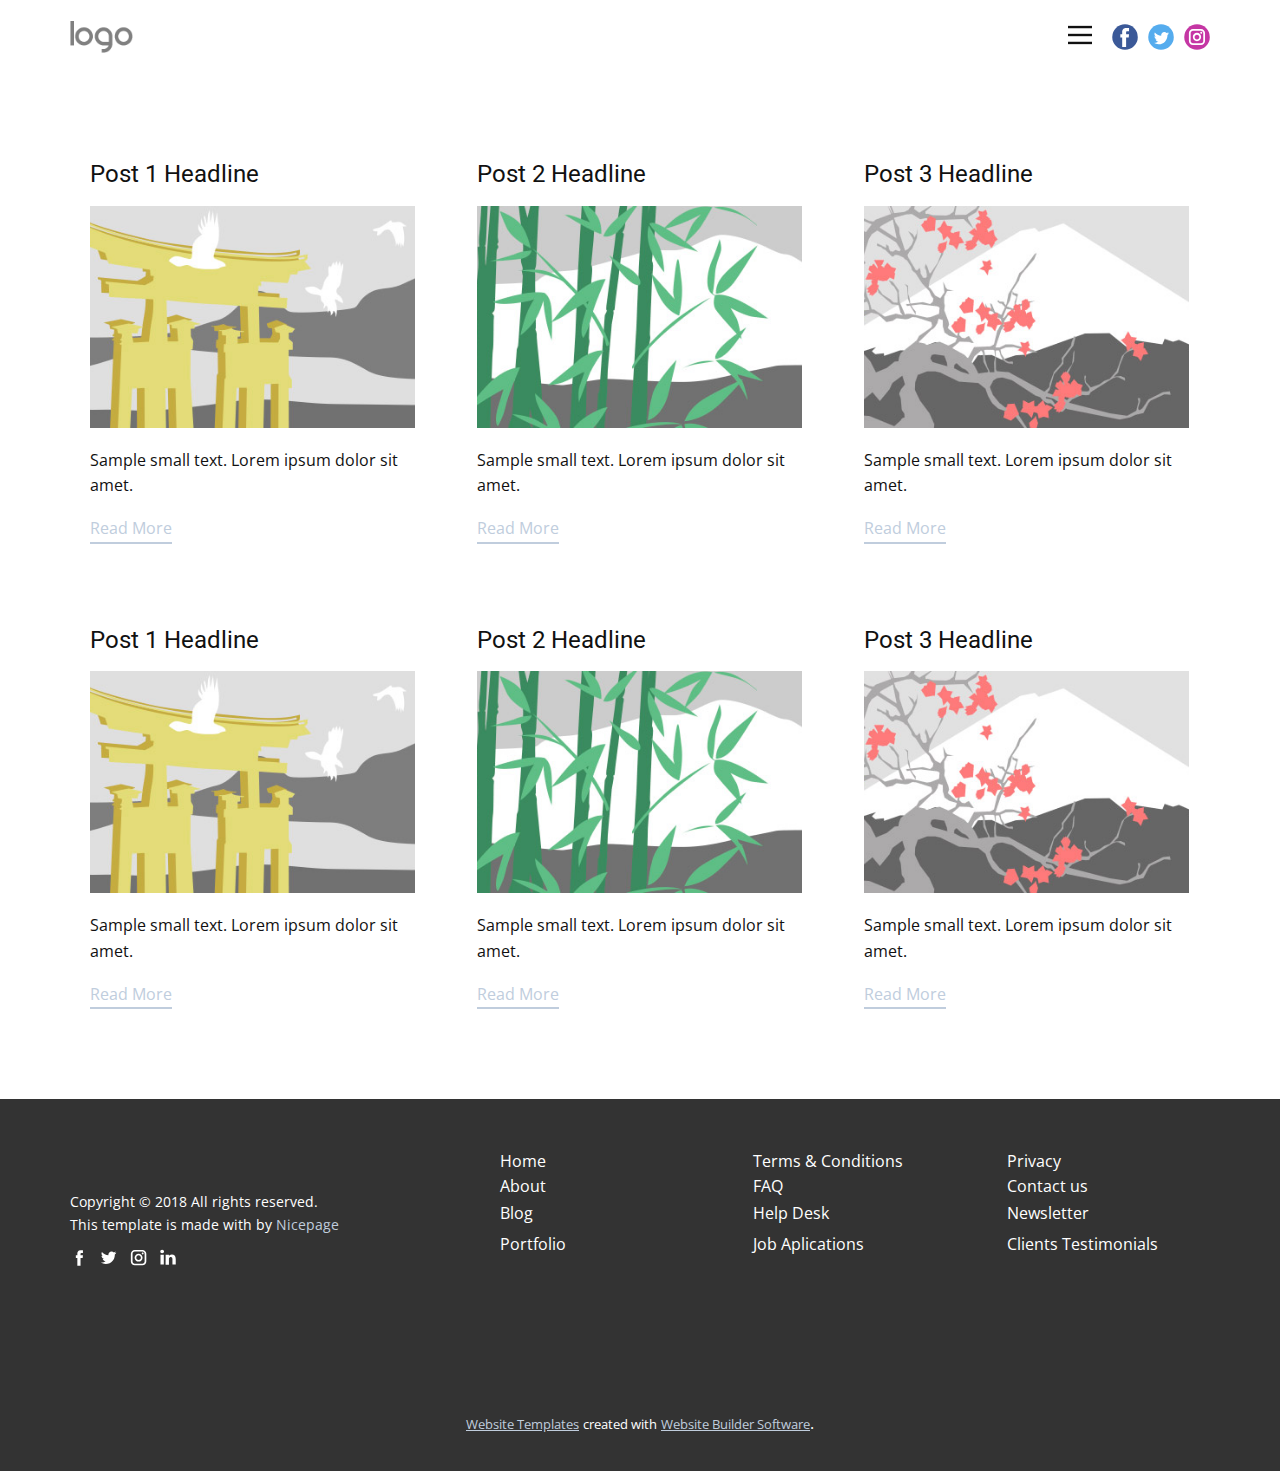
<file: blog/blog.html>
<html style="font-size: 16px;"><head>
    <meta name="viewport" content="width=device-width, initial-scale=1.0">
    <meta charset="utf-8">
    <meta name="keywords" content="">
    <meta name="description" content="">
    <meta name="page_type" content="np-template-header-footer-from-plugin">
    <title>Blog Template</title>
    <link rel="stylesheet" href="../nicepage.css" media="screen">
<link rel="stylesheet" href="../Blog-Template.css" media="screen">
    <script class="u-script" type="text/javascript" src="../jquery.js" defer=""></script>
    <script class="u-script" type="text/javascript" src="../nicepage.js" defer=""></script>
    <meta name="generator" content="Nicepage 4.10.5, nicepage.com">
    <link id="u-theme-google-font" rel="stylesheet" href="https://fonts.googleapis.com/css?family=Roboto:100,100i,300,300i,400,400i,500,500i,700,700i,900,900i|Open+Sans:300,300i,400,400i,500,500i,600,600i,700,700i,800,800i">
    
    
    <script type="application/ld+json">{
		"@context": "http://schema.org",
		"@type": "Organization",
		"name": "",
		"logo": "images/d03cc6e5-2eb6-4776-9a93-7e74e581851e_150.png",
		"sameAs": []
}</script>
    <meta name="theme-color" content="#c0cddd">
  </head>
  <body class="u-body u-xl-mode"><header class="u-align-center-sm u-align-center-xs u-clearfix u-header u-header" id="sec-6df1"><div class="u-clearfix u-sheet u-valign-middle u-sheet-1">
        <a href="#" class="u-image u-logo u-image-1" data-image-width="80" data-image-height="40">
          <img src="../images/d03cc6e5-2eb6-4776-9a93-7e74e581851e_150.png" class="u-logo-image u-logo-image-1">
        </a>
        <div class="u-social-icons u-spacing-10 u-social-icons-1">
          <a class="u-social-url" title="facebook" target="_blank" href=""><span class="u-icon u-social-facebook u-social-icon u-icon-1"><svg class="u-svg-link" preserveAspectRatio="xMidYMin slice" viewBox="0 0 112 112" style=""><use xmlns:xlink="http://www.w3.org/1999/xlink" xlink:href="#svg-59e3"></use></svg><svg class="u-svg-content" viewBox="0 0 112 112" x="0" y="0" id="svg-59e3"><circle fill="currentColor" cx="56.1" cy="56.1" r="55"></circle><path fill="#FFFFFF" d="M73.5,31.6h-9.1c-1.4,0-3.6,0.8-3.6,3.9v8.5h12.6L72,58.3H60.8v40.8H43.9V58.3h-8V43.9h8v-9.2
            c0-6.7,3.1-17,17-17h12.5v13.9H73.5z"></path></svg></span>
          </a>
          <a class="u-social-url" title="twitter" target="_blank" href=""><span class="u-icon u-social-icon u-social-twitter u-icon-2"><svg class="u-svg-link" preserveAspectRatio="xMidYMin slice" viewBox="0 0 112 112" style=""><use xmlns:xlink="http://www.w3.org/1999/xlink" xlink:href="#svg-2323"></use></svg><svg class="u-svg-content" viewBox="0 0 112 112" x="0" y="0" id="svg-2323"><circle fill="currentColor" class="st0" cx="56.1" cy="56.1" r="55"></circle><path fill="#FFFFFF" d="M83.8,47.3c0,0.6,0,1.2,0,1.7c0,17.7-13.5,38.2-38.2,38.2C38,87.2,31,85,25,81.2c1,0.1,2.1,0.2,3.2,0.2
            c6.3,0,12.1-2.1,16.7-5.7c-5.9-0.1-10.8-4-12.5-9.3c0.8,0.2,1.7,0.2,2.5,0.2c1.2,0,2.4-0.2,3.5-0.5c-6.1-1.2-10.8-6.7-10.8-13.1
            c0-0.1,0-0.1,0-0.2c1.8,1,3.9,1.6,6.1,1.7c-3.6-2.4-6-6.5-6-11.2c0-2.5,0.7-4.8,1.8-6.7c6.6,8.1,16.5,13.5,27.6,14
            c-0.2-1-0.3-2-0.3-3.1c0-7.4,6-13.4,13.4-13.4c3.9,0,7.3,1.6,9.8,4.2c3.1-0.6,5.9-1.7,8.5-3.3c-1,3.1-3.1,5.8-5.9,7.4
            c2.7-0.3,5.3-1,7.7-2.1C88.7,43,86.4,45.4,83.8,47.3z"></path></svg></span>
          </a>
          <a class="u-social-url" title="instagram" target="_blank" href=""><span class="u-icon u-social-icon u-social-instagram u-icon-3"><svg class="u-svg-link" preserveAspectRatio="xMidYMin slice" viewBox="0 0 112 112" style=""><use xmlns:xlink="http://www.w3.org/1999/xlink" xlink:href="#svg-b23c"></use></svg><svg class="u-svg-content" viewBox="0 0 112 112" x="0" y="0" id="svg-b23c"><circle fill="currentColor" cx="56.1" cy="56.1" r="55"></circle><path fill="#FFFFFF" d="M55.9,38.2c-9.9,0-17.9,8-17.9,17.9C38,66,46,74,55.9,74c9.9,0,17.9-8,17.9-17.9C73.8,46.2,65.8,38.2,55.9,38.2
            z M55.9,66.4c-5.7,0-10.3-4.6-10.3-10.3c-0.1-5.7,4.6-10.3,10.3-10.3c5.7,0,10.3,4.6,10.3,10.3C66.2,61.8,61.6,66.4,55.9,66.4z"></path><path fill="#FFFFFF" d="M74.3,33.5c-2.3,0-4.2,1.9-4.2,4.2s1.9,4.2,4.2,4.2s4.2-1.9,4.2-4.2S76.6,33.5,74.3,33.5z"></path><path fill="#FFFFFF" d="M73.1,21.3H38.6c-9.7,0-17.5,7.9-17.5,17.5v34.5c0,9.7,7.9,17.6,17.5,17.6h34.5c9.7,0,17.5-7.9,17.5-17.5V38.8
            C90.6,29.1,82.7,21.3,73.1,21.3z M83,73.3c0,5.5-4.5,9.9-9.9,9.9H38.6c-5.5,0-9.9-4.5-9.9-9.9V38.8c0-5.5,4.5-9.9,9.9-9.9h34.5
            c5.5,0,9.9,4.5,9.9,9.9V73.3z"></path></svg></span>
          </a>
        </div>
        <nav class="u-align-left u-menu u-menu-dropdown u-offcanvas u-menu-1" data-responsive-from="XL">
          <div class="menu-collapse" style="font-size: 1rem;">
            <a class="u-button-style u-nav-link" href="#">
              <svg class="u-svg-link" preserveAspectRatio="xMidYMin slice" viewBox="0 0 302 302" style=""><use xmlns:xlink="http://www.w3.org/1999/xlink" xlink:href="#svg-8a8f"></use></svg>
              <svg xmlns="http://www.w3.org/2000/svg" xmlns:xlink="http://www.w3.org/1999/xlink" version="1.1" id="svg-8a8f" x="0px" y="0px" viewBox="0 0 302 302" style="enable-background:new 0 0 302 302;" xml:space="preserve" class="u-svg-content"><g><rect y="36" width="302" height="30"></rect><rect y="236" width="302" height="30"></rect><rect y="136" width="302" height="30"></rect>
</g><g></g><g></g><g></g><g></g><g></g><g></g><g></g><g></g><g></g><g></g><g></g><g></g><g></g><g></g><g></g></svg>
            </a>
          </div>
          <div class="u-nav-container">
            <ul class="u-nav u-spacing-2 u-unstyled u-nav-1"><li class="u-nav-item"><a class="u-active-grey-5 u-button-style u-hover-grey-10 u-nav-link u-text-active-grey-90 u-text-grey-90 u-text-hover-grey-90" href="../Home.html" style="padding: 10px 20px;">Home</a>
</li><li class="u-nav-item"><a class="u-active-grey-5 u-button-style u-hover-grey-10 u-nav-link u-text-active-grey-90 u-text-grey-90 u-text-hover-grey-90" href="../About.html" style="padding: 10px 20px;">About</a>
</li><li class="u-nav-item"><a class="u-active-grey-5 u-button-style u-hover-grey-10 u-nav-link u-text-active-grey-90 u-text-grey-90 u-text-hover-grey-90" href="../Contact.html" style="padding: 10px 20px;">Contact</a>
</li></ul>
          </div>
          <div class="u-nav-container-collapse">
            <div class="u-align-center u-black u-container-style u-inner-container-layout u-opacity u-opacity-95 u-sidenav">
              <div class="u-inner-container-layout u-sidenav-overflow">
                <div class="u-menu-close"></div>
                <ul class="u-align-center u-nav u-popupmenu-items u-unstyled u-nav-2"><li class="u-nav-item"><a class="u-button-style u-nav-link" href="../Home.html" style="padding: 8px 0px;">Home</a>
</li><li class="u-nav-item"><a class="u-button-style u-nav-link" href="../About.html" style="padding: 8px 0px;">About</a>
</li><li class="u-nav-item"><a class="u-button-style u-nav-link" href="../Contact.html" style="padding: 8px 0px;">Contact</a>
</li></ul>
              </div>
            </div>
            <div class="u-black u-menu-overlay u-opacity u-opacity-70"></div>
          </div>
        </nav>
      </div></header>
    <section class="u-clearfix u-section-1" id="sec-ec40">
      <div class="u-clearfix u-sheet u-valign-middle u-sheet-1"><!--blog--><!--blog_options_json--><!--{"type":"Recent","source":"","tags":"","count":""}--><!--/blog_options_json-->
        <div class="u-blog u-expanded-width u-repeater u-repeater-1"><!--blog_post-->
          <div class="u-blog-post u-container-style u-repeater-item u-white u-repeater-item-1">
            <div class="u-container-layout u-similar-container u-valign-top u-container-layout-1"><!--blog_post_header-->
              <h4 class="u-blog-control u-text u-text-1">
                <a class="u-post-header-link" href="../blog/post-5.html"><!--blog_post_header_content-->Post 1 Headline<!--/blog_post_header_content--></a>
              </h4><!--/blog_post_header--><!--blog_post_image-->
              <a class="u-post-header-link" href="../blog/post-5.html"><img alt="" class="u-blog-control u-expanded-width u-image u-image-default u-image-1" src="[data-uri]"></a><!--/blog_post_image--><!--blog_post_content-->
              <div class="u-blog-control u-post-content u-text u-text-2 fr-view">Sample small text. Lorem ipsum dolor sit amet.</div><!--/blog_post_content--><!--blog_post_readmore-->
              <a href="../blog/post-5.html" class="u-blog-control u-border-2 u-border-palette-1-base u-btn u-btn-rectangle u-button-style u-none u-btn-1"><!--blog_post_readmore_content--><!--options_json--><!--{"content":"","defaultValue":"Read More"}--><!--/options_json-->Read More<!--/blog_post_readmore_content--></a><!--/blog_post_readmore-->
            </div>
          </div><div class="u-blog-post u-container-style u-repeater-item u-video-cover u-white">
            <div class="u-container-layout u-similar-container u-valign-top u-container-layout-2"><!--blog_post_header-->
              <h4 class="u-blog-control u-text u-text-3">
                <a class="u-post-header-link" href="../blog/post-4.html"><!--blog_post_header_content-->Post 2 Headline<!--/blog_post_header_content--></a>
              </h4><!--/blog_post_header--><!--blog_post_image-->
              <a class="u-post-header-link" href="../blog/post-4.html"><img alt="" class="u-blog-control u-expanded-width u-image u-image-default u-image-2" src="[data-uri]"></a><!--/blog_post_image--><!--blog_post_content-->
              <div class="u-blog-control u-post-content u-text u-text-4 fr-view">Sample small text. Lorem ipsum dolor sit amet.</div><!--/blog_post_content--><!--blog_post_readmore-->
              <a href="../blog/post-4.html" class="u-blog-control u-border-2 u-border-palette-1-base u-btn u-btn-rectangle u-button-style u-none u-btn-2"><!--blog_post_readmore_content--><!--options_json--><!--{"content":"","defaultValue":"Read More"}--><!--/options_json-->Read More<!--/blog_post_readmore_content--></a><!--/blog_post_readmore-->
            </div>
          </div><div class="u-blog-post u-container-style u-repeater-item u-video-cover u-white">
            <div class="u-container-layout u-similar-container u-valign-top u-container-layout-3"><!--blog_post_header-->
              <h4 class="u-blog-control u-text u-text-5">
                <a class="u-post-header-link" href="../blog/post-3.html"><!--blog_post_header_content-->Post 3 Headline<!--/blog_post_header_content--></a>
              </h4><!--/blog_post_header--><!--blog_post_image-->
              <a class="u-post-header-link" href="../blog/post-3.html"><img alt="" class="u-blog-control u-expanded-width u-image u-image-default u-image-3" src="[data-uri]"></a><!--/blog_post_image--><!--blog_post_content-->
              <div class="u-blog-control u-post-content u-text u-text-6 fr-view">Sample small text. Lorem ipsum dolor sit amet.</div><!--/blog_post_content--><!--blog_post_readmore-->
              <a href="../blog/post-3.html" class="u-blog-control u-border-2 u-border-palette-1-base u-btn u-btn-rectangle u-button-style u-none u-btn-3"><!--blog_post_readmore_content--><!--options_json--><!--{"content":"","defaultValue":"Read More"}--><!--/options_json-->Read More<!--/blog_post_readmore_content--></a><!--/blog_post_readmore-->
            </div>
          </div><div class="u-blog-post u-container-style u-repeater-item u-white u-repeater-item-1">
            <div class="u-container-layout u-similar-container u-valign-top u-container-layout-1"><!--blog_post_header-->
              <h4 class="u-blog-control u-text u-text-1">
                <a class="u-post-header-link" href="../blog/post-2.html"><!--blog_post_header_content-->Post 1 Headline<!--/blog_post_header_content--></a>
              </h4><!--/blog_post_header--><!--blog_post_image-->
              <a class="u-post-header-link" href="../blog/post-2.html"><img alt="" class="u-blog-control u-expanded-width u-image u-image-default u-image-1" src="[data-uri]"></a><!--/blog_post_image--><!--blog_post_content-->
              <div class="u-blog-control u-post-content u-text u-text-2 fr-view">Sample small text. Lorem ipsum dolor sit amet.</div><!--/blog_post_content--><!--blog_post_readmore-->
              <a href="../blog/post-2.html" class="u-blog-control u-border-2 u-border-palette-1-base u-btn u-btn-rectangle u-button-style u-none u-btn-1"><!--blog_post_readmore_content--><!--options_json--><!--{"content":"","defaultValue":"Read More"}--><!--/options_json-->Read More<!--/blog_post_readmore_content--></a><!--/blog_post_readmore-->
            </div>
          </div><div class="u-blog-post u-container-style u-repeater-item u-video-cover u-white">
            <div class="u-container-layout u-similar-container u-valign-top u-container-layout-2"><!--blog_post_header-->
              <h4 class="u-blog-control u-text u-text-3">
                <a class="u-post-header-link" href="../blog/post-1.html"><!--blog_post_header_content-->Post 2 Headline<!--/blog_post_header_content--></a>
              </h4><!--/blog_post_header--><!--blog_post_image-->
              <a class="u-post-header-link" href="../blog/post-1.html"><img alt="" class="u-blog-control u-expanded-width u-image u-image-default u-image-2" src="[data-uri]"></a><!--/blog_post_image--><!--blog_post_content-->
              <div class="u-blog-control u-post-content u-text u-text-4 fr-view">Sample small text. Lorem ipsum dolor sit amet.</div><!--/blog_post_content--><!--blog_post_readmore-->
              <a href="../blog/post-1.html" class="u-blog-control u-border-2 u-border-palette-1-base u-btn u-btn-rectangle u-button-style u-none u-btn-2"><!--blog_post_readmore_content--><!--options_json--><!--{"content":"","defaultValue":"Read More"}--><!--/options_json-->Read More<!--/blog_post_readmore_content--></a><!--/blog_post_readmore-->
            </div>
          </div><div class="u-blog-post u-container-style u-repeater-item u-video-cover u-white">
            <div class="u-container-layout u-similar-container u-valign-top u-container-layout-3"><!--blog_post_header-->
              <h4 class="u-blog-control u-text u-text-5">
                <a class="u-post-header-link" href="../blog/post.html"><!--blog_post_header_content-->Post 3 Headline<!--/blog_post_header_content--></a>
              </h4><!--/blog_post_header--><!--blog_post_image-->
              <a class="u-post-header-link" href="../blog/post.html"><img alt="" class="u-blog-control u-expanded-width u-image u-image-default u-image-3" src="[data-uri]"></a><!--/blog_post_image--><!--blog_post_content-->
              <div class="u-blog-control u-post-content u-text u-text-6 fr-view">Sample small text. Lorem ipsum dolor sit amet.</div><!--/blog_post_content--><!--blog_post_readmore-->
              <a href="../blog/post.html" class="u-blog-control u-border-2 u-border-palette-1-base u-btn u-btn-rectangle u-button-style u-none u-btn-3"><!--blog_post_readmore_content--><!--options_json--><!--{"content":"","defaultValue":"Read More"}--><!--/options_json-->Read More<!--/blog_post_readmore_content--></a><!--/blog_post_readmore-->
            </div>
          </div><!--/blog_post--><!--blog_post-->
          <!--/blog_post--><!--blog_post-->
          <!--/blog_post-->
        </div><!--/blog-->
      </div>
    </section>
    
    
    <footer class="u-clearfix u-footer u-grey-80" id="sec-89e0"><div class="u-clearfix u-sheet u-sheet-1">
        <div class="u-clearfix u-expanded-width-lg u-expanded-width-md u-expanded-width-xl u-expanded-width-xs u-gutter-30 u-layout-wrap u-layout-wrap-1">
          <div class="u-gutter-0 u-layout">
            <div class="u-layout-row">
              <div class="u-align-left u-container-style u-layout-cell u-left-cell u-size-21 u-size-30-md u-layout-cell-1">
                <div class="u-container-layout u-container-layout-1">
                  <p class="u-small-text u-text u-text-1">Copyright © 2018 All rights reserved. <br>This template is made with  by <a href="https://nicepage.com/" target="_blank">Nicepage</a>&nbsp;
                  </p>
                  <div class="u-social-icons u-spacing-10 u-social-icons-1">
                    <a class="u-social-url" target="_blank" href=""><span class="u-icon u-icon-circle u-social-facebook u-social-icon u-icon-1"><svg class="u-svg-link" preserveAspectRatio="xMidYMin slice" viewBox="0 0 112.2 112.2" style="undefined"><use xmlns:xlink="http://www.w3.org/1999/xlink" xlink:href="#svg-19a5"></use></svg><svg x="0px" y="0px" viewBox="0 0 112.2 112.2" enable-background="new 0 0 112.2 112.2" xml:space="preserve" id="svg-19a5" class="u-svg-content"><path d="M75.5,28.8H65.4c-1.5,0-4,0.9-4,4.3v9.4h13.9l-1.5,15.8H61.4v45.1H42.8V58.3h-8.8V42.4h8.8V32.2 c0-7.4,3.4-18.8,18.8-18.8h13.8v15.4H75.5z"></path></svg></span>
                    </a>
                    <a class="u-social-url" target="_blank" href=""><span class="u-icon u-icon-circle u-social-icon u-social-twitter u-icon-2"><svg class="u-svg-link" preserveAspectRatio="xMidYMin slice" viewBox="0 0 112.2 112.2" style="undefined"><use xmlns:xlink="http://www.w3.org/1999/xlink" xlink:href="#svg-059a"></use></svg><svg x="0px" y="0px" viewBox="0 0 112.2 112.2" enable-background="new 0 0 112.2 112.2" xml:space="preserve" id="svg-059a" class="u-svg-content"><path d="M92.2,38.2c0,0.8,0,1.6,0,2.3c0,24.3-18.6,52.4-52.6,52.4c-10.6,0.1-20.2-2.9-28.5-8.2 c1.4,0.2,2.9,0.2,4.4,0.2c8.7,0,16.7-2.9,23-7.9c-8.1-0.2-14.9-5.5-17.3-12.8c1.1,0.2,2.4,0.2,3.4,0.2c1.6,0,3.3-0.2,4.8-0.7 c-8.4-1.6-14.9-9.2-14.9-18c0-0.2,0-0.2,0-0.2c2.5,1.4,5.4,2.2,8.4,2.3c-5-3.3-8.3-8.9-8.3-15.4c0-3.4,1-6.5,2.5-9.2 c9.1,11.1,22.7,18.5,38,19.2c-0.2-1.4-0.4-2.8-0.4-4.3c0.1-10,8.3-18.2,18.5-18.2c5.4,0,10.1,2.2,13.5,5.7c4.3-0.8,8.1-2.3,11.7-4.5 c-1.4,4.3-4.3,7.9-8.1,10.1c3.7-0.4,7.3-1.4,10.6-2.9C98.9,32.3,95.7,35.5,92.2,38.2z"></path></svg></span>
                    </a>
                    <a class="u-social-url" target="_blank" href=""><span class="u-icon u-icon-circle u-social-icon u-social-instagram u-icon-3"><svg class="u-svg-link" preserveAspectRatio="xMidYMin slice" viewBox="0 0 112.2 112.2" style="undefined"><use xmlns:xlink="http://www.w3.org/1999/xlink" xlink:href="#svg-e1d4"></use></svg><svg x="0px" y="0px" viewBox="0 0 112.2 112.2" enable-background="new 0 0 112.2 112.2" xml:space="preserve" id="svg-e1d4" class="u-svg-content"><path d="M55.9,32.9c-12.8,0-23.2,10.4-23.2,23.2s10.4,23.2,23.2,23.2s23.2-10.4,23.2-23.2S68.7,32.9,55.9,32.9z M55.9,69.4c-7.4,0-13.3-6-13.3-13.3c-0.1-7.4,6-13.3,13.3-13.3s13.3,6,13.3,13.3C69.3,63.5,63.3,69.4,55.9,69.4z"></path><path d="M79.7,26.8c-3,0-5.4,2.5-5.4,5.4s2.5,5.4,5.4,5.4c3,0,5.4-2.5,5.4-5.4S82.7,26.8,79.7,26.8z"></path><path d="M78.2,11H33.5C21,11,10.8,21.3,10.8,33.7v44.7c0,12.6,10.2,22.8,22.7,22.8h44.7c12.6,0,22.7-10.2,22.7-22.7 V33.7C100.8,21.1,90.6,11,78.2,11z M91,78.4c0,7.1-5.8,12.8-12.8,12.8H33.5c-7.1,0-12.8-5.8-12.8-12.8V33.7 c0-7.1,5.8-12.8,12.8-12.8h44.7c7.1,0,12.8,5.8,12.8,12.8V78.4z"></path></svg></span>
                    </a>
                    <a class="u-social-url" target="_blank" href=""><span class="u-icon u-icon-circle u-social-icon u-social-linkedin u-icon-4"><svg class="u-svg-link" preserveAspectRatio="xMidYMin slice" viewBox="0 0 112.2 112.2" style="undefined"><use xmlns:xlink="http://www.w3.org/1999/xlink" xlink:href="#svg-1674"></use></svg><svg x="0px" y="0px" viewBox="0 0 112.2 112.2" enable-background="new 0 0 112.2 112.2" xml:space="preserve" id="svg-1674" class="u-svg-content"><path d="M33.8,96.8H14.5v-58h19.3V96.8z M24.1,30.9L24.1,30.9c-6.6,0-10.8-4.5-10.8-10.1c0-5.8,4.3-10.1,10.9-10.1 S34.9,15,35.1,20.8C35.1,26.4,30.8,30.9,24.1,30.9z M103.3,96.8H84.1v-31c0-7.8-2.7-13.1-9.8-13.1c-5.3,0-8.5,3.6-9.9,7.1 c-0.6,1.3-0.6,3-0.6,4.8V97H44.5c0,0,0.3-52.6,0-58h19.3v8.2c2.6-3.9,7.2-9.6,17.4-9.6c12.7,0,22.2,8.4,22.2,26.1V96.8z"></path></svg></span>
                    </a>
                  </div>
                </div>
              </div>
              <div class="u-align-left u-container-style u-layout-cell u-size-13 u-size-30-md u-layout-cell-2">
                <div class="u-container-layout">
                  <a href="#" class="u-border-0 u-border-none u-link u-no-underline u-text-body-alt-color u-link-1">Home</a>
                  <a href="#" class="u-border-0 u-border-none u-link u-no-underline u-text-body-alt-color u-link-2">About</a>
                  <a href="#" class="u-border-0 u-border-none u-link u-no-underline u-text-body-alt-color u-link-3">Blog</a>
                  <a href="#" class="u-border-0 u-border-none u-link u-no-underline u-text-body-alt-color u-link-4">Portfolio</a>
                </div>
              </div>
              <div class="u-align-left u-container-style u-layout-cell u-size-13 u-size-30-md u-layout-cell-3">
                <div class="u-container-layout u-container-layout-3">
                  <a href="#" class="u-border-0 u-border-none u-link u-no-underline u-text-body-alt-color u-link-5">Terms &amp; Conditions</a>
                  <a href="#" class="u-border-0 u-border-none u-link u-no-underline u-text-body-alt-color u-link-6">FAQ</a>
                  <a href="#" class="u-border-0 u-border-none u-link u-no-underline u-text-body-alt-color u-link-7">Help Desk</a>
                  <a href="#" class="u-border-0 u-border-none u-link u-no-underline u-text-body-alt-color u-link-8">Job Aplications</a>
                </div>
              </div>
              <div class="u-align-left u-container-style u-layout-cell u-right-cell u-size-13 u-size-30-md u-layout-cell-4">
                <div class="u-container-layout">
                  <a href="#" class="u-border-0 u-border-none u-link u-no-underline u-text-body-alt-color u-link-9">Privacy</a>
                  <a href="#" class="u-border-0 u-border-none u-link u-no-underline u-text-body-alt-color u-link-10">Contact us</a>
                  <a href="#" class="u-border-0 u-border-none u-link u-no-underline u-text-body-alt-color u-link-11">Newsletter</a>
                  <a href="#" class="u-border-0 u-border-none u-link u-no-underline u-text-body-alt-color u-link-12">Clients Testimonials</a>
                </div>
              </div>
            </div>
          </div>
        </div>
      </div></footer>
    <section class="u-backlink u-clearfix u-grey-80">
      <a class="u-link" href="https://nicepage.com/website-templates" target="_blank">
        <span>Website Templates</span>
      </a>
      <p class="u-text">
        <span>created with</span>
      </p>
      <a class="u-link" href="" target="_blank">
        <span>Website Builder Software</span>
      </a>. 
    </section>
  
</body></html>
</file>
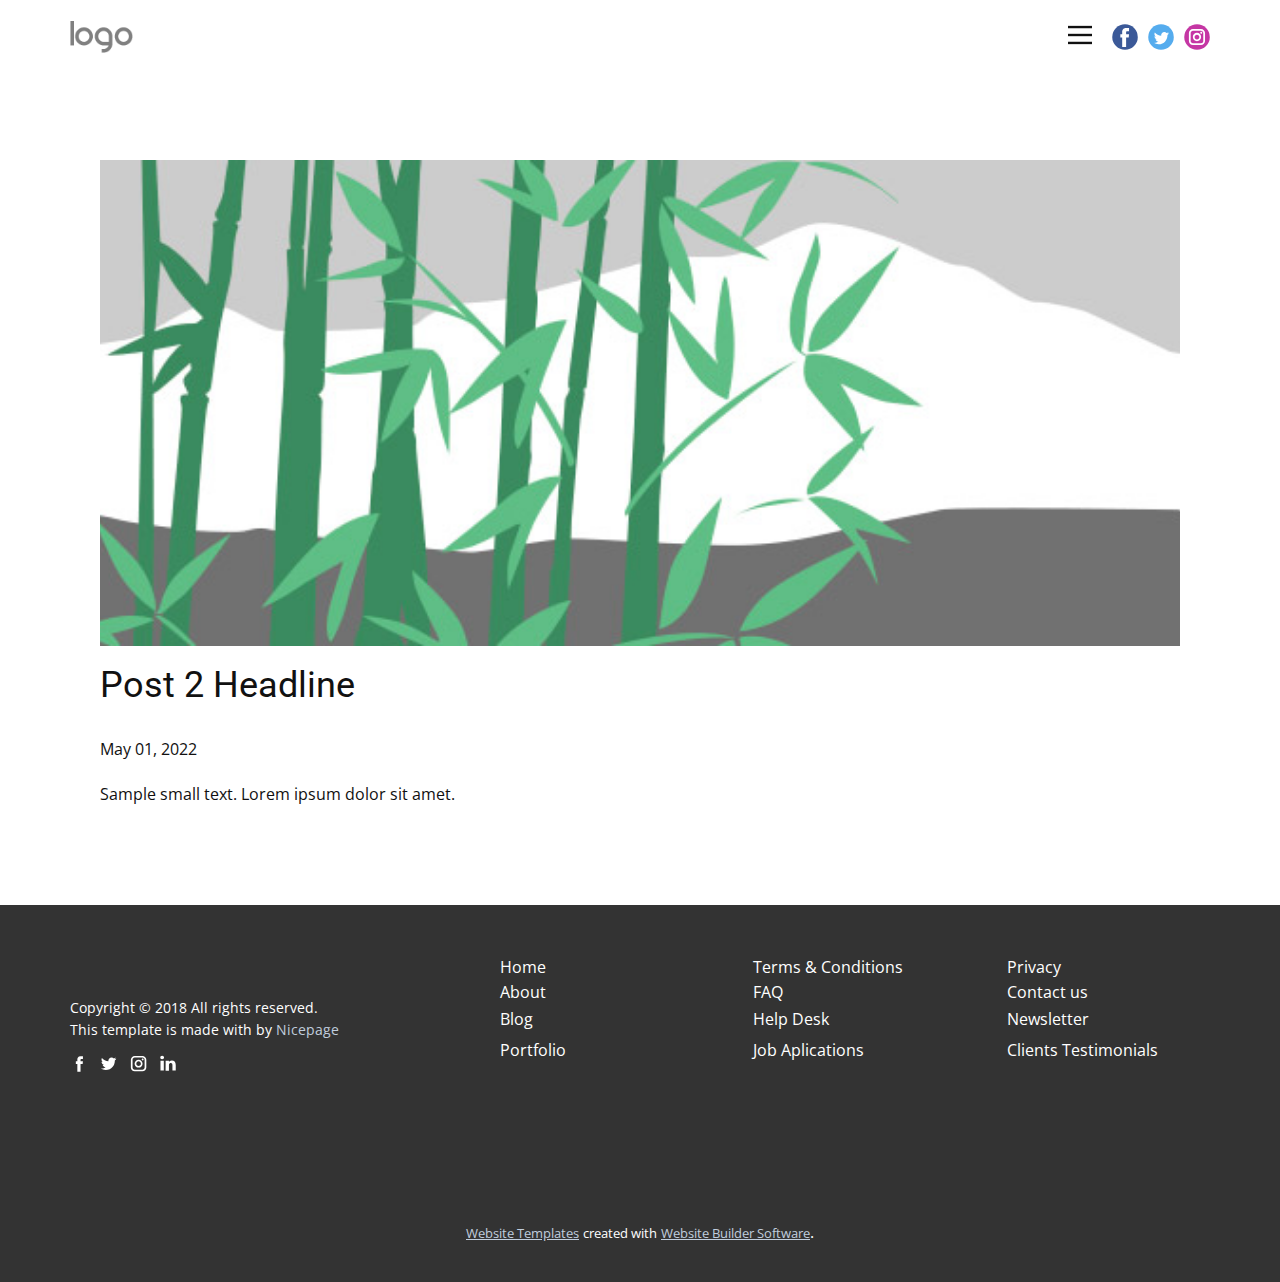
<file: blog/post-1.html>
<!doctype html>
<html style="font-size: 16px;"><head>
    <meta name="viewport" content="width=device-width, initial-scale=1.0">
    <meta charset="utf-8">
    <meta name="keywords" content="Post 1 Headline">
    <meta name="description" content="">
    <meta name="page_type" content="np-template-header-footer-from-plugin">
    <title>Post 2 Headline</title>
    <link rel="stylesheet" href="../nicepage.css" media="screen">
<link rel="stylesheet" href="../Post-Template.css" media="screen">
    <script class="u-script" type="text/javascript" src="../jquery.js" defer=""></script>
    <script class="u-script" type="text/javascript" src="../nicepage.js" defer=""></script>
    <meta name="generator" content="Nicepage 4.10.5, nicepage.com">
    <link id="u-theme-google-font" rel="stylesheet" href="https://fonts.googleapis.com/css?family=Roboto:100,100i,300,300i,400,400i,500,500i,700,700i,900,900i|Open+Sans:300,300i,400,400i,500,500i,600,600i,700,700i,800,800i">
    
    
    <script type="application/ld+json">{
		"@context": "http://schema.org",
		"@type": "Organization",
		"name": "",
		"logo": "images/d03cc6e5-2eb6-4776-9a93-7e74e581851e_150.png",
		"sameAs": []
}</script>
    <meta name="theme-color" content="#c0cddd">
  </head>
  <body class="u-body u-xl-mode"><header class="u-align-center-sm u-align-center-xs u-clearfix u-header u-header" id="sec-6df1"><div class="u-clearfix u-sheet u-valign-middle u-sheet-1">
        <a href="#" class="u-image u-logo u-image-1" data-image-width="80" data-image-height="40">
          <img src="../images/d03cc6e5-2eb6-4776-9a93-7e74e581851e_150.png" class="u-logo-image u-logo-image-1">
        </a>
        <div class="u-social-icons u-spacing-10 u-social-icons-1">
          <a class="u-social-url" title="facebook" target="_blank" href=""><span class="u-icon u-social-facebook u-social-icon u-icon-1"><svg class="u-svg-link" preserveAspectRatio="xMidYMin slice" viewBox="0 0 112 112" style=""><use xmlns:xlink="http://www.w3.org/1999/xlink" xlink:href="#svg-59e3"></use></svg><svg class="u-svg-content" viewBox="0 0 112 112" x="0" y="0" id="svg-59e3"><circle fill="currentColor" cx="56.1" cy="56.1" r="55"></circle><path fill="#FFFFFF" d="M73.5,31.6h-9.1c-1.4,0-3.6,0.8-3.6,3.9v8.5h12.6L72,58.3H60.8v40.8H43.9V58.3h-8V43.9h8v-9.2
            c0-6.7,3.1-17,17-17h12.5v13.9H73.5z"></path></svg></span>
          </a>
          <a class="u-social-url" title="twitter" target="_blank" href=""><span class="u-icon u-social-icon u-social-twitter u-icon-2"><svg class="u-svg-link" preserveAspectRatio="xMidYMin slice" viewBox="0 0 112 112" style=""><use xmlns:xlink="http://www.w3.org/1999/xlink" xlink:href="#svg-2323"></use></svg><svg class="u-svg-content" viewBox="0 0 112 112" x="0" y="0" id="svg-2323"><circle fill="currentColor" class="st0" cx="56.1" cy="56.1" r="55"></circle><path fill="#FFFFFF" d="M83.8,47.3c0,0.6,0,1.2,0,1.7c0,17.7-13.5,38.2-38.2,38.2C38,87.2,31,85,25,81.2c1,0.1,2.1,0.2,3.2,0.2
            c6.3,0,12.1-2.1,16.7-5.7c-5.9-0.1-10.8-4-12.5-9.3c0.8,0.2,1.7,0.2,2.5,0.2c1.2,0,2.4-0.2,3.5-0.5c-6.1-1.2-10.8-6.7-10.8-13.1
            c0-0.1,0-0.1,0-0.2c1.8,1,3.9,1.6,6.1,1.7c-3.6-2.4-6-6.5-6-11.2c0-2.5,0.7-4.8,1.8-6.7c6.6,8.1,16.5,13.5,27.6,14
            c-0.2-1-0.3-2-0.3-3.1c0-7.4,6-13.4,13.4-13.4c3.9,0,7.3,1.6,9.8,4.2c3.1-0.6,5.9-1.7,8.5-3.3c-1,3.1-3.1,5.8-5.9,7.4
            c2.7-0.3,5.3-1,7.7-2.1C88.7,43,86.4,45.4,83.8,47.3z"></path></svg></span>
          </a>
          <a class="u-social-url" title="instagram" target="_blank" href=""><span class="u-icon u-social-icon u-social-instagram u-icon-3"><svg class="u-svg-link" preserveAspectRatio="xMidYMin slice" viewBox="0 0 112 112" style=""><use xmlns:xlink="http://www.w3.org/1999/xlink" xlink:href="#svg-b23c"></use></svg><svg class="u-svg-content" viewBox="0 0 112 112" x="0" y="0" id="svg-b23c"><circle fill="currentColor" cx="56.1" cy="56.1" r="55"></circle><path fill="#FFFFFF" d="M55.9,38.2c-9.9,0-17.9,8-17.9,17.9C38,66,46,74,55.9,74c9.9,0,17.9-8,17.9-17.9C73.8,46.2,65.8,38.2,55.9,38.2
            z M55.9,66.4c-5.7,0-10.3-4.6-10.3-10.3c-0.1-5.7,4.6-10.3,10.3-10.3c5.7,0,10.3,4.6,10.3,10.3C66.2,61.8,61.6,66.4,55.9,66.4z"></path><path fill="#FFFFFF" d="M74.3,33.5c-2.3,0-4.2,1.9-4.2,4.2s1.9,4.2,4.2,4.2s4.2-1.9,4.2-4.2S76.6,33.5,74.3,33.5z"></path><path fill="#FFFFFF" d="M73.1,21.3H38.6c-9.7,0-17.5,7.9-17.5,17.5v34.5c0,9.7,7.9,17.6,17.5,17.6h34.5c9.7,0,17.5-7.9,17.5-17.5V38.8
            C90.6,29.1,82.7,21.3,73.1,21.3z M83,73.3c0,5.5-4.5,9.9-9.9,9.9H38.6c-5.5,0-9.9-4.5-9.9-9.9V38.8c0-5.5,4.5-9.9,9.9-9.9h34.5
            c5.5,0,9.9,4.5,9.9,9.9V73.3z"></path></svg></span>
          </a>
        </div>
        <nav class="u-align-left u-menu u-menu-dropdown u-offcanvas u-menu-1" data-responsive-from="XL">
          <div class="menu-collapse" style="font-size: 1rem;">
            <a class="u-button-style u-nav-link" href="#">
              <svg class="u-svg-link" preserveAspectRatio="xMidYMin slice" viewBox="0 0 302 302" style=""><use xmlns:xlink="http://www.w3.org/1999/xlink" xlink:href="#svg-8a8f"></use></svg>
              <svg xmlns="http://www.w3.org/2000/svg" xmlns:xlink="http://www.w3.org/1999/xlink" version="1.1" id="svg-8a8f" x="0px" y="0px" viewBox="0 0 302 302" style="enable-background:new 0 0 302 302;" xml:space="preserve" class="u-svg-content"><g><rect y="36" width="302" height="30"></rect><rect y="236" width="302" height="30"></rect><rect y="136" width="302" height="30"></rect>
</g><g></g><g></g><g></g><g></g><g></g><g></g><g></g><g></g><g></g><g></g><g></g><g></g><g></g><g></g><g></g></svg>
            </a>
          </div>
          <div class="u-nav-container">
            <ul class="u-nav u-spacing-2 u-unstyled u-nav-1"><li class="u-nav-item"><a class="u-active-grey-5 u-button-style u-hover-grey-10 u-nav-link u-text-active-grey-90 u-text-grey-90 u-text-hover-grey-90" href="../Home.html" style="padding: 10px 20px;">Home</a>
</li><li class="u-nav-item"><a class="u-active-grey-5 u-button-style u-hover-grey-10 u-nav-link u-text-active-grey-90 u-text-grey-90 u-text-hover-grey-90" href="../About.html" style="padding: 10px 20px;">About</a>
</li><li class="u-nav-item"><a class="u-active-grey-5 u-button-style u-hover-grey-10 u-nav-link u-text-active-grey-90 u-text-grey-90 u-text-hover-grey-90" href="../Contact.html" style="padding: 10px 20px;">Contact</a>
</li></ul>
          </div>
          <div class="u-nav-container-collapse">
            <div class="u-align-center u-black u-container-style u-inner-container-layout u-opacity u-opacity-95 u-sidenav">
              <div class="u-inner-container-layout u-sidenav-overflow">
                <div class="u-menu-close"></div>
                <ul class="u-align-center u-nav u-popupmenu-items u-unstyled u-nav-2"><li class="u-nav-item"><a class="u-button-style u-nav-link" href="../Home.html" style="padding: 8px 0px;">Home</a>
</li><li class="u-nav-item"><a class="u-button-style u-nav-link" href="../About.html" style="padding: 8px 0px;">About</a>
</li><li class="u-nav-item"><a class="u-button-style u-nav-link" href="../Contact.html" style="padding: 8px 0px;">Contact</a>
</li></ul>
              </div>
            </div>
            <div class="u-black u-menu-overlay u-opacity u-opacity-70"></div>
          </div>
        </nav>
      </div></header>
    <section class="u-align-center u-clearfix u-section-1" id="sec-6332">
      <div class="u-clearfix u-sheet u-valign-middle-md u-valign-middle-sm u-valign-middle-xs u-sheet-1"><!--post_details--><!--post_details_options_json--><!--{"source":""}--><!--/post_details_options_json--><!--blog_post-->
        <div class="u-container-style u-expanded-width u-post-details u-post-details-1">
          <div class="u-container-layout u-valign-middle u-container-layout-1"><!--blog_post_image-->
            <img alt="" class="u-blog-control u-expanded-width u-image u-image-default u-image-1" src="[data-uri]"><!--/blog_post_image--><!--blog_post_header-->
            <h2 class="u-blog-control u-text u-text-1">Post 2 Headline</h2><!--/blog_post_header--><!--blog_post_metadata-->
            <div class="u-blog-control u-metadata u-metadata-1"><!--blog_post_metadata_date-->
              <span class="u-meta-date u-meta-icon">May 01, 2022</span><!--/blog_post_metadata_date--><!--blog_post_metadata_category-->
              <!--/blog_post_metadata_category--><!--blog_post_metadata_comments-->
              <!--/blog_post_metadata_comments-->
            </div><!--/blog_post_metadata--><!--blog_post_content-->
            <div class="u-align-justify u-blog-control u-post-content u-text u-text-2 fr-view">
  Sample small text. Lorem ipsum dolor sit amet.
  </div><!--/blog_post_content-->
          </div>
        </div><!--/blog_post--><!--/post_details-->
      </div>
    </section>
    
    
    <footer class="u-clearfix u-footer u-grey-80" id="sec-89e0"><div class="u-clearfix u-sheet u-sheet-1">
        <div class="u-clearfix u-expanded-width-lg u-expanded-width-md u-expanded-width-xl u-expanded-width-xs u-gutter-30 u-layout-wrap u-layout-wrap-1">
          <div class="u-gutter-0 u-layout">
            <div class="u-layout-row">
              <div class="u-align-left u-container-style u-layout-cell u-left-cell u-size-21 u-size-30-md u-layout-cell-1">
                <div class="u-container-layout u-container-layout-1">
                  <p class="u-small-text u-text u-text-1">Copyright © 2018 All rights reserved. <br>This template is made with  by <a href="https://nicepage.com/" target="_blank">Nicepage</a>&nbsp;
                  </p>
                  <div class="u-social-icons u-spacing-10 u-social-icons-1">
                    <a class="u-social-url" target="_blank" href=""><span class="u-icon u-icon-circle u-social-facebook u-social-icon u-icon-1"><svg class="u-svg-link" preserveAspectRatio="xMidYMin slice" viewBox="0 0 112.2 112.2" style="undefined"><use xmlns:xlink="http://www.w3.org/1999/xlink" xlink:href="#svg-19a5"></use></svg><svg x="0px" y="0px" viewBox="0 0 112.2 112.2" enable-background="new 0 0 112.2 112.2" xml:space="preserve" id="svg-19a5" class="u-svg-content"><path d="M75.5,28.8H65.4c-1.5,0-4,0.9-4,4.3v9.4h13.9l-1.5,15.8H61.4v45.1H42.8V58.3h-8.8V42.4h8.8V32.2 c0-7.4,3.4-18.8,18.8-18.8h13.8v15.4H75.5z"></path></svg></span>
                    </a>
                    <a class="u-social-url" target="_blank" href=""><span class="u-icon u-icon-circle u-social-icon u-social-twitter u-icon-2"><svg class="u-svg-link" preserveAspectRatio="xMidYMin slice" viewBox="0 0 112.2 112.2" style="undefined"><use xmlns:xlink="http://www.w3.org/1999/xlink" xlink:href="#svg-059a"></use></svg><svg x="0px" y="0px" viewBox="0 0 112.2 112.2" enable-background="new 0 0 112.2 112.2" xml:space="preserve" id="svg-059a" class="u-svg-content"><path d="M92.2,38.2c0,0.8,0,1.6,0,2.3c0,24.3-18.6,52.4-52.6,52.4c-10.6,0.1-20.2-2.9-28.5-8.2 c1.4,0.2,2.9,0.2,4.4,0.2c8.7,0,16.7-2.9,23-7.9c-8.1-0.2-14.9-5.5-17.3-12.8c1.1,0.2,2.4,0.2,3.4,0.2c1.6,0,3.3-0.2,4.8-0.7 c-8.4-1.6-14.9-9.2-14.9-18c0-0.2,0-0.2,0-0.2c2.5,1.4,5.4,2.2,8.4,2.3c-5-3.3-8.3-8.9-8.3-15.4c0-3.4,1-6.5,2.5-9.2 c9.1,11.1,22.7,18.5,38,19.2c-0.2-1.4-0.4-2.8-0.4-4.3c0.1-10,8.3-18.2,18.5-18.2c5.4,0,10.1,2.2,13.5,5.7c4.3-0.8,8.1-2.3,11.7-4.5 c-1.4,4.3-4.3,7.9-8.1,10.1c3.7-0.4,7.3-1.4,10.6-2.9C98.9,32.3,95.7,35.5,92.2,38.2z"></path></svg></span>
                    </a>
                    <a class="u-social-url" target="_blank" href=""><span class="u-icon u-icon-circle u-social-icon u-social-instagram u-icon-3"><svg class="u-svg-link" preserveAspectRatio="xMidYMin slice" viewBox="0 0 112.2 112.2" style="undefined"><use xmlns:xlink="http://www.w3.org/1999/xlink" xlink:href="#svg-e1d4"></use></svg><svg x="0px" y="0px" viewBox="0 0 112.2 112.2" enable-background="new 0 0 112.2 112.2" xml:space="preserve" id="svg-e1d4" class="u-svg-content"><path d="M55.9,32.9c-12.8,0-23.2,10.4-23.2,23.2s10.4,23.2,23.2,23.2s23.2-10.4,23.2-23.2S68.7,32.9,55.9,32.9z M55.9,69.4c-7.4,0-13.3-6-13.3-13.3c-0.1-7.4,6-13.3,13.3-13.3s13.3,6,13.3,13.3C69.3,63.5,63.3,69.4,55.9,69.4z"></path><path d="M79.7,26.8c-3,0-5.4,2.5-5.4,5.4s2.5,5.4,5.4,5.4c3,0,5.4-2.5,5.4-5.4S82.7,26.8,79.7,26.8z"></path><path d="M78.2,11H33.5C21,11,10.8,21.3,10.8,33.7v44.7c0,12.6,10.2,22.8,22.7,22.8h44.7c12.6,0,22.7-10.2,22.7-22.7 V33.7C100.8,21.1,90.6,11,78.2,11z M91,78.4c0,7.1-5.8,12.8-12.8,12.8H33.5c-7.1,0-12.8-5.8-12.8-12.8V33.7 c0-7.1,5.8-12.8,12.8-12.8h44.7c7.1,0,12.8,5.8,12.8,12.8V78.4z"></path></svg></span>
                    </a>
                    <a class="u-social-url" target="_blank" href=""><span class="u-icon u-icon-circle u-social-icon u-social-linkedin u-icon-4"><svg class="u-svg-link" preserveAspectRatio="xMidYMin slice" viewBox="0 0 112.2 112.2" style="undefined"><use xmlns:xlink="http://www.w3.org/1999/xlink" xlink:href="#svg-1674"></use></svg><svg x="0px" y="0px" viewBox="0 0 112.2 112.2" enable-background="new 0 0 112.2 112.2" xml:space="preserve" id="svg-1674" class="u-svg-content"><path d="M33.8,96.8H14.5v-58h19.3V96.8z M24.1,30.9L24.1,30.9c-6.6,0-10.8-4.5-10.8-10.1c0-5.8,4.3-10.1,10.9-10.1 S34.9,15,35.1,20.8C35.1,26.4,30.8,30.9,24.1,30.9z M103.3,96.8H84.1v-31c0-7.8-2.7-13.1-9.8-13.1c-5.3,0-8.5,3.6-9.9,7.1 c-0.6,1.3-0.6,3-0.6,4.8V97H44.5c0,0,0.3-52.6,0-58h19.3v8.2c2.6-3.9,7.2-9.6,17.4-9.6c12.7,0,22.2,8.4,22.2,26.1V96.8z"></path></svg></span>
                    </a>
                  </div>
                </div>
              </div>
              <div class="u-align-left u-container-style u-layout-cell u-size-13 u-size-30-md u-layout-cell-2">
                <div class="u-container-layout">
                  <a href="#" class="u-border-0 u-border-none u-link u-no-underline u-text-body-alt-color u-link-1">Home</a>
                  <a href="#" class="u-border-0 u-border-none u-link u-no-underline u-text-body-alt-color u-link-2">About</a>
                  <a href="#" class="u-border-0 u-border-none u-link u-no-underline u-text-body-alt-color u-link-3">Blog</a>
                  <a href="#" class="u-border-0 u-border-none u-link u-no-underline u-text-body-alt-color u-link-4">Portfolio</a>
                </div>
              </div>
              <div class="u-align-left u-container-style u-layout-cell u-size-13 u-size-30-md u-layout-cell-3">
                <div class="u-container-layout u-container-layout-3">
                  <a href="#" class="u-border-0 u-border-none u-link u-no-underline u-text-body-alt-color u-link-5">Terms &amp; Conditions</a>
                  <a href="#" class="u-border-0 u-border-none u-link u-no-underline u-text-body-alt-color u-link-6">FAQ</a>
                  <a href="#" class="u-border-0 u-border-none u-link u-no-underline u-text-body-alt-color u-link-7">Help Desk</a>
                  <a href="#" class="u-border-0 u-border-none u-link u-no-underline u-text-body-alt-color u-link-8">Job Aplications</a>
                </div>
              </div>
              <div class="u-align-left u-container-style u-layout-cell u-right-cell u-size-13 u-size-30-md u-layout-cell-4">
                <div class="u-container-layout">
                  <a href="#" class="u-border-0 u-border-none u-link u-no-underline u-text-body-alt-color u-link-9">Privacy</a>
                  <a href="#" class="u-border-0 u-border-none u-link u-no-underline u-text-body-alt-color u-link-10">Contact us</a>
                  <a href="#" class="u-border-0 u-border-none u-link u-no-underline u-text-body-alt-color u-link-11">Newsletter</a>
                  <a href="#" class="u-border-0 u-border-none u-link u-no-underline u-text-body-alt-color u-link-12">Clients Testimonials</a>
                </div>
              </div>
            </div>
          </div>
        </div>
      </div></footer>
    <section class="u-backlink u-clearfix u-grey-80">
      <a class="u-link" href="https://nicepage.com/website-templates" target="_blank">
        <span>Website Templates</span>
      </a>
      <p class="u-text">
        <span>created with</span>
      </p>
      <a class="u-link" href="" target="_blank">
        <span>Website Builder Software</span>
      </a>. 
    </section>
  
</body></html>
</file>
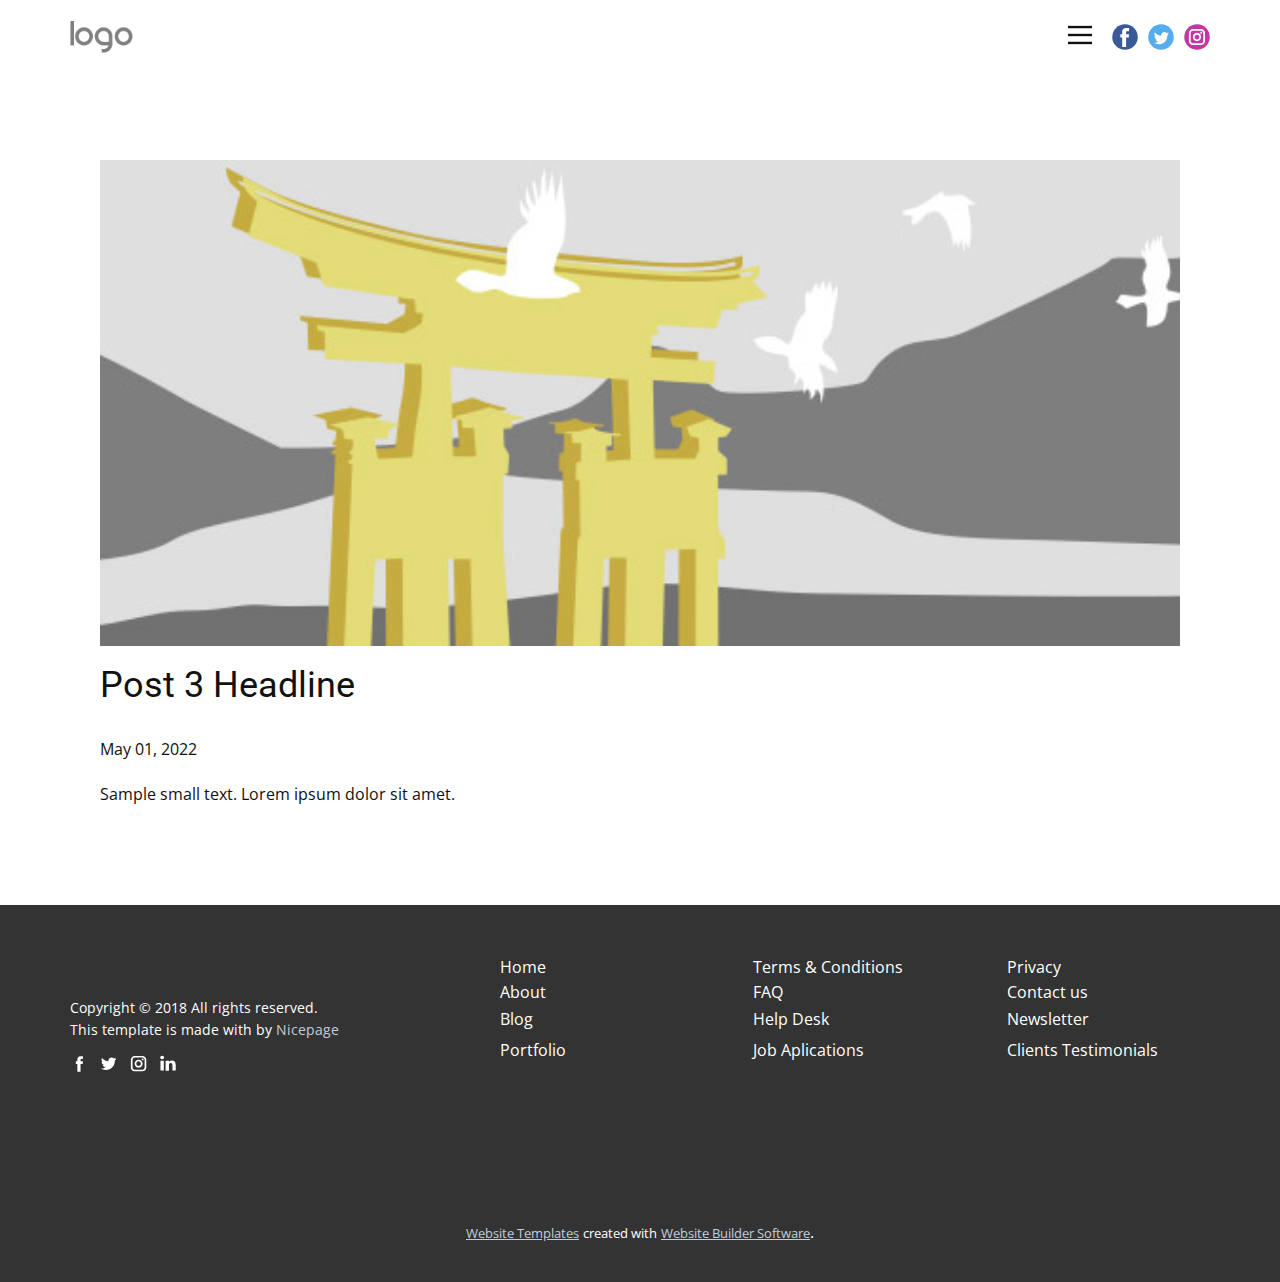
<file: blog/post-2.html>
<!doctype html>
<html style="font-size: 16px;"><head>
    <meta name="viewport" content="width=device-width, initial-scale=1.0">
    <meta charset="utf-8">
    <meta name="keywords" content="Post 1 Headline">
    <meta name="description" content="">
    <meta name="page_type" content="np-template-header-footer-from-plugin">
    <title>Post 3 Headline</title>
    <link rel="stylesheet" href="../nicepage.css" media="screen">
<link rel="stylesheet" href="../Post-Template.css" media="screen">
    <script class="u-script" type="text/javascript" src="../jquery.js" defer=""></script>
    <script class="u-script" type="text/javascript" src="../nicepage.js" defer=""></script>
    <meta name="generator" content="Nicepage 4.10.5, nicepage.com">
    <link id="u-theme-google-font" rel="stylesheet" href="https://fonts.googleapis.com/css?family=Roboto:100,100i,300,300i,400,400i,500,500i,700,700i,900,900i|Open+Sans:300,300i,400,400i,500,500i,600,600i,700,700i,800,800i">
    
    
    <script type="application/ld+json">{
		"@context": "http://schema.org",
		"@type": "Organization",
		"name": "",
		"logo": "images/d03cc6e5-2eb6-4776-9a93-7e74e581851e_150.png",
		"sameAs": []
}</script>
    <meta name="theme-color" content="#c0cddd">
  </head>
  <body class="u-body u-xl-mode"><header class="u-align-center-sm u-align-center-xs u-clearfix u-header u-header" id="sec-6df1"><div class="u-clearfix u-sheet u-valign-middle u-sheet-1">
        <a href="#" class="u-image u-logo u-image-1" data-image-width="80" data-image-height="40">
          <img src="../images/d03cc6e5-2eb6-4776-9a93-7e74e581851e_150.png" class="u-logo-image u-logo-image-1">
        </a>
        <div class="u-social-icons u-spacing-10 u-social-icons-1">
          <a class="u-social-url" title="facebook" target="_blank" href=""><span class="u-icon u-social-facebook u-social-icon u-icon-1"><svg class="u-svg-link" preserveAspectRatio="xMidYMin slice" viewBox="0 0 112 112" style=""><use xmlns:xlink="http://www.w3.org/1999/xlink" xlink:href="#svg-59e3"></use></svg><svg class="u-svg-content" viewBox="0 0 112 112" x="0" y="0" id="svg-59e3"><circle fill="currentColor" cx="56.1" cy="56.1" r="55"></circle><path fill="#FFFFFF" d="M73.5,31.6h-9.1c-1.4,0-3.6,0.8-3.6,3.9v8.5h12.6L72,58.3H60.8v40.8H43.9V58.3h-8V43.9h8v-9.2
            c0-6.7,3.1-17,17-17h12.5v13.9H73.5z"></path></svg></span>
          </a>
          <a class="u-social-url" title="twitter" target="_blank" href=""><span class="u-icon u-social-icon u-social-twitter u-icon-2"><svg class="u-svg-link" preserveAspectRatio="xMidYMin slice" viewBox="0 0 112 112" style=""><use xmlns:xlink="http://www.w3.org/1999/xlink" xlink:href="#svg-2323"></use></svg><svg class="u-svg-content" viewBox="0 0 112 112" x="0" y="0" id="svg-2323"><circle fill="currentColor" class="st0" cx="56.1" cy="56.1" r="55"></circle><path fill="#FFFFFF" d="M83.8,47.3c0,0.6,0,1.2,0,1.7c0,17.7-13.5,38.2-38.2,38.2C38,87.2,31,85,25,81.2c1,0.1,2.1,0.2,3.2,0.2
            c6.3,0,12.1-2.1,16.7-5.7c-5.9-0.1-10.8-4-12.5-9.3c0.8,0.2,1.7,0.2,2.5,0.2c1.2,0,2.4-0.2,3.5-0.5c-6.1-1.2-10.8-6.7-10.8-13.1
            c0-0.1,0-0.1,0-0.2c1.8,1,3.9,1.6,6.1,1.7c-3.6-2.4-6-6.5-6-11.2c0-2.5,0.7-4.8,1.8-6.7c6.6,8.1,16.5,13.5,27.6,14
            c-0.2-1-0.3-2-0.3-3.1c0-7.4,6-13.4,13.4-13.4c3.9,0,7.3,1.6,9.8,4.2c3.1-0.6,5.9-1.7,8.5-3.3c-1,3.1-3.1,5.8-5.9,7.4
            c2.7-0.3,5.3-1,7.7-2.1C88.7,43,86.4,45.4,83.8,47.3z"></path></svg></span>
          </a>
          <a class="u-social-url" title="instagram" target="_blank" href=""><span class="u-icon u-social-icon u-social-instagram u-icon-3"><svg class="u-svg-link" preserveAspectRatio="xMidYMin slice" viewBox="0 0 112 112" style=""><use xmlns:xlink="http://www.w3.org/1999/xlink" xlink:href="#svg-b23c"></use></svg><svg class="u-svg-content" viewBox="0 0 112 112" x="0" y="0" id="svg-b23c"><circle fill="currentColor" cx="56.1" cy="56.1" r="55"></circle><path fill="#FFFFFF" d="M55.9,38.2c-9.9,0-17.9,8-17.9,17.9C38,66,46,74,55.9,74c9.9,0,17.9-8,17.9-17.9C73.8,46.2,65.8,38.2,55.9,38.2
            z M55.9,66.4c-5.7,0-10.3-4.6-10.3-10.3c-0.1-5.7,4.6-10.3,10.3-10.3c5.7,0,10.3,4.6,10.3,10.3C66.2,61.8,61.6,66.4,55.9,66.4z"></path><path fill="#FFFFFF" d="M74.3,33.5c-2.3,0-4.2,1.9-4.2,4.2s1.9,4.2,4.2,4.2s4.2-1.9,4.2-4.2S76.6,33.5,74.3,33.5z"></path><path fill="#FFFFFF" d="M73.1,21.3H38.6c-9.7,0-17.5,7.9-17.5,17.5v34.5c0,9.7,7.9,17.6,17.5,17.6h34.5c9.7,0,17.5-7.9,17.5-17.5V38.8
            C90.6,29.1,82.7,21.3,73.1,21.3z M83,73.3c0,5.5-4.5,9.9-9.9,9.9H38.6c-5.5,0-9.9-4.5-9.9-9.9V38.8c0-5.5,4.5-9.9,9.9-9.9h34.5
            c5.5,0,9.9,4.5,9.9,9.9V73.3z"></path></svg></span>
          </a>
        </div>
        <nav class="u-align-left u-menu u-menu-dropdown u-offcanvas u-menu-1" data-responsive-from="XL">
          <div class="menu-collapse" style="font-size: 1rem;">
            <a class="u-button-style u-nav-link" href="#">
              <svg class="u-svg-link" preserveAspectRatio="xMidYMin slice" viewBox="0 0 302 302" style=""><use xmlns:xlink="http://www.w3.org/1999/xlink" xlink:href="#svg-8a8f"></use></svg>
              <svg xmlns="http://www.w3.org/2000/svg" xmlns:xlink="http://www.w3.org/1999/xlink" version="1.1" id="svg-8a8f" x="0px" y="0px" viewBox="0 0 302 302" style="enable-background:new 0 0 302 302;" xml:space="preserve" class="u-svg-content"><g><rect y="36" width="302" height="30"></rect><rect y="236" width="302" height="30"></rect><rect y="136" width="302" height="30"></rect>
</g><g></g><g></g><g></g><g></g><g></g><g></g><g></g><g></g><g></g><g></g><g></g><g></g><g></g><g></g><g></g></svg>
            </a>
          </div>
          <div class="u-nav-container">
            <ul class="u-nav u-spacing-2 u-unstyled u-nav-1"><li class="u-nav-item"><a class="u-active-grey-5 u-button-style u-hover-grey-10 u-nav-link u-text-active-grey-90 u-text-grey-90 u-text-hover-grey-90" href="../Home.html" style="padding: 10px 20px;">Home</a>
</li><li class="u-nav-item"><a class="u-active-grey-5 u-button-style u-hover-grey-10 u-nav-link u-text-active-grey-90 u-text-grey-90 u-text-hover-grey-90" href="../About.html" style="padding: 10px 20px;">About</a>
</li><li class="u-nav-item"><a class="u-active-grey-5 u-button-style u-hover-grey-10 u-nav-link u-text-active-grey-90 u-text-grey-90 u-text-hover-grey-90" href="../Contact.html" style="padding: 10px 20px;">Contact</a>
</li></ul>
          </div>
          <div class="u-nav-container-collapse">
            <div class="u-align-center u-black u-container-style u-inner-container-layout u-opacity u-opacity-95 u-sidenav">
              <div class="u-inner-container-layout u-sidenav-overflow">
                <div class="u-menu-close"></div>
                <ul class="u-align-center u-nav u-popupmenu-items u-unstyled u-nav-2"><li class="u-nav-item"><a class="u-button-style u-nav-link" href="../Home.html" style="padding: 8px 0px;">Home</a>
</li><li class="u-nav-item"><a class="u-button-style u-nav-link" href="../About.html" style="padding: 8px 0px;">About</a>
</li><li class="u-nav-item"><a class="u-button-style u-nav-link" href="../Contact.html" style="padding: 8px 0px;">Contact</a>
</li></ul>
              </div>
            </div>
            <div class="u-black u-menu-overlay u-opacity u-opacity-70"></div>
          </div>
        </nav>
      </div></header>
    <section class="u-align-center u-clearfix u-section-1" id="sec-6332">
      <div class="u-clearfix u-sheet u-valign-middle-md u-valign-middle-sm u-valign-middle-xs u-sheet-1"><!--post_details--><!--post_details_options_json--><!--{"source":""}--><!--/post_details_options_json--><!--blog_post-->
        <div class="u-container-style u-expanded-width u-post-details u-post-details-1">
          <div class="u-container-layout u-valign-middle u-container-layout-1"><!--blog_post_image-->
            <img alt="" class="u-blog-control u-expanded-width u-image u-image-default u-image-1" src="[data-uri]"><!--/blog_post_image--><!--blog_post_header-->
            <h2 class="u-blog-control u-text u-text-1">Post 3 Headline</h2><!--/blog_post_header--><!--blog_post_metadata-->
            <div class="u-blog-control u-metadata u-metadata-1"><!--blog_post_metadata_date-->
              <span class="u-meta-date u-meta-icon">May 01, 2022</span><!--/blog_post_metadata_date--><!--blog_post_metadata_category-->
              <!--/blog_post_metadata_category--><!--blog_post_metadata_comments-->
              <!--/blog_post_metadata_comments-->
            </div><!--/blog_post_metadata--><!--blog_post_content-->
            <div class="u-align-justify u-blog-control u-post-content u-text u-text-2 fr-view">
  Sample small text. Lorem ipsum dolor sit amet.
  </div><!--/blog_post_content-->
          </div>
        </div><!--/blog_post--><!--/post_details-->
      </div>
    </section>
    
    
    <footer class="u-clearfix u-footer u-grey-80" id="sec-89e0"><div class="u-clearfix u-sheet u-sheet-1">
        <div class="u-clearfix u-expanded-width-lg u-expanded-width-md u-expanded-width-xl u-expanded-width-xs u-gutter-30 u-layout-wrap u-layout-wrap-1">
          <div class="u-gutter-0 u-layout">
            <div class="u-layout-row">
              <div class="u-align-left u-container-style u-layout-cell u-left-cell u-size-21 u-size-30-md u-layout-cell-1">
                <div class="u-container-layout u-container-layout-1">
                  <p class="u-small-text u-text u-text-1">Copyright © 2018 All rights reserved. <br>This template is made with  by <a href="https://nicepage.com/" target="_blank">Nicepage</a>&nbsp;
                  </p>
                  <div class="u-social-icons u-spacing-10 u-social-icons-1">
                    <a class="u-social-url" target="_blank" href=""><span class="u-icon u-icon-circle u-social-facebook u-social-icon u-icon-1"><svg class="u-svg-link" preserveAspectRatio="xMidYMin slice" viewBox="0 0 112.2 112.2" style="undefined"><use xmlns:xlink="http://www.w3.org/1999/xlink" xlink:href="#svg-19a5"></use></svg><svg x="0px" y="0px" viewBox="0 0 112.2 112.2" enable-background="new 0 0 112.2 112.2" xml:space="preserve" id="svg-19a5" class="u-svg-content"><path d="M75.5,28.8H65.4c-1.5,0-4,0.9-4,4.3v9.4h13.9l-1.5,15.8H61.4v45.1H42.8V58.3h-8.8V42.4h8.8V32.2 c0-7.4,3.4-18.8,18.8-18.8h13.8v15.4H75.5z"></path></svg></span>
                    </a>
                    <a class="u-social-url" target="_blank" href=""><span class="u-icon u-icon-circle u-social-icon u-social-twitter u-icon-2"><svg class="u-svg-link" preserveAspectRatio="xMidYMin slice" viewBox="0 0 112.2 112.2" style="undefined"><use xmlns:xlink="http://www.w3.org/1999/xlink" xlink:href="#svg-059a"></use></svg><svg x="0px" y="0px" viewBox="0 0 112.2 112.2" enable-background="new 0 0 112.2 112.2" xml:space="preserve" id="svg-059a" class="u-svg-content"><path d="M92.2,38.2c0,0.8,0,1.6,0,2.3c0,24.3-18.6,52.4-52.6,52.4c-10.6,0.1-20.2-2.9-28.5-8.2 c1.4,0.2,2.9,0.2,4.4,0.2c8.7,0,16.7-2.9,23-7.9c-8.1-0.2-14.9-5.5-17.3-12.8c1.1,0.2,2.4,0.2,3.4,0.2c1.6,0,3.3-0.2,4.8-0.7 c-8.4-1.6-14.9-9.2-14.9-18c0-0.2,0-0.2,0-0.2c2.5,1.4,5.4,2.2,8.4,2.3c-5-3.3-8.3-8.9-8.3-15.4c0-3.4,1-6.5,2.5-9.2 c9.1,11.1,22.7,18.5,38,19.2c-0.2-1.4-0.4-2.8-0.4-4.3c0.1-10,8.3-18.2,18.5-18.2c5.4,0,10.1,2.2,13.5,5.7c4.3-0.8,8.1-2.3,11.7-4.5 c-1.4,4.3-4.3,7.9-8.1,10.1c3.7-0.4,7.3-1.4,10.6-2.9C98.9,32.3,95.7,35.5,92.2,38.2z"></path></svg></span>
                    </a>
                    <a class="u-social-url" target="_blank" href=""><span class="u-icon u-icon-circle u-social-icon u-social-instagram u-icon-3"><svg class="u-svg-link" preserveAspectRatio="xMidYMin slice" viewBox="0 0 112.2 112.2" style="undefined"><use xmlns:xlink="http://www.w3.org/1999/xlink" xlink:href="#svg-e1d4"></use></svg><svg x="0px" y="0px" viewBox="0 0 112.2 112.2" enable-background="new 0 0 112.2 112.2" xml:space="preserve" id="svg-e1d4" class="u-svg-content"><path d="M55.9,32.9c-12.8,0-23.2,10.4-23.2,23.2s10.4,23.2,23.2,23.2s23.2-10.4,23.2-23.2S68.7,32.9,55.9,32.9z M55.9,69.4c-7.4,0-13.3-6-13.3-13.3c-0.1-7.4,6-13.3,13.3-13.3s13.3,6,13.3,13.3C69.3,63.5,63.3,69.4,55.9,69.4z"></path><path d="M79.7,26.8c-3,0-5.4,2.5-5.4,5.4s2.5,5.4,5.4,5.4c3,0,5.4-2.5,5.4-5.4S82.7,26.8,79.7,26.8z"></path><path d="M78.2,11H33.5C21,11,10.8,21.3,10.8,33.7v44.7c0,12.6,10.2,22.8,22.7,22.8h44.7c12.6,0,22.7-10.2,22.7-22.7 V33.7C100.8,21.1,90.6,11,78.2,11z M91,78.4c0,7.1-5.8,12.8-12.8,12.8H33.5c-7.1,0-12.8-5.8-12.8-12.8V33.7 c0-7.1,5.8-12.8,12.8-12.8h44.7c7.1,0,12.8,5.8,12.8,12.8V78.4z"></path></svg></span>
                    </a>
                    <a class="u-social-url" target="_blank" href=""><span class="u-icon u-icon-circle u-social-icon u-social-linkedin u-icon-4"><svg class="u-svg-link" preserveAspectRatio="xMidYMin slice" viewBox="0 0 112.2 112.2" style="undefined"><use xmlns:xlink="http://www.w3.org/1999/xlink" xlink:href="#svg-1674"></use></svg><svg x="0px" y="0px" viewBox="0 0 112.2 112.2" enable-background="new 0 0 112.2 112.2" xml:space="preserve" id="svg-1674" class="u-svg-content"><path d="M33.8,96.8H14.5v-58h19.3V96.8z M24.1,30.9L24.1,30.9c-6.6,0-10.8-4.5-10.8-10.1c0-5.8,4.3-10.1,10.9-10.1 S34.9,15,35.1,20.8C35.1,26.4,30.8,30.9,24.1,30.9z M103.3,96.8H84.1v-31c0-7.8-2.7-13.1-9.8-13.1c-5.3,0-8.5,3.6-9.9,7.1 c-0.6,1.3-0.6,3-0.6,4.8V97H44.5c0,0,0.3-52.6,0-58h19.3v8.2c2.6-3.9,7.2-9.6,17.4-9.6c12.7,0,22.2,8.4,22.2,26.1V96.8z"></path></svg></span>
                    </a>
                  </div>
                </div>
              </div>
              <div class="u-align-left u-container-style u-layout-cell u-size-13 u-size-30-md u-layout-cell-2">
                <div class="u-container-layout">
                  <a href="#" class="u-border-0 u-border-none u-link u-no-underline u-text-body-alt-color u-link-1">Home</a>
                  <a href="#" class="u-border-0 u-border-none u-link u-no-underline u-text-body-alt-color u-link-2">About</a>
                  <a href="#" class="u-border-0 u-border-none u-link u-no-underline u-text-body-alt-color u-link-3">Blog</a>
                  <a href="#" class="u-border-0 u-border-none u-link u-no-underline u-text-body-alt-color u-link-4">Portfolio</a>
                </div>
              </div>
              <div class="u-align-left u-container-style u-layout-cell u-size-13 u-size-30-md u-layout-cell-3">
                <div class="u-container-layout u-container-layout-3">
                  <a href="#" class="u-border-0 u-border-none u-link u-no-underline u-text-body-alt-color u-link-5">Terms &amp; Conditions</a>
                  <a href="#" class="u-border-0 u-border-none u-link u-no-underline u-text-body-alt-color u-link-6">FAQ</a>
                  <a href="#" class="u-border-0 u-border-none u-link u-no-underline u-text-body-alt-color u-link-7">Help Desk</a>
                  <a href="#" class="u-border-0 u-border-none u-link u-no-underline u-text-body-alt-color u-link-8">Job Aplications</a>
                </div>
              </div>
              <div class="u-align-left u-container-style u-layout-cell u-right-cell u-size-13 u-size-30-md u-layout-cell-4">
                <div class="u-container-layout">
                  <a href="#" class="u-border-0 u-border-none u-link u-no-underline u-text-body-alt-color u-link-9">Privacy</a>
                  <a href="#" class="u-border-0 u-border-none u-link u-no-underline u-text-body-alt-color u-link-10">Contact us</a>
                  <a href="#" class="u-border-0 u-border-none u-link u-no-underline u-text-body-alt-color u-link-11">Newsletter</a>
                  <a href="#" class="u-border-0 u-border-none u-link u-no-underline u-text-body-alt-color u-link-12">Clients Testimonials</a>
                </div>
              </div>
            </div>
          </div>
        </div>
      </div></footer>
    <section class="u-backlink u-clearfix u-grey-80">
      <a class="u-link" href="https://nicepage.com/website-templates" target="_blank">
        <span>Website Templates</span>
      </a>
      <p class="u-text">
        <span>created with</span>
      </p>
      <a class="u-link" href="" target="_blank">
        <span>Website Builder Software</span>
      </a>. 
    </section>
  
</body></html>
</file>
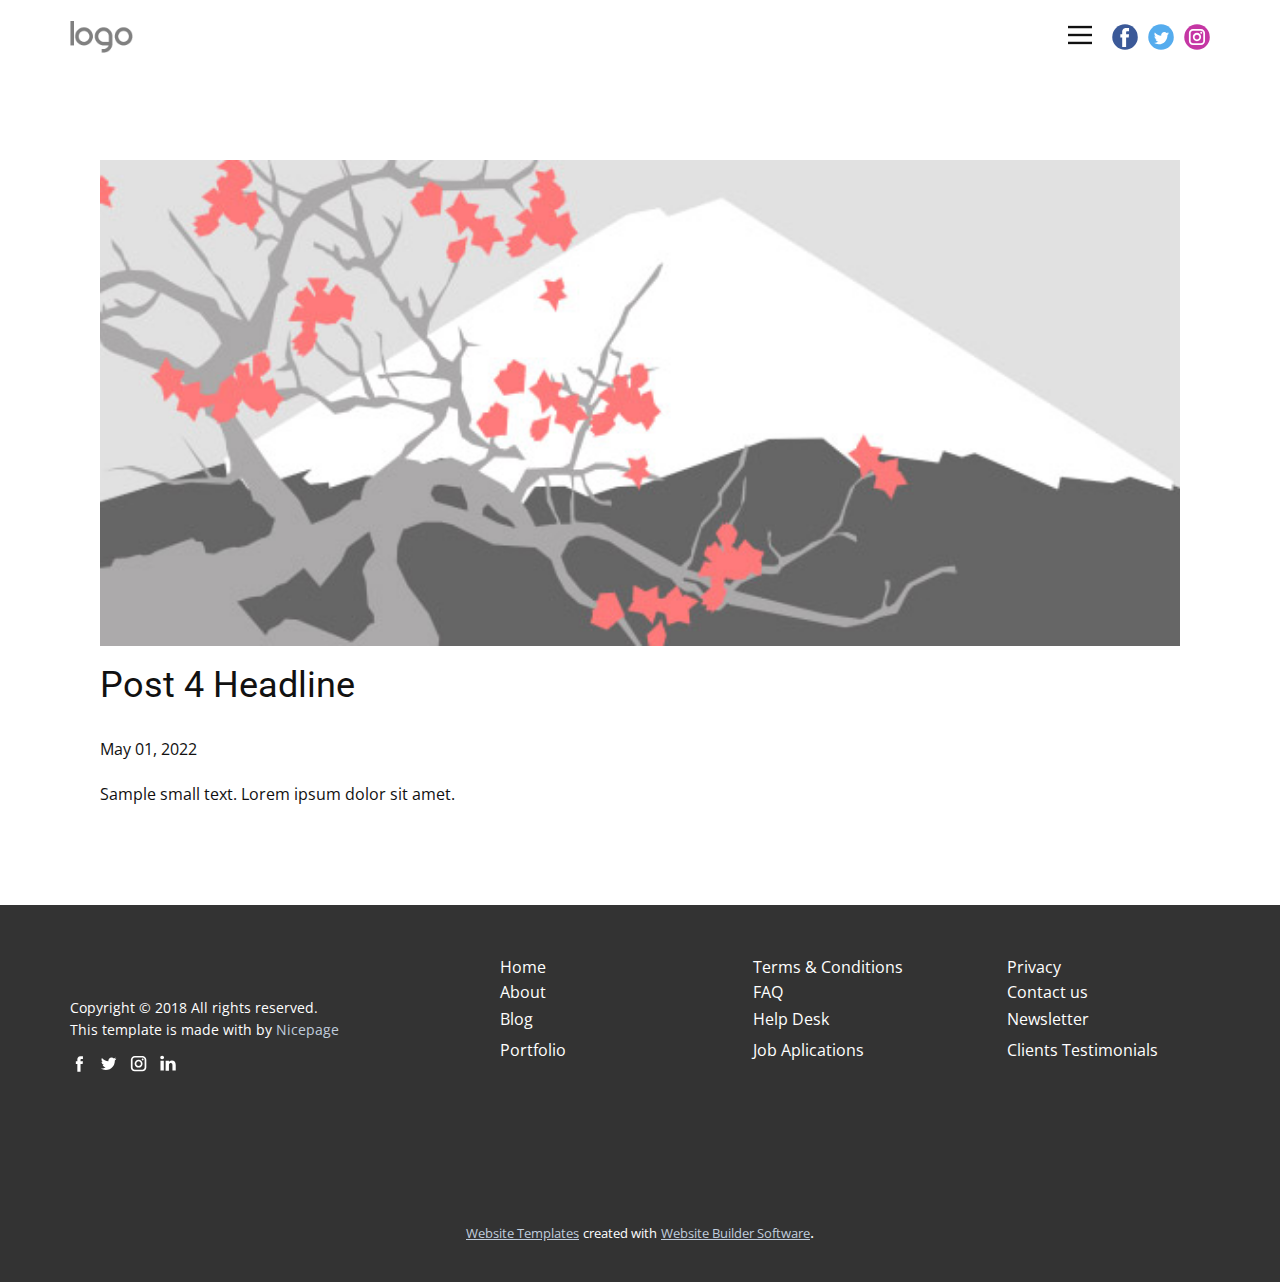
<file: blog/post-3.html>
<!doctype html>
<html style="font-size: 16px;"><head>
    <meta name="viewport" content="width=device-width, initial-scale=1.0">
    <meta charset="utf-8">
    <meta name="keywords" content="Post 1 Headline">
    <meta name="description" content="">
    <meta name="page_type" content="np-template-header-footer-from-plugin">
    <title>Post 4 Headline</title>
    <link rel="stylesheet" href="../nicepage.css" media="screen">
<link rel="stylesheet" href="../Post-Template.css" media="screen">
    <script class="u-script" type="text/javascript" src="../jquery.js" defer=""></script>
    <script class="u-script" type="text/javascript" src="../nicepage.js" defer=""></script>
    <meta name="generator" content="Nicepage 4.10.5, nicepage.com">
    <link id="u-theme-google-font" rel="stylesheet" href="https://fonts.googleapis.com/css?family=Roboto:100,100i,300,300i,400,400i,500,500i,700,700i,900,900i|Open+Sans:300,300i,400,400i,500,500i,600,600i,700,700i,800,800i">
    
    
    <script type="application/ld+json">{
		"@context": "http://schema.org",
		"@type": "Organization",
		"name": "",
		"logo": "images/d03cc6e5-2eb6-4776-9a93-7e74e581851e_150.png",
		"sameAs": []
}</script>
    <meta name="theme-color" content="#c0cddd">
  </head>
  <body class="u-body u-xl-mode"><header class="u-align-center-sm u-align-center-xs u-clearfix u-header u-header" id="sec-6df1"><div class="u-clearfix u-sheet u-valign-middle u-sheet-1">
        <a href="#" class="u-image u-logo u-image-1" data-image-width="80" data-image-height="40">
          <img src="../images/d03cc6e5-2eb6-4776-9a93-7e74e581851e_150.png" class="u-logo-image u-logo-image-1">
        </a>
        <div class="u-social-icons u-spacing-10 u-social-icons-1">
          <a class="u-social-url" title="facebook" target="_blank" href=""><span class="u-icon u-social-facebook u-social-icon u-icon-1"><svg class="u-svg-link" preserveAspectRatio="xMidYMin slice" viewBox="0 0 112 112" style=""><use xmlns:xlink="http://www.w3.org/1999/xlink" xlink:href="#svg-59e3"></use></svg><svg class="u-svg-content" viewBox="0 0 112 112" x="0" y="0" id="svg-59e3"><circle fill="currentColor" cx="56.1" cy="56.1" r="55"></circle><path fill="#FFFFFF" d="M73.5,31.6h-9.1c-1.4,0-3.6,0.8-3.6,3.9v8.5h12.6L72,58.3H60.8v40.8H43.9V58.3h-8V43.9h8v-9.2
            c0-6.7,3.1-17,17-17h12.5v13.9H73.5z"></path></svg></span>
          </a>
          <a class="u-social-url" title="twitter" target="_blank" href=""><span class="u-icon u-social-icon u-social-twitter u-icon-2"><svg class="u-svg-link" preserveAspectRatio="xMidYMin slice" viewBox="0 0 112 112" style=""><use xmlns:xlink="http://www.w3.org/1999/xlink" xlink:href="#svg-2323"></use></svg><svg class="u-svg-content" viewBox="0 0 112 112" x="0" y="0" id="svg-2323"><circle fill="currentColor" class="st0" cx="56.1" cy="56.1" r="55"></circle><path fill="#FFFFFF" d="M83.8,47.3c0,0.6,0,1.2,0,1.7c0,17.7-13.5,38.2-38.2,38.2C38,87.2,31,85,25,81.2c1,0.1,2.1,0.2,3.2,0.2
            c6.3,0,12.1-2.1,16.7-5.7c-5.9-0.1-10.8-4-12.5-9.3c0.8,0.2,1.7,0.2,2.5,0.2c1.2,0,2.4-0.2,3.5-0.5c-6.1-1.2-10.8-6.7-10.8-13.1
            c0-0.1,0-0.1,0-0.2c1.8,1,3.9,1.6,6.1,1.7c-3.6-2.4-6-6.5-6-11.2c0-2.5,0.7-4.8,1.8-6.7c6.6,8.1,16.5,13.5,27.6,14
            c-0.2-1-0.3-2-0.3-3.1c0-7.4,6-13.4,13.4-13.4c3.9,0,7.3,1.6,9.8,4.2c3.1-0.6,5.9-1.7,8.5-3.3c-1,3.1-3.1,5.8-5.9,7.4
            c2.7-0.3,5.3-1,7.7-2.1C88.7,43,86.4,45.4,83.8,47.3z"></path></svg></span>
          </a>
          <a class="u-social-url" title="instagram" target="_blank" href=""><span class="u-icon u-social-icon u-social-instagram u-icon-3"><svg class="u-svg-link" preserveAspectRatio="xMidYMin slice" viewBox="0 0 112 112" style=""><use xmlns:xlink="http://www.w3.org/1999/xlink" xlink:href="#svg-b23c"></use></svg><svg class="u-svg-content" viewBox="0 0 112 112" x="0" y="0" id="svg-b23c"><circle fill="currentColor" cx="56.1" cy="56.1" r="55"></circle><path fill="#FFFFFF" d="M55.9,38.2c-9.9,0-17.9,8-17.9,17.9C38,66,46,74,55.9,74c9.9,0,17.9-8,17.9-17.9C73.8,46.2,65.8,38.2,55.9,38.2
            z M55.9,66.4c-5.7,0-10.3-4.6-10.3-10.3c-0.1-5.7,4.6-10.3,10.3-10.3c5.7,0,10.3,4.6,10.3,10.3C66.2,61.8,61.6,66.4,55.9,66.4z"></path><path fill="#FFFFFF" d="M74.3,33.5c-2.3,0-4.2,1.9-4.2,4.2s1.9,4.2,4.2,4.2s4.2-1.9,4.2-4.2S76.6,33.5,74.3,33.5z"></path><path fill="#FFFFFF" d="M73.1,21.3H38.6c-9.7,0-17.5,7.9-17.5,17.5v34.5c0,9.7,7.9,17.6,17.5,17.6h34.5c9.7,0,17.5-7.9,17.5-17.5V38.8
            C90.6,29.1,82.7,21.3,73.1,21.3z M83,73.3c0,5.5-4.5,9.9-9.9,9.9H38.6c-5.5,0-9.9-4.5-9.9-9.9V38.8c0-5.5,4.5-9.9,9.9-9.9h34.5
            c5.5,0,9.9,4.5,9.9,9.9V73.3z"></path></svg></span>
          </a>
        </div>
        <nav class="u-align-left u-menu u-menu-dropdown u-offcanvas u-menu-1" data-responsive-from="XL">
          <div class="menu-collapse" style="font-size: 1rem;">
            <a class="u-button-style u-nav-link" href="#">
              <svg class="u-svg-link" preserveAspectRatio="xMidYMin slice" viewBox="0 0 302 302" style=""><use xmlns:xlink="http://www.w3.org/1999/xlink" xlink:href="#svg-8a8f"></use></svg>
              <svg xmlns="http://www.w3.org/2000/svg" xmlns:xlink="http://www.w3.org/1999/xlink" version="1.1" id="svg-8a8f" x="0px" y="0px" viewBox="0 0 302 302" style="enable-background:new 0 0 302 302;" xml:space="preserve" class="u-svg-content"><g><rect y="36" width="302" height="30"></rect><rect y="236" width="302" height="30"></rect><rect y="136" width="302" height="30"></rect>
</g><g></g><g></g><g></g><g></g><g></g><g></g><g></g><g></g><g></g><g></g><g></g><g></g><g></g><g></g><g></g></svg>
            </a>
          </div>
          <div class="u-nav-container">
            <ul class="u-nav u-spacing-2 u-unstyled u-nav-1"><li class="u-nav-item"><a class="u-active-grey-5 u-button-style u-hover-grey-10 u-nav-link u-text-active-grey-90 u-text-grey-90 u-text-hover-grey-90" href="../Home.html" style="padding: 10px 20px;">Home</a>
</li><li class="u-nav-item"><a class="u-active-grey-5 u-button-style u-hover-grey-10 u-nav-link u-text-active-grey-90 u-text-grey-90 u-text-hover-grey-90" href="../About.html" style="padding: 10px 20px;">About</a>
</li><li class="u-nav-item"><a class="u-active-grey-5 u-button-style u-hover-grey-10 u-nav-link u-text-active-grey-90 u-text-grey-90 u-text-hover-grey-90" href="../Contact.html" style="padding: 10px 20px;">Contact</a>
</li></ul>
          </div>
          <div class="u-nav-container-collapse">
            <div class="u-align-center u-black u-container-style u-inner-container-layout u-opacity u-opacity-95 u-sidenav">
              <div class="u-inner-container-layout u-sidenav-overflow">
                <div class="u-menu-close"></div>
                <ul class="u-align-center u-nav u-popupmenu-items u-unstyled u-nav-2"><li class="u-nav-item"><a class="u-button-style u-nav-link" href="../Home.html" style="padding: 8px 0px;">Home</a>
</li><li class="u-nav-item"><a class="u-button-style u-nav-link" href="../About.html" style="padding: 8px 0px;">About</a>
</li><li class="u-nav-item"><a class="u-button-style u-nav-link" href="../Contact.html" style="padding: 8px 0px;">Contact</a>
</li></ul>
              </div>
            </div>
            <div class="u-black u-menu-overlay u-opacity u-opacity-70"></div>
          </div>
        </nav>
      </div></header>
    <section class="u-align-center u-clearfix u-section-1" id="sec-6332">
      <div class="u-clearfix u-sheet u-valign-middle-md u-valign-middle-sm u-valign-middle-xs u-sheet-1"><!--post_details--><!--post_details_options_json--><!--{"source":""}--><!--/post_details_options_json--><!--blog_post-->
        <div class="u-container-style u-expanded-width u-post-details u-post-details-1">
          <div class="u-container-layout u-valign-middle u-container-layout-1"><!--blog_post_image-->
            <img alt="" class="u-blog-control u-expanded-width u-image u-image-default u-image-1" src="[data-uri]"><!--/blog_post_image--><!--blog_post_header-->
            <h2 class="u-blog-control u-text u-text-1">Post 4 Headline</h2><!--/blog_post_header--><!--blog_post_metadata-->
            <div class="u-blog-control u-metadata u-metadata-1"><!--blog_post_metadata_date-->
              <span class="u-meta-date u-meta-icon">May 01, 2022</span><!--/blog_post_metadata_date--><!--blog_post_metadata_category-->
              <!--/blog_post_metadata_category--><!--blog_post_metadata_comments-->
              <!--/blog_post_metadata_comments-->
            </div><!--/blog_post_metadata--><!--blog_post_content-->
            <div class="u-align-justify u-blog-control u-post-content u-text u-text-2 fr-view">
  Sample small text. Lorem ipsum dolor sit amet.
  </div><!--/blog_post_content-->
          </div>
        </div><!--/blog_post--><!--/post_details-->
      </div>
    </section>
    
    
    <footer class="u-clearfix u-footer u-grey-80" id="sec-89e0"><div class="u-clearfix u-sheet u-sheet-1">
        <div class="u-clearfix u-expanded-width-lg u-expanded-width-md u-expanded-width-xl u-expanded-width-xs u-gutter-30 u-layout-wrap u-layout-wrap-1">
          <div class="u-gutter-0 u-layout">
            <div class="u-layout-row">
              <div class="u-align-left u-container-style u-layout-cell u-left-cell u-size-21 u-size-30-md u-layout-cell-1">
                <div class="u-container-layout u-container-layout-1">
                  <p class="u-small-text u-text u-text-1">Copyright © 2018 All rights reserved. <br>This template is made with  by <a href="https://nicepage.com/" target="_blank">Nicepage</a>&nbsp;
                  </p>
                  <div class="u-social-icons u-spacing-10 u-social-icons-1">
                    <a class="u-social-url" target="_blank" href=""><span class="u-icon u-icon-circle u-social-facebook u-social-icon u-icon-1"><svg class="u-svg-link" preserveAspectRatio="xMidYMin slice" viewBox="0 0 112.2 112.2" style="undefined"><use xmlns:xlink="http://www.w3.org/1999/xlink" xlink:href="#svg-19a5"></use></svg><svg x="0px" y="0px" viewBox="0 0 112.2 112.2" enable-background="new 0 0 112.2 112.2" xml:space="preserve" id="svg-19a5" class="u-svg-content"><path d="M75.5,28.8H65.4c-1.5,0-4,0.9-4,4.3v9.4h13.9l-1.5,15.8H61.4v45.1H42.8V58.3h-8.8V42.4h8.8V32.2 c0-7.4,3.4-18.8,18.8-18.8h13.8v15.4H75.5z"></path></svg></span>
                    </a>
                    <a class="u-social-url" target="_blank" href=""><span class="u-icon u-icon-circle u-social-icon u-social-twitter u-icon-2"><svg class="u-svg-link" preserveAspectRatio="xMidYMin slice" viewBox="0 0 112.2 112.2" style="undefined"><use xmlns:xlink="http://www.w3.org/1999/xlink" xlink:href="#svg-059a"></use></svg><svg x="0px" y="0px" viewBox="0 0 112.2 112.2" enable-background="new 0 0 112.2 112.2" xml:space="preserve" id="svg-059a" class="u-svg-content"><path d="M92.2,38.2c0,0.8,0,1.6,0,2.3c0,24.3-18.6,52.4-52.6,52.4c-10.6,0.1-20.2-2.9-28.5-8.2 c1.4,0.2,2.9,0.2,4.4,0.2c8.7,0,16.7-2.9,23-7.9c-8.1-0.2-14.9-5.5-17.3-12.8c1.1,0.2,2.4,0.2,3.4,0.2c1.6,0,3.3-0.2,4.8-0.7 c-8.4-1.6-14.9-9.2-14.9-18c0-0.2,0-0.2,0-0.2c2.5,1.4,5.4,2.2,8.4,2.3c-5-3.3-8.3-8.9-8.3-15.4c0-3.4,1-6.5,2.5-9.2 c9.1,11.1,22.7,18.5,38,19.2c-0.2-1.4-0.4-2.8-0.4-4.3c0.1-10,8.3-18.2,18.5-18.2c5.4,0,10.1,2.2,13.5,5.7c4.3-0.8,8.1-2.3,11.7-4.5 c-1.4,4.3-4.3,7.9-8.1,10.1c3.7-0.4,7.3-1.4,10.6-2.9C98.9,32.3,95.7,35.5,92.2,38.2z"></path></svg></span>
                    </a>
                    <a class="u-social-url" target="_blank" href=""><span class="u-icon u-icon-circle u-social-icon u-social-instagram u-icon-3"><svg class="u-svg-link" preserveAspectRatio="xMidYMin slice" viewBox="0 0 112.2 112.2" style="undefined"><use xmlns:xlink="http://www.w3.org/1999/xlink" xlink:href="#svg-e1d4"></use></svg><svg x="0px" y="0px" viewBox="0 0 112.2 112.2" enable-background="new 0 0 112.2 112.2" xml:space="preserve" id="svg-e1d4" class="u-svg-content"><path d="M55.9,32.9c-12.8,0-23.2,10.4-23.2,23.2s10.4,23.2,23.2,23.2s23.2-10.4,23.2-23.2S68.7,32.9,55.9,32.9z M55.9,69.4c-7.4,0-13.3-6-13.3-13.3c-0.1-7.4,6-13.3,13.3-13.3s13.3,6,13.3,13.3C69.3,63.5,63.3,69.4,55.9,69.4z"></path><path d="M79.7,26.8c-3,0-5.4,2.5-5.4,5.4s2.5,5.4,5.4,5.4c3,0,5.4-2.5,5.4-5.4S82.7,26.8,79.7,26.8z"></path><path d="M78.2,11H33.5C21,11,10.8,21.3,10.8,33.7v44.7c0,12.6,10.2,22.8,22.7,22.8h44.7c12.6,0,22.7-10.2,22.7-22.7 V33.7C100.8,21.1,90.6,11,78.2,11z M91,78.4c0,7.1-5.8,12.8-12.8,12.8H33.5c-7.1,0-12.8-5.8-12.8-12.8V33.7 c0-7.1,5.8-12.8,12.8-12.8h44.7c7.1,0,12.8,5.8,12.8,12.8V78.4z"></path></svg></span>
                    </a>
                    <a class="u-social-url" target="_blank" href=""><span class="u-icon u-icon-circle u-social-icon u-social-linkedin u-icon-4"><svg class="u-svg-link" preserveAspectRatio="xMidYMin slice" viewBox="0 0 112.2 112.2" style="undefined"><use xmlns:xlink="http://www.w3.org/1999/xlink" xlink:href="#svg-1674"></use></svg><svg x="0px" y="0px" viewBox="0 0 112.2 112.2" enable-background="new 0 0 112.2 112.2" xml:space="preserve" id="svg-1674" class="u-svg-content"><path d="M33.8,96.8H14.5v-58h19.3V96.8z M24.1,30.9L24.1,30.9c-6.6,0-10.8-4.5-10.8-10.1c0-5.8,4.3-10.1,10.9-10.1 S34.9,15,35.1,20.8C35.1,26.4,30.8,30.9,24.1,30.9z M103.3,96.8H84.1v-31c0-7.8-2.7-13.1-9.8-13.1c-5.3,0-8.5,3.6-9.9,7.1 c-0.6,1.3-0.6,3-0.6,4.8V97H44.5c0,0,0.3-52.6,0-58h19.3v8.2c2.6-3.9,7.2-9.6,17.4-9.6c12.7,0,22.2,8.4,22.2,26.1V96.8z"></path></svg></span>
                    </a>
                  </div>
                </div>
              </div>
              <div class="u-align-left u-container-style u-layout-cell u-size-13 u-size-30-md u-layout-cell-2">
                <div class="u-container-layout">
                  <a href="#" class="u-border-0 u-border-none u-link u-no-underline u-text-body-alt-color u-link-1">Home</a>
                  <a href="#" class="u-border-0 u-border-none u-link u-no-underline u-text-body-alt-color u-link-2">About</a>
                  <a href="#" class="u-border-0 u-border-none u-link u-no-underline u-text-body-alt-color u-link-3">Blog</a>
                  <a href="#" class="u-border-0 u-border-none u-link u-no-underline u-text-body-alt-color u-link-4">Portfolio</a>
                </div>
              </div>
              <div class="u-align-left u-container-style u-layout-cell u-size-13 u-size-30-md u-layout-cell-3">
                <div class="u-container-layout u-container-layout-3">
                  <a href="#" class="u-border-0 u-border-none u-link u-no-underline u-text-body-alt-color u-link-5">Terms &amp; Conditions</a>
                  <a href="#" class="u-border-0 u-border-none u-link u-no-underline u-text-body-alt-color u-link-6">FAQ</a>
                  <a href="#" class="u-border-0 u-border-none u-link u-no-underline u-text-body-alt-color u-link-7">Help Desk</a>
                  <a href="#" class="u-border-0 u-border-none u-link u-no-underline u-text-body-alt-color u-link-8">Job Aplications</a>
                </div>
              </div>
              <div class="u-align-left u-container-style u-layout-cell u-right-cell u-size-13 u-size-30-md u-layout-cell-4">
                <div class="u-container-layout">
                  <a href="#" class="u-border-0 u-border-none u-link u-no-underline u-text-body-alt-color u-link-9">Privacy</a>
                  <a href="#" class="u-border-0 u-border-none u-link u-no-underline u-text-body-alt-color u-link-10">Contact us</a>
                  <a href="#" class="u-border-0 u-border-none u-link u-no-underline u-text-body-alt-color u-link-11">Newsletter</a>
                  <a href="#" class="u-border-0 u-border-none u-link u-no-underline u-text-body-alt-color u-link-12">Clients Testimonials</a>
                </div>
              </div>
            </div>
          </div>
        </div>
      </div></footer>
    <section class="u-backlink u-clearfix u-grey-80">
      <a class="u-link" href="https://nicepage.com/website-templates" target="_blank">
        <span>Website Templates</span>
      </a>
      <p class="u-text">
        <span>created with</span>
      </p>
      <a class="u-link" href="" target="_blank">
        <span>Website Builder Software</span>
      </a>. 
    </section>
  
</body></html>
</file>
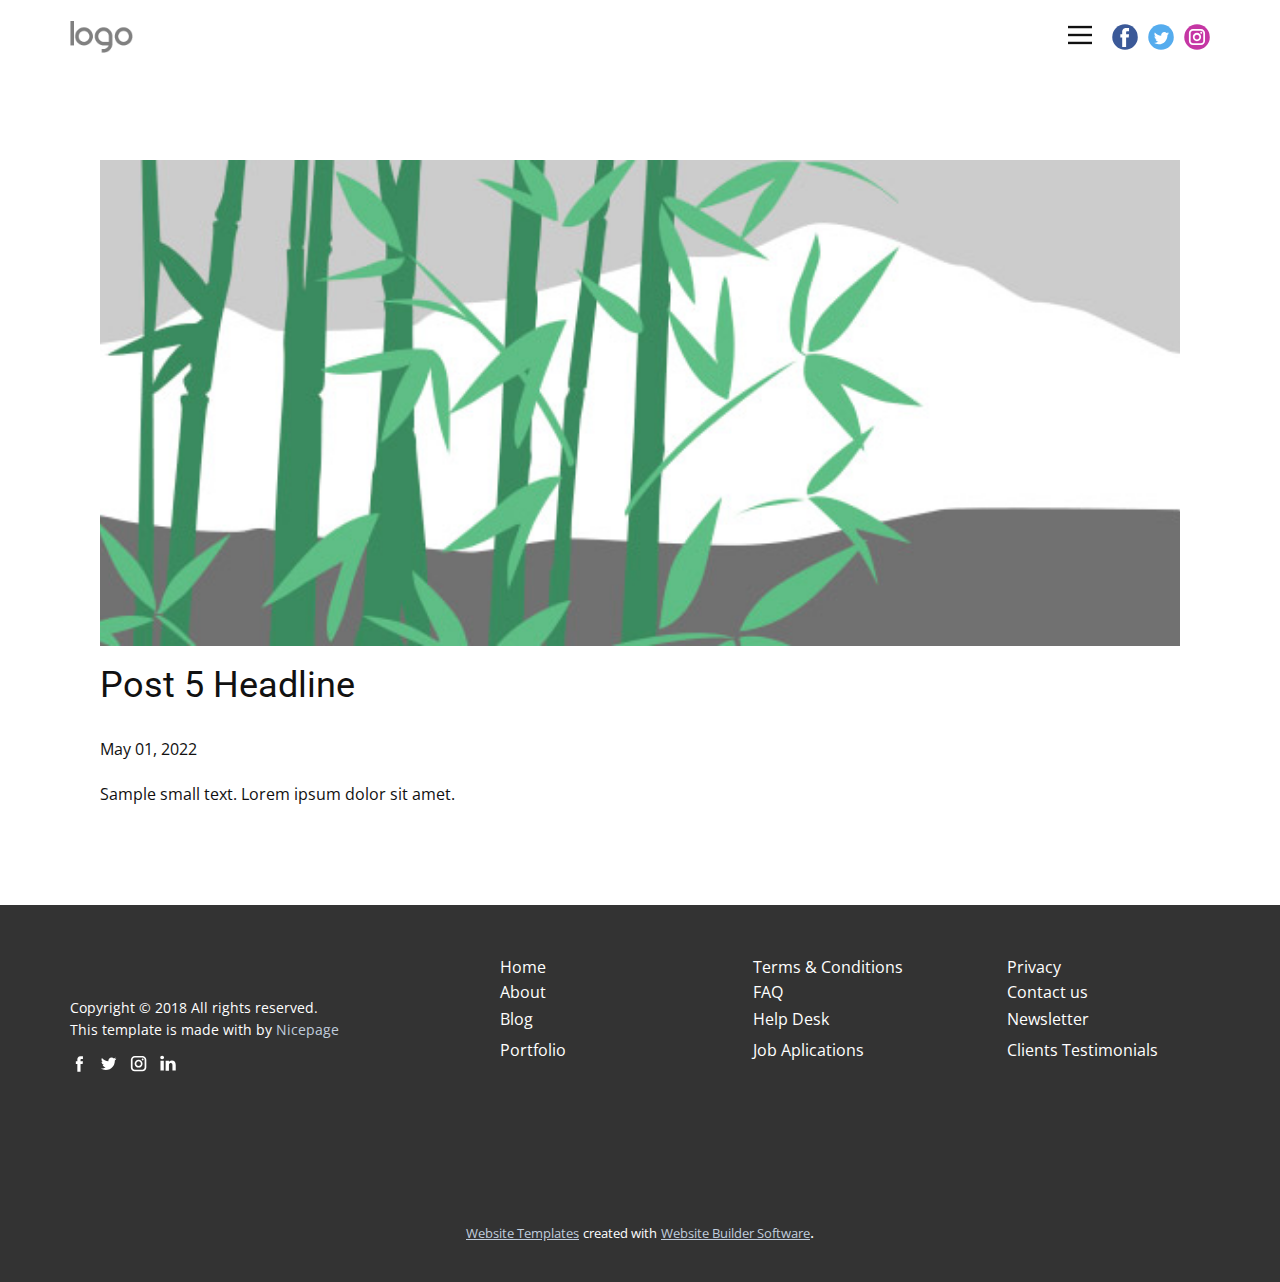
<file: blog/post-4.html>
<!doctype html>
<html style="font-size: 16px;"><head>
    <meta name="viewport" content="width=device-width, initial-scale=1.0">
    <meta charset="utf-8">
    <meta name="keywords" content="Post 1 Headline">
    <meta name="description" content="">
    <meta name="page_type" content="np-template-header-footer-from-plugin">
    <title>Post 5 Headline</title>
    <link rel="stylesheet" href="../nicepage.css" media="screen">
<link rel="stylesheet" href="../Post-Template.css" media="screen">
    <script class="u-script" type="text/javascript" src="../jquery.js" defer=""></script>
    <script class="u-script" type="text/javascript" src="../nicepage.js" defer=""></script>
    <meta name="generator" content="Nicepage 4.10.5, nicepage.com">
    <link id="u-theme-google-font" rel="stylesheet" href="https://fonts.googleapis.com/css?family=Roboto:100,100i,300,300i,400,400i,500,500i,700,700i,900,900i|Open+Sans:300,300i,400,400i,500,500i,600,600i,700,700i,800,800i">
    
    
    <script type="application/ld+json">{
		"@context": "http://schema.org",
		"@type": "Organization",
		"name": "",
		"logo": "images/d03cc6e5-2eb6-4776-9a93-7e74e581851e_150.png",
		"sameAs": []
}</script>
    <meta name="theme-color" content="#c0cddd">
  </head>
  <body class="u-body u-xl-mode"><header class="u-align-center-sm u-align-center-xs u-clearfix u-header u-header" id="sec-6df1"><div class="u-clearfix u-sheet u-valign-middle u-sheet-1">
        <a href="#" class="u-image u-logo u-image-1" data-image-width="80" data-image-height="40">
          <img src="../images/d03cc6e5-2eb6-4776-9a93-7e74e581851e_150.png" class="u-logo-image u-logo-image-1">
        </a>
        <div class="u-social-icons u-spacing-10 u-social-icons-1">
          <a class="u-social-url" title="facebook" target="_blank" href=""><span class="u-icon u-social-facebook u-social-icon u-icon-1"><svg class="u-svg-link" preserveAspectRatio="xMidYMin slice" viewBox="0 0 112 112" style=""><use xmlns:xlink="http://www.w3.org/1999/xlink" xlink:href="#svg-59e3"></use></svg><svg class="u-svg-content" viewBox="0 0 112 112" x="0" y="0" id="svg-59e3"><circle fill="currentColor" cx="56.1" cy="56.1" r="55"></circle><path fill="#FFFFFF" d="M73.5,31.6h-9.1c-1.4,0-3.6,0.8-3.6,3.9v8.5h12.6L72,58.3H60.8v40.8H43.9V58.3h-8V43.9h8v-9.2
            c0-6.7,3.1-17,17-17h12.5v13.9H73.5z"></path></svg></span>
          </a>
          <a class="u-social-url" title="twitter" target="_blank" href=""><span class="u-icon u-social-icon u-social-twitter u-icon-2"><svg class="u-svg-link" preserveAspectRatio="xMidYMin slice" viewBox="0 0 112 112" style=""><use xmlns:xlink="http://www.w3.org/1999/xlink" xlink:href="#svg-2323"></use></svg><svg class="u-svg-content" viewBox="0 0 112 112" x="0" y="0" id="svg-2323"><circle fill="currentColor" class="st0" cx="56.1" cy="56.1" r="55"></circle><path fill="#FFFFFF" d="M83.8,47.3c0,0.6,0,1.2,0,1.7c0,17.7-13.5,38.2-38.2,38.2C38,87.2,31,85,25,81.2c1,0.1,2.1,0.2,3.2,0.2
            c6.3,0,12.1-2.1,16.7-5.7c-5.9-0.1-10.8-4-12.5-9.3c0.8,0.2,1.7,0.2,2.5,0.2c1.2,0,2.4-0.2,3.5-0.5c-6.1-1.2-10.8-6.7-10.8-13.1
            c0-0.1,0-0.1,0-0.2c1.8,1,3.9,1.6,6.1,1.7c-3.6-2.4-6-6.5-6-11.2c0-2.5,0.7-4.8,1.8-6.7c6.6,8.1,16.5,13.5,27.6,14
            c-0.2-1-0.3-2-0.3-3.1c0-7.4,6-13.4,13.4-13.4c3.9,0,7.3,1.6,9.8,4.2c3.1-0.6,5.9-1.7,8.5-3.3c-1,3.1-3.1,5.8-5.9,7.4
            c2.7-0.3,5.3-1,7.7-2.1C88.7,43,86.4,45.4,83.8,47.3z"></path></svg></span>
          </a>
          <a class="u-social-url" title="instagram" target="_blank" href=""><span class="u-icon u-social-icon u-social-instagram u-icon-3"><svg class="u-svg-link" preserveAspectRatio="xMidYMin slice" viewBox="0 0 112 112" style=""><use xmlns:xlink="http://www.w3.org/1999/xlink" xlink:href="#svg-b23c"></use></svg><svg class="u-svg-content" viewBox="0 0 112 112" x="0" y="0" id="svg-b23c"><circle fill="currentColor" cx="56.1" cy="56.1" r="55"></circle><path fill="#FFFFFF" d="M55.9,38.2c-9.9,0-17.9,8-17.9,17.9C38,66,46,74,55.9,74c9.9,0,17.9-8,17.9-17.9C73.8,46.2,65.8,38.2,55.9,38.2
            z M55.9,66.4c-5.7,0-10.3-4.6-10.3-10.3c-0.1-5.7,4.6-10.3,10.3-10.3c5.7,0,10.3,4.6,10.3,10.3C66.2,61.8,61.6,66.4,55.9,66.4z"></path><path fill="#FFFFFF" d="M74.3,33.5c-2.3,0-4.2,1.9-4.2,4.2s1.9,4.2,4.2,4.2s4.2-1.9,4.2-4.2S76.6,33.5,74.3,33.5z"></path><path fill="#FFFFFF" d="M73.1,21.3H38.6c-9.7,0-17.5,7.9-17.5,17.5v34.5c0,9.7,7.9,17.6,17.5,17.6h34.5c9.7,0,17.5-7.9,17.5-17.5V38.8
            C90.6,29.1,82.7,21.3,73.1,21.3z M83,73.3c0,5.5-4.5,9.9-9.9,9.9H38.6c-5.5,0-9.9-4.5-9.9-9.9V38.8c0-5.5,4.5-9.9,9.9-9.9h34.5
            c5.5,0,9.9,4.5,9.9,9.9V73.3z"></path></svg></span>
          </a>
        </div>
        <nav class="u-align-left u-menu u-menu-dropdown u-offcanvas u-menu-1" data-responsive-from="XL">
          <div class="menu-collapse" style="font-size: 1rem;">
            <a class="u-button-style u-nav-link" href="#">
              <svg class="u-svg-link" preserveAspectRatio="xMidYMin slice" viewBox="0 0 302 302" style=""><use xmlns:xlink="http://www.w3.org/1999/xlink" xlink:href="#svg-8a8f"></use></svg>
              <svg xmlns="http://www.w3.org/2000/svg" xmlns:xlink="http://www.w3.org/1999/xlink" version="1.1" id="svg-8a8f" x="0px" y="0px" viewBox="0 0 302 302" style="enable-background:new 0 0 302 302;" xml:space="preserve" class="u-svg-content"><g><rect y="36" width="302" height="30"></rect><rect y="236" width="302" height="30"></rect><rect y="136" width="302" height="30"></rect>
</g><g></g><g></g><g></g><g></g><g></g><g></g><g></g><g></g><g></g><g></g><g></g><g></g><g></g><g></g><g></g></svg>
            </a>
          </div>
          <div class="u-nav-container">
            <ul class="u-nav u-spacing-2 u-unstyled u-nav-1"><li class="u-nav-item"><a class="u-active-grey-5 u-button-style u-hover-grey-10 u-nav-link u-text-active-grey-90 u-text-grey-90 u-text-hover-grey-90" href="../Home.html" style="padding: 10px 20px;">Home</a>
</li><li class="u-nav-item"><a class="u-active-grey-5 u-button-style u-hover-grey-10 u-nav-link u-text-active-grey-90 u-text-grey-90 u-text-hover-grey-90" href="../About.html" style="padding: 10px 20px;">About</a>
</li><li class="u-nav-item"><a class="u-active-grey-5 u-button-style u-hover-grey-10 u-nav-link u-text-active-grey-90 u-text-grey-90 u-text-hover-grey-90" href="../Contact.html" style="padding: 10px 20px;">Contact</a>
</li></ul>
          </div>
          <div class="u-nav-container-collapse">
            <div class="u-align-center u-black u-container-style u-inner-container-layout u-opacity u-opacity-95 u-sidenav">
              <div class="u-inner-container-layout u-sidenav-overflow">
                <div class="u-menu-close"></div>
                <ul class="u-align-center u-nav u-popupmenu-items u-unstyled u-nav-2"><li class="u-nav-item"><a class="u-button-style u-nav-link" href="../Home.html" style="padding: 8px 0px;">Home</a>
</li><li class="u-nav-item"><a class="u-button-style u-nav-link" href="../About.html" style="padding: 8px 0px;">About</a>
</li><li class="u-nav-item"><a class="u-button-style u-nav-link" href="../Contact.html" style="padding: 8px 0px;">Contact</a>
</li></ul>
              </div>
            </div>
            <div class="u-black u-menu-overlay u-opacity u-opacity-70"></div>
          </div>
        </nav>
      </div></header>
    <section class="u-align-center u-clearfix u-section-1" id="sec-6332">
      <div class="u-clearfix u-sheet u-valign-middle-md u-valign-middle-sm u-valign-middle-xs u-sheet-1"><!--post_details--><!--post_details_options_json--><!--{"source":""}--><!--/post_details_options_json--><!--blog_post-->
        <div class="u-container-style u-expanded-width u-post-details u-post-details-1">
          <div class="u-container-layout u-valign-middle u-container-layout-1"><!--blog_post_image-->
            <img alt="" class="u-blog-control u-expanded-width u-image u-image-default u-image-1" src="[data-uri]"><!--/blog_post_image--><!--blog_post_header-->
            <h2 class="u-blog-control u-text u-text-1">Post 5 Headline</h2><!--/blog_post_header--><!--blog_post_metadata-->
            <div class="u-blog-control u-metadata u-metadata-1"><!--blog_post_metadata_date-->
              <span class="u-meta-date u-meta-icon">May 01, 2022</span><!--/blog_post_metadata_date--><!--blog_post_metadata_category-->
              <!--/blog_post_metadata_category--><!--blog_post_metadata_comments-->
              <!--/blog_post_metadata_comments-->
            </div><!--/blog_post_metadata--><!--blog_post_content-->
            <div class="u-align-justify u-blog-control u-post-content u-text u-text-2 fr-view">
  Sample small text. Lorem ipsum dolor sit amet.
  </div><!--/blog_post_content-->
          </div>
        </div><!--/blog_post--><!--/post_details-->
      </div>
    </section>
    
    
    <footer class="u-clearfix u-footer u-grey-80" id="sec-89e0"><div class="u-clearfix u-sheet u-sheet-1">
        <div class="u-clearfix u-expanded-width-lg u-expanded-width-md u-expanded-width-xl u-expanded-width-xs u-gutter-30 u-layout-wrap u-layout-wrap-1">
          <div class="u-gutter-0 u-layout">
            <div class="u-layout-row">
              <div class="u-align-left u-container-style u-layout-cell u-left-cell u-size-21 u-size-30-md u-layout-cell-1">
                <div class="u-container-layout u-container-layout-1">
                  <p class="u-small-text u-text u-text-1">Copyright © 2018 All rights reserved. <br>This template is made with  by <a href="https://nicepage.com/" target="_blank">Nicepage</a>&nbsp;
                  </p>
                  <div class="u-social-icons u-spacing-10 u-social-icons-1">
                    <a class="u-social-url" target="_blank" href=""><span class="u-icon u-icon-circle u-social-facebook u-social-icon u-icon-1"><svg class="u-svg-link" preserveAspectRatio="xMidYMin slice" viewBox="0 0 112.2 112.2" style="undefined"><use xmlns:xlink="http://www.w3.org/1999/xlink" xlink:href="#svg-19a5"></use></svg><svg x="0px" y="0px" viewBox="0 0 112.2 112.2" enable-background="new 0 0 112.2 112.2" xml:space="preserve" id="svg-19a5" class="u-svg-content"><path d="M75.5,28.8H65.4c-1.5,0-4,0.9-4,4.3v9.4h13.9l-1.5,15.8H61.4v45.1H42.8V58.3h-8.8V42.4h8.8V32.2 c0-7.4,3.4-18.8,18.8-18.8h13.8v15.4H75.5z"></path></svg></span>
                    </a>
                    <a class="u-social-url" target="_blank" href=""><span class="u-icon u-icon-circle u-social-icon u-social-twitter u-icon-2"><svg class="u-svg-link" preserveAspectRatio="xMidYMin slice" viewBox="0 0 112.2 112.2" style="undefined"><use xmlns:xlink="http://www.w3.org/1999/xlink" xlink:href="#svg-059a"></use></svg><svg x="0px" y="0px" viewBox="0 0 112.2 112.2" enable-background="new 0 0 112.2 112.2" xml:space="preserve" id="svg-059a" class="u-svg-content"><path d="M92.2,38.2c0,0.8,0,1.6,0,2.3c0,24.3-18.6,52.4-52.6,52.4c-10.6,0.1-20.2-2.9-28.5-8.2 c1.4,0.2,2.9,0.2,4.4,0.2c8.7,0,16.7-2.9,23-7.9c-8.1-0.2-14.9-5.5-17.3-12.8c1.1,0.2,2.4,0.2,3.4,0.2c1.6,0,3.3-0.2,4.8-0.7 c-8.4-1.6-14.9-9.2-14.9-18c0-0.2,0-0.2,0-0.2c2.5,1.4,5.4,2.2,8.4,2.3c-5-3.3-8.3-8.9-8.3-15.4c0-3.4,1-6.5,2.5-9.2 c9.1,11.1,22.7,18.5,38,19.2c-0.2-1.4-0.4-2.8-0.4-4.3c0.1-10,8.3-18.2,18.5-18.2c5.4,0,10.1,2.2,13.5,5.7c4.3-0.8,8.1-2.3,11.7-4.5 c-1.4,4.3-4.3,7.9-8.1,10.1c3.7-0.4,7.3-1.4,10.6-2.9C98.9,32.3,95.7,35.5,92.2,38.2z"></path></svg></span>
                    </a>
                    <a class="u-social-url" target="_blank" href=""><span class="u-icon u-icon-circle u-social-icon u-social-instagram u-icon-3"><svg class="u-svg-link" preserveAspectRatio="xMidYMin slice" viewBox="0 0 112.2 112.2" style="undefined"><use xmlns:xlink="http://www.w3.org/1999/xlink" xlink:href="#svg-e1d4"></use></svg><svg x="0px" y="0px" viewBox="0 0 112.2 112.2" enable-background="new 0 0 112.2 112.2" xml:space="preserve" id="svg-e1d4" class="u-svg-content"><path d="M55.9,32.9c-12.8,0-23.2,10.4-23.2,23.2s10.4,23.2,23.2,23.2s23.2-10.4,23.2-23.2S68.7,32.9,55.9,32.9z M55.9,69.4c-7.4,0-13.3-6-13.3-13.3c-0.1-7.4,6-13.3,13.3-13.3s13.3,6,13.3,13.3C69.3,63.5,63.3,69.4,55.9,69.4z"></path><path d="M79.7,26.8c-3,0-5.4,2.5-5.4,5.4s2.5,5.4,5.4,5.4c3,0,5.4-2.5,5.4-5.4S82.7,26.8,79.7,26.8z"></path><path d="M78.2,11H33.5C21,11,10.8,21.3,10.8,33.7v44.7c0,12.6,10.2,22.8,22.7,22.8h44.7c12.6,0,22.7-10.2,22.7-22.7 V33.7C100.8,21.1,90.6,11,78.2,11z M91,78.4c0,7.1-5.8,12.8-12.8,12.8H33.5c-7.1,0-12.8-5.8-12.8-12.8V33.7 c0-7.1,5.8-12.8,12.8-12.8h44.7c7.1,0,12.8,5.8,12.8,12.8V78.4z"></path></svg></span>
                    </a>
                    <a class="u-social-url" target="_blank" href=""><span class="u-icon u-icon-circle u-social-icon u-social-linkedin u-icon-4"><svg class="u-svg-link" preserveAspectRatio="xMidYMin slice" viewBox="0 0 112.2 112.2" style="undefined"><use xmlns:xlink="http://www.w3.org/1999/xlink" xlink:href="#svg-1674"></use></svg><svg x="0px" y="0px" viewBox="0 0 112.2 112.2" enable-background="new 0 0 112.2 112.2" xml:space="preserve" id="svg-1674" class="u-svg-content"><path d="M33.8,96.8H14.5v-58h19.3V96.8z M24.1,30.9L24.1,30.9c-6.6,0-10.8-4.5-10.8-10.1c0-5.8,4.3-10.1,10.9-10.1 S34.9,15,35.1,20.8C35.1,26.4,30.8,30.9,24.1,30.9z M103.3,96.8H84.1v-31c0-7.8-2.7-13.1-9.8-13.1c-5.3,0-8.5,3.6-9.9,7.1 c-0.6,1.3-0.6,3-0.6,4.8V97H44.5c0,0,0.3-52.6,0-58h19.3v8.2c2.6-3.9,7.2-9.6,17.4-9.6c12.7,0,22.2,8.4,22.2,26.1V96.8z"></path></svg></span>
                    </a>
                  </div>
                </div>
              </div>
              <div class="u-align-left u-container-style u-layout-cell u-size-13 u-size-30-md u-layout-cell-2">
                <div class="u-container-layout">
                  <a href="#" class="u-border-0 u-border-none u-link u-no-underline u-text-body-alt-color u-link-1">Home</a>
                  <a href="#" class="u-border-0 u-border-none u-link u-no-underline u-text-body-alt-color u-link-2">About</a>
                  <a href="#" class="u-border-0 u-border-none u-link u-no-underline u-text-body-alt-color u-link-3">Blog</a>
                  <a href="#" class="u-border-0 u-border-none u-link u-no-underline u-text-body-alt-color u-link-4">Portfolio</a>
                </div>
              </div>
              <div class="u-align-left u-container-style u-layout-cell u-size-13 u-size-30-md u-layout-cell-3">
                <div class="u-container-layout u-container-layout-3">
                  <a href="#" class="u-border-0 u-border-none u-link u-no-underline u-text-body-alt-color u-link-5">Terms &amp; Conditions</a>
                  <a href="#" class="u-border-0 u-border-none u-link u-no-underline u-text-body-alt-color u-link-6">FAQ</a>
                  <a href="#" class="u-border-0 u-border-none u-link u-no-underline u-text-body-alt-color u-link-7">Help Desk</a>
                  <a href="#" class="u-border-0 u-border-none u-link u-no-underline u-text-body-alt-color u-link-8">Job Aplications</a>
                </div>
              </div>
              <div class="u-align-left u-container-style u-layout-cell u-right-cell u-size-13 u-size-30-md u-layout-cell-4">
                <div class="u-container-layout">
                  <a href="#" class="u-border-0 u-border-none u-link u-no-underline u-text-body-alt-color u-link-9">Privacy</a>
                  <a href="#" class="u-border-0 u-border-none u-link u-no-underline u-text-body-alt-color u-link-10">Contact us</a>
                  <a href="#" class="u-border-0 u-border-none u-link u-no-underline u-text-body-alt-color u-link-11">Newsletter</a>
                  <a href="#" class="u-border-0 u-border-none u-link u-no-underline u-text-body-alt-color u-link-12">Clients Testimonials</a>
                </div>
              </div>
            </div>
          </div>
        </div>
      </div></footer>
    <section class="u-backlink u-clearfix u-grey-80">
      <a class="u-link" href="https://nicepage.com/website-templates" target="_blank">
        <span>Website Templates</span>
      </a>
      <p class="u-text">
        <span>created with</span>
      </p>
      <a class="u-link" href="" target="_blank">
        <span>Website Builder Software</span>
      </a>. 
    </section>
  
</body></html>
</file>
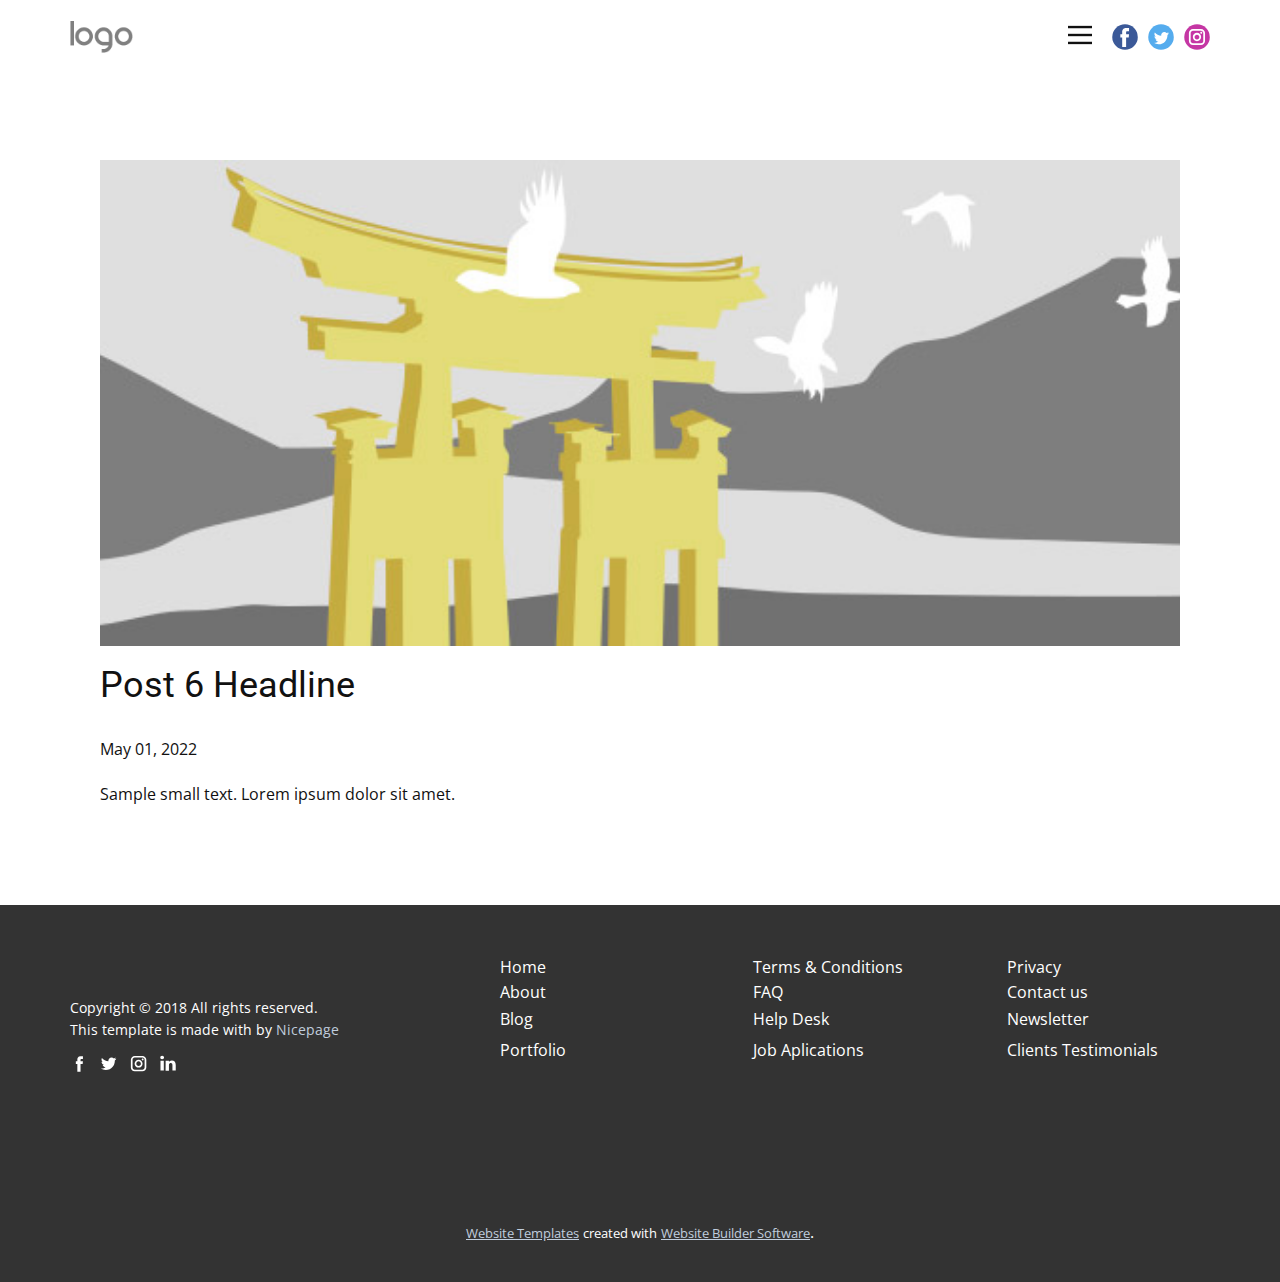
<file: blog/post-5.html>
<!doctype html>
<html style="font-size: 16px;"><head>
    <meta name="viewport" content="width=device-width, initial-scale=1.0">
    <meta charset="utf-8">
    <meta name="keywords" content="Post 1 Headline">
    <meta name="description" content="">
    <meta name="page_type" content="np-template-header-footer-from-plugin">
    <title>Post 6 Headline</title>
    <link rel="stylesheet" href="../nicepage.css" media="screen">
<link rel="stylesheet" href="../Post-Template.css" media="screen">
    <script class="u-script" type="text/javascript" src="../jquery.js" defer=""></script>
    <script class="u-script" type="text/javascript" src="../nicepage.js" defer=""></script>
    <meta name="generator" content="Nicepage 4.10.5, nicepage.com">
    <link id="u-theme-google-font" rel="stylesheet" href="https://fonts.googleapis.com/css?family=Roboto:100,100i,300,300i,400,400i,500,500i,700,700i,900,900i|Open+Sans:300,300i,400,400i,500,500i,600,600i,700,700i,800,800i">
    
    
    <script type="application/ld+json">{
		"@context": "http://schema.org",
		"@type": "Organization",
		"name": "",
		"logo": "images/d03cc6e5-2eb6-4776-9a93-7e74e581851e_150.png",
		"sameAs": []
}</script>
    <meta name="theme-color" content="#c0cddd">
  </head>
  <body class="u-body u-xl-mode"><header class="u-align-center-sm u-align-center-xs u-clearfix u-header u-header" id="sec-6df1"><div class="u-clearfix u-sheet u-valign-middle u-sheet-1">
        <a href="#" class="u-image u-logo u-image-1" data-image-width="80" data-image-height="40">
          <img src="../images/d03cc6e5-2eb6-4776-9a93-7e74e581851e_150.png" class="u-logo-image u-logo-image-1">
        </a>
        <div class="u-social-icons u-spacing-10 u-social-icons-1">
          <a class="u-social-url" title="facebook" target="_blank" href=""><span class="u-icon u-social-facebook u-social-icon u-icon-1"><svg class="u-svg-link" preserveAspectRatio="xMidYMin slice" viewBox="0 0 112 112" style=""><use xmlns:xlink="http://www.w3.org/1999/xlink" xlink:href="#svg-59e3"></use></svg><svg class="u-svg-content" viewBox="0 0 112 112" x="0" y="0" id="svg-59e3"><circle fill="currentColor" cx="56.1" cy="56.1" r="55"></circle><path fill="#FFFFFF" d="M73.5,31.6h-9.1c-1.4,0-3.6,0.8-3.6,3.9v8.5h12.6L72,58.3H60.8v40.8H43.9V58.3h-8V43.9h8v-9.2
            c0-6.7,3.1-17,17-17h12.5v13.9H73.5z"></path></svg></span>
          </a>
          <a class="u-social-url" title="twitter" target="_blank" href=""><span class="u-icon u-social-icon u-social-twitter u-icon-2"><svg class="u-svg-link" preserveAspectRatio="xMidYMin slice" viewBox="0 0 112 112" style=""><use xmlns:xlink="http://www.w3.org/1999/xlink" xlink:href="#svg-2323"></use></svg><svg class="u-svg-content" viewBox="0 0 112 112" x="0" y="0" id="svg-2323"><circle fill="currentColor" class="st0" cx="56.1" cy="56.1" r="55"></circle><path fill="#FFFFFF" d="M83.8,47.3c0,0.6,0,1.2,0,1.7c0,17.7-13.5,38.2-38.2,38.2C38,87.2,31,85,25,81.2c1,0.1,2.1,0.2,3.2,0.2
            c6.3,0,12.1-2.1,16.7-5.7c-5.9-0.1-10.8-4-12.5-9.3c0.8,0.2,1.7,0.2,2.5,0.2c1.2,0,2.4-0.2,3.5-0.5c-6.1-1.2-10.8-6.7-10.8-13.1
            c0-0.1,0-0.1,0-0.2c1.8,1,3.9,1.6,6.1,1.7c-3.6-2.4-6-6.5-6-11.2c0-2.5,0.7-4.8,1.8-6.7c6.6,8.1,16.5,13.5,27.6,14
            c-0.2-1-0.3-2-0.3-3.1c0-7.4,6-13.4,13.4-13.4c3.9,0,7.3,1.6,9.8,4.2c3.1-0.6,5.9-1.7,8.5-3.3c-1,3.1-3.1,5.8-5.9,7.4
            c2.7-0.3,5.3-1,7.7-2.1C88.7,43,86.4,45.4,83.8,47.3z"></path></svg></span>
          </a>
          <a class="u-social-url" title="instagram" target="_blank" href=""><span class="u-icon u-social-icon u-social-instagram u-icon-3"><svg class="u-svg-link" preserveAspectRatio="xMidYMin slice" viewBox="0 0 112 112" style=""><use xmlns:xlink="http://www.w3.org/1999/xlink" xlink:href="#svg-b23c"></use></svg><svg class="u-svg-content" viewBox="0 0 112 112" x="0" y="0" id="svg-b23c"><circle fill="currentColor" cx="56.1" cy="56.1" r="55"></circle><path fill="#FFFFFF" d="M55.9,38.2c-9.9,0-17.9,8-17.9,17.9C38,66,46,74,55.9,74c9.9,0,17.9-8,17.9-17.9C73.8,46.2,65.8,38.2,55.9,38.2
            z M55.9,66.4c-5.7,0-10.3-4.6-10.3-10.3c-0.1-5.7,4.6-10.3,10.3-10.3c5.7,0,10.3,4.6,10.3,10.3C66.2,61.8,61.6,66.4,55.9,66.4z"></path><path fill="#FFFFFF" d="M74.3,33.5c-2.3,0-4.2,1.9-4.2,4.2s1.9,4.2,4.2,4.2s4.2-1.9,4.2-4.2S76.6,33.5,74.3,33.5z"></path><path fill="#FFFFFF" d="M73.1,21.3H38.6c-9.7,0-17.5,7.9-17.5,17.5v34.5c0,9.7,7.9,17.6,17.5,17.6h34.5c9.7,0,17.5-7.9,17.5-17.5V38.8
            C90.6,29.1,82.7,21.3,73.1,21.3z M83,73.3c0,5.5-4.5,9.9-9.9,9.9H38.6c-5.5,0-9.9-4.5-9.9-9.9V38.8c0-5.5,4.5-9.9,9.9-9.9h34.5
            c5.5,0,9.9,4.5,9.9,9.9V73.3z"></path></svg></span>
          </a>
        </div>
        <nav class="u-align-left u-menu u-menu-dropdown u-offcanvas u-menu-1" data-responsive-from="XL">
          <div class="menu-collapse" style="font-size: 1rem;">
            <a class="u-button-style u-nav-link" href="#">
              <svg class="u-svg-link" preserveAspectRatio="xMidYMin slice" viewBox="0 0 302 302" style=""><use xmlns:xlink="http://www.w3.org/1999/xlink" xlink:href="#svg-8a8f"></use></svg>
              <svg xmlns="http://www.w3.org/2000/svg" xmlns:xlink="http://www.w3.org/1999/xlink" version="1.1" id="svg-8a8f" x="0px" y="0px" viewBox="0 0 302 302" style="enable-background:new 0 0 302 302;" xml:space="preserve" class="u-svg-content"><g><rect y="36" width="302" height="30"></rect><rect y="236" width="302" height="30"></rect><rect y="136" width="302" height="30"></rect>
</g><g></g><g></g><g></g><g></g><g></g><g></g><g></g><g></g><g></g><g></g><g></g><g></g><g></g><g></g><g></g></svg>
            </a>
          </div>
          <div class="u-nav-container">
            <ul class="u-nav u-spacing-2 u-unstyled u-nav-1"><li class="u-nav-item"><a class="u-active-grey-5 u-button-style u-hover-grey-10 u-nav-link u-text-active-grey-90 u-text-grey-90 u-text-hover-grey-90" href="../Home.html" style="padding: 10px 20px;">Home</a>
</li><li class="u-nav-item"><a class="u-active-grey-5 u-button-style u-hover-grey-10 u-nav-link u-text-active-grey-90 u-text-grey-90 u-text-hover-grey-90" href="../About.html" style="padding: 10px 20px;">About</a>
</li><li class="u-nav-item"><a class="u-active-grey-5 u-button-style u-hover-grey-10 u-nav-link u-text-active-grey-90 u-text-grey-90 u-text-hover-grey-90" href="../Contact.html" style="padding: 10px 20px;">Contact</a>
</li></ul>
          </div>
          <div class="u-nav-container-collapse">
            <div class="u-align-center u-black u-container-style u-inner-container-layout u-opacity u-opacity-95 u-sidenav">
              <div class="u-inner-container-layout u-sidenav-overflow">
                <div class="u-menu-close"></div>
                <ul class="u-align-center u-nav u-popupmenu-items u-unstyled u-nav-2"><li class="u-nav-item"><a class="u-button-style u-nav-link" href="../Home.html" style="padding: 8px 0px;">Home</a>
</li><li class="u-nav-item"><a class="u-button-style u-nav-link" href="../About.html" style="padding: 8px 0px;">About</a>
</li><li class="u-nav-item"><a class="u-button-style u-nav-link" href="../Contact.html" style="padding: 8px 0px;">Contact</a>
</li></ul>
              </div>
            </div>
            <div class="u-black u-menu-overlay u-opacity u-opacity-70"></div>
          </div>
        </nav>
      </div></header>
    <section class="u-align-center u-clearfix u-section-1" id="sec-6332">
      <div class="u-clearfix u-sheet u-valign-middle-md u-valign-middle-sm u-valign-middle-xs u-sheet-1"><!--post_details--><!--post_details_options_json--><!--{"source":""}--><!--/post_details_options_json--><!--blog_post-->
        <div class="u-container-style u-expanded-width u-post-details u-post-details-1">
          <div class="u-container-layout u-valign-middle u-container-layout-1"><!--blog_post_image-->
            <img alt="" class="u-blog-control u-expanded-width u-image u-image-default u-image-1" src="[data-uri]"><!--/blog_post_image--><!--blog_post_header-->
            <h2 class="u-blog-control u-text u-text-1">Post 6 Headline</h2><!--/blog_post_header--><!--blog_post_metadata-->
            <div class="u-blog-control u-metadata u-metadata-1"><!--blog_post_metadata_date-->
              <span class="u-meta-date u-meta-icon">May 01, 2022</span><!--/blog_post_metadata_date--><!--blog_post_metadata_category-->
              <!--/blog_post_metadata_category--><!--blog_post_metadata_comments-->
              <!--/blog_post_metadata_comments-->
            </div><!--/blog_post_metadata--><!--blog_post_content-->
            <div class="u-align-justify u-blog-control u-post-content u-text u-text-2 fr-view">
  Sample small text. Lorem ipsum dolor sit amet.
  </div><!--/blog_post_content-->
          </div>
        </div><!--/blog_post--><!--/post_details-->
      </div>
    </section>
    
    
    <footer class="u-clearfix u-footer u-grey-80" id="sec-89e0"><div class="u-clearfix u-sheet u-sheet-1">
        <div class="u-clearfix u-expanded-width-lg u-expanded-width-md u-expanded-width-xl u-expanded-width-xs u-gutter-30 u-layout-wrap u-layout-wrap-1">
          <div class="u-gutter-0 u-layout">
            <div class="u-layout-row">
              <div class="u-align-left u-container-style u-layout-cell u-left-cell u-size-21 u-size-30-md u-layout-cell-1">
                <div class="u-container-layout u-container-layout-1">
                  <p class="u-small-text u-text u-text-1">Copyright © 2018 All rights reserved. <br>This template is made with  by <a href="https://nicepage.com/" target="_blank">Nicepage</a>&nbsp;
                  </p>
                  <div class="u-social-icons u-spacing-10 u-social-icons-1">
                    <a class="u-social-url" target="_blank" href=""><span class="u-icon u-icon-circle u-social-facebook u-social-icon u-icon-1"><svg class="u-svg-link" preserveAspectRatio="xMidYMin slice" viewBox="0 0 112.2 112.2" style="undefined"><use xmlns:xlink="http://www.w3.org/1999/xlink" xlink:href="#svg-19a5"></use></svg><svg x="0px" y="0px" viewBox="0 0 112.2 112.2" enable-background="new 0 0 112.2 112.2" xml:space="preserve" id="svg-19a5" class="u-svg-content"><path d="M75.5,28.8H65.4c-1.5,0-4,0.9-4,4.3v9.4h13.9l-1.5,15.8H61.4v45.1H42.8V58.3h-8.8V42.4h8.8V32.2 c0-7.4,3.4-18.8,18.8-18.8h13.8v15.4H75.5z"></path></svg></span>
                    </a>
                    <a class="u-social-url" target="_blank" href=""><span class="u-icon u-icon-circle u-social-icon u-social-twitter u-icon-2"><svg class="u-svg-link" preserveAspectRatio="xMidYMin slice" viewBox="0 0 112.2 112.2" style="undefined"><use xmlns:xlink="http://www.w3.org/1999/xlink" xlink:href="#svg-059a"></use></svg><svg x="0px" y="0px" viewBox="0 0 112.2 112.2" enable-background="new 0 0 112.2 112.2" xml:space="preserve" id="svg-059a" class="u-svg-content"><path d="M92.2,38.2c0,0.8,0,1.6,0,2.3c0,24.3-18.6,52.4-52.6,52.4c-10.6,0.1-20.2-2.9-28.5-8.2 c1.4,0.2,2.9,0.2,4.4,0.2c8.7,0,16.7-2.9,23-7.9c-8.1-0.2-14.9-5.5-17.3-12.8c1.1,0.2,2.4,0.2,3.4,0.2c1.6,0,3.3-0.2,4.8-0.7 c-8.4-1.6-14.9-9.2-14.9-18c0-0.2,0-0.2,0-0.2c2.5,1.4,5.4,2.2,8.4,2.3c-5-3.3-8.3-8.9-8.3-15.4c0-3.4,1-6.5,2.5-9.2 c9.1,11.1,22.7,18.5,38,19.2c-0.2-1.4-0.4-2.8-0.4-4.3c0.1-10,8.3-18.2,18.5-18.2c5.4,0,10.1,2.2,13.5,5.7c4.3-0.8,8.1-2.3,11.7-4.5 c-1.4,4.3-4.3,7.9-8.1,10.1c3.7-0.4,7.3-1.4,10.6-2.9C98.9,32.3,95.7,35.5,92.2,38.2z"></path></svg></span>
                    </a>
                    <a class="u-social-url" target="_blank" href=""><span class="u-icon u-icon-circle u-social-icon u-social-instagram u-icon-3"><svg class="u-svg-link" preserveAspectRatio="xMidYMin slice" viewBox="0 0 112.2 112.2" style="undefined"><use xmlns:xlink="http://www.w3.org/1999/xlink" xlink:href="#svg-e1d4"></use></svg><svg x="0px" y="0px" viewBox="0 0 112.2 112.2" enable-background="new 0 0 112.2 112.2" xml:space="preserve" id="svg-e1d4" class="u-svg-content"><path d="M55.9,32.9c-12.8,0-23.2,10.4-23.2,23.2s10.4,23.2,23.2,23.2s23.2-10.4,23.2-23.2S68.7,32.9,55.9,32.9z M55.9,69.4c-7.4,0-13.3-6-13.3-13.3c-0.1-7.4,6-13.3,13.3-13.3s13.3,6,13.3,13.3C69.3,63.5,63.3,69.4,55.9,69.4z"></path><path d="M79.7,26.8c-3,0-5.4,2.5-5.4,5.4s2.5,5.4,5.4,5.4c3,0,5.4-2.5,5.4-5.4S82.7,26.8,79.7,26.8z"></path><path d="M78.2,11H33.5C21,11,10.8,21.3,10.8,33.7v44.7c0,12.6,10.2,22.8,22.7,22.8h44.7c12.6,0,22.7-10.2,22.7-22.7 V33.7C100.8,21.1,90.6,11,78.2,11z M91,78.4c0,7.1-5.8,12.8-12.8,12.8H33.5c-7.1,0-12.8-5.8-12.8-12.8V33.7 c0-7.1,5.8-12.8,12.8-12.8h44.7c7.1,0,12.8,5.8,12.8,12.8V78.4z"></path></svg></span>
                    </a>
                    <a class="u-social-url" target="_blank" href=""><span class="u-icon u-icon-circle u-social-icon u-social-linkedin u-icon-4"><svg class="u-svg-link" preserveAspectRatio="xMidYMin slice" viewBox="0 0 112.2 112.2" style="undefined"><use xmlns:xlink="http://www.w3.org/1999/xlink" xlink:href="#svg-1674"></use></svg><svg x="0px" y="0px" viewBox="0 0 112.2 112.2" enable-background="new 0 0 112.2 112.2" xml:space="preserve" id="svg-1674" class="u-svg-content"><path d="M33.8,96.8H14.5v-58h19.3V96.8z M24.1,30.9L24.1,30.9c-6.6,0-10.8-4.5-10.8-10.1c0-5.8,4.3-10.1,10.9-10.1 S34.9,15,35.1,20.8C35.1,26.4,30.8,30.9,24.1,30.9z M103.3,96.8H84.1v-31c0-7.8-2.7-13.1-9.8-13.1c-5.3,0-8.5,3.6-9.9,7.1 c-0.6,1.3-0.6,3-0.6,4.8V97H44.5c0,0,0.3-52.6,0-58h19.3v8.2c2.6-3.9,7.2-9.6,17.4-9.6c12.7,0,22.2,8.4,22.2,26.1V96.8z"></path></svg></span>
                    </a>
                  </div>
                </div>
              </div>
              <div class="u-align-left u-container-style u-layout-cell u-size-13 u-size-30-md u-layout-cell-2">
                <div class="u-container-layout">
                  <a href="#" class="u-border-0 u-border-none u-link u-no-underline u-text-body-alt-color u-link-1">Home</a>
                  <a href="#" class="u-border-0 u-border-none u-link u-no-underline u-text-body-alt-color u-link-2">About</a>
                  <a href="#" class="u-border-0 u-border-none u-link u-no-underline u-text-body-alt-color u-link-3">Blog</a>
                  <a href="#" class="u-border-0 u-border-none u-link u-no-underline u-text-body-alt-color u-link-4">Portfolio</a>
                </div>
              </div>
              <div class="u-align-left u-container-style u-layout-cell u-size-13 u-size-30-md u-layout-cell-3">
                <div class="u-container-layout u-container-layout-3">
                  <a href="#" class="u-border-0 u-border-none u-link u-no-underline u-text-body-alt-color u-link-5">Terms &amp; Conditions</a>
                  <a href="#" class="u-border-0 u-border-none u-link u-no-underline u-text-body-alt-color u-link-6">FAQ</a>
                  <a href="#" class="u-border-0 u-border-none u-link u-no-underline u-text-body-alt-color u-link-7">Help Desk</a>
                  <a href="#" class="u-border-0 u-border-none u-link u-no-underline u-text-body-alt-color u-link-8">Job Aplications</a>
                </div>
              </div>
              <div class="u-align-left u-container-style u-layout-cell u-right-cell u-size-13 u-size-30-md u-layout-cell-4">
                <div class="u-container-layout">
                  <a href="#" class="u-border-0 u-border-none u-link u-no-underline u-text-body-alt-color u-link-9">Privacy</a>
                  <a href="#" class="u-border-0 u-border-none u-link u-no-underline u-text-body-alt-color u-link-10">Contact us</a>
                  <a href="#" class="u-border-0 u-border-none u-link u-no-underline u-text-body-alt-color u-link-11">Newsletter</a>
                  <a href="#" class="u-border-0 u-border-none u-link u-no-underline u-text-body-alt-color u-link-12">Clients Testimonials</a>
                </div>
              </div>
            </div>
          </div>
        </div>
      </div></footer>
    <section class="u-backlink u-clearfix u-grey-80">
      <a class="u-link" href="https://nicepage.com/website-templates" target="_blank">
        <span>Website Templates</span>
      </a>
      <p class="u-text">
        <span>created with</span>
      </p>
      <a class="u-link" href="" target="_blank">
        <span>Website Builder Software</span>
      </a>. 
    </section>
  
</body></html>
</file>
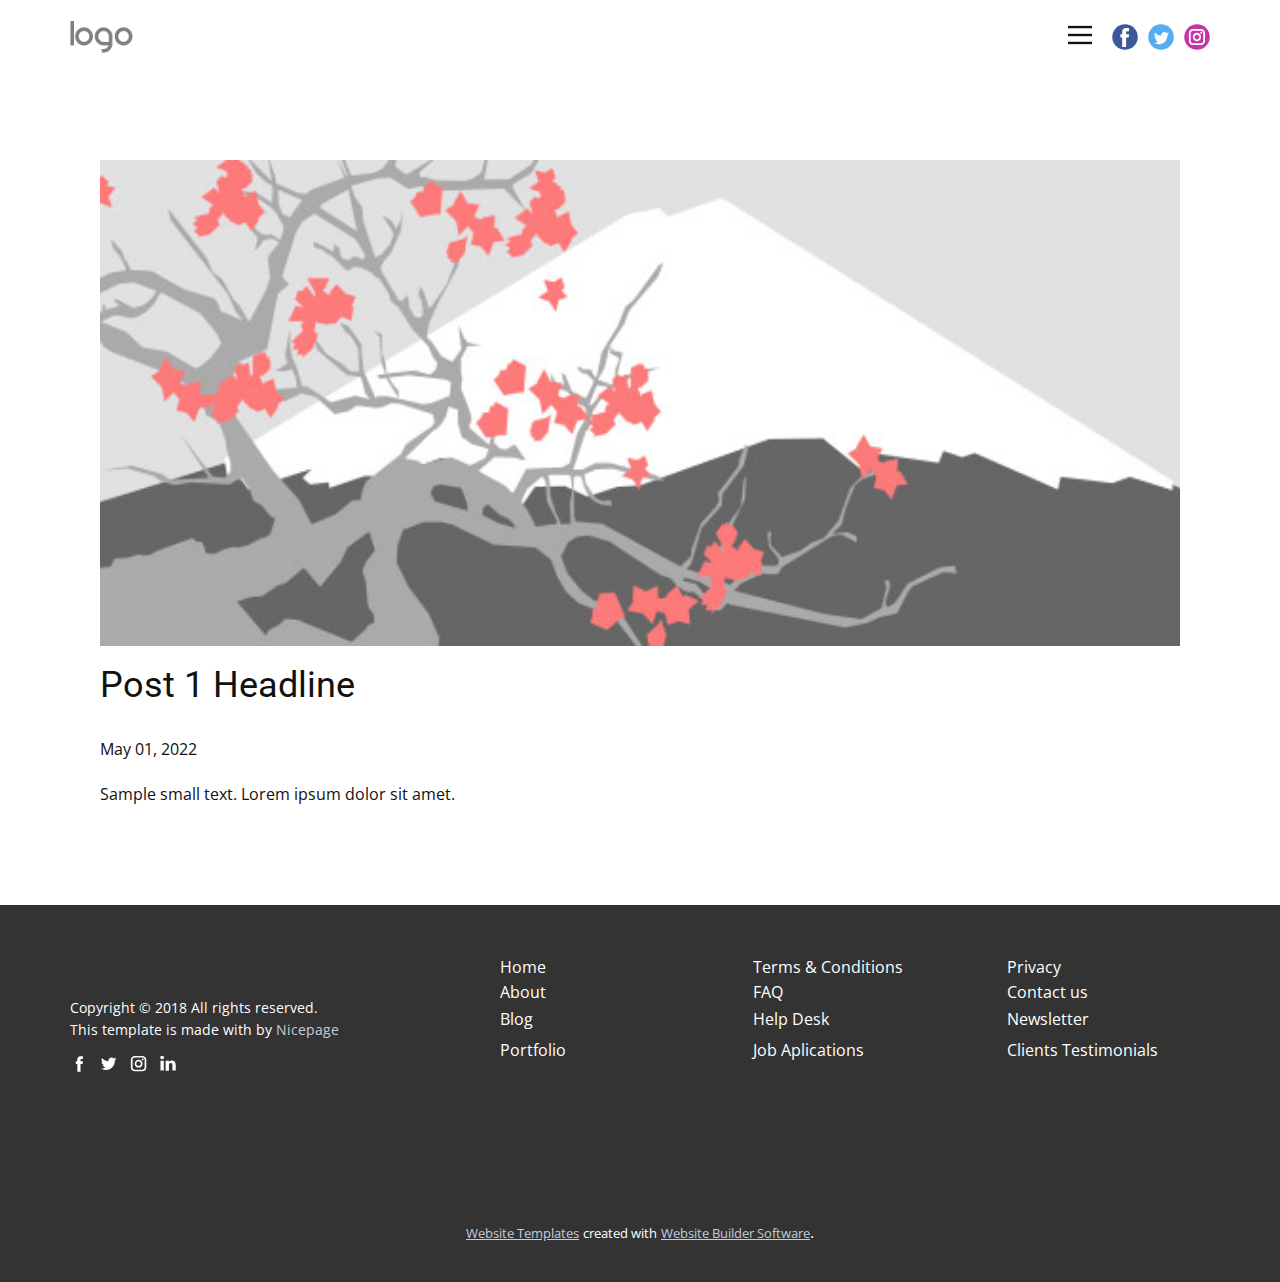
<file: blog/post.html>
<!doctype html>
<html style="font-size: 16px;"><head>
    <meta name="viewport" content="width=device-width, initial-scale=1.0">
    <meta charset="utf-8">
    <meta name="keywords" content="Post 1 Headline">
    <meta name="description" content="">
    <meta name="page_type" content="np-template-header-footer-from-plugin">
    <title>Post 1 Headline</title>
    <link rel="stylesheet" href="../nicepage.css" media="screen">
<link rel="stylesheet" href="../Post-Template.css" media="screen">
    <script class="u-script" type="text/javascript" src="../jquery.js" defer=""></script>
    <script class="u-script" type="text/javascript" src="../nicepage.js" defer=""></script>
    <meta name="generator" content="Nicepage 4.10.5, nicepage.com">
    <link id="u-theme-google-font" rel="stylesheet" href="https://fonts.googleapis.com/css?family=Roboto:100,100i,300,300i,400,400i,500,500i,700,700i,900,900i|Open+Sans:300,300i,400,400i,500,500i,600,600i,700,700i,800,800i">
    
    
    <script type="application/ld+json">{
		"@context": "http://schema.org",
		"@type": "Organization",
		"name": "",
		"logo": "images/d03cc6e5-2eb6-4776-9a93-7e74e581851e_150.png",
		"sameAs": []
}</script>
    <meta name="theme-color" content="#c0cddd">
  </head>
  <body class="u-body u-xl-mode"><header class="u-align-center-sm u-align-center-xs u-clearfix u-header u-header" id="sec-6df1"><div class="u-clearfix u-sheet u-valign-middle u-sheet-1">
        <a href="#" class="u-image u-logo u-image-1" data-image-width="80" data-image-height="40">
          <img src="../images/d03cc6e5-2eb6-4776-9a93-7e74e581851e_150.png" class="u-logo-image u-logo-image-1">
        </a>
        <div class="u-social-icons u-spacing-10 u-social-icons-1">
          <a class="u-social-url" title="facebook" target="_blank" href=""><span class="u-icon u-social-facebook u-social-icon u-icon-1"><svg class="u-svg-link" preserveAspectRatio="xMidYMin slice" viewBox="0 0 112 112" style=""><use xmlns:xlink="http://www.w3.org/1999/xlink" xlink:href="#svg-59e3"></use></svg><svg class="u-svg-content" viewBox="0 0 112 112" x="0" y="0" id="svg-59e3"><circle fill="currentColor" cx="56.1" cy="56.1" r="55"></circle><path fill="#FFFFFF" d="M73.5,31.6h-9.1c-1.4,0-3.6,0.8-3.6,3.9v8.5h12.6L72,58.3H60.8v40.8H43.9V58.3h-8V43.9h8v-9.2
            c0-6.7,3.1-17,17-17h12.5v13.9H73.5z"></path></svg></span>
          </a>
          <a class="u-social-url" title="twitter" target="_blank" href=""><span class="u-icon u-social-icon u-social-twitter u-icon-2"><svg class="u-svg-link" preserveAspectRatio="xMidYMin slice" viewBox="0 0 112 112" style=""><use xmlns:xlink="http://www.w3.org/1999/xlink" xlink:href="#svg-2323"></use></svg><svg class="u-svg-content" viewBox="0 0 112 112" x="0" y="0" id="svg-2323"><circle fill="currentColor" class="st0" cx="56.1" cy="56.1" r="55"></circle><path fill="#FFFFFF" d="M83.8,47.3c0,0.6,0,1.2,0,1.7c0,17.7-13.5,38.2-38.2,38.2C38,87.2,31,85,25,81.2c1,0.1,2.1,0.2,3.2,0.2
            c6.3,0,12.1-2.1,16.7-5.7c-5.9-0.1-10.8-4-12.5-9.3c0.8,0.2,1.7,0.2,2.5,0.2c1.2,0,2.4-0.2,3.5-0.5c-6.1-1.2-10.8-6.7-10.8-13.1
            c0-0.1,0-0.1,0-0.2c1.8,1,3.9,1.6,6.1,1.7c-3.6-2.4-6-6.5-6-11.2c0-2.5,0.7-4.8,1.8-6.7c6.6,8.1,16.5,13.5,27.6,14
            c-0.2-1-0.3-2-0.3-3.1c0-7.4,6-13.4,13.4-13.4c3.9,0,7.3,1.6,9.8,4.2c3.1-0.6,5.9-1.7,8.5-3.3c-1,3.1-3.1,5.8-5.9,7.4
            c2.7-0.3,5.3-1,7.7-2.1C88.7,43,86.4,45.4,83.8,47.3z"></path></svg></span>
          </a>
          <a class="u-social-url" title="instagram" target="_blank" href=""><span class="u-icon u-social-icon u-social-instagram u-icon-3"><svg class="u-svg-link" preserveAspectRatio="xMidYMin slice" viewBox="0 0 112 112" style=""><use xmlns:xlink="http://www.w3.org/1999/xlink" xlink:href="#svg-b23c"></use></svg><svg class="u-svg-content" viewBox="0 0 112 112" x="0" y="0" id="svg-b23c"><circle fill="currentColor" cx="56.1" cy="56.1" r="55"></circle><path fill="#FFFFFF" d="M55.9,38.2c-9.9,0-17.9,8-17.9,17.9C38,66,46,74,55.9,74c9.9,0,17.9-8,17.9-17.9C73.8,46.2,65.8,38.2,55.9,38.2
            z M55.9,66.4c-5.7,0-10.3-4.6-10.3-10.3c-0.1-5.7,4.6-10.3,10.3-10.3c5.7,0,10.3,4.6,10.3,10.3C66.2,61.8,61.6,66.4,55.9,66.4z"></path><path fill="#FFFFFF" d="M74.3,33.5c-2.3,0-4.2,1.9-4.2,4.2s1.9,4.2,4.2,4.2s4.2-1.9,4.2-4.2S76.6,33.5,74.3,33.5z"></path><path fill="#FFFFFF" d="M73.1,21.3H38.6c-9.7,0-17.5,7.9-17.5,17.5v34.5c0,9.7,7.9,17.6,17.5,17.6h34.5c9.7,0,17.5-7.9,17.5-17.5V38.8
            C90.6,29.1,82.7,21.3,73.1,21.3z M83,73.3c0,5.5-4.5,9.9-9.9,9.9H38.6c-5.5,0-9.9-4.5-9.9-9.9V38.8c0-5.5,4.5-9.9,9.9-9.9h34.5
            c5.5,0,9.9,4.5,9.9,9.9V73.3z"></path></svg></span>
          </a>
        </div>
        <nav class="u-align-left u-menu u-menu-dropdown u-offcanvas u-menu-1" data-responsive-from="XL">
          <div class="menu-collapse" style="font-size: 1rem;">
            <a class="u-button-style u-nav-link" href="#">
              <svg class="u-svg-link" preserveAspectRatio="xMidYMin slice" viewBox="0 0 302 302" style=""><use xmlns:xlink="http://www.w3.org/1999/xlink" xlink:href="#svg-8a8f"></use></svg>
              <svg xmlns="http://www.w3.org/2000/svg" xmlns:xlink="http://www.w3.org/1999/xlink" version="1.1" id="svg-8a8f" x="0px" y="0px" viewBox="0 0 302 302" style="enable-background:new 0 0 302 302;" xml:space="preserve" class="u-svg-content"><g><rect y="36" width="302" height="30"></rect><rect y="236" width="302" height="30"></rect><rect y="136" width="302" height="30"></rect>
</g><g></g><g></g><g></g><g></g><g></g><g></g><g></g><g></g><g></g><g></g><g></g><g></g><g></g><g></g><g></g></svg>
            </a>
          </div>
          <div class="u-nav-container">
            <ul class="u-nav u-spacing-2 u-unstyled u-nav-1"><li class="u-nav-item"><a class="u-active-grey-5 u-button-style u-hover-grey-10 u-nav-link u-text-active-grey-90 u-text-grey-90 u-text-hover-grey-90" href="../Home.html" style="padding: 10px 20px;">Home</a>
</li><li class="u-nav-item"><a class="u-active-grey-5 u-button-style u-hover-grey-10 u-nav-link u-text-active-grey-90 u-text-grey-90 u-text-hover-grey-90" href="../About.html" style="padding: 10px 20px;">About</a>
</li><li class="u-nav-item"><a class="u-active-grey-5 u-button-style u-hover-grey-10 u-nav-link u-text-active-grey-90 u-text-grey-90 u-text-hover-grey-90" href="../Contact.html" style="padding: 10px 20px;">Contact</a>
</li></ul>
          </div>
          <div class="u-nav-container-collapse">
            <div class="u-align-center u-black u-container-style u-inner-container-layout u-opacity u-opacity-95 u-sidenav">
              <div class="u-inner-container-layout u-sidenav-overflow">
                <div class="u-menu-close"></div>
                <ul class="u-align-center u-nav u-popupmenu-items u-unstyled u-nav-2"><li class="u-nav-item"><a class="u-button-style u-nav-link" href="../Home.html" style="padding: 8px 0px;">Home</a>
</li><li class="u-nav-item"><a class="u-button-style u-nav-link" href="../About.html" style="padding: 8px 0px;">About</a>
</li><li class="u-nav-item"><a class="u-button-style u-nav-link" href="../Contact.html" style="padding: 8px 0px;">Contact</a>
</li></ul>
              </div>
            </div>
            <div class="u-black u-menu-overlay u-opacity u-opacity-70"></div>
          </div>
        </nav>
      </div></header>
    <section class="u-align-center u-clearfix u-section-1" id="sec-6332">
      <div class="u-clearfix u-sheet u-valign-middle-md u-valign-middle-sm u-valign-middle-xs u-sheet-1"><!--post_details--><!--post_details_options_json--><!--{"source":""}--><!--/post_details_options_json--><!--blog_post-->
        <div class="u-container-style u-expanded-width u-post-details u-post-details-1">
          <div class="u-container-layout u-valign-middle u-container-layout-1"><!--blog_post_image-->
            <img alt="" class="u-blog-control u-expanded-width u-image u-image-default u-image-1" src="[data-uri]"><!--/blog_post_image--><!--blog_post_header-->
            <h2 class="u-blog-control u-text u-text-1">Post 1 Headline</h2><!--/blog_post_header--><!--blog_post_metadata-->
            <div class="u-blog-control u-metadata u-metadata-1"><!--blog_post_metadata_date-->
              <span class="u-meta-date u-meta-icon">May 01, 2022</span><!--/blog_post_metadata_date--><!--blog_post_metadata_category-->
              <!--/blog_post_metadata_category--><!--blog_post_metadata_comments-->
              <!--/blog_post_metadata_comments-->
            </div><!--/blog_post_metadata--><!--blog_post_content-->
            <div class="u-align-justify u-blog-control u-post-content u-text u-text-2 fr-view">
  Sample small text. Lorem ipsum dolor sit amet.
  </div><!--/blog_post_content-->
          </div>
        </div><!--/blog_post--><!--/post_details-->
      </div>
    </section>
    
    
    <footer class="u-clearfix u-footer u-grey-80" id="sec-89e0"><div class="u-clearfix u-sheet u-sheet-1">
        <div class="u-clearfix u-expanded-width-lg u-expanded-width-md u-expanded-width-xl u-expanded-width-xs u-gutter-30 u-layout-wrap u-layout-wrap-1">
          <div class="u-gutter-0 u-layout">
            <div class="u-layout-row">
              <div class="u-align-left u-container-style u-layout-cell u-left-cell u-size-21 u-size-30-md u-layout-cell-1">
                <div class="u-container-layout u-container-layout-1">
                  <p class="u-small-text u-text u-text-1">Copyright © 2018 All rights reserved. <br>This template is made with  by <a href="https://nicepage.com/" target="_blank">Nicepage</a>&nbsp;
                  </p>
                  <div class="u-social-icons u-spacing-10 u-social-icons-1">
                    <a class="u-social-url" target="_blank" href=""><span class="u-icon u-icon-circle u-social-facebook u-social-icon u-icon-1"><svg class="u-svg-link" preserveAspectRatio="xMidYMin slice" viewBox="0 0 112.2 112.2" style="undefined"><use xmlns:xlink="http://www.w3.org/1999/xlink" xlink:href="#svg-19a5"></use></svg><svg x="0px" y="0px" viewBox="0 0 112.2 112.2" enable-background="new 0 0 112.2 112.2" xml:space="preserve" id="svg-19a5" class="u-svg-content"><path d="M75.5,28.8H65.4c-1.5,0-4,0.9-4,4.3v9.4h13.9l-1.5,15.8H61.4v45.1H42.8V58.3h-8.8V42.4h8.8V32.2 c0-7.4,3.4-18.8,18.8-18.8h13.8v15.4H75.5z"></path></svg></span>
                    </a>
                    <a class="u-social-url" target="_blank" href=""><span class="u-icon u-icon-circle u-social-icon u-social-twitter u-icon-2"><svg class="u-svg-link" preserveAspectRatio="xMidYMin slice" viewBox="0 0 112.2 112.2" style="undefined"><use xmlns:xlink="http://www.w3.org/1999/xlink" xlink:href="#svg-059a"></use></svg><svg x="0px" y="0px" viewBox="0 0 112.2 112.2" enable-background="new 0 0 112.2 112.2" xml:space="preserve" id="svg-059a" class="u-svg-content"><path d="M92.2,38.2c0,0.8,0,1.6,0,2.3c0,24.3-18.6,52.4-52.6,52.4c-10.6,0.1-20.2-2.9-28.5-8.2 c1.4,0.2,2.9,0.2,4.4,0.2c8.7,0,16.7-2.9,23-7.9c-8.1-0.2-14.9-5.5-17.3-12.8c1.1,0.2,2.4,0.2,3.4,0.2c1.6,0,3.3-0.2,4.8-0.7 c-8.4-1.6-14.9-9.2-14.9-18c0-0.2,0-0.2,0-0.2c2.5,1.4,5.4,2.2,8.4,2.3c-5-3.3-8.3-8.9-8.3-15.4c0-3.4,1-6.5,2.5-9.2 c9.1,11.1,22.7,18.5,38,19.2c-0.2-1.4-0.4-2.8-0.4-4.3c0.1-10,8.3-18.2,18.5-18.2c5.4,0,10.1,2.2,13.5,5.7c4.3-0.8,8.1-2.3,11.7-4.5 c-1.4,4.3-4.3,7.9-8.1,10.1c3.7-0.4,7.3-1.4,10.6-2.9C98.9,32.3,95.7,35.5,92.2,38.2z"></path></svg></span>
                    </a>
                    <a class="u-social-url" target="_blank" href=""><span class="u-icon u-icon-circle u-social-icon u-social-instagram u-icon-3"><svg class="u-svg-link" preserveAspectRatio="xMidYMin slice" viewBox="0 0 112.2 112.2" style="undefined"><use xmlns:xlink="http://www.w3.org/1999/xlink" xlink:href="#svg-e1d4"></use></svg><svg x="0px" y="0px" viewBox="0 0 112.2 112.2" enable-background="new 0 0 112.2 112.2" xml:space="preserve" id="svg-e1d4" class="u-svg-content"><path d="M55.9,32.9c-12.8,0-23.2,10.4-23.2,23.2s10.4,23.2,23.2,23.2s23.2-10.4,23.2-23.2S68.7,32.9,55.9,32.9z M55.9,69.4c-7.4,0-13.3-6-13.3-13.3c-0.1-7.4,6-13.3,13.3-13.3s13.3,6,13.3,13.3C69.3,63.5,63.3,69.4,55.9,69.4z"></path><path d="M79.7,26.8c-3,0-5.4,2.5-5.4,5.4s2.5,5.4,5.4,5.4c3,0,5.4-2.5,5.4-5.4S82.7,26.8,79.7,26.8z"></path><path d="M78.2,11H33.5C21,11,10.8,21.3,10.8,33.7v44.7c0,12.6,10.2,22.8,22.7,22.8h44.7c12.6,0,22.7-10.2,22.7-22.7 V33.7C100.8,21.1,90.6,11,78.2,11z M91,78.4c0,7.1-5.8,12.8-12.8,12.8H33.5c-7.1,0-12.8-5.8-12.8-12.8V33.7 c0-7.1,5.8-12.8,12.8-12.8h44.7c7.1,0,12.8,5.8,12.8,12.8V78.4z"></path></svg></span>
                    </a>
                    <a class="u-social-url" target="_blank" href=""><span class="u-icon u-icon-circle u-social-icon u-social-linkedin u-icon-4"><svg class="u-svg-link" preserveAspectRatio="xMidYMin slice" viewBox="0 0 112.2 112.2" style="undefined"><use xmlns:xlink="http://www.w3.org/1999/xlink" xlink:href="#svg-1674"></use></svg><svg x="0px" y="0px" viewBox="0 0 112.2 112.2" enable-background="new 0 0 112.2 112.2" xml:space="preserve" id="svg-1674" class="u-svg-content"><path d="M33.8,96.8H14.5v-58h19.3V96.8z M24.1,30.9L24.1,30.9c-6.6,0-10.8-4.5-10.8-10.1c0-5.8,4.3-10.1,10.9-10.1 S34.9,15,35.1,20.8C35.1,26.4,30.8,30.9,24.1,30.9z M103.3,96.8H84.1v-31c0-7.8-2.7-13.1-9.8-13.1c-5.3,0-8.5,3.6-9.9,7.1 c-0.6,1.3-0.6,3-0.6,4.8V97H44.5c0,0,0.3-52.6,0-58h19.3v8.2c2.6-3.9,7.2-9.6,17.4-9.6c12.7,0,22.2,8.4,22.2,26.1V96.8z"></path></svg></span>
                    </a>
                  </div>
                </div>
              </div>
              <div class="u-align-left u-container-style u-layout-cell u-size-13 u-size-30-md u-layout-cell-2">
                <div class="u-container-layout">
                  <a href="#" class="u-border-0 u-border-none u-link u-no-underline u-text-body-alt-color u-link-1">Home</a>
                  <a href="#" class="u-border-0 u-border-none u-link u-no-underline u-text-body-alt-color u-link-2">About</a>
                  <a href="#" class="u-border-0 u-border-none u-link u-no-underline u-text-body-alt-color u-link-3">Blog</a>
                  <a href="#" class="u-border-0 u-border-none u-link u-no-underline u-text-body-alt-color u-link-4">Portfolio</a>
                </div>
              </div>
              <div class="u-align-left u-container-style u-layout-cell u-size-13 u-size-30-md u-layout-cell-3">
                <div class="u-container-layout u-container-layout-3">
                  <a href="#" class="u-border-0 u-border-none u-link u-no-underline u-text-body-alt-color u-link-5">Terms &amp; Conditions</a>
                  <a href="#" class="u-border-0 u-border-none u-link u-no-underline u-text-body-alt-color u-link-6">FAQ</a>
                  <a href="#" class="u-border-0 u-border-none u-link u-no-underline u-text-body-alt-color u-link-7">Help Desk</a>
                  <a href="#" class="u-border-0 u-border-none u-link u-no-underline u-text-body-alt-color u-link-8">Job Aplications</a>
                </div>
              </div>
              <div class="u-align-left u-container-style u-layout-cell u-right-cell u-size-13 u-size-30-md u-layout-cell-4">
                <div class="u-container-layout">
                  <a href="#" class="u-border-0 u-border-none u-link u-no-underline u-text-body-alt-color u-link-9">Privacy</a>
                  <a href="#" class="u-border-0 u-border-none u-link u-no-underline u-text-body-alt-color u-link-10">Contact us</a>
                  <a href="#" class="u-border-0 u-border-none u-link u-no-underline u-text-body-alt-color u-link-11">Newsletter</a>
                  <a href="#" class="u-border-0 u-border-none u-link u-no-underline u-text-body-alt-color u-link-12">Clients Testimonials</a>
                </div>
              </div>
            </div>
          </div>
        </div>
      </div></footer>
    <section class="u-backlink u-clearfix u-grey-80">
      <a class="u-link" href="https://nicepage.com/website-templates" target="_blank">
        <span>Website Templates</span>
      </a>
      <p class="u-text">
        <span>created with</span>
      </p>
      <a class="u-link" href="" target="_blank">
        <span>Website Builder Software</span>
      </a>. 
    </section>
  
</body></html>
</file>
